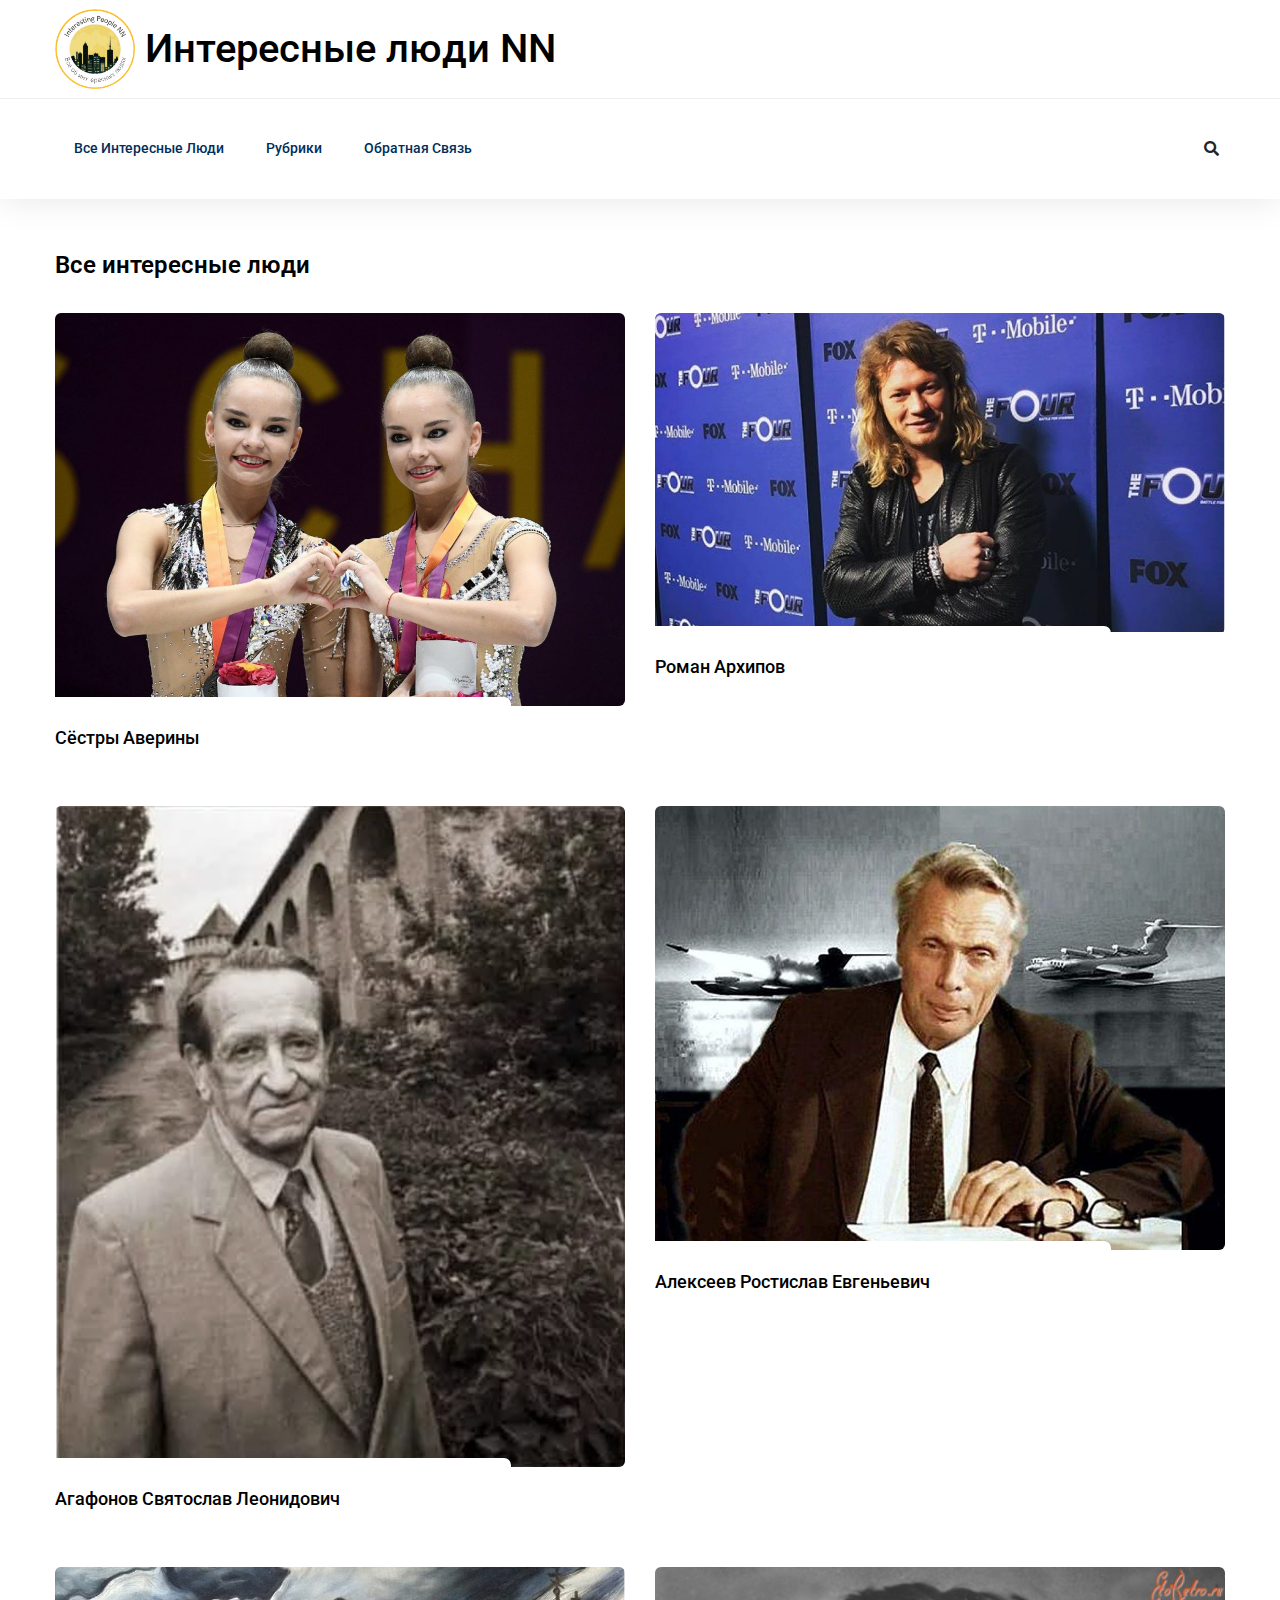
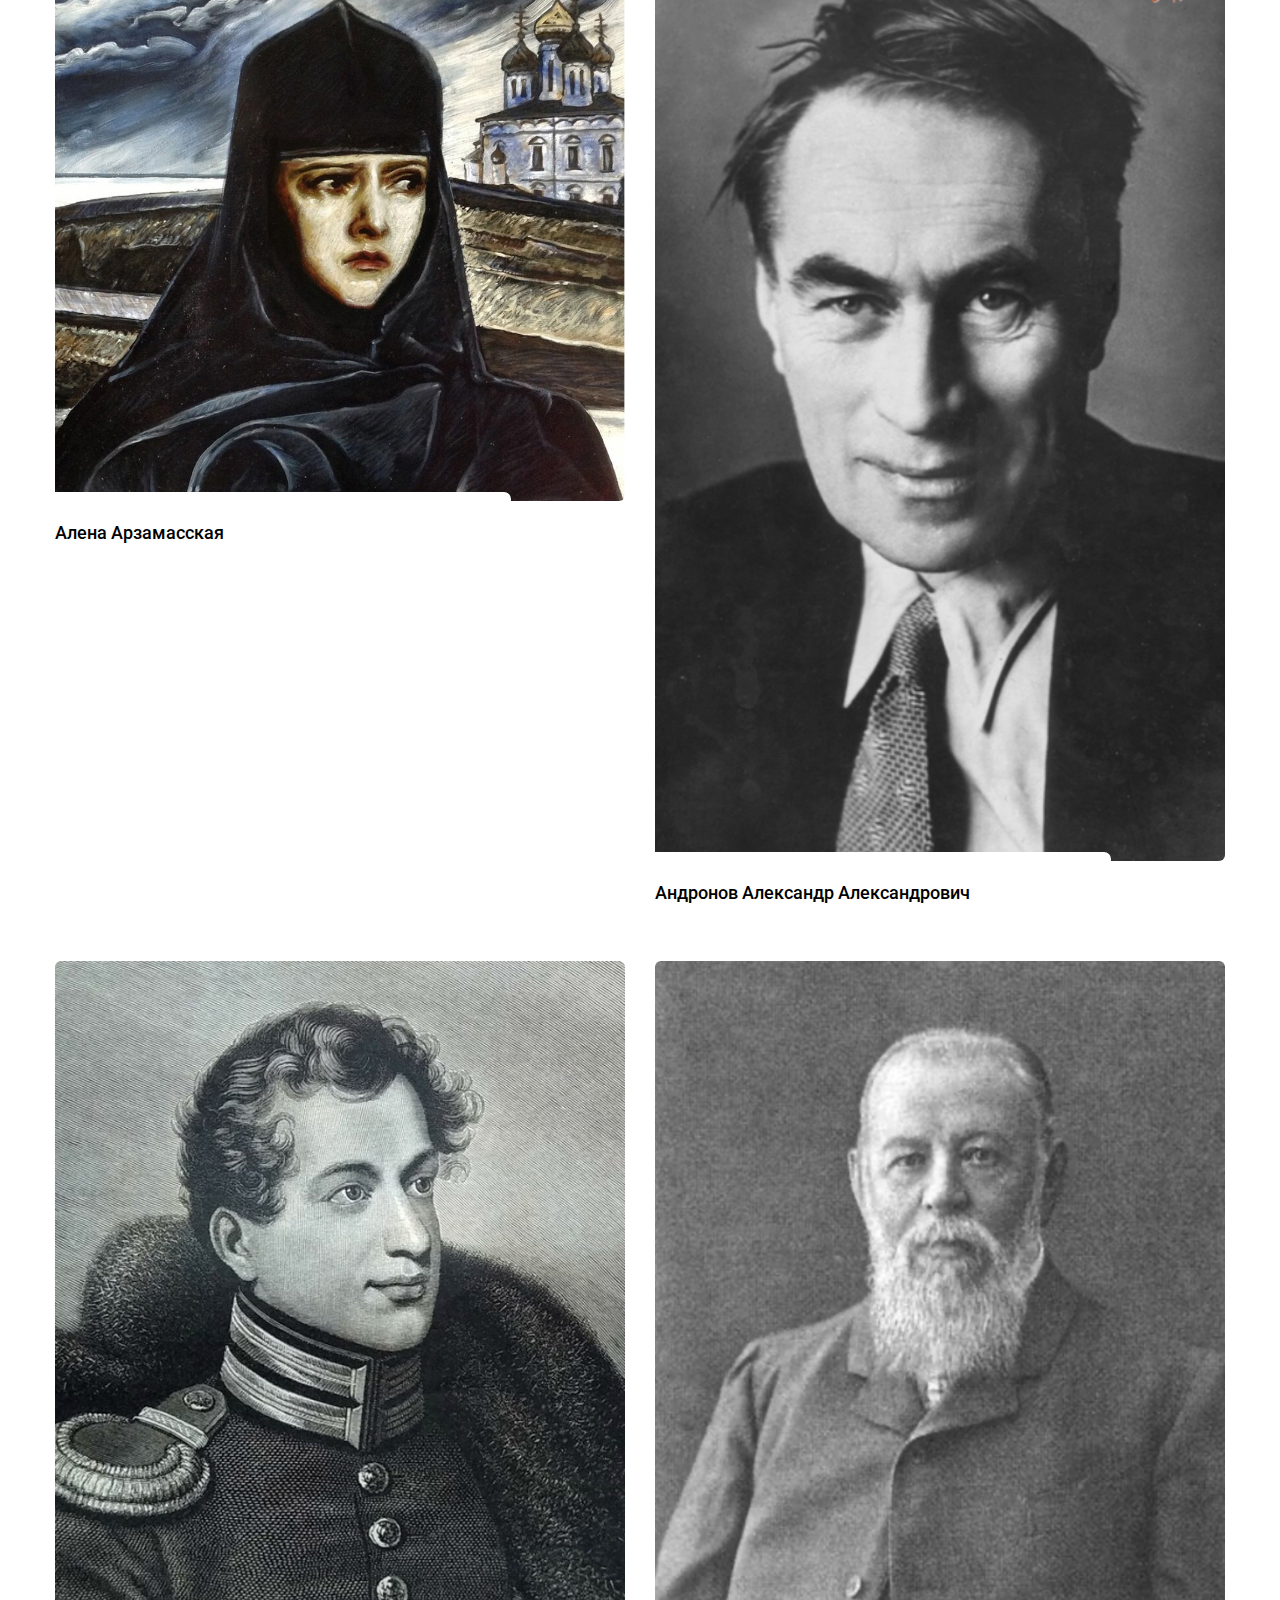
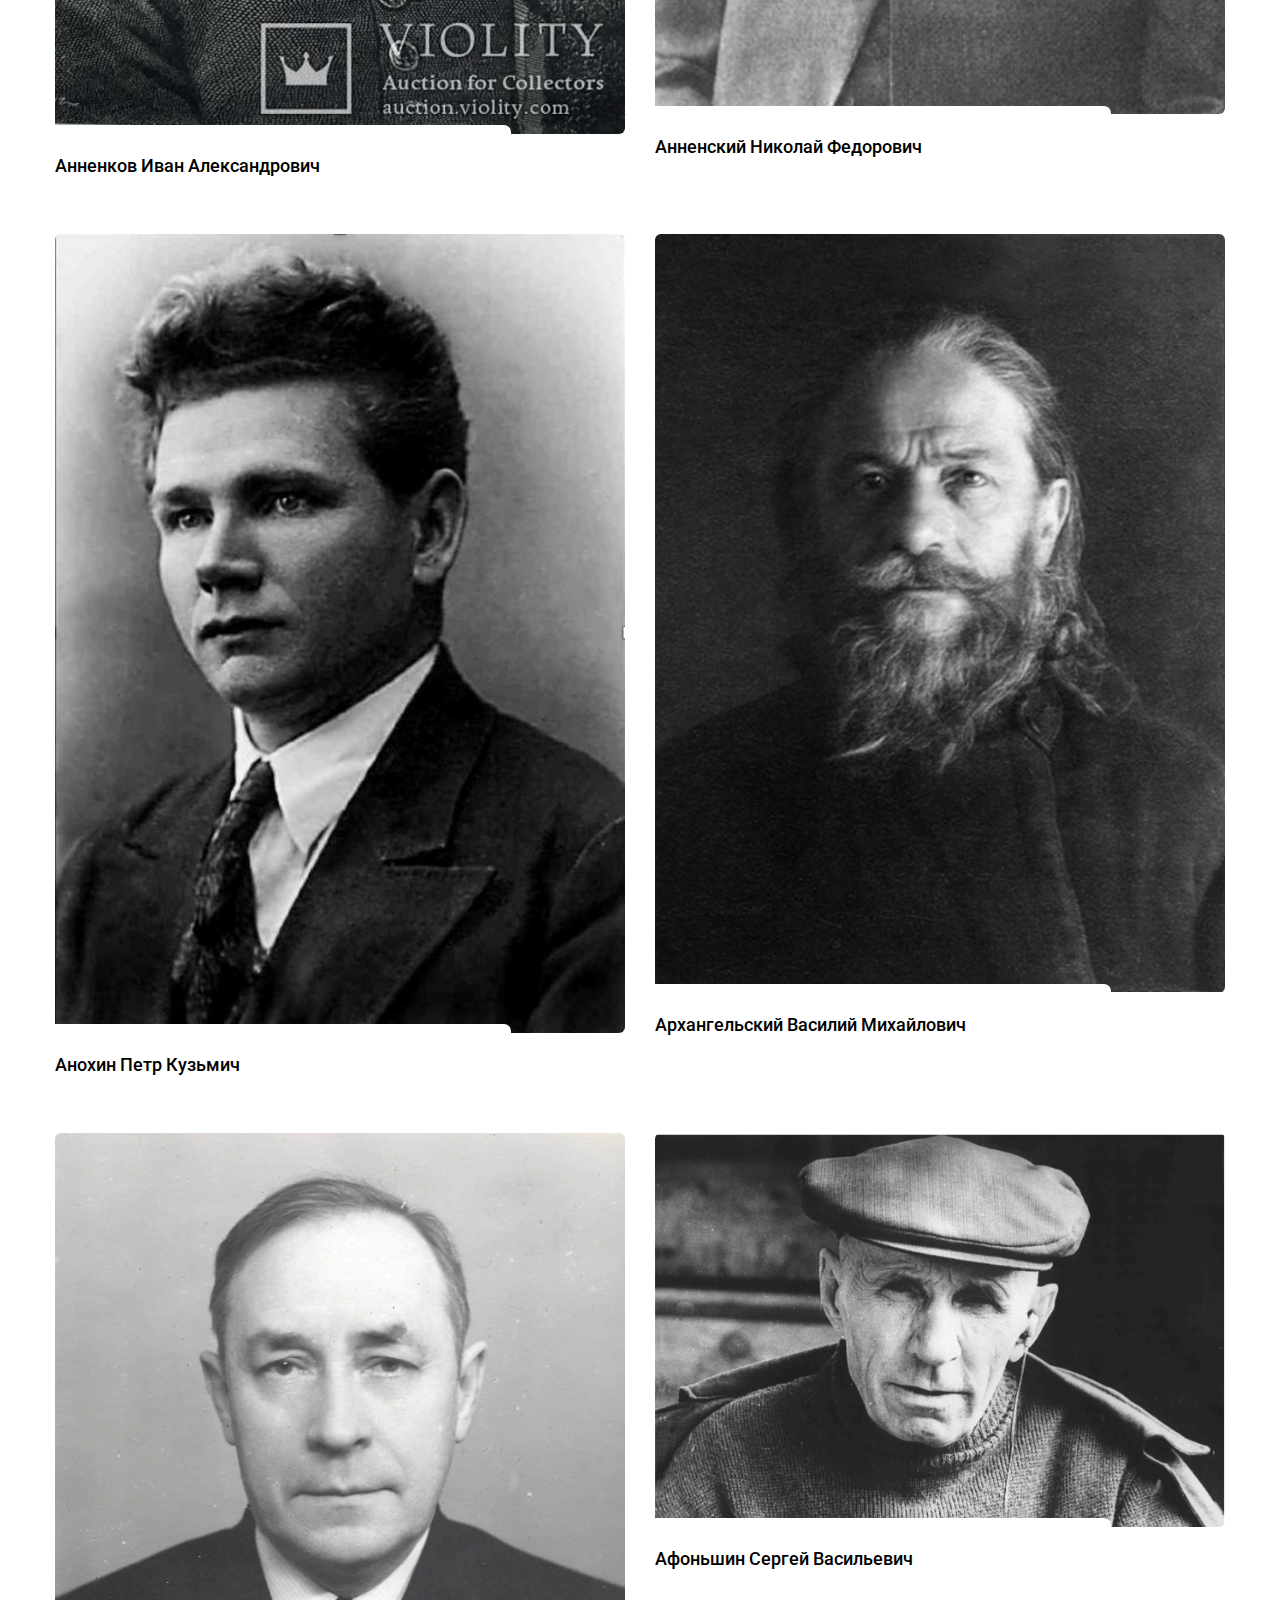
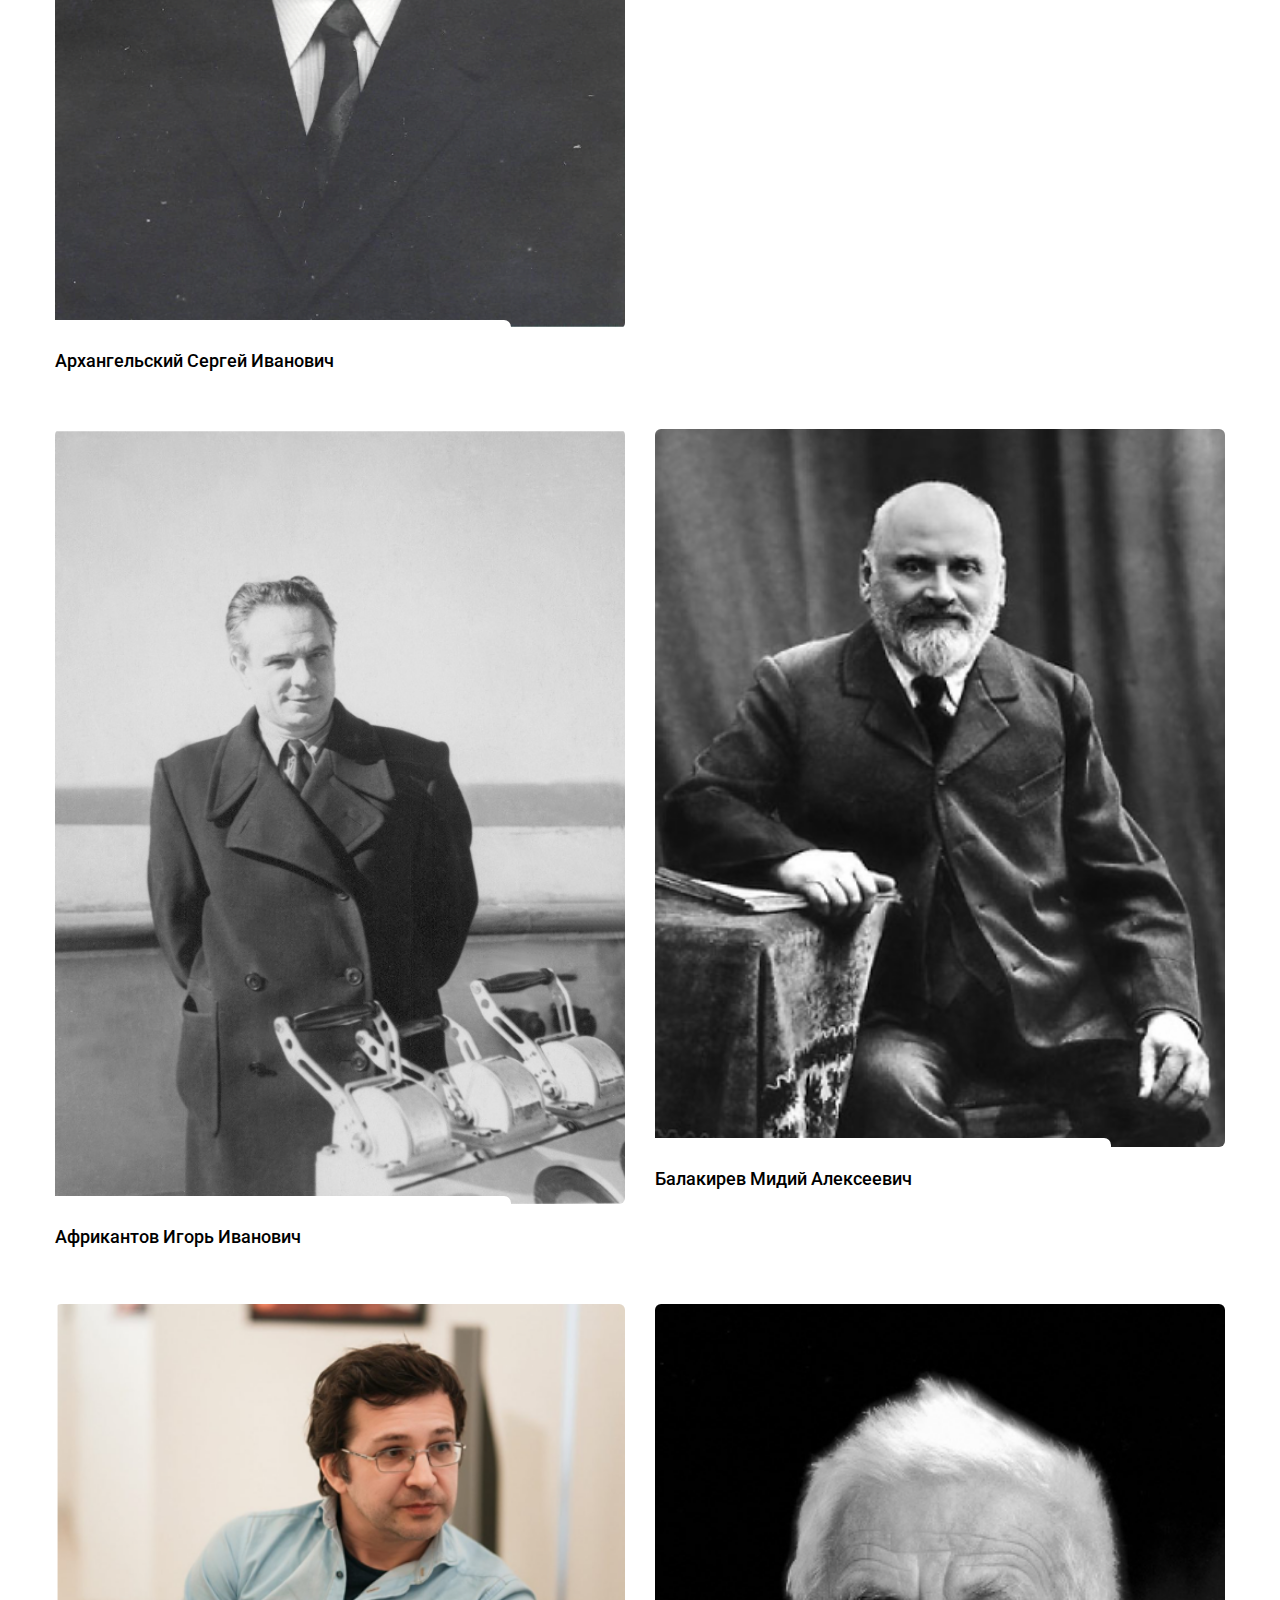
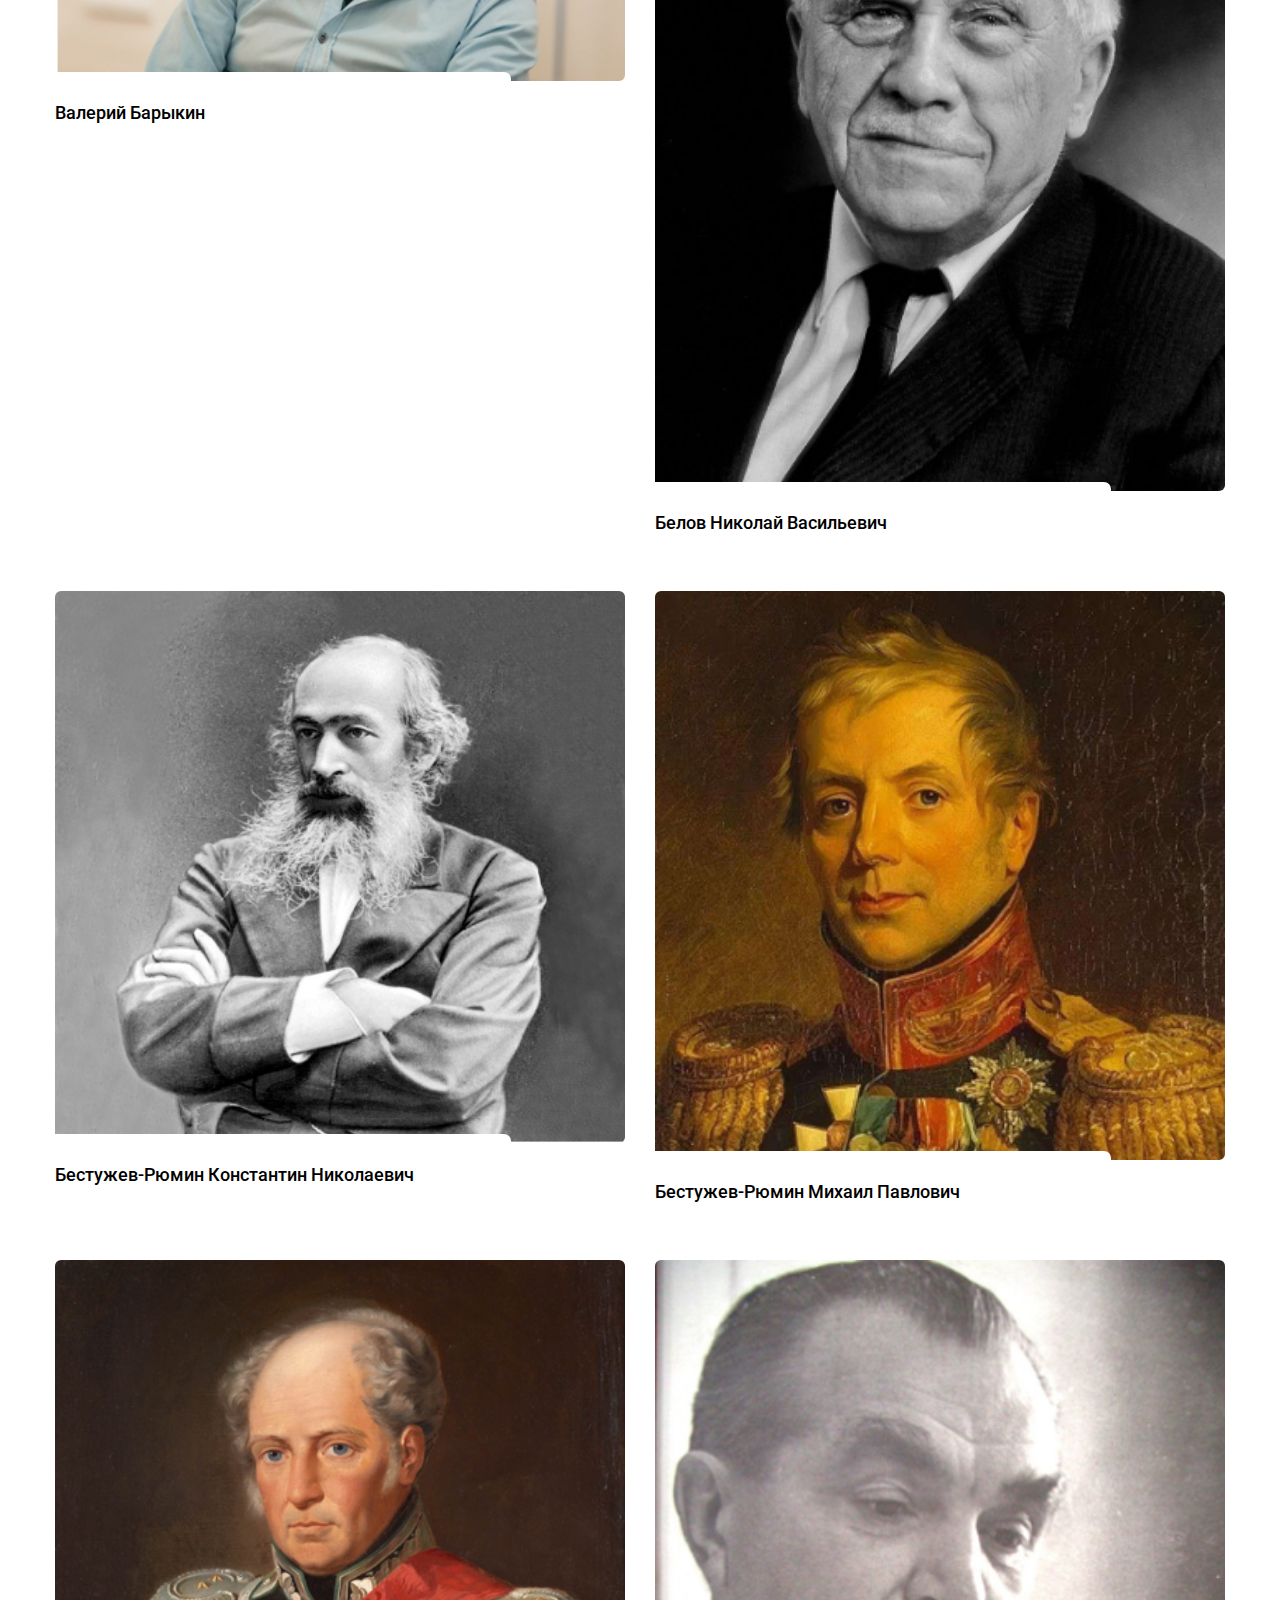
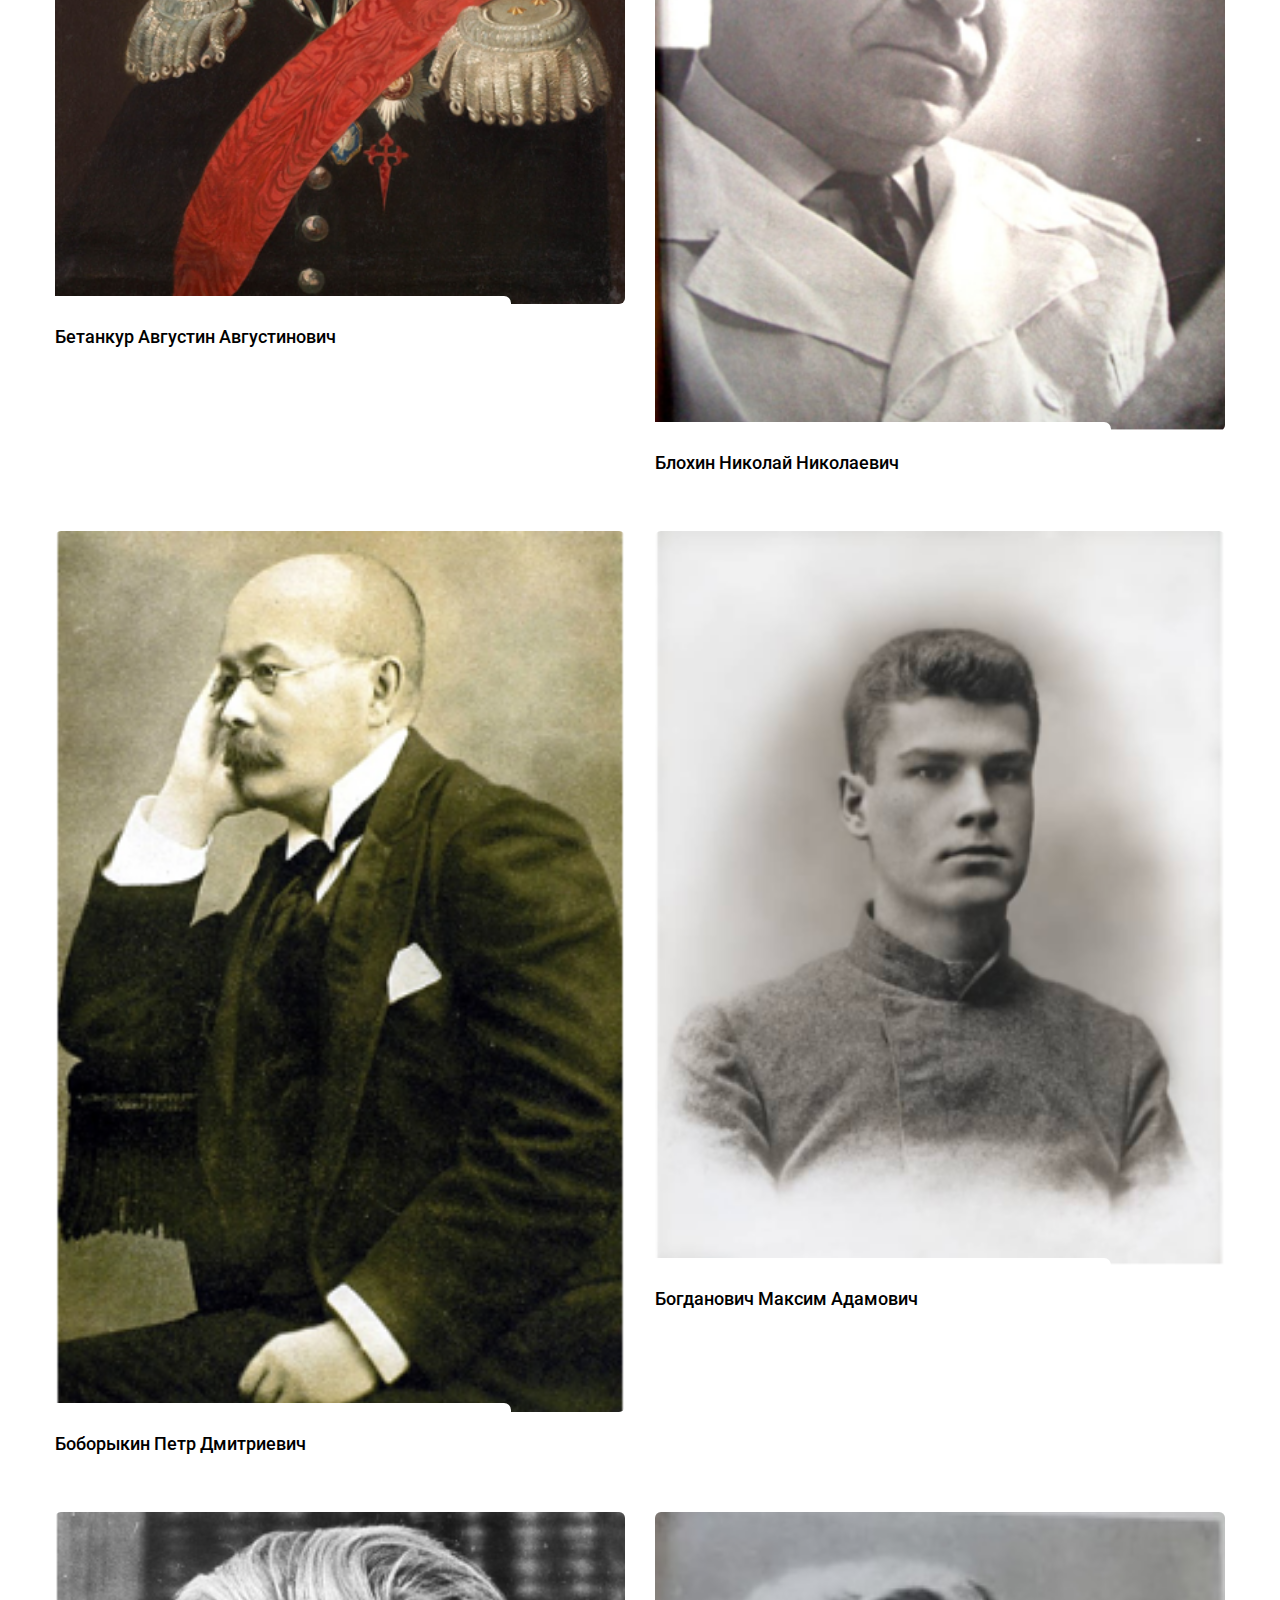
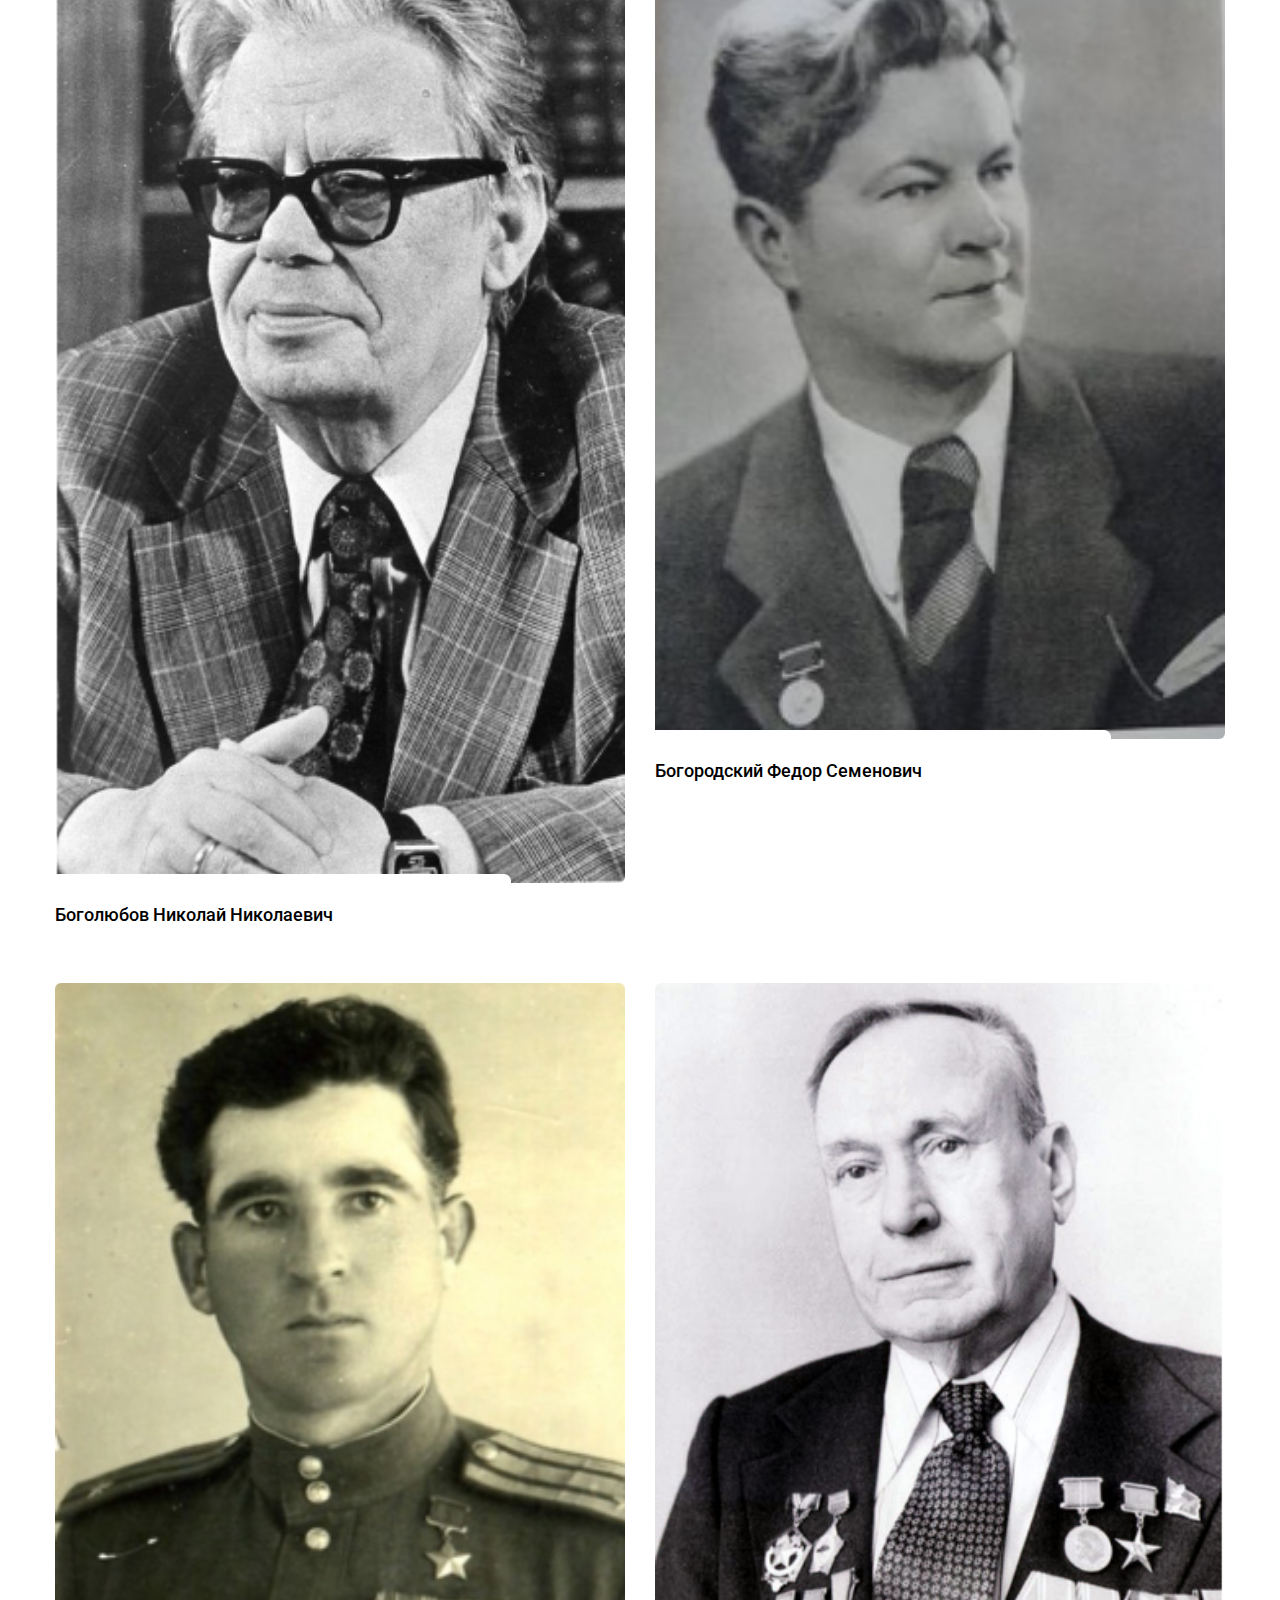
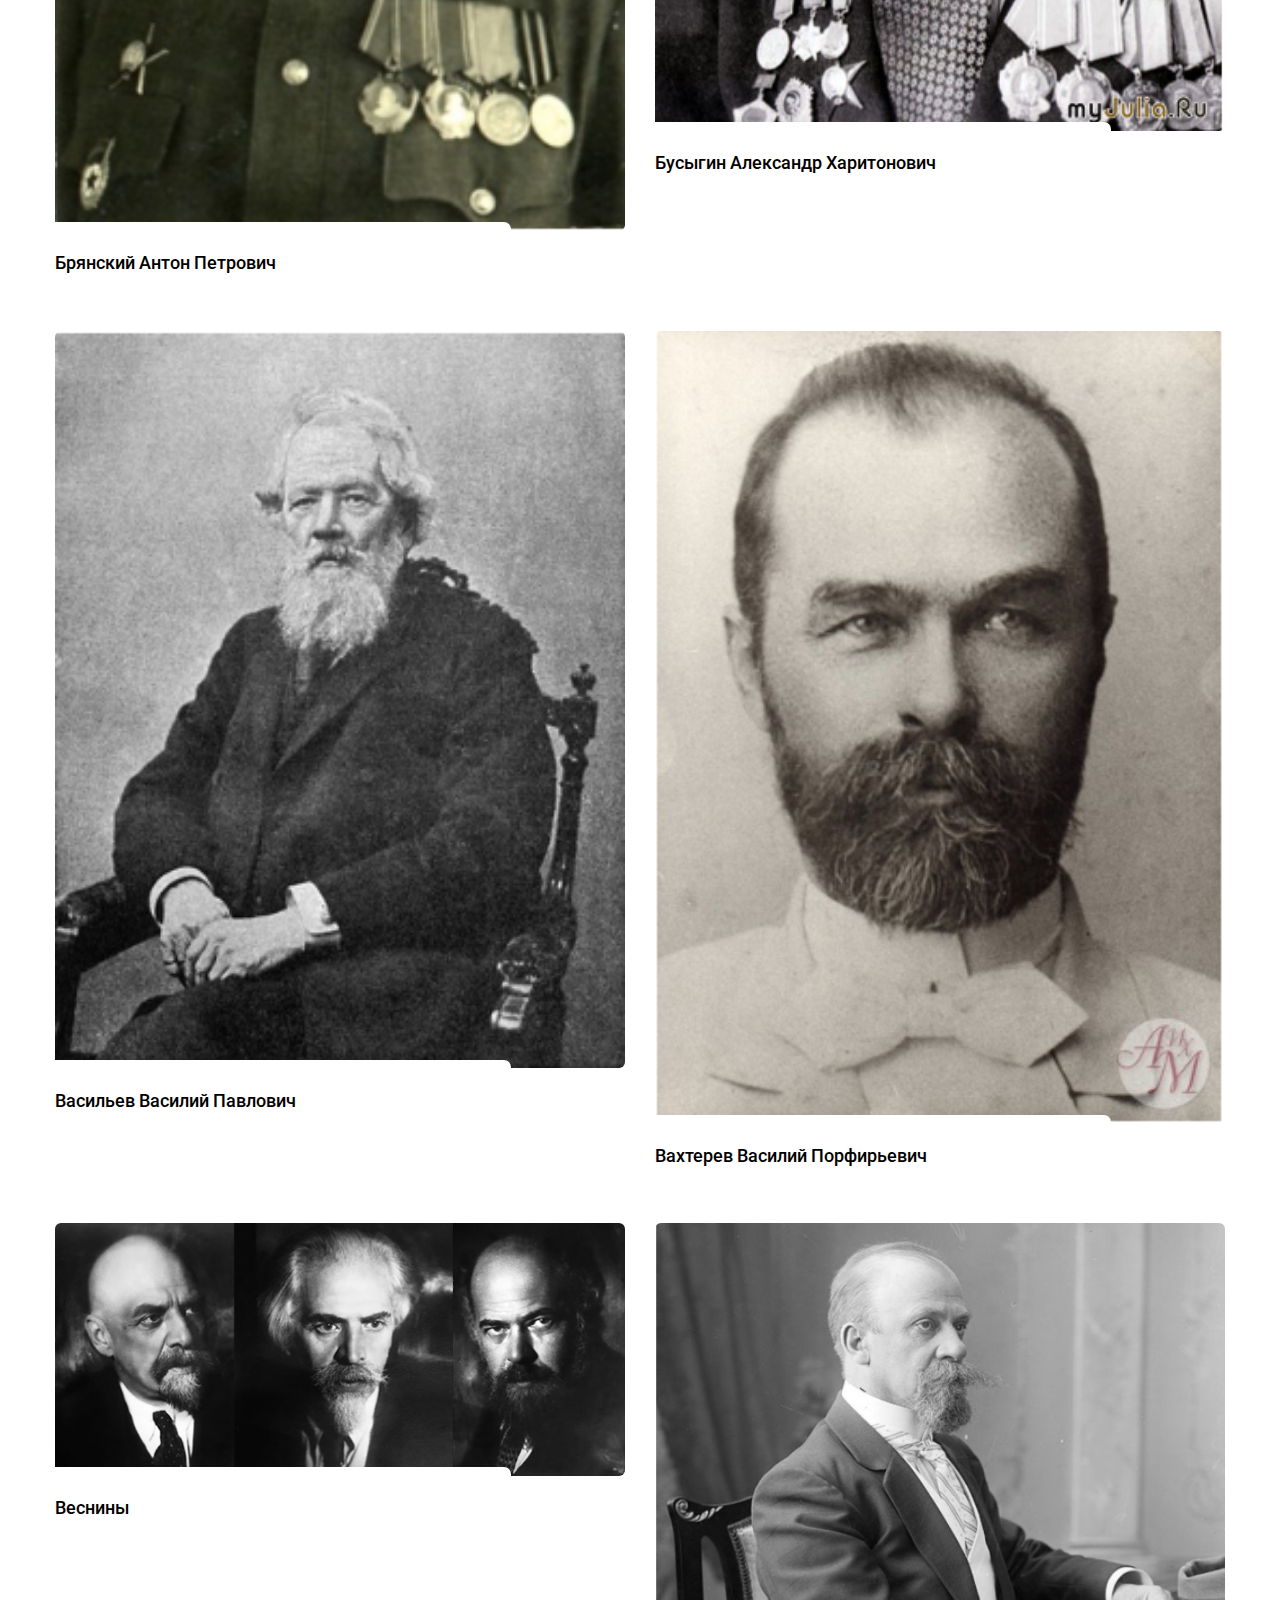
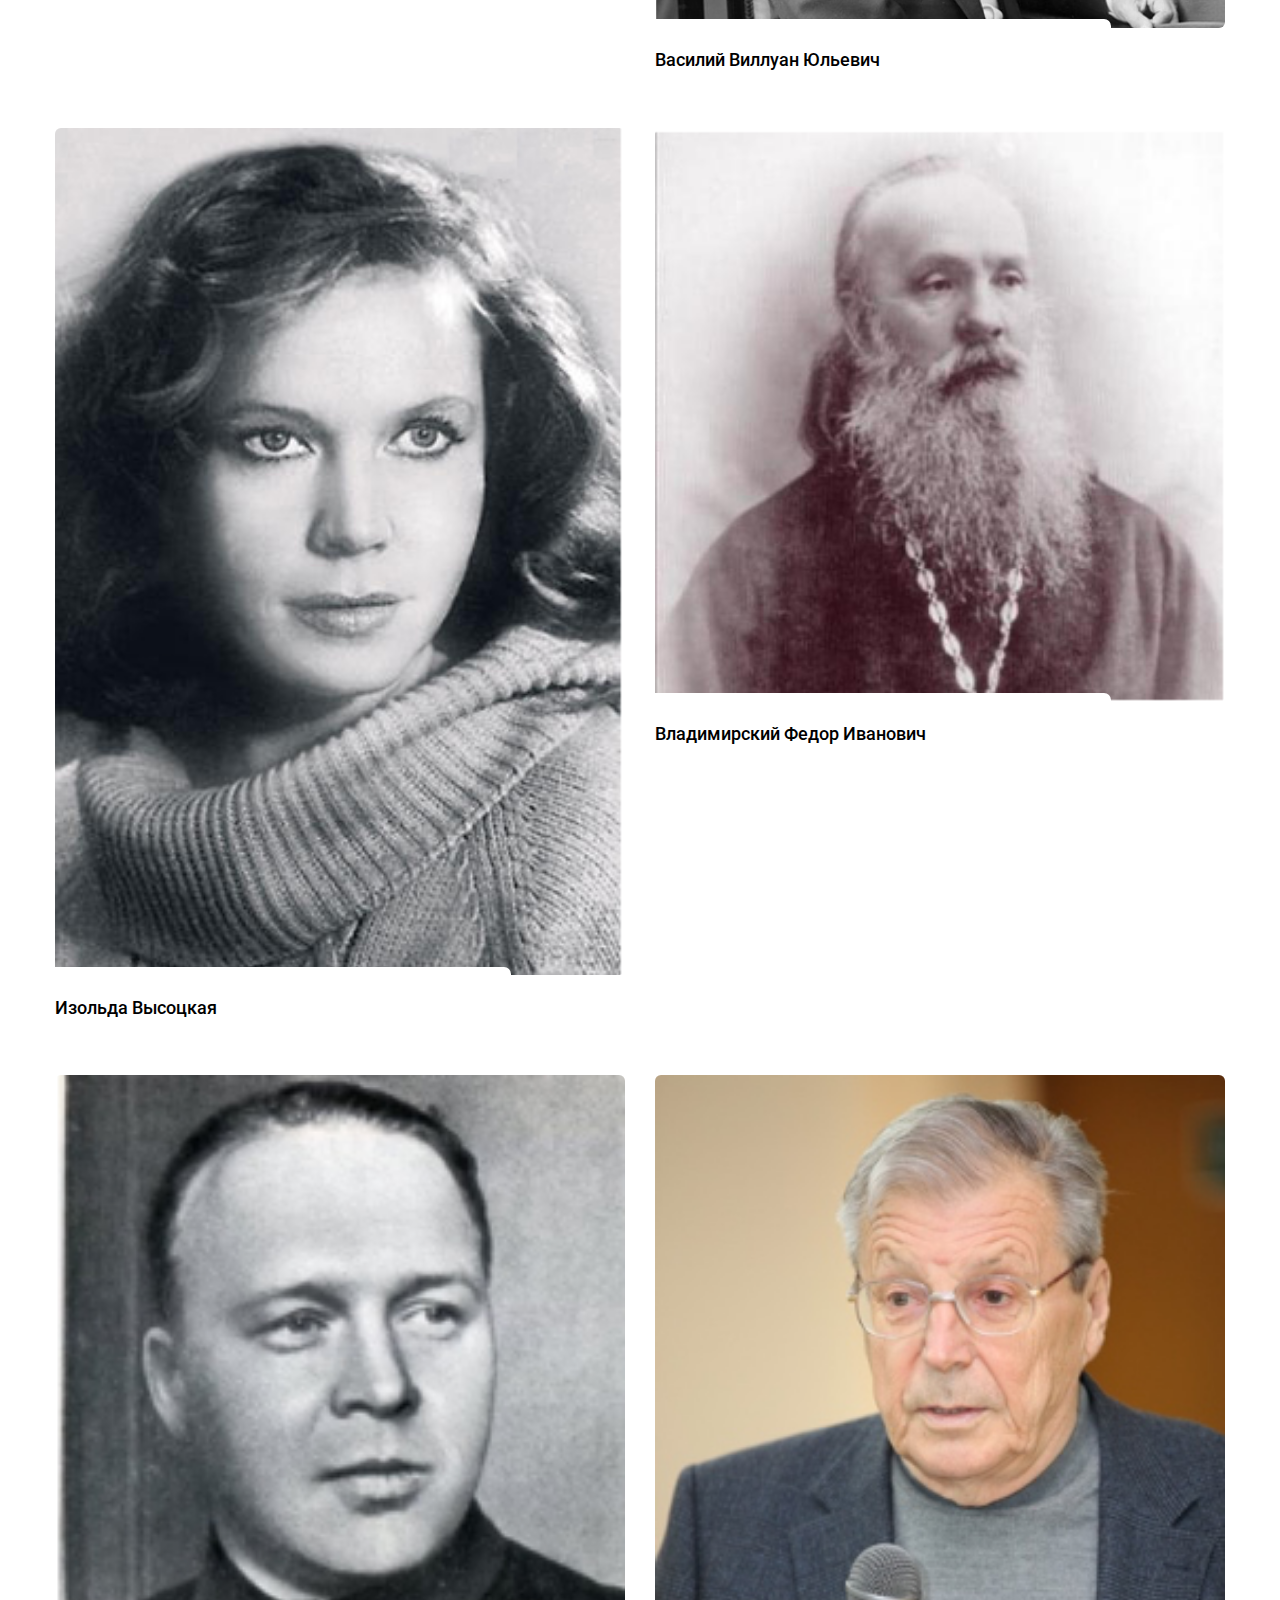
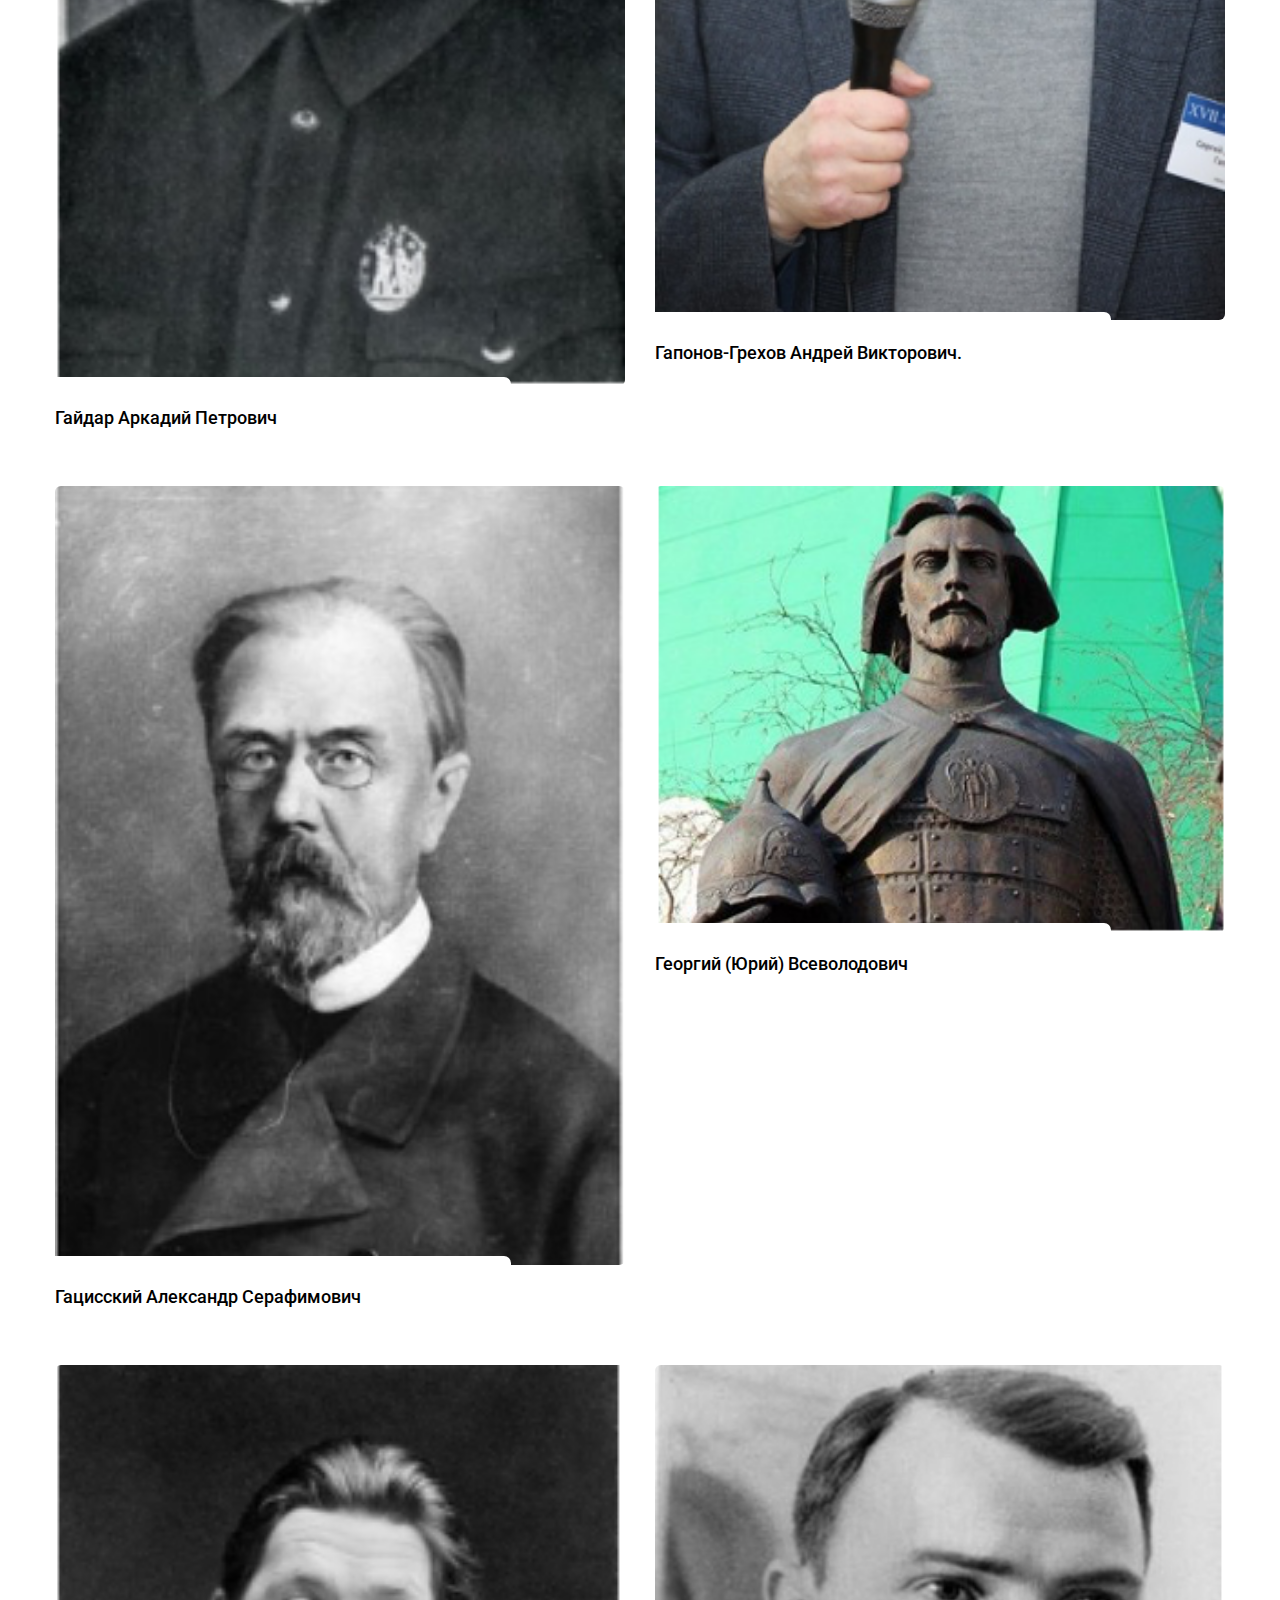
<file: index.html>
<!doctype html>
<html class="no-js" lang="zxx">
    <head>
        <meta charset="utf-8">
        <meta http-equiv="x-ua-compatible" content="ie=edge">
        <title>Интересные люди NN</title>
        <meta name="description" content="">
        <meta name="viewport" content="width=device-width, initial-scale=1">
        <link rel="manifest" href="site.webmanifest">
		<link rel="shortcut icon" type="image/x-icon" href="assets/img/favicon.ico">

		<!-- CSS here -->
            <link rel="stylesheet" href="assets/css/bootstrap.min.css">
            <link rel="stylesheet" href="assets/css/owl.carousel.min.css">
            <link rel="stylesheet" href="assets/css/ticker-style.css">
            <link rel="stylesheet" href="assets/css/flaticon.css">
            <link rel="stylesheet" href="assets/css/slicknav.css">
            <link rel="stylesheet" href="assets/css/animate.min.css">
            <link rel="stylesheet" href="assets/css/magnific-popup.css">
            <link rel="stylesheet" href="assets/css/fontawesome-all.min.css">
            <link rel="stylesheet" href="assets/css/themify-icons.css">
            <link rel="stylesheet" href="assets/css/slick.css">
            <link rel="stylesheet" href="assets/css/nice-select.css">
            <link rel="stylesheet" href="assets/css/style.css">
            <link rel="stylesheet" href="assets/css/my.css">
   </head>

   <body>

    <header>
        <!-- Header Start -->
       <div class="header-area">
            <div class="main-header ">
                <div class="header-mid d-none d-md-block">
                   <div class="container">
                        <div class="row d-flex align-items-center">
                            <!-- Logo -->
                            <div class="col-12">
                                <div class="logo">
                                    <!-- <a href="index.html"><img src="assets/img/logo/logo.png" alt=""></a> -->
                                    <a href="index.html" class="logo">
                                        <!-- <img src="assets/img/nizhniy_novgorod.png" alt=""> -->
                                        <img src="assets/img/logoNN.png" alt="">
                                        <h1>Интересные люди NN</h1>
                                    </a>
                                </div>
                            </div>
                            <!-- <div class="col-xl-9 col-lg-9 col-md-9">
                                <div class="header-banner f-right ">
                                    <img src="assets/img/hero/header_card.jpg" alt="">
                                </div>
                            </div> -->
                        </div>
                   </div>
                </div>
               <div class="header-bottom header-sticky">
                    <div class="container">
                        <div class="row align-items-center">
                            <div class="col-xl-10 col-lg-10 col-md-12 header-flex">
                                <!-- sticky -->
                                    <div class="sticky-logo">
                                        <!-- <a href="index.html"><img src="assets/img/logo/logo.png" alt=""></a> -->
                                        <a href="index.html" class="logo">
                                            <!-- <img src="assets/img/nizhniy_novgorod.png" alt=""> -->
                                            <img src="assets/img/logoNN.png" alt="">
                                            <h1>Интересные люди NN</h1>
                                        </a>
                                    </div>
                                <!-- Main-menu -->
                                <div class="main-menu d-none d-md-block">
                                    <nav>                  
                                        <ul id="navigation">    
                                            <li><a href="index.html">Все интересные люди</a></li>
                                            <li><a href="#">Рубрики</a>
                                                <ul class="submenu categories-list"></ul>
                                            </li>
                                            <li><a href="contact.html">Обратная связь</a></li>
                                        </ul>
                                    </nav>
                                </div>
                            </div>    
                            <div class="col-xl-2 col-lg-2 col-md-4">
                                <div class="header-right-btn f-right d-none d-lg-block">
                                    <i class="fas fa-search special-tag"></i>
                                    <div class="search-box">
                                        <form action="#">
                                            <input type="text" placeholder="Поиск" name="search">
                                        </form>
                                    </div>
                                </div>
                            </div>         
                            <!-- Mobile Menu -->
                            <div class="col-12">
                                <div class="mobile_menu d-block d-md-none"></div>
                            </div>
                        </div>
                    </div>
               </div>
            </div>
       </div>
        <!-- Header End -->
    </header>

    <main>
   <!-- Whats New Start -->
    <section class="whats-news-area pt-50 pb-20">
        <div class="container">
            <div class="row">
            <div class="col-lg-12">
                <div class="row d-flex justify-content-between">
                    <div class="col-lg-5 col-md-5">
                        <div class="section-tittle mb-30">
                            <h3 class="category-title"></h3>
                        </div>
                    </div>
                </div>
                <div class="row">
                    <div class="col-12">
                        <!-- Nav Card -->
                        <div class="tab-content" id="nav-tabContent">
                            <!-- card one -->
                            <div class="tab-pane fade show active" id="nav-home" role="tabpanel" aria-labelledby="nav-home-tab">           
                                <div class="whats-news-caption">
                                    <div class="row">

                                    </div>
                                </div>
                            </div>
                        </div>
                    </div>
                </div>
            </div>
            </div>
        </div>
    </section>
    <!-- Whats New End -->

    </main>
    
   <footer>
       <!-- Footer Start-->
		<div class="footer-area py-5">
            <div class="container">
                <div class="row d-flex justify-content-between">
                    <div class="col-12" style="color:#fff;">
                        <div class="d-flex justify-content-center align-items-center">
                            &copy;24 поток
                        </div>
                    </div>
                </div>
            </div>
        </div>
   </footer>
   
	<!-- JS here -->
	
		<!-- All JS Custom Plugins Link Here here -->
        <script src="./assets/js/vendor/modernizr-3.5.0.min.js"></script>
		<!-- Jquery, Popper, Bootstrap -->
		<script src="./assets/js/vendor/jquery-1.12.4.min.js"></script>
        <script src="./assets/js/popper.min.js"></script>
        <script src="./assets/js/bootstrap.min.js"></script>
	    <!-- Jquery Mobile Menu -->
        <script src="./assets/js/jquery.slicknav.min.js"></script>

		<!-- Jquery Slick , Owl-Carousel Plugins -->
        <script src="./assets/js/owl.carousel.min.js"></script>
        <script src="./assets/js/slick.min.js"></script>
        <!-- Date Picker -->
        <script src="./assets/js/gijgo.min.js"></script>
		<!-- One Page, Animated-HeadLin -->
        <script src="./assets/js/wow.min.js"></script>
		<script src="./assets/js/animated.headline.js"></script>
        <script src="./assets/js/jquery.magnific-popup.js"></script>

        <!-- Breaking New Pluging -->
        <script src="./assets/js/jquery.ticker.js"></script>
        <script src="./assets/js/site.js"></script>

		<!-- Scrollup, nice-select, sticky -->
        <script src="./assets/js/jquery.scrollUp.min.js"></script>
        <script src="./assets/js/jquery.nice-select.min.js"></script>
		<script src="./assets/js/jquery.sticky.js"></script>
        
        <!-- contact js -->
        <script src="./assets/js/contact.js"></script>
        <script src="./assets/js/jquery.form.js"></script>
        <script src="./assets/js/jquery.validate.min.js"></script>
        <script src="./assets/js/mail-script.js"></script>
        <script src="./assets/js/jquery.ajaxchimp.min.js"></script>
        
		<!-- Jquery Plugins, main Jquery -->	
        <script src="./assets/js/plugins.js"></script>
        <script src="./assets/js/main.js"></script>
     
    <script src="assets/data.js"></script>
    <script>
        let categoriesHtml = '';
        for (let id in categories) {
            if (id == 0) continue;
            categoriesHtml += `<li><a href="?id=${id}">${categories[id]}</a></li>`;
        }
        $('.categories-list').append(categoriesHtml);

        let href = window.location.href;
        let get = href.split('?')[1];
        let categoryId = parseGet(get)['id'];
        categoryId = categoryId ? categoryId : 0;
        if (categoryId) {
            let t = {};
            for (let id in data) {
                if (data[id]['category'] == categoryId)
                    t[id] = data[id];
            }
            data = t;
        }
        $('.category-title').text(categories[categoryId]);

        function changeContent(html) {
            html = html ? html : 'Здесь пока что пусто';
            $('.whats-news-caption .row').html('').append(html);
        }

        function getAll() {
            let html = '';
            for (id in data) {
                html += `
                    <div class="col-lg-6 col-md-6">
                        <div class="single-what-news mb-100">
                            <div class="what-img">
                                <img src="assets/img/peolpes/${id}.png" alt="">
                            </div>
                            <div class="what-cap">
                                <h4><a href="detail.html?id=${id}">${data[id]['name']}</a></h4>
                            </div>
                        </div>
                    </div>
                `;
            }
            changeContent(html);
        }
        getAll();

        $('[name="search"]').on('input', function() {
            let search = $(this).val().trim().toLowerCase().replaceAll('ё', 'е');
            console.log(search);
            let html = '';
            for (id in data) {
                let name = data[id]['name'].toLowerCase().replaceAll('ё', 'е');
                console.log(name, search);
                if (name.indexOf(search) === -1) continue;

                html += `
                    <div class="col-lg-6 col-md-6">
                        <div class="single-what-news mb-100">
                            <div class="what-img">
                                <img src="assets/img/peolpes/${id}.png" alt="">
                            </div>
                            <div class="what-cap">
                                <h4><a href="detail.html?id=${id}">${data[id]['name']}</a></h4>
                            </div>
                        </div>
                    </div>
                `;
            }
            if (search)
                changeContent(html);
            else 
                getAll();
        });

        function parseGet(get) {
            if (!get) return false;
            let res = {};
            let a = get.split('&');
            a.forEach(i => {
                let b = i.split('=');
                res[b[0]] = b[1];
            });

            return res;
        }
    </script>

    </body>
</html>
</file>
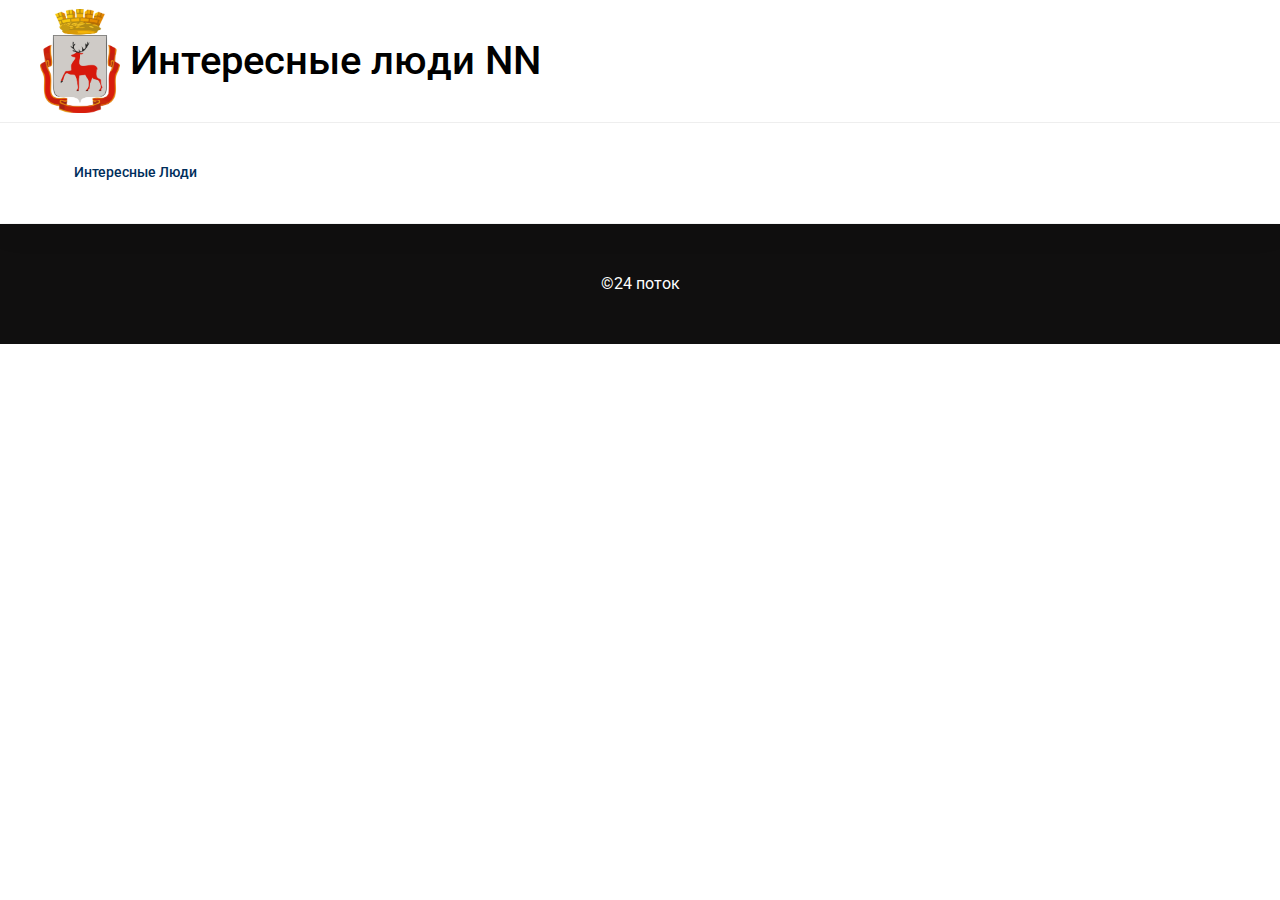
<file: about.html>
<!doctype html>
<html class="no-js" lang="zxx">
    <head>
        <meta charset="utf-8">
        <meta http-equiv="x-ua-compatible" content="ie=edge">
        <title></title>
        <meta name="description" content="">
        <meta name="viewport" content="width=device-width, initial-scale=1">
        <link rel="manifest" href="site.webmanifest">
		<link rel="shortcut icon" type="image/x-icon" href="assets/img/favicon.ico">
		<!-- CSS here -->
            <link rel="stylesheet" href="assets/css/bootstrap.min.css">
            <link rel="stylesheet" href="assets/css/owl.carousel.min.css">
            <link rel="stylesheet" href="assets/css/ticker-style.css">
            <link rel="stylesheet" href="assets/css/flaticon.css">
            <link rel="stylesheet" href="assets/css/slicknav.css">
            <link rel="stylesheet" href="assets/css/animate.min.css">
            <link rel="stylesheet" href="assets/css/magnific-popup.css">
            <link rel="stylesheet" href="assets/css/fontawesome-all.min.css">
            <link rel="stylesheet" href="assets/css/themify-icons.css">
            <link rel="stylesheet" href="assets/css/slick.css">
            <link rel="stylesheet" href="assets/css/nice-select.css">
            <link rel="stylesheet" href="assets/css/style.css">
            <link rel="stylesheet" href="assets/css/responsive.css">
            <link rel="stylesheet" href="assets/css/my.css">
   </head>

   <body>

    <header>
        <!-- Header Start -->
       <div class="header-area">
            <div class="main-header ">
                <div class="header-mid d-none d-md-block">
                   <div class="container">
                        <div class="row d-flex align-items-center">
                            <div class="logo">
                                <!-- <a href="index.html"><img src="assets/img/logo/logo.png" alt=""></a> -->
                                <a href="index.html" class="logo">
                                    <img src="assets/img/nizhniy_novgorod.png" alt="">
                                    <h1>Интересные люди NN</h1>
                                </a>
                            </div>
                        </div>
                   </div>
                </div>
               <div class="header-bottom header-sticky">
                    <div class="container">
                        <div class="row align-items-center">
                            <div class="col-xl-10 col-lg-10 col-md-12 header-flex">
                                <!-- sticky -->
                                    <div class="sticky-logo">
                                        <!-- <a href="index.html"><img src="assets/img/logo/logo.png" alt=""></a> -->
                                        <a href="index.html" class="logo">
                                            <img src="assets/img/nizhniy_novgorod.png" alt="">
                                            <h1>Интересные люди НН</h1>
                                        </a>
                                    </div>
                                <!-- Main-menu -->
                                <div class="main-menu d-none d-md-block">
                                    <nav>                  
                                        <ul id="navigation">    
                                            <li><a href="index.html">Интересные люди</a></li>
                                            <!-- <li><a href="categori.html">Category</a></li>
                                            <li><a href="about.html">About</a></li>
                                            <li><a href="latest_news.html">Latest News</a></li>
                                            <li><a href="contact.html">Contact</a></li>
                                            <li><a href="#">Pages</a>
                                                <ul class="submenu">
                                                    <li><a href="elements.html">Element</a></li>
                                                    <li><a href="blog.html">Blog</a></li>
                                                    <li><a href="single-blog.html">Blog Details</a></li>
                                                    <li><a href="details.html">Categori Details</a></li>
                                                </ul>
                                            </li> -->
                                        </ul>
                                    </nav>
                                </div>
                            </div>             
                            <!-- Mobile Menu -->
                            <div class="col-12">
                                <div class="mobile_menu d-block d-md-none"></div>
                            </div>
                        </div>
                    </div>
               </div>
            </div>
       </div>
        <!-- Header End -->
    </header>
    
    <main>
        <!-- About US Start -->
        <div class="about-area">
            <div class="container">
                    <!-- Hot Aimated News Tittle-->
                    
                   <div class="row">
                        <div class="col-lg-12 main-content">
                        </div>
                   </div>
            </div>
        </div>
        <!-- About US End -->
    </main>
    <footer>
        <!-- Footer Start-->
         <div class="footer-area py-5">
             <div class="container">
                 <div class="row d-flex justify-content-between">
                     <div class="col-12" style="color:#fff;">
                         <div class="d-flex justify-content-center align-items-center">
                             &copy;24 поток
                         </div>
                     </div>
                 </div>
             </div>
         </div>
    </footer>
   
	<!-- JS here -->
	
		<!-- All JS Custom Plugins Link Here here -->
        <script src="./assets/js/vendor/modernizr-3.5.0.min.js"></script>
		<!-- Jquery, Popper, Bootstrap -->
		<script src="./assets/js/vendor/jquery-1.12.4.min.js"></script>
        <script src="./assets/js/popper.min.js"></script>
        <script src="./assets/js/bootstrap.min.js"></script>
	    <!-- Jquery Mobile Menu -->
        <script src="./assets/js/jquery.slicknav.min.js"></script>

		<!-- Jquery Slick , Owl-Carousel Plugins -->
        <script src="./assets/js/owl.carousel.min.js"></script>
        <script src="./assets/js/slick.min.js"></script>
        <!-- Date Picker -->
        <script src="./assets/js/gijgo.min.js"></script>
		<!-- One Page, Animated-HeadLin -->
        <script src="./assets/js/wow.min.js"></script>
		<script src="./assets/js/animated.headline.js"></script>
        <script src="./assets/js/jquery.magnific-popup.js"></script>

        <!-- Breaking New Pluging -->
        <script src="./assets/js/jquery.ticker.js"></script>
        <script src="./assets/js/site.js"></script>

		<!-- Scrollup, nice-select, sticky -->
        <script src="./assets/js/jquery.scrollUp.min.js"></script>
        <script src="./assets/js/jquery.nice-select.min.js"></script>
		<script src="./assets/js/jquery.sticky.js"></script>
        
        <!-- contact js -->
        <script src="./assets/js/contact.js"></script>
        <script src="./assets/js/jquery.form.js"></script>
        <script src="./assets/js/jquery.validate.min.js"></script>
        <script src="./assets/js/mail-script.js"></script>
        <script src="./assets/js/jquery.ajaxchimp.min.js"></script>
        
		<!-- Jquery Plugins, main Jquery -->	
        <script src="./assets/js/plugins.js"></script>
        <script src="./assets/js/main.js"></script>

        <script src="assets/data.js"></script>
        <script>
            let html = '';
            data = JSON.parse(data);
            let href = window.location.href;
            let get = href.split('?')[1];
            let id = parseGet(get)['id'];
            console.log(id);

            html += `
                <div class="about-right mb-90">
                    <div class="about-img">
                        <img src="assets/img/peolpes/${id}.png" alt="" style="max-height:400px;width:auto;max-width:100%;">
                    </div>
                    <div class="section-tittle mb-30 pt-30">
                        <h3>${data[id]['name']}</h3>
                    </div>
                    <div class="about-prea">
                        <p class="about-pera1 mb-25">
                            ${data[id]['desc']}
                        </p>
                    </div>
                </div>
            `;
            $('.about-area .main-content').append(html);
            $('title').text(data[id]['name']);

            function parseGet(get) {
                let res = {};
                let a = get.split('&');
                a.forEach(i => {
                    let b = i.split('=');
                    res[b[0]] = b[1];
                });

                return res;
            }
        </script>
    </body>
</html>
</file>
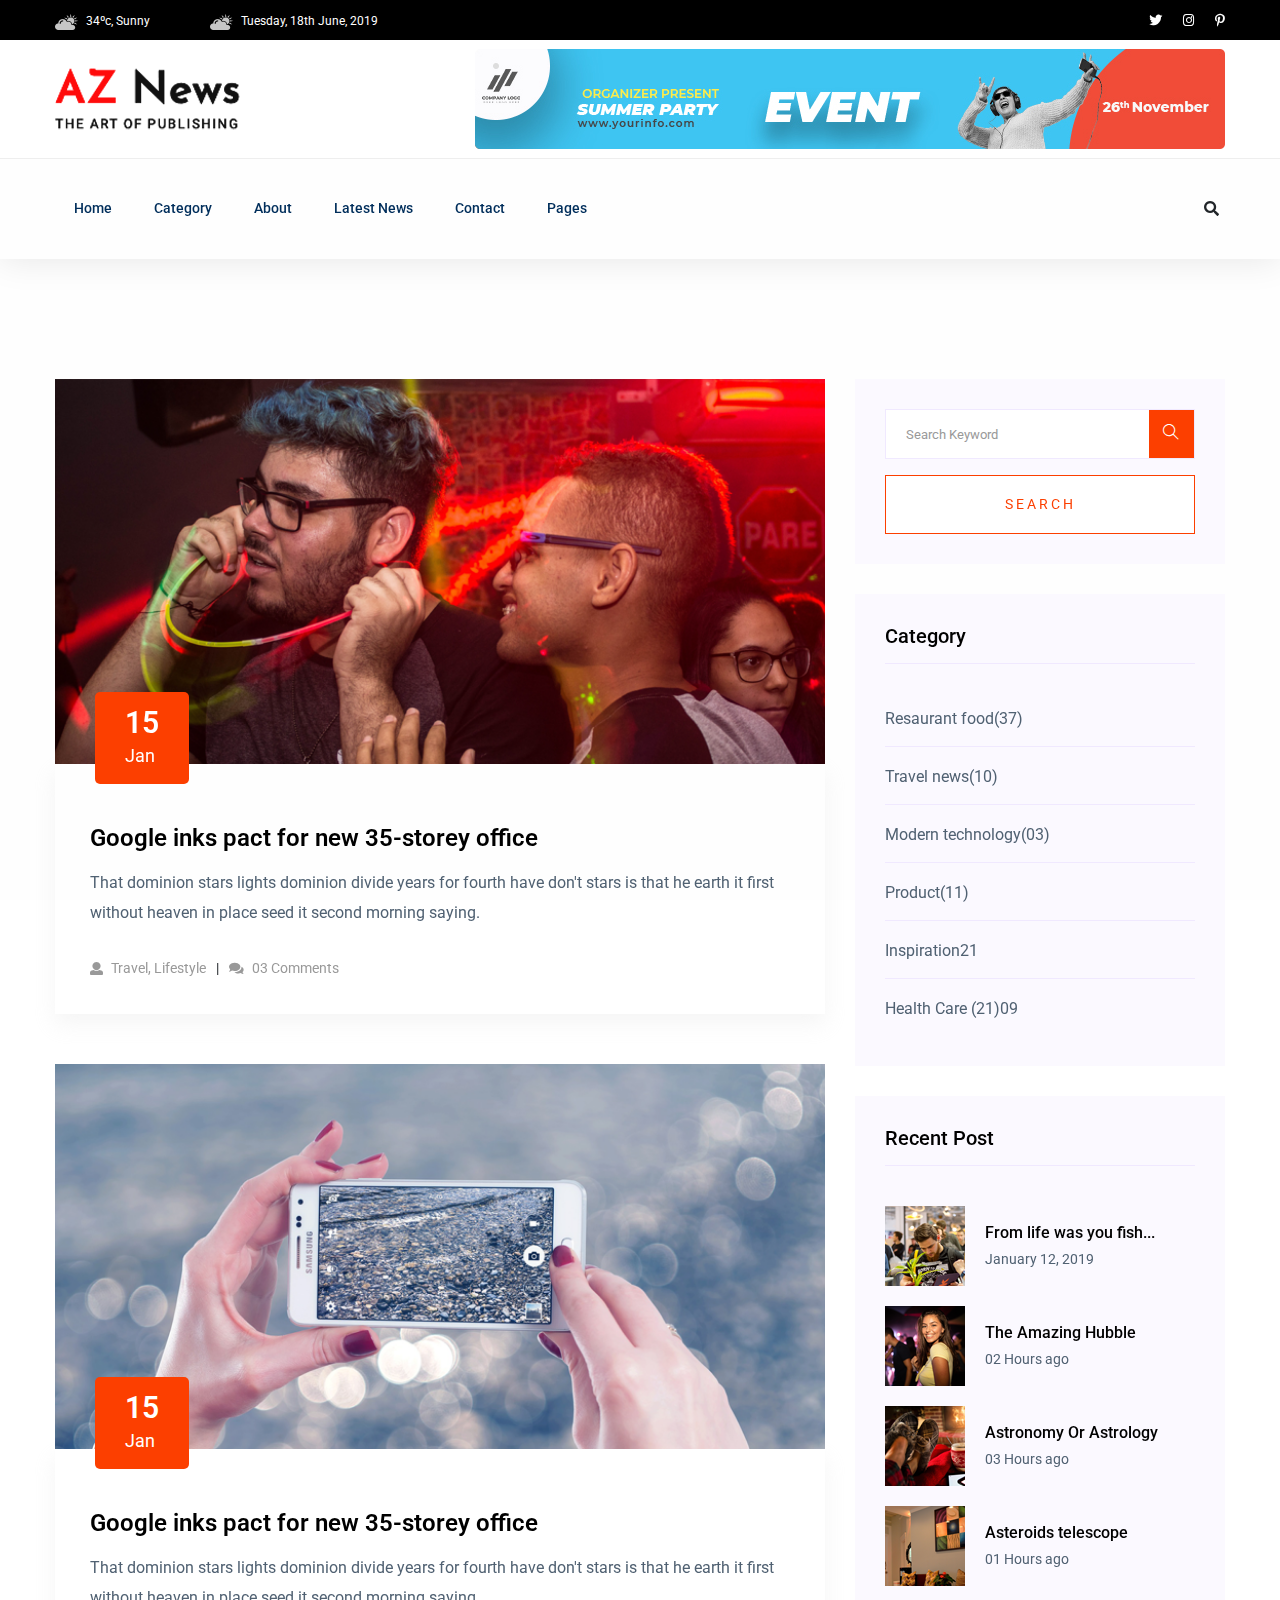
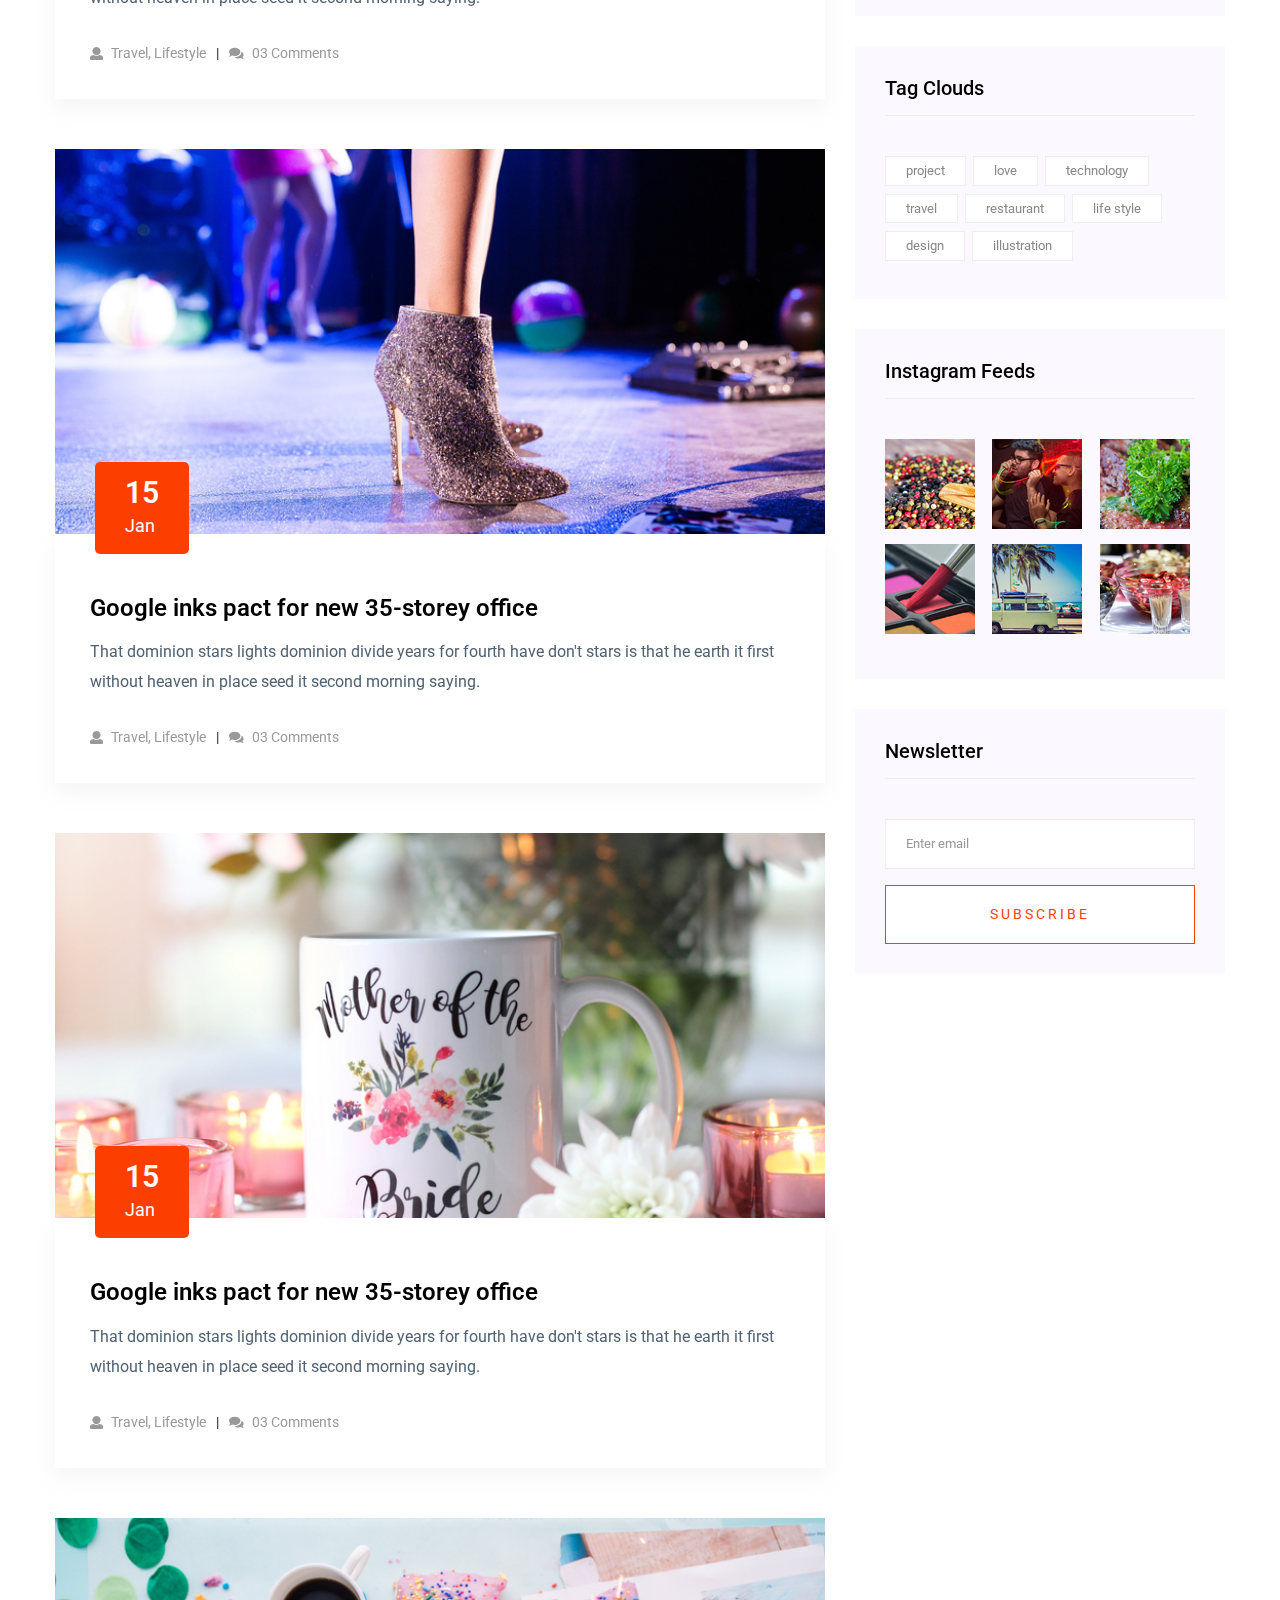
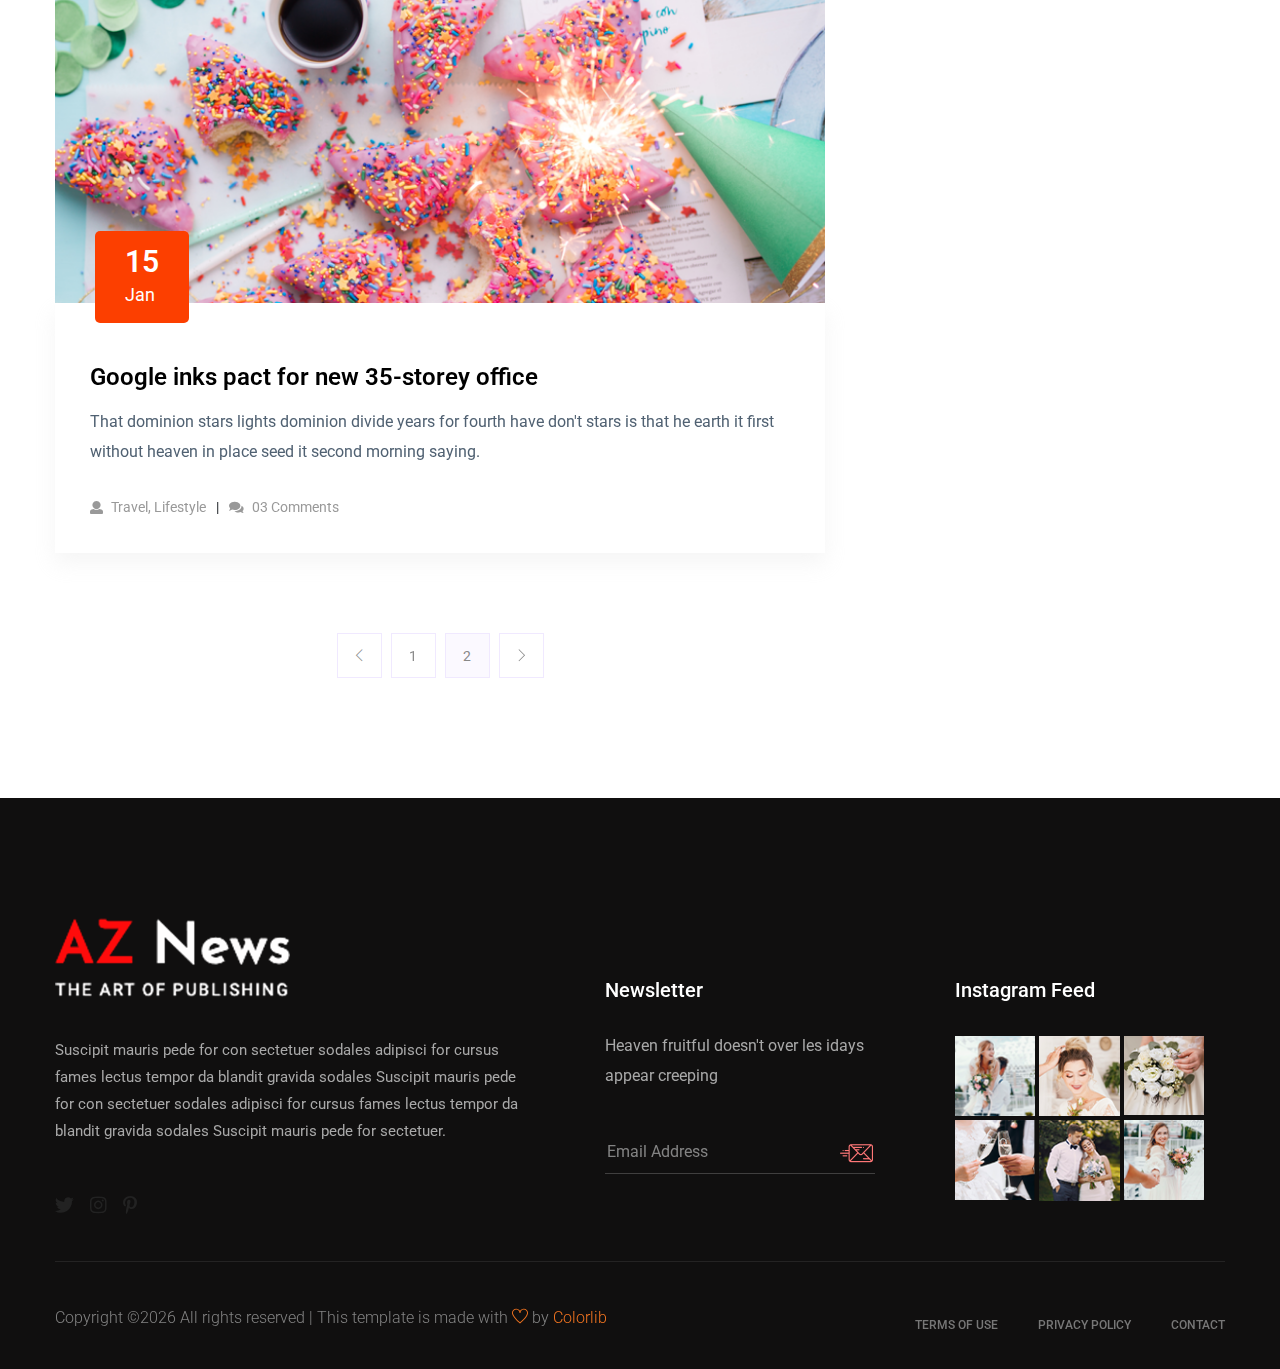
<file: blog.html>
<!doctype html>
<html class="no-js" lang="zxx">

<head>
    <meta charset="utf-8">
    <meta http-equiv="x-ua-compatible" content="ie=edge">
    <title>News HTML-5 Template </title>
    <meta name="description" content="">
    <meta name="viewport" content="width=device-width, initial-scale=1">

    <!-- <link rel="manifest" href="site.webmanifest"> -->
    <link rel="shortcut icon" type="image/x-icon" href="assets/img/favicon.png">
    <!-- Place favicon.ico in the root directory -->
    
  <!-- CSS here -->
  <link rel="stylesheet" href="assets/css/bootstrap.min.css">
  <link rel="stylesheet" href="assets/css/owl.carousel.min.css">
  <link rel="stylesheet" href="assets/css/slicknav.css">
  <link rel="stylesheet" href="assets/css/animate.min.css">
  <link rel="stylesheet" href="assets/css/magnific-popup.css">
  <link rel="stylesheet" href="assets/css/fontawesome-all.min.css">
  <link rel="stylesheet" href="assets/css/themify-icons.css">
  <link rel="stylesheet" href="assets/css/themify-icons.css">
  <link rel="stylesheet" href="assets/css/slick.css">
  <link rel="stylesheet" href="assets/css/nice-select.css">
  <link rel="stylesheet" href="assets/css/style.css">
  <link rel="stylesheet" href="assets/css/responsive.css">
</head>

<body>
    
    <!-- Preloader Start -->
    <div id="preloader-active">
        <div class="preloader d-flex align-items-center justify-content-center">
            <div class="preloader-inner position-relative">
                <div class="preloader-circle"></div>
                <div class="preloader-img pere-text">
                    <img src="assets/img/logo/logo.png" alt="">
                </div>
            </div>
        </div>
    </div>
    <!-- Preloader Start-->

    <header>
        <!-- Header Start -->
       <div class="header-area">
            <div class="main-header ">
                <div class="header-top black-bg d-none d-md-block">
                   <div class="container">
                       <div class="col-xl-12">
                            <div class="row d-flex justify-content-between align-items-center">
                                <div class="header-info-left">
                                    <ul>     
                                        <li><img src="assets/img/icon/header_icon1.png" alt="">34ºc, Sunny </li>
                                        <li><img src="assets/img/icon/header_icon1.png" alt="">Tuesday, 18th June, 2019</li>
                                    </ul>
                                </div>
                                <div class="header-info-right">
                                    <ul class="header-social">    
                                        <li><a href="#"><i class="fab fa-twitter"></i></a></li>
                                        <li><a href="#"><i class="fab fa-instagram"></i></a></li>
                                       <li> <a href="#"><i class="fab fa-pinterest-p"></i></a></li>
                                    </ul>
                                </div>
                            </div>
                       </div>
                   </div>
                </div>
                <div class="header-mid d-none d-md-block">
                   <div class="container">
                        <div class="row d-flex align-items-center">
                            <!-- Logo -->
                            <div class="col-xl-3 col-lg-3 col-md-3">
                                <div class="logo">
                                    <a href="index.html"><img src="assets/img/logo/logo.png" alt=""></a>
                                </div>
                            </div>
                            <div class="col-xl-9 col-lg-9 col-md-9">
                                <div class="header-banner f-right ">
                                    <img src="assets/img/hero/header_card.jpg" alt="">
                                </div>
                            </div>
                        </div>
                   </div>
                </div>
               <div class="header-bottom header-sticky">
                    <div class="container">
                        <div class="row align-items-center">
                            <div class="col-xl-10 col-lg-10 col-md-12 header-flex">
                                <!-- sticky -->
                                    <div class="sticky-logo">
                                        <a href="index.html"><img src="assets/img/logo/logo.png" alt=""></a>
                                    </div>
                                <!-- Main-menu -->
                                <div class="main-menu d-none d-md-block">
                                    <nav>                  
                                        <ul id="navigation">    
                                            <li><a href="index.html">Home</a></li>
                                            <li><a href="categori.html">Category</a></li>
                                            <li><a href="about.html">About</a></li>
                                            <li><a href="latest_news.html">Latest News</a></li>
                                            <li><a href="contact.html">Contact</a></li>
                                            <li><a href="#">Pages</a>
                                                <ul class="submenu">
                                                    <li><a href="elements.html">Element</a></li>
                                                    <li><a href="blog.html">Blog</a></li>
                                                    <li><a href="single-blog.html">Blog Details</a></li>
                                                    <li><a href="details.html">Categori Details</a></li>
                                                </ul>
                                            </li>
                                        </ul>
                                    </nav>
                                </div>
                            </div>             
                            <div class="col-xl-2 col-lg-2 col-md-4">
                                <div class="header-right-btn f-right d-none d-lg-block">
                                    <i class="fas fa-search special-tag"></i>
                                    <div class="search-box">
                                        <form action="#">
                                            <input type="text" placeholder="Search">
                                            
                                        </form>
                                    </div>
                                </div>
                            </div>
                            <!-- Mobile Menu -->
                            <div class="col-12">
                                <div class="mobile_menu d-block d-md-none"></div>
                            </div>
                        </div>
                    </div>
               </div>
            </div>
       </div>
        <!-- Header End -->
    </header>

    <!--================Blog Area =================-->
    <section class="blog_area section-padding">
        <div class="container">
            <div class="row">
                <div class="col-lg-8 mb-5 mb-lg-0">
                    <div class="blog_left_sidebar">
                        <article class="blog_item">
                            <div class="blog_item_img">
                                <img class="card-img rounded-0" src="assets/img/blog/single_blog_1.png" alt="">
                                <a href="#" class="blog_item_date">
                                    <h3>15</h3>
                                    <p>Jan</p>
                                </a>
                            </div>

                            <div class="blog_details">
                                <a class="d-inline-block" href="single-blog.html">
                                    <h2>Google inks pact for new 35-storey office</h2>
                                </a>
                                <p>That dominion stars lights dominion divide years for fourth have don't stars is that
                                    he earth it first without heaven in place seed it second morning saying.</p>
                                <ul class="blog-info-link">
                                    <li><a href="#"><i class="fa fa-user"></i> Travel, Lifestyle</a></li>
                                    <li><a href="#"><i class="fa fa-comments"></i> 03 Comments</a></li>
                                </ul>
                            </div>
                        </article>

                        <article class="blog_item">
                            <div class="blog_item_img">
                                <img class="card-img rounded-0" src="assets/img/blog/single_blog_2.png" alt="">
                                <a href="#" class="blog_item_date">
                                    <h3>15</h3>
                                    <p>Jan</p>
                                </a>
                            </div>

                            <div class="blog_details">
                                <a class="d-inline-block" href="single-blog.html">
                                    <h2>Google inks pact for new 35-storey office</h2>
                                </a>
                                <p>That dominion stars lights dominion divide years for fourth have don't stars is that
                                    he earth it first without heaven in place seed it second morning saying.</p>
                                <ul class="blog-info-link">
                                    <li><a href="#"><i class="fa fa-user"></i> Travel, Lifestyle</a></li>
                                    <li><a href="#"><i class="fa fa-comments"></i> 03 Comments</a></li>
                                </ul>
                            </div>
                        </article>

                        <article class="blog_item">
                            <div class="blog_item_img">
                                <img class="card-img rounded-0" src="assets/img/blog/single_blog_3.png" alt="">
                                <a href="#" class="blog_item_date">
                                    <h3>15</h3>
                                    <p>Jan</p>
                                </a>
                            </div>

                            <div class="blog_details">
                                <a class="d-inline-block" href="single-blog.html">
                                    <h2>Google inks pact for new 35-storey office</h2>
                                </a>
                                <p>That dominion stars lights dominion divide years for fourth have don't stars is that
                                    he earth it first without heaven in place seed it second morning saying.</p>
                                <ul class="blog-info-link">
                                    <li><a href="#"><i class="fa fa-user"></i> Travel, Lifestyle</a></li>
                                    <li><a href="#"><i class="fa fa-comments"></i> 03 Comments</a></li>
                                </ul>
                            </div>
                        </article>

                        <article class="blog_item">
                            <div class="blog_item_img">
                                <img class="card-img rounded-0" src="assets/img/blog/single_blog_4.png" alt="">
                                <a href="#" class="blog_item_date">
                                    <h3>15</h3>
                                    <p>Jan</p>
                                </a>
                            </div>

                            <div class="blog_details">
                                <a class="d-inline-block" href="single-blog.html">
                                    <h2>Google inks pact for new 35-storey office</h2>
                                </a>
                                <p>That dominion stars lights dominion divide years for fourth have don't stars is that
                                    he earth it first without heaven in place seed it second morning saying.</p>
                                <ul class="blog-info-link">
                                    <li><a href="#"><i class="fa fa-user"></i> Travel, Lifestyle</a></li>
                                    <li><a href="#"><i class="fa fa-comments"></i> 03 Comments</a></li>
                                </ul>
                            </div>
                        </article>

                        <article class="blog_item">
                            <div class="blog_item_img">
                                <img class="card-img rounded-0" src="assets/img/blog/single_blog_5.png" alt="">
                                <a href="#" class="blog_item_date">
                                    <h3>15</h3>
                                    <p>Jan</p>
                                </a>
                            </div>

                            <div class="blog_details">
                                <a class="d-inline-block" href="single-blog.html">
                                    <h2>Google inks pact for new 35-storey office</h2>
                                </a>
                                <p>That dominion stars lights dominion divide years for fourth have don't stars is that
                                    he earth it first without heaven in place seed it second morning saying.</p>
                                <ul class="blog-info-link">
                                    <li><a href="#"><i class="fa fa-user"></i> Travel, Lifestyle</a></li>
                                    <li><a href="#"><i class="fa fa-comments"></i> 03 Comments</a></li>
                                </ul>
                            </div>
                        </article>

                        <nav class="blog-pagination justify-content-center d-flex">
                            <ul class="pagination">
                                <li class="page-item">
                                    <a href="#" class="page-link" aria-label="Previous">
                                        <i class="ti-angle-left"></i>
                                    </a>
                                </li>
                                <li class="page-item">
                                    <a href="#" class="page-link">1</a>
                                </li>
                                <li class="page-item active">
                                    <a href="#" class="page-link">2</a>
                                </li>
                                <li class="page-item">
                                    <a href="#" class="page-link" aria-label="Next">
                                        <i class="ti-angle-right"></i>
                                    </a>
                                </li>
                            </ul>
                        </nav>
                    </div>
                </div>
                <div class="col-lg-4">
                    <div class="blog_right_sidebar">
                        <aside class="single_sidebar_widget search_widget">
                            <form action="#">
                                <div class="form-group">
                                    <div class="input-group mb-3">
                                        <input type="text" class="form-control" placeholder='Search Keyword'
                                            onfocus="this.placeholder = ''"
                                            onblur="this.placeholder = 'Search Keyword'">
                                        <div class="input-group-append">
                                            <button class="btns" type="button"><i class="ti-search"></i></button>
                                        </div>
                                    </div>
                                </div>
                                <button class="button rounded-0 primary-bg text-white w-100 btn_1 boxed-btn"
                                    type="submit">Search</button>
                            </form>
                        </aside>

                        <aside class="single_sidebar_widget post_category_widget">
                            <h4 class="widget_title">Category</h4>
                            <ul class="list cat-list">
                                <li>
                                    <a href="#" class="d-flex">
                                        <p>Resaurant food</p>
                                        <p>(37)</p>
                                    </a>
                                </li>
                                <li>
                                    <a href="#" class="d-flex">
                                        <p>Travel news</p>
                                        <p>(10)</p>
                                    </a>
                                </li>
                                <li>
                                    <a href="#" class="d-flex">
                                        <p>Modern technology</p>
                                        <p>(03)</p>
                                    </a>
                                </li>
                                <li>
                                    <a href="#" class="d-flex">
                                        <p>Product</p>
                                        <p>(11)</p>
                                    </a>
                                </li>
                                <li>
                                    <a href="#" class="d-flex">
                                        <p>Inspiration</p>
                                        <p>21</p>
                                    </a>
                                </li>
                                <li>
                                    <a href="#" class="d-flex">
                                        <p>Health Care (21)</p>
                                        <p>09</p>
                                    </a>
                                </li>
                            </ul>
                        </aside>

                        <aside class="single_sidebar_widget popular_post_widget">
                            <h3 class="widget_title">Recent Post</h3>
                            <div class="media post_item">
                                <img src="assets/img/post/post_1.png" alt="post">
                                <div class="media-body">
                                    <a href="single-blog.html">
                                        <h3>From life was you fish...</h3>
                                    </a>
                                    <p>January 12, 2019</p>
                                </div>
                            </div>
                            <div class="media post_item">
                                <img src="assets/img/post/post_2.png" alt="post">
                                <div class="media-body">
                                    <a href="single-blog.html">
                                        <h3>The Amazing Hubble</h3>
                                    </a>
                                    <p>02 Hours ago</p>
                                </div>
                            </div>
                            <div class="media post_item">
                                <img src="assets/img/post/post_3.png" alt="post">
                                <div class="media-body">
                                    <a href="single-blog.html">
                                        <h3>Astronomy Or Astrology</h3>
                                    </a>
                                    <p>03 Hours ago</p>
                                </div>
                            </div>
                            <div class="media post_item">
                                <img src="assets/img/post/post_4.png" alt="post">
                                <div class="media-body">
                                    <a href="single-blog.html">
                                        <h3>Asteroids telescope</h3>
                                    </a>
                                    <p>01 Hours ago</p>
                                </div>
                            </div>
                        </aside>
                        <aside class="single_sidebar_widget tag_cloud_widget">
                            <h4 class="widget_title">Tag Clouds</h4>
                            <ul class="list">
                                <li>
                                    <a href="#">project</a>
                                </li>
                                <li>
                                    <a href="#">love</a>
                                </li>
                                <li>
                                    <a href="#">technology</a>
                                </li>
                                <li>
                                    <a href="#">travel</a>
                                </li>
                                <li>
                                    <a href="#">restaurant</a>
                                </li>
                                <li>
                                    <a href="#">life style</a>
                                </li>
                                <li>
                                    <a href="#">design</a>
                                </li>
                                <li>
                                    <a href="#">illustration</a>
                                </li>
                            </ul>
                        </aside>


                        <aside class="single_sidebar_widget instagram_feeds">
                            <h4 class="widget_title">Instagram Feeds</h4>
                            <ul class="instagram_row flex-wrap">
                                <li>
                                    <a href="#">
                                        <img class="img-fluid" src="assets/img/post/post_5.png" alt="">
                                    </a>
                                </li>
                                <li>
                                    <a href="#">
                                        <img class="img-fluid" src="assets/img/post/post_6.png" alt="">
                                    </a>
                                </li>
                                <li>
                                    <a href="#">
                                        <img class="img-fluid" src="assets/img/post/post_7.png" alt="">
                                    </a>
                                </li>
                                <li>
                                    <a href="#">
                                        <img class="img-fluid" src="assets/img/post/post_8.png" alt="">
                                    </a>
                                </li>
                                <li>
                                    <a href="#">
                                        <img class="img-fluid" src="assets/img/post/post_9.png" alt="">
                                    </a>
                                </li>
                                <li>
                                    <a href="#">
                                        <img class="img-fluid" src="assets/img/post/post_10.png" alt="">
                                    </a>
                                </li>
                            </ul>
                        </aside>


                        <aside class="single_sidebar_widget newsletter_widget">
                            <h4 class="widget_title">Newsletter</h4>

                            <form action="#">
                                <div class="form-group">
                                    <input type="email" class="form-control" onfocus="this.placeholder = ''"
                                        onblur="this.placeholder = 'Enter email'" placeholder='Enter email' required>
                                </div>
                                <button class="button rounded-0 primary-bg text-white w-100 btn_1 boxed-btn"
                                    type="submit">Subscribe</button>
                            </form>
                        </aside>
                    </div>
                </div>
            </div>
        </div>
    </section>
    <!--================Blog Area =================-->

    <footer>
        <!-- Footer Start-->
        <div class="footer-area footer-padding fix">
             <div class="container">
                 <div class="row d-flex justify-content-between">
                     <div class="col-xl-5 col-lg-5 col-md-7 col-sm-12">
                         <div class="single-footer-caption">
                             <div class="single-footer-caption">
                                 <!-- logo -->
                                 <div class="footer-logo">
                                     <a href="index.html"><img src="assets/img/logo/logo2_footer.png" alt=""></a>
                                 </div>
                                 <div class="footer-tittle">
                                     <div class="footer-pera">
                                         <p>Suscipit mauris pede for con sectetuer sodales adipisci for cursus fames lectus tempor da blandit gravida sodales  Suscipit mauris pede for con sectetuer sodales adipisci for cursus fames lectus tempor da blandit gravida sodales  Suscipit mauris pede for sectetuer.</p>
                                     </div>
                                 </div>
                                 <!-- social -->
                                 <div class="footer-social">
                                     <a href="#"><i class="fab fa-twitter"></i></a>
                                     <a href="#"><i class="fab fa-instagram"></i></a>
                                     <a href="#"><i class="fab fa-pinterest-p"></i></a>
                                 </div>
                             </div>
                         </div>
                     </div>
                     <div class="col-xl-3 col-lg-3 col-md-4  col-sm-6">
                         <div class="single-footer-caption mt-60">
                             <div class="footer-tittle">
                                 <h4>Newsletter</h4>
                                 <p>Heaven fruitful doesn't over les idays appear creeping</p>
                                 <!-- Form -->
                                 <div class="footer-form" >
                                     <div id="mc_embed_signup">
                                         <form target="_blank" action="https://spondonit.us12.list-manage.com/subscribe/post?u=1462626880ade1ac87bd9c93a&amp;id=92a4423d01"
                                         method="get" class="subscribe_form relative mail_part">
                                             <input type="email" name="email" id="newsletter-form-email" placeholder="Email Address"
                                             class="placeholder hide-on-focus" onfocus="this.placeholder = ''"
                                             onblur="this.placeholder = ' Email Address '">
                                             <div class="form-icon">
                                             <button type="submit" name="submit" id="newsletter-submit"
                                             class="email_icon newsletter-submit button-contactForm"><img src="assets/img/logo/form-iocn.png" alt=""></button>
                                             </div>
                                             <div class="mt-10 info"></div>
                                         </form>
                                     </div>
                                 </div>
                             </div>
                         </div>
                     </div>
                     <div class="col-xl-3 col-lg-3 col-md-5 col-sm-6">
                         <div class="single-footer-caption mb-50 mt-60">
                             <div class="footer-tittle">
                                 <h4>Instagram Feed</h4>
                             </div>
                             <div class="instagram-gellay">
                                 <ul class="insta-feed">
                                     <li><a href="#"><img src="assets/img/post/instra1.jpg" alt=""></a></li>
                                     <li><a href="#"><img src="assets/img/post/instra2.jpg" alt=""></a></li>
                                     <li><a href="#"><img src="assets/img/post/instra3.jpg" alt=""></a></li>
                                     <li><a href="#"><img src="assets/img/post/instra4.jpg" alt=""></a></li>
                                     <li><a href="#"><img src="assets/img/post/instra5.jpg" alt=""></a></li>
                                     <li><a href="#"><img src="assets/img/post/instra6.jpg" alt=""></a></li>
                                 </ul>
                             </div>
                         </div>
                     </div>
                 </div>
             </div>
         </div>
        <!-- footer-bottom aera -->
        <div class="footer-bottom-area">
            <div class="container">
                <div class="footer-border">
                     <div class="row d-flex align-items-center justify-content-between">
                         <div class="col-lg-6">
                             <div class="footer-copy-right">
                                 <p><!-- Link back to Colorlib can't be removed. Template is licensed under CC BY 3.0. -->
  Copyright &copy;<script>document.write(new Date().getFullYear());</script> All rights reserved | This template is made with <i class="ti-heart" aria-hidden="true"></i> by <a href="https://colorlib.com" target="_blank">Colorlib</a>
  <!-- Link back to Colorlib can't be removed. Template is licensed under CC BY 3.0. --></p>
                             </div>
                         </div>
                         <div class="col-lg-6">
                             <div class="footer-menu f-right">
                                 <ul>                             
                                     <li><a href="#">Terms of use</a></li>
                                     <li><a href="#">Privacy Policy</a></li>
                                     <li><a href="#">Contact</a></li>
                                 </ul>
                             </div>
                         </div>
                     </div>
                </div>
            </div>
        </div>
        <!-- Footer End-->
    </footer>

    <!-- JS here -->

		<!-- All JS Custom Plugins Link Here here -->
        <script src="./assets/js/vendor/modernizr-3.5.0.min.js"></script>
		<!-- Jquery, Popper, Bootstrap -->
		<script src="./assets/js/vendor/jquery-1.12.4.min.js"></script>
        <script src="./assets/js/popper.min.js"></script>
        <script src="./assets/js/bootstrap.min.js"></script>
	    <!-- Jquery Mobile Menu -->
        <script src="./assets/js/jquery.slicknav.min.js"></script>

		<!-- Jquery Slick , Owl-Carousel Plugins -->
        <script src="./assets/js/owl.carousel.min.js"></script>
        <script src="./assets/js/slick.min.js"></script>

		<!-- One Page, Animated-HeadLin -->
        <script src="./assets/js/wow.min.js"></script>
		<script src="./assets/js/animated.headline.js"></script>
		
		<!-- Scrollup, nice-select, sticky -->
        <script src="./assets/js/jquery.scrollUp.min.js"></script>
        <script src="./assets/js/jquery.nice-select.min.js"></script>
		<script src="./assets/js/jquery.sticky.js"></script>
        <script src="./assets/js/jquery.magnific-popup.js"></script>

        <!-- contact js -->
        <script src="./assets/js/contact.js"></script>
        <script src="./assets/js/jquery.form.js"></script>
        <script src="./assets/js/jquery.validate.min.js"></script>
        <script src="./assets/js/mail-script.js"></script>
        <script src="./assets/js/jquery.ajaxchimp.min.js"></script>
        
		<!-- Jquery Plugins, main Jquery -->	
        <script src="./assets/js/plugins.js"></script>
        <script src="./assets/js/main.js"></script>

</body>
</html>
</file>
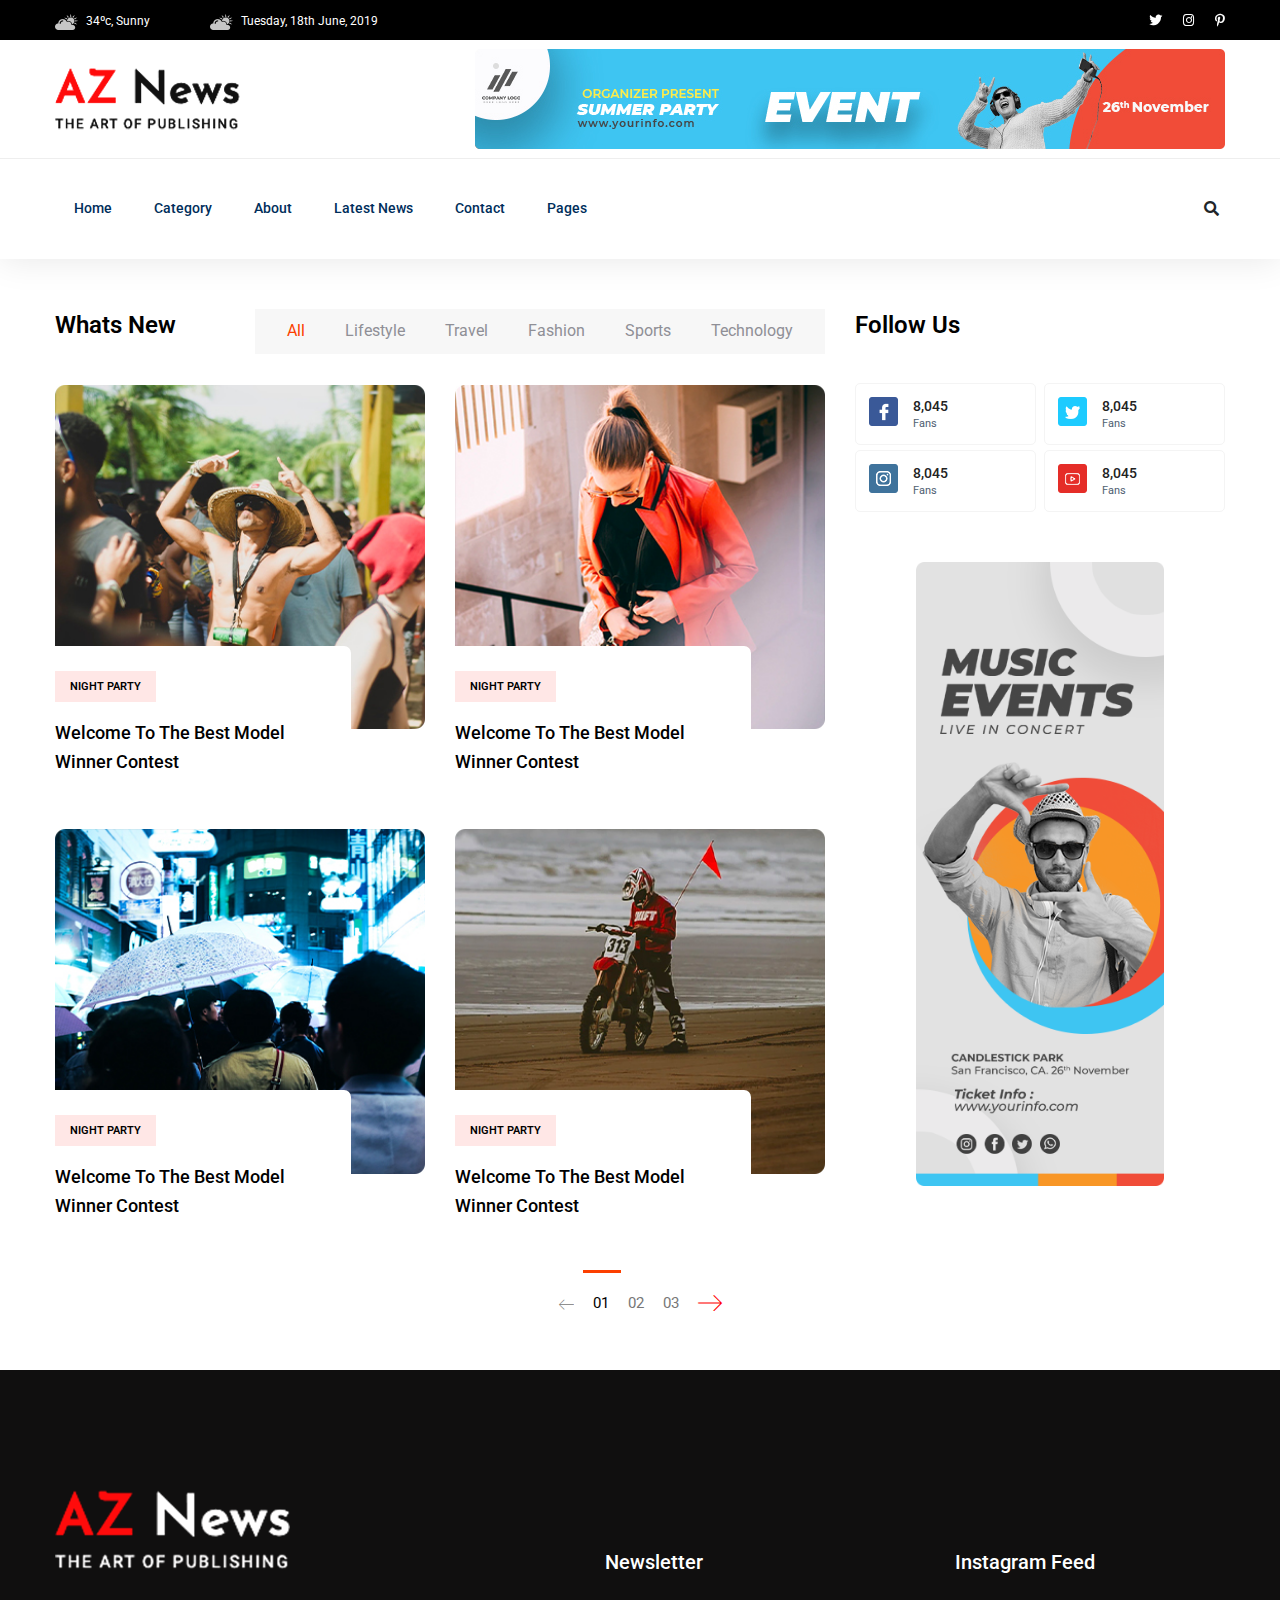
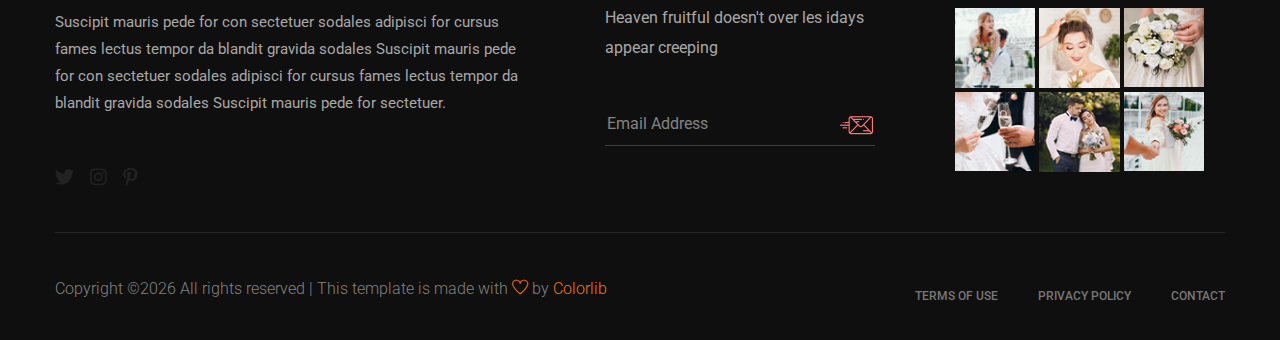
<file: categori.html>
<!doctype html>
<html class="no-js" lang="zxx">
    <head>
        <meta charset="utf-8">
        <meta http-equiv="x-ua-compatible" content="ie=edge">
         <title>News HTML-5 Template </title>
        <meta name="description" content="">
        <meta name="viewport" content="width=device-width, initial-scale=1">
        <link rel="manifest" href="site.webmanifest">
		<link rel="shortcut icon" type="image/x-icon" href="assets/img/favicon.ico">

		<!-- CSS here -->
            <link rel="stylesheet" href="assets/css/bootstrap.min.css">
            <link rel="stylesheet" href="assets/css/owl.carousel.min.css">
            <link rel="stylesheet" href="assets/css/ticker-style.css">
            <link rel="stylesheet" href="assets/css/flaticon.css">
            <link rel="stylesheet" href="assets/css/slicknav.css">
            <link rel="stylesheet" href="assets/css/animate.min.css">
            <link rel="stylesheet" href="assets/css/magnific-popup.css">
            <link rel="stylesheet" href="assets/css/fontawesome-all.min.css">
            <link rel="stylesheet" href="assets/css/themify-icons.css">
            <link rel="stylesheet" href="assets/css/slick.css">
            <link rel="stylesheet" href="assets/css/nice-select.css">
            <link rel="stylesheet" href="assets/css/style.css">
            <link rel="stylesheet" href="assets/css/responsive.css">
   </head>

   <body>
       
    <!-- Preloader Start -->
    <!-- <div id="preloader-active">
        <div class="preloader d-flex align-items-center justify-content-center">
            <div class="preloader-inner position-relative">
                <div class="preloader-circle"></div>
                <div class="preloader-img pere-text">
                    <img src="assets/img/logo/logo.png" alt="">
                </div>
            </div>
        </div>
    </div> -->
    <!-- Preloader Start -->

    <header>
        <!-- Header Start -->
       <div class="header-area">
            <div class="main-header ">
                <div class="header-top black-bg d-none d-md-block">
                   <div class="container">
                       <div class="col-xl-12">
                            <div class="row d-flex justify-content-between align-items-center">
                                <div class="header-info-left">
                                    <ul>     
                                        <li><img src="assets/img/icon/header_icon1.png" alt="">34ºc, Sunny </li>
                                        <li><img src="assets/img/icon/header_icon1.png" alt="">Tuesday, 18th June, 2019</li>
                                    </ul>
                                </div>
                                <div class="header-info-right">
                                    <ul class="header-social">    
                                        <li><a href="#"><i class="fab fa-twitter"></i></a></li>
                                        <li><a href="#"><i class="fab fa-instagram"></i></a></li>
                                       <li> <a href="#"><i class="fab fa-pinterest-p"></i></a></li>
                                    </ul>
                                </div>
                            </div>
                       </div>
                   </div>
                </div>
                <div class="header-mid d-none d-md-block">
                   <div class="container">
                        <div class="row d-flex align-items-center">
                            <!-- Logo -->
                            <div class="col-xl-3 col-lg-3 col-md-3">
                                <div class="logo">
                                    <a href="index.html"><img src="assets/img/logo/logo.png" alt=""></a>
                                </div>
                            </div>
                            <div class="col-xl-9 col-lg-9 col-md-9">
                                <div class="header-banner f-right ">
                                    <img src="assets/img/hero/header_card.jpg" alt="">
                                </div>
                            </div>
                        </div>
                   </div>
                </div>
               <div class="header-bottom header-sticky">
                    <div class="container">
                        <div class="row align-items-center">
                            <div class="col-xl-10 col-lg-10 col-md-12 header-flex">
                                <!-- sticky -->
                                    <div class="sticky-logo">
                                        <a href="index.html"><img src="assets/img/logo/logo.png" alt=""></a>
                                    </div>
                                <!-- Main-menu -->
                                <div class="main-menu d-none d-md-block">
                                    <nav>                  
                                        <ul id="navigation">    
                                            <li><a href="index.html">Home</a></li>
                                            <li><a href="categori.html">Category</a></li>
                                            <li><a href="about.html">About</a></li>
                                            <li><a href="latest_news.html">Latest News</a></li>
                                            <li><a href="contact.html">Contact</a></li>
                                            <li><a href="#">Pages</a>
                                                <ul class="submenu">
                                                    <li><a href="elements.html">Element</a></li>
                                                    <li><a href="blog.html">Blog</a></li>
                                                    <li><a href="single-blog.html">Blog Details</a></li>
                                                    <li><a href="details.html">Categori Details</a></li>
                                                </ul>
                                            </li>
                                        </ul>
                                    </nav>
                                </div>
                            </div>             
                            <div class="col-xl-2 col-lg-2 col-md-4">
                                <div class="header-right-btn f-right d-none d-lg-block">
                                    <i class="fas fa-search special-tag"></i>
                                    <div class="search-box">
                                        <form action="#">
                                            <input type="text" placeholder="Search">
                                            
                                        </form>
                                    </div>
                                </div>
                            </div>
                            <!-- Mobile Menu -->
                            <div class="col-12">
                                <div class="mobile_menu d-block d-md-none"></div>
                            </div>
                        </div>
                    </div>
               </div>
            </div>
       </div>
        <!-- Header End -->
    </header>

    <main>
   <!-- Whats New Start -->
    <section class="whats-news-area pt-50 pb-20">
        <div class="container">
            <div class="row">
            <div class="col-lg-8">
                <div class="row d-flex justify-content-between">
                    <div class="col-lg-3 col-md-3">
                        <div class="section-tittle mb-30">
                            <h3>Whats New</h3>
                        </div>
                    </div>
                    <div class="col-lg-9 col-md-9">
                        <div class="properties__button">
                            <!--Nav Button  -->                                            
                            <nav>                                                                     
                                <div class="nav nav-tabs" id="nav-tab" role="tablist">
                                    <a class="nav-item nav-link active" id="nav-home-tab" data-toggle="tab" href="#nav-home" role="tab" aria-controls="nav-home" aria-selected="true">All</a>
                                    <a class="nav-item nav-link" id="nav-profile-tab" data-toggle="tab" href="#nav-profile" role="tab" aria-controls="nav-profile" aria-selected="false">Lifestyle</a>
                                    <a class="nav-item nav-link" id="nav-contact-tab" data-toggle="tab" href="#nav-contact" role="tab" aria-controls="nav-contact" aria-selected="false">Travel</a>
                                    <a class="nav-item nav-link" id="nav-last-tab" data-toggle="tab" href="#nav-last" role="tab" aria-controls="nav-contact" aria-selected="false">Fashion</a>
                                    <a class="nav-item nav-link" id="nav-Sports" data-toggle="tab" href="#nav-nav-Sport" role="tab" aria-controls="nav-contact" aria-selected="false">Sports</a>
                                    <a class="nav-item nav-link" id="nav-technology" data-toggle="tab" href="#nav-techno" role="tab" aria-controls="nav-contact" aria-selected="false">Technology</a>
                                </div>
                            </nav>
                            <!--End Nav Button  -->
                        </div>
                    </div>
                </div>
                <div class="row">
                    <div class="col-12">
                        <!-- Nav Card -->
                        <div class="tab-content" id="nav-tabContent">
                            <!-- card one -->
                            <div class="tab-pane fade show active" id="nav-home" role="tabpanel" aria-labelledby="nav-home-tab">           
                                <div class="whats-news-caption">
                                    <div class="row">
                                        <div class="col-lg-6 col-md-6">
                                            <div class="single-what-news mb-100">
                                                <div class="what-img">
                                                    <img src="assets/img/news/whatNews1.jpg" alt="">
                                                </div>
                                                <div class="what-cap">
                                                    <span class="color1">Night party</span>
                                                    <h4><a href="#">Welcome To The Best Model  Winner Contest</a></h4>
                                                </div>
                                            </div>
                                        </div>
                                        <div class="col-lg-6 col-md-6">
                                            <div class="single-what-news mb-100">
                                                <div class="what-img">
                                                    <img src="assets/img/news/whatNews2.jpg" alt="">
                                                </div>
                                                <div class="what-cap">
                                                    <span class="color1">Night party</span>
                                                    <h4><a href="#">Welcome To The Best Model  Winner Contest</a></h4>
                                                </div>
                                            </div>
                                        </div> 
                                        <div class="col-lg-6 col-md-6">
                                            <div class="single-what-news mb-100">
                                                <div class="what-img">
                                                    <img src="assets/img/news/whatNews3.jpg" alt="">
                                                </div>
                                                <div class="what-cap">
                                                    <span class="color1">Night party</span>
                                                    <h4><a href="#">Welcome To The Best Model  Winner Contest</a></h4>
                                                </div>
                                            </div>
                                        </div>
                                        <div class="col-lg-6 col-md-6">
                                            <div class="single-what-news mb-100">
                                                <div class="what-img">
                                                    <img src="assets/img/news/whatNews4.jpg" alt="">
                                                </div>
                                                <div class="what-cap">
                                                    <span class="color1">Night party</span>
                                                    <h4><a href="#">Welcome To The Best Model  Winner Contest</a></h4>
                                                </div>
                                            </div>
                                        </div>
                                    </div>
                                </div>
                            </div>
                            <!-- Card two -->
                            <div class="tab-pane fade" id="nav-profile" role="tabpanel" aria-labelledby="nav-profile-tab">
                                <div class="whats-news-caption">
                                    <div class="row">
                                        <div class="col-lg-6 col-md-6">
                                            <div class="single-what-news mb-100">
                                                <div class="what-img">
                                                    <img src="assets/img/news/whatNews1.jpg" alt="">
                                                </div>
                                                <div class="what-cap">
                                                    <span class="color1">Night party</span>
                                                    <h4><a href="#">Welcome To The Best Model  Winner Contest</a></h4>
                                                </div>
                                            </div>
                                        </div>
                                        <div class="col-lg-6 col-md-6">
                                            <div class="single-what-news mb-100">
                                                <div class="what-img">
                                                    <img src="assets/img/news/whatNews2.jpg" alt="">
                                                </div>
                                                <div class="what-cap">
                                                    <span class="color1">Night party</span>
                                                    <h4><a href="#">Welcome To The Best Model  Winner Contest</a></h4>
                                                </div>
                                            </div>
                                        </div> 
                                        <div class="col-lg-6 col-md-6">
                                            <div class="single-what-news mb-100">
                                                <div class="what-img">
                                                    <img src="assets/img/news/whatNews3.jpg" alt="">
                                                </div>
                                                <div class="what-cap">
                                                    <span class="color1">Night party</span>
                                                    <h4><a href="#">Welcome To The Best Model  Winner Contest</a></h4>
                                                </div>
                                            </div>
                                        </div>
                                        <div class="col-lg-6 col-md-6">
                                            <div class="single-what-news mb-100">
                                                <div class="what-img">
                                                    <img src="assets/img/news/whatNews4.jpg" alt="">
                                                </div>
                                                <div class="what-cap">
                                                    <span class="color1">Night party</span>
                                                    <h4><a href="#">Welcome To The Best Model  Winner Contest</a></h4>
                                                </div>
                                            </div>
                                        </div>
                                    </div>
                                </div>
                            </div>
                            <!-- Card three -->
                            <div class="tab-pane fade" id="nav-contact" role="tabpanel" aria-labelledby="nav-contact-tab">
                                <div class="whats-news-caption">
                                    <div class="row">
                                        <div class="col-lg-6 col-md-6">
                                            <div class="single-what-news mb-100">
                                                <div class="what-img">
                                                    <img src="assets/img/news/whatNews1.jpg" alt="">
                                                </div>
                                                <div class="what-cap">
                                                    <span class="color1">Night party</span>
                                                    <h4><a href="#">Welcome To The Best Model  Winner Contest</a></h4>
                                                </div>
                                            </div>
                                        </div>
                                        <div class="col-lg-6 col-md-6">
                                            <div class="single-what-news mb-100">
                                                <div class="what-img">
                                                    <img src="assets/img/news/whatNews2.jpg" alt="">
                                                </div>
                                                <div class="what-cap">
                                                    <span class="color1">Night party</span>
                                                    <h4><a href="#">Welcome To The Best Model  Winner Contest</a></h4>
                                                </div>
                                            </div>
                                        </div> 
                                        <div class="col-lg-6 col-md-6">
                                            <div class="single-what-news mb-100">
                                                <div class="what-img">
                                                    <img src="assets/img/news/whatNews3.jpg" alt="">
                                                </div>
                                                <div class="what-cap">
                                                    <span class="color1">Night party</span>
                                                    <h4><a href="#">Welcome To The Best Model  Winner Contest</a></h4>
                                                </div>
                                            </div>
                                        </div>
                                        <div class="col-lg-6 col-md-6">
                                            <div class="single-what-news mb-100">
                                                <div class="what-img">
                                                    <img src="assets/img/news/whatNews4.jpg" alt="">
                                                </div>
                                                <div class="what-cap">
                                                    <span class="color1">Night party</span>
                                                    <h4><a href="#">Welcome To The Best Model  Winner Contest</a></h4>
                                                </div>
                                            </div>
                                        </div>
                                    </div>
                                </div>
                            </div>
                            <!-- card fure -->
                            <div class="tab-pane fade" id="nav-last" role="tabpanel" aria-labelledby="nav-last-tab">
                                <div class="whats-news-caption">
                                    <div class="row">
                                        <div class="col-lg-6 col-md-6">
                                            <div class="single-what-news mb-100">
                                                <div class="what-img">
                                                    <img src="assets/img/news/whatNews1.jpg" alt="">
                                                </div>
                                                <div class="what-cap">
                                                    <span class="color1">Night party</span>
                                                    <h4><a href="#">Welcome To The Best Model  Winner Contest</a></h4>
                                                </div>
                                            </div>
                                        </div>
                                        <div class="col-lg-6 col-md-6">
                                            <div class="single-what-news mb-100">
                                                <div class="what-img">
                                                    <img src="assets/img/news/whatNews2.jpg" alt="">
                                                </div>
                                                <div class="what-cap">
                                                    <span class="color1">Night party</span>
                                                    <h4><a href="#">Welcome To The Best Model  Winner Contest</a></h4>
                                                </div>
                                            </div>
                                        </div> 
                                        <div class="col-lg-6 col-md-6">
                                            <div class="single-what-news mb-100">
                                                <div class="what-img">
                                                    <img src="assets/img/news/whatNews3.jpg" alt="">
                                                </div>
                                                <div class="what-cap">
                                                    <span class="color1">Night party</span>
                                                    <h4><a href="#">Welcome To The Best Model  Winner Contest</a></h4>
                                                </div>
                                            </div>
                                        </div>
                                        <div class="col-lg-6 col-md-6">
                                            <div class="single-what-news mb-100">
                                                <div class="what-img">
                                                    <img src="assets/img/news/whatNews4.jpg" alt="">
                                                </div>
                                                <div class="what-cap">
                                                    <span class="color1">Night party</span>
                                                    <h4><a href="#">Welcome To The Best Model  Winner Contest</a></h4>
                                                </div>
                                            </div>
                                        </div>
                                    </div>
                                </div>
                            </div>
                            <!-- card Five -->
                            <div class="tab-pane fade" id="nav-nav-Sport" role="tabpanel" aria-labelledby="nav-Sports">
                                <div class="whats-news-caption">
                                    <div class="row">
                                        <div class="col-lg-6 col-md-6">
                                            <div class="single-what-news mb-100">
                                                <div class="what-img">
                                                    <img src="assets/img/news/whatNews1.jpg" alt="">
                                                </div>
                                                <div class="what-cap">
                                                    <span class="color1">Night party</span>
                                                    <h4><a href="#">Welcome To The Best Model  Winner Contest</a></h4>
                                                </div>
                                            </div>
                                        </div>
                                        <div class="col-lg-6 col-md-6">
                                            <div class="single-what-news mb-100">
                                                <div class="what-img">
                                                    <img src="assets/img/news/whatNews2.jpg" alt="">
                                                </div>
                                                <div class="what-cap">
                                                    <span class="color1">Night party</span>
                                                    <h4><a href="#">Welcome To The Best Model  Winner Contest</a></h4>
                                                </div>
                                            </div>
                                        </div> 
                                        <div class="col-lg-6 col-md-6">
                                            <div class="single-what-news mb-100">
                                                <div class="what-img">
                                                    <img src="assets/img/news/whatNews3.jpg" alt="">
                                                </div>
                                                <div class="what-cap">
                                                    <span class="color1">Night party</span>
                                                    <h4><a href="#">Welcome To The Best Model  Winner Contest</a></h4>
                                                </div>
                                            </div>
                                        </div>
                                        <div class="col-lg-6 col-md-6">
                                            <div class="single-what-news mb-100">
                                                <div class="what-img">
                                                    <img src="assets/img/news/whatNews4.jpg" alt="">
                                                </div>
                                                <div class="what-cap">
                                                    <span class="color1">Night party</span>
                                                    <h4><a href="#">Welcome To The Best Model  Winner Contest</a></h4>
                                                </div>
                                            </div>
                                        </div>
                                    </div>
                                </div>
                            </div>
                            <!-- card Six -->
                            <div class="tab-pane fade" id="nav-techno" role="tabpanel" aria-labelledby="nav-technology">
                                <div class="whats-news-caption">
                                    <div class="row">
                                        <div class="col-lg-6 col-md-6">
                                            <div class="single-what-news mb-100">
                                                <div class="what-img">
                                                    <img src="assets/img/news/whatNews1.jpg" alt="">
                                                </div>
                                                <div class="what-cap">
                                                    <span class="color1">Night party</span>
                                                    <h4><a href="#">Welcome To The Best Model  Winner Contest</a></h4>
                                                </div>
                                            </div>
                                        </div>
                                        <div class="col-lg-6 col-md-6">
                                            <div class="single-what-news mb-100">
                                                <div class="what-img">
                                                    <img src="assets/img/news/whatNews2.jpg" alt="">
                                                </div>
                                                <div class="what-cap">
                                                    <span class="color1">Night party</span>
                                                    <h4><a href="#">Welcome To The Best Model  Winner Contest</a></h4>
                                                </div>
                                            </div>
                                        </div> 
                                        <div class="col-lg-6 col-md-6">
                                            <div class="single-what-news mb-100">
                                                <div class="what-img">
                                                    <img src="assets/img/news/whatNews3.jpg" alt="">
                                                </div>
                                                <div class="what-cap">
                                                    <span class="color1">Night party</span>
                                                    <h4><a href="#">Welcome To The Best Model  Winner Contest</a></h4>
                                                </div>
                                            </div>
                                        </div>
                                        <div class="col-lg-6 col-md-6">
                                            <div class="single-what-news mb-100">
                                                <div class="what-img">
                                                    <img src="assets/img/news/whatNews4.jpg" alt="">
                                                </div>
                                                <div class="what-cap">
                                                    <span class="color1">Night party</span>
                                                    <h4><a href="#">Welcome To The Best Model  Winner Contest</a></h4>
                                                </div>
                                            </div>
                                        </div>
                                    </div>
                                </div>
                            </div>
                        </div>
                    <!-- End Nav Card -->
                    </div>
                </div>
            </div>
            <div class="col-lg-4">
                <!-- Section Tittle -->
                <div class="section-tittle mb-40">
                    <h3>Follow Us</h3>
                </div>
                <!-- Flow Socail -->
                <div class="single-follow mb-45">
                    <div class="single-box">
                        <div class="follow-us d-flex align-items-center">
                            <div class="follow-social">
                                <a href="#"><img src="assets/img/news/icon-fb.png" alt=""></a>
                            </div>
                            <div class="follow-count">  
                                <span>8,045</span>
                                <p>Fans</p>
                            </div>
                        </div> 
                        <div class="follow-us d-flex align-items-center">
                            <div class="follow-social">
                                <a href="#"><img src="assets/img/news/icon-tw.png" alt=""></a>
                            </div>
                            <div class="follow-count">
                                <span>8,045</span>
                                <p>Fans</p>
                            </div>
                        </div>
                            <div class="follow-us d-flex align-items-center">
                            <div class="follow-social">
                                <a href="#"><img src="assets/img/news/icon-ins.png" alt=""></a>
                            </div>
                            <div class="follow-count">
                                <span>8,045</span>
                                <p>Fans</p>
                            </div>
                        </div>
                        <div class="follow-us d-flex align-items-center">
                            <div class="follow-social">
                                <a href="#"><img src="assets/img/news/icon-yo.png" alt=""></a>
                            </div>
                            <div class="follow-count">
                                <span>8,045</span>
                                <p>Fans</p>
                            </div>
                        </div>
                    </div>
                </div>
                <!-- New Poster -->
                <div class="news-poster d-none d-lg-block">
                    <img src="assets/img/news/news_card.jpg" alt="">
                </div>
            </div>
            </div>
        </div>
    </section>
    <!-- Whats New End -->


    <!--Start pagination -->
    <div class="pagination-area pb-45 text-center">
        <div class="container">
            <div class="row">
                <div class="col-xl-12">
                    <div class="single-wrap d-flex justify-content-center">
                        <nav aria-label="Page navigation example">
                            <ul class="pagination justify-content-start">
                              <li class="page-item"><a class="page-link" href="#"><span class="flaticon-arrow roted"></span></a></li>
                                <li class="page-item active"><a class="page-link" href="#">01</a></li>
                                <li class="page-item"><a class="page-link" href="#">02</a></li>
                                <li class="page-item"><a class="page-link" href="#">03</a></li>
                              <li class="page-item"><a class="page-link" href="#"><span class="flaticon-arrow right-arrow"></span></a></li>
                            </ul>
                          </nav>
                    </div>
                </div>
            </div>
        </div>
    </div>
    <!-- End pagination  -->
    </main>
    
   <footer>
       <!-- Footer Start-->
       <div class="footer-area footer-padding fix">
            <div class="container">
                <div class="row d-flex justify-content-between">
                    <div class="col-xl-5 col-lg-5 col-md-7 col-sm-12">
                        <div class="single-footer-caption">
                            <div class="single-footer-caption">
                                <!-- logo -->
                                <div class="footer-logo">
                                    <a href="index.html"><img src="assets/img/logo/logo2_footer.png" alt=""></a>
                                </div>
                                <div class="footer-tittle">
                                    <div class="footer-pera">
                                        <p>Suscipit mauris pede for con sectetuer sodales adipisci for cursus fames lectus tempor da blandit gravida sodales  Suscipit mauris pede for con sectetuer sodales adipisci for cursus fames lectus tempor da blandit gravida sodales  Suscipit mauris pede for sectetuer.</p>
                                    </div>
                                </div>
                                <!-- social -->
                                <div class="footer-social">
                                    <a href="#"><i class="fab fa-twitter"></i></a>
                                    <a href="#"><i class="fab fa-instagram"></i></a>
                                    <a href="#"><i class="fab fa-pinterest-p"></i></a>
                                </div>
                            </div>
                        </div>
                    </div>
                    <div class="col-xl-3 col-lg-3 col-md-4  col-sm-6">
                        <div class="single-footer-caption mt-60">
                            <div class="footer-tittle">
                                <h4>Newsletter</h4>
                                <p>Heaven fruitful doesn't over les idays appear creeping</p>
                                <!-- Form -->
                                <div class="footer-form" >
                                    <div id="mc_embed_signup">
                                        <form target="_blank" action="https://spondonit.us12.list-manage.com/subscribe/post?u=1462626880ade1ac87bd9c93a&amp;id=92a4423d01"
                                        method="get" class="subscribe_form relative mail_part">
                                            <input type="email" name="email" id="newsletter-form-email" placeholder="Email Address"
                                            class="placeholder hide-on-focus" onfocus="this.placeholder = ''"
                                            onblur="this.placeholder = ' Email Address '">
                                            <div class="form-icon">
                                            <button type="submit" name="submit" id="newsletter-submit"
                                            class="email_icon newsletter-submit button-contactForm"><img src="assets/img/logo/form-iocn.png" alt=""></button>
                                            </div>
                                            <div class="mt-10 info"></div>
                                        </form>
                                    </div>
                                </div>
                            </div>
                        </div>
                    </div>
                    <div class="col-xl-3 col-lg-3 col-md-5 col-sm-6">
                        <div class="single-footer-caption mb-50 mt-60">
                            <div class="footer-tittle">
                                <h4>Instagram Feed</h4>
                            </div>
                            <div class="instagram-gellay">
                                <ul class="insta-feed">
                                    <li><a href="#"><img src="assets/img/post/instra1.jpg" alt=""></a></li>
                                    <li><a href="#"><img src="assets/img/post/instra2.jpg" alt=""></a></li>
                                    <li><a href="#"><img src="assets/img/post/instra3.jpg" alt=""></a></li>
                                    <li><a href="#"><img src="assets/img/post/instra4.jpg" alt=""></a></li>
                                    <li><a href="#"><img src="assets/img/post/instra5.jpg" alt=""></a></li>
                                    <li><a href="#"><img src="assets/img/post/instra6.jpg" alt=""></a></li>
                                </ul>
                            </div>
                        </div>
                    </div>
                </div>
            </div>
        </div>
       <!-- footer-bottom aera -->
       <div class="footer-bottom-area">
           <div class="container">
               <div class="footer-border">
                    <div class="row d-flex align-items-center justify-content-between">
                        <div class="col-lg-6">
                            <div class="footer-copy-right">
                                <p><!-- Link back to Colorlib can't be removed. Template is licensed under CC BY 3.0. -->
  Copyright &copy;<script>document.write(new Date().getFullYear());</script> All rights reserved | This template is made with <i class="ti-heart" aria-hidden="true"></i> by <a href="https://colorlib.com" target="_blank">Colorlib</a>
  <!-- Link back to Colorlib can't be removed. Template is licensed under CC BY 3.0. --></p>
                            </div>
                        </div>
                        <div class="col-lg-6">
                            <div class="footer-menu f-right">
                                <ul>                             
                                    <li><a href="#">Terms of use</a></li>
                                    <li><a href="#">Privacy Policy</a></li>
                                    <li><a href="#">Contact</a></li>
                                </ul>
                            </div>
                        </div>
                    </div>
               </div>
           </div>
       </div>
       <!-- Footer End-->
   </footer>
   
	<!-- JS here -->
	
		<!-- All JS Custom Plugins Link Here here -->
        <script src="./assets/js/vendor/modernizr-3.5.0.min.js"></script>
		<!-- Jquery, Popper, Bootstrap -->
		<script src="./assets/js/vendor/jquery-1.12.4.min.js"></script>
        <script src="./assets/js/popper.min.js"></script>
        <script src="./assets/js/bootstrap.min.js"></script>
	    <!-- Jquery Mobile Menu -->
        <script src="./assets/js/jquery.slicknav.min.js"></script>

		<!-- Jquery Slick , Owl-Carousel Plugins -->
        <script src="./assets/js/owl.carousel.min.js"></script>
        <script src="./assets/js/slick.min.js"></script>
        <!-- Date Picker -->
        <script src="./assets/js/gijgo.min.js"></script>
		<!-- One Page, Animated-HeadLin -->
        <script src="./assets/js/wow.min.js"></script>
		<script src="./assets/js/animated.headline.js"></script>
        <script src="./assets/js/jquery.magnific-popup.js"></script>

        <!-- Breaking New Pluging -->
        <script src="./assets/js/jquery.ticker.js"></script>
        <script src="./assets/js/site.js"></script>

		<!-- Scrollup, nice-select, sticky -->
        <script src="./assets/js/jquery.scrollUp.min.js"></script>
        <script src="./assets/js/jquery.nice-select.min.js"></script>
		<script src="./assets/js/jquery.sticky.js"></script>
        
        <!-- contact js -->
        <script src="./assets/js/contact.js"></script>
        <script src="./assets/js/jquery.form.js"></script>
        <script src="./assets/js/jquery.validate.min.js"></script>
        <script src="./assets/js/mail-script.js"></script>
        <script src="./assets/js/jquery.ajaxchimp.min.js"></script>
        
		<!-- Jquery Plugins, main Jquery -->	
        <script src="./assets/js/plugins.js"></script>
        <script src="./assets/js/main.js"></script>
        
    </body>
</html>
</file>
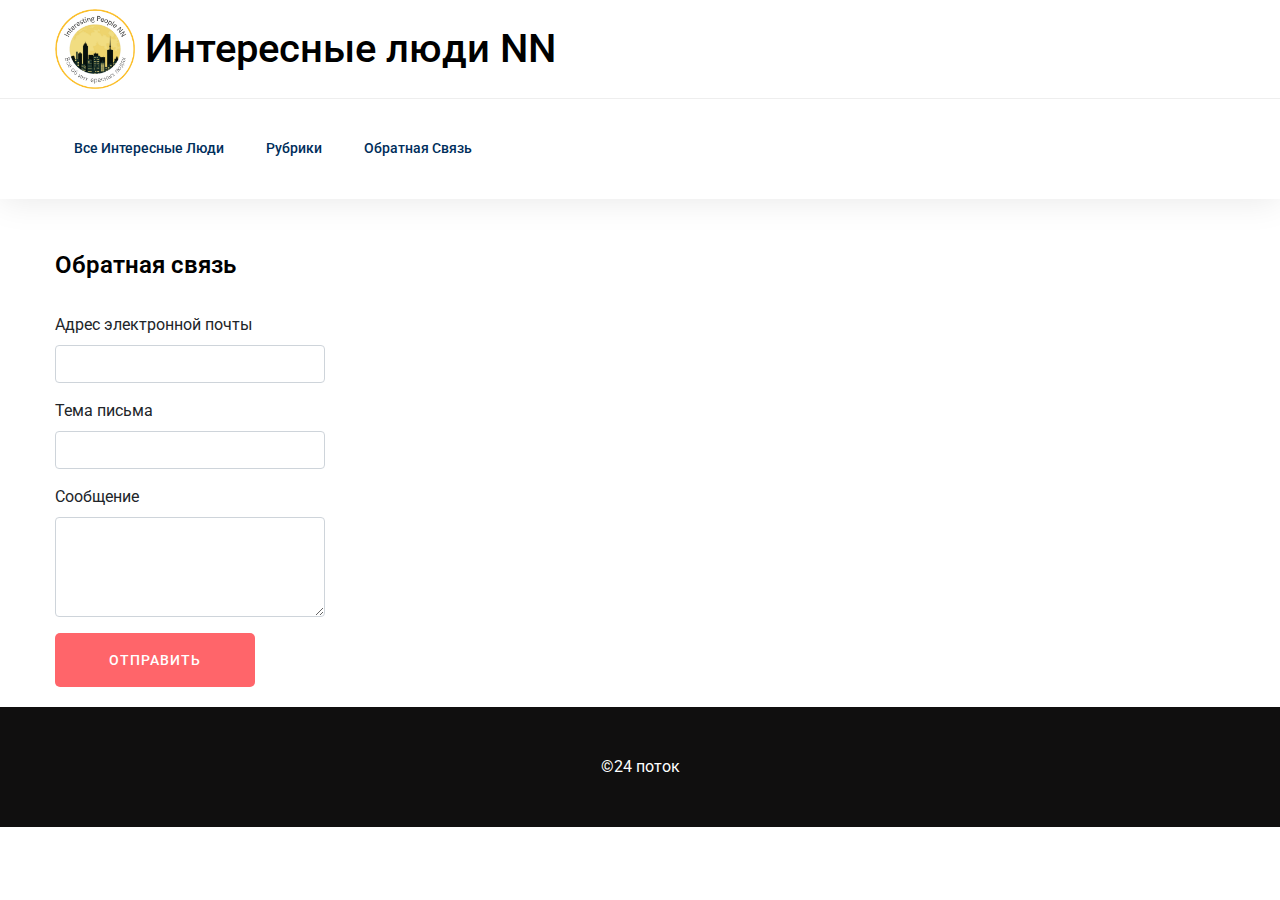
<file: contact.html>
<!doctype html>
<html class="no-js" lang="zxx">
    <head>
        <meta charset="utf-8">
        <meta http-equiv="x-ua-compatible" content="ie=edge">
        <title>Интересные люди NN</title>
        <meta name="description" content="">
        <meta name="viewport" content="width=device-width, initial-scale=1">
        <link rel="manifest" href="site.webmanifest">
		<link rel="shortcut icon" type="image/x-icon" href="assets/img/favicon.ico">

		<!-- CSS here -->
            <link rel="stylesheet" href="assets/css/bootstrap.min.css">
            <link rel="stylesheet" href="assets/css/owl.carousel.min.css">
            <link rel="stylesheet" href="assets/css/ticker-style.css">
            <link rel="stylesheet" href="assets/css/flaticon.css">
            <link rel="stylesheet" href="assets/css/slicknav.css">
            <link rel="stylesheet" href="assets/css/animate.min.css">
            <link rel="stylesheet" href="assets/css/magnific-popup.css">
            <link rel="stylesheet" href="assets/css/fontawesome-all.min.css">
            <link rel="stylesheet" href="assets/css/themify-icons.css">
            <link rel="stylesheet" href="assets/css/slick.css">
            <link rel="stylesheet" href="assets/css/nice-select.css">
            <link rel="stylesheet" href="assets/css/style.css">
            <link rel="stylesheet" href="assets/css/my.css">
   </head>

   <body>

    <header>
        <!-- Header Start -->
       <div class="header-area">
            <div class="main-header ">
                <div class="header-mid d-none d-md-block">
                   <div class="container">
                        <div class="row d-flex align-items-center">
                            <!-- Logo -->
                            <div class="col-12">
                                <div class="logo">
                                    <!-- <a href="index.html"><img src="assets/img/logo/logo.png" alt=""></a> -->
                                    <a href="index.html" class="logo">
                                        <!-- <img src="assets/img/nizhniy_novgorod.png" alt=""> -->
                                        <img src="assets/img/logoNN.png" alt="">
                                        <h1>Интересные люди NN</h1>
                                    </a>
                                </div>
                            </div>
                            <!-- <div class="col-xl-9 col-lg-9 col-md-9">
                                <div class="header-banner f-right ">
                                    <img src="assets/img/hero/header_card.jpg" alt="">
                                </div>
                            </div> -->
                        </div>
                   </div>
                </div>
               <div class="header-bottom header-sticky">
                    <div class="container">
                        <div class="row align-items-center">
                            <div class="col-xl-10 col-lg-10 col-md-12 header-flex">
                                <!-- sticky -->
                                    <div class="sticky-logo">
                                        <!-- <a href="index.html"><img src="assets/img/logo/logo.png" alt=""></a> -->
                                        <a href="index.html" class="logo">
                                            <!-- <img src="assets/img/nizhniy_novgorod.png" alt=""> -->
                                            <img src="assets/img/logoNN.png" alt="">
                                            <h1>Интересные люди NN</h1>
                                        </a>
                                    </div>
                                <!-- Main-menu -->
                                <div class="main-menu d-none d-md-block">
                                    <nav>                  
                                        <ul id="navigation">    
                                            <li><a href="index.html">Все интересные люди</a></li>
                                            <li><a href="#">Рубрики</a>
                                                <ul class="submenu categories-list"></ul>
                                            </li>
                                            <li><a href="#">Обратная связь</a></li>
                                        </ul>
                                    </nav>
                                </div>
                            </div>           
                            <!-- Mobile Menu -->
                            <div class="col-12">
                                <div class="mobile_menu d-block d-md-none"></div>
                            </div>
                        </div>
                    </div>
               </div>
            </div>
       </div>
        <!-- Header End -->
    </header>

    <main>
   <!-- Whats New Start -->
    <section class="whats-news-area pt-50 pb-20">
        <div class="container">
            <div class="row">
            <div class="col-lg-12">
                <div class="row d-flex justify-content-between">
                    <div class="col-lg-5 col-md-5">
                        <div class="section-tittle mb-30">
                            <h3>Обратная связь</h3>
                        </div>
                    </div>
                </div>
                <div class="row">
                    <div class="col-12">
                        <!-- Nav Card -->
                        <div class="tab-content" id="nav-tabContent">
                            <!-- card one -->
                            <div class="tab-pane fade show active" id="nav-home" role="tabpanel" aria-labelledby="nav-home-tab">           
                                <div class="whats-news-caption">
                                    <div class="row">
                                        <div class="col-lg-3 col-md-6 col-12">
                                          <form>
                                            <div class="mb-3">
                                              <label for="email" class="form-label">Адрес электронной почты</label>
                                              <input type="email" class="form-control" id="email" name="email" required>
                                            </div>
                                            <div class="mb-3">
                                              <label for="subject" class="form-label">Тема письма</label>
                                              <input type="text" class="form-control" id="subject" name="subject" required>
                                            </div>
                                            <div class="mb-3">
                                              <label for="message" class="form-label">Сообщение</label>
                                              <textarea class="form-control" id="message" style="height:100px" name="message" required></textarea>
                                            </div>
                                            <button type="button" class="btn send-form">Отправить</button>
                                          </form>
                                        </div>
                                    </div>
                                </div>
                            </div>
                        </div>
                    </div>
                </div>
            </div>
            </div>
        </div>
    </section>
    <!-- Whats New End -->

    </main>
    
   <footer>
       <!-- Footer Start-->
		<div class="footer-area py-5">
            <div class="container">
                <div class="row d-flex justify-content-between">
                    <div class="col-12" style="color:#fff;">
                        <div class="d-flex justify-content-center align-items-center">
                            &copy;24 поток
                        </div>
                    </div>
                </div>
            </div>
        </div>
   </footer>
   
	<!-- JS here -->
	
		<!-- All JS Custom Plugins Link Here here -->
        <script src="./assets/js/vendor/modernizr-3.5.0.min.js"></script>
		<!-- Jquery, Popper, Bootstrap -->
		<script src="./assets/js/vendor/jquery-1.12.4.min.js"></script>
        <script src="./assets/js/popper.min.js"></script>
        <script src="./assets/js/bootstrap.min.js"></script>
	    <!-- Jquery Mobile Menu -->
        <script src="./assets/js/jquery.slicknav.min.js"></script>

		<!-- Jquery Slick , Owl-Carousel Plugins -->
        <script src="./assets/js/owl.carousel.min.js"></script>
        <script src="./assets/js/slick.min.js"></script>
        <!-- Date Picker -->
        <script src="./assets/js/gijgo.min.js"></script>
		<!-- One Page, Animated-HeadLin -->
        <script src="./assets/js/wow.min.js"></script>
		<script src="./assets/js/animated.headline.js"></script>
        <script src="./assets/js/jquery.magnific-popup.js"></script>

        <!-- Breaking New Pluging -->
        <script src="./assets/js/jquery.ticker.js"></script>
        <script src="./assets/js/site.js"></script>

		<!-- Scrollup, nice-select, sticky -->
        <script src="./assets/js/jquery.scrollUp.min.js"></script>
        <script src="./assets/js/jquery.nice-select.min.js"></script>
		<script src="./assets/js/jquery.sticky.js"></script>
        
        <!-- contact js -->
        <script src="./assets/js/contact.js"></script>
        <script src="./assets/js/jquery.form.js"></script>
        <script src="./assets/js/jquery.validate.min.js"></script>
        <script src="./assets/js/mail-script.js"></script>
        <script src="./assets/js/jquery.ajaxchimp.min.js"></script>
        
		<!-- Jquery Plugins, main Jquery -->	
        <script src="./assets/js/plugins.js"></script>
        <script src="./assets/js/main.js"></script>
     
    <script src="assets/data.js"></script>
    <script>
        let categoriesHtml = '';
        for (let id in categories) {
            if (id == 0) continue;
            categoriesHtml += `<li><a href="index.html?id=${id}">${categories[id]}</a></li>`;
        }
        $('.categories-list').append(categoriesHtml);


        $('.send-form').on('click', function() {
          let $form = $(this).closest('form');
          let data = {};
          let isError = false;
          $form.find('input, textarea').each((i, el) => {
            $(el).removeClass('is-valid is-invalid');

            let name = $(el).attr('name');
            let val = $(el).val();
            if (!val && $(el).attr('required')) {
              $(el).addClass('is-invalid');
              isError = true;
            } else {
              $(el).addClass('is-valid');
            }
            data[name] = val;
          });

          console.log(data);
          if (isError) return;
          $.ajax({
            type: 'POST',
            url: '//sdaam.ru/works/nn/mail.php',
            data: data,
            error: xhr => {
              console.log('Error ' + xhr.status);
            },
            success: data => {
              $form.after(`
                <div class="alert alert-success mt-4">Ваше письмо отправлено!</div>
              `);
            }
          });
        });


        function parseGet(get) {
            if (!get) return false;
            let res = {};
            let a = get.split('&');
            a.forEach(i => {
                let b = i.split('=');
                res[b[0]] = b[1];
            });

            return res;
        }
    </script>

    </body>
</html>
</file>
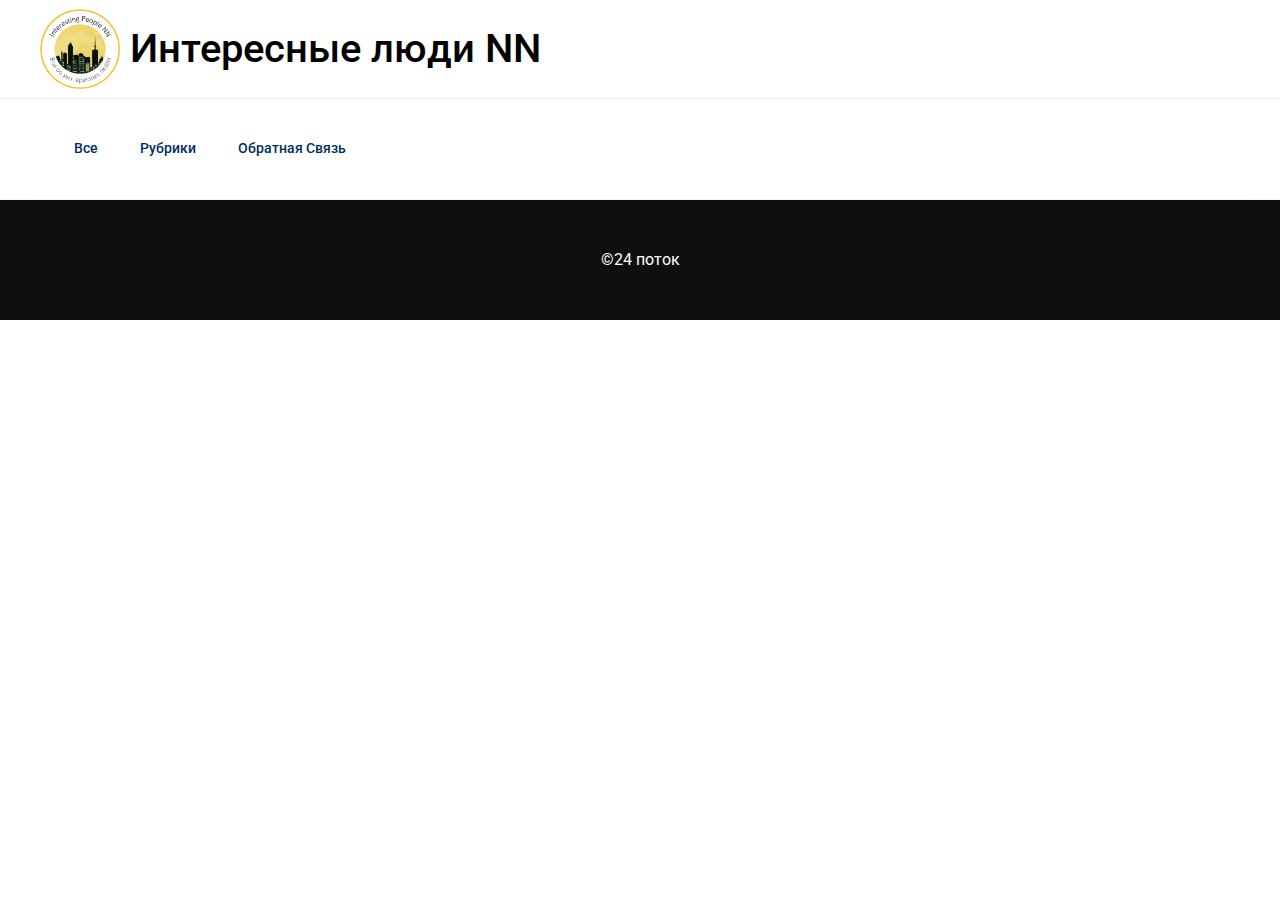
<file: detail.html>
<!doctype html>
<html class="no-js" lang="zxx">
    <head>
        <meta charset="utf-8">
        <meta http-equiv="x-ua-compatible" content="ie=edge">
        <title></title>
        <meta name="description" content="">
        <meta name="viewport" content="width=device-width, initial-scale=1">
        <link rel="manifest" href="site.webmanifest">
		<link rel="shortcut icon" type="image/x-icon" href="assets/img/favicon.ico">
		<!-- CSS here -->
            <link rel="stylesheet" href="assets/css/bootstrap.min.css">
            <link rel="stylesheet" href="assets/css/owl.carousel.min.css">
            <link rel="stylesheet" href="assets/css/ticker-style.css">
            <link rel="stylesheet" href="assets/css/flaticon.css">
            <link rel="stylesheet" href="assets/css/slicknav.css">
            <link rel="stylesheet" href="assets/css/animate.min.css">
            <link rel="stylesheet" href="assets/css/magnific-popup.css">
            <link rel="stylesheet" href="assets/css/fontawesome-all.min.css">
            <link rel="stylesheet" href="assets/css/themify-icons.css">
            <link rel="stylesheet" href="assets/css/slick.css">
            <link rel="stylesheet" href="assets/css/nice-select.css">
            <link rel="stylesheet" href="assets/css/style.css">
            <link rel="stylesheet" href="assets/css/responsive.css">
            <link rel="stylesheet" href="assets/css/my.css">
   </head>

   <body>

    <header>
        <!-- Header Start -->
       <div class="header-area">
            <div class="main-header ">
                <div class="header-mid d-none d-md-block">
                   <div class="container">
                        <div class="row d-flex align-items-center">
                            <div class="logo">
                                <!-- <a href="index.html"><img src="assets/img/logo/logo.png" alt=""></a> -->
                                <a href="index.html" class="logo">
                                    <!-- <img src="assets/img/nizhniy_novgorod.png" alt=""> -->
                                    <img src="assets/img/logoNN.png" alt="">
                                    <h1>Интересные люди NN</h1>
                                </a>
                            </div>
                        </div>
                   </div>
                </div>
               <div class="header-bottom header-sticky">
                    <div class="container">
                        <div class="row align-items-center">
                            <div class="col-xl-10 col-lg-10 col-md-12 header-flex">
                                <!-- sticky -->
                                    <div class="sticky-logo">
                                        <!-- <a href="index.html"><img src="assets/img/logo/logo.png" alt=""></a> -->
                                        <a href="index.html" class="logo">
                                            <!-- <img src="assets/img/nizhniy_novgorod.png" alt=""> -->
                                            <img src="assets/img/logoNN.png" alt="">
                                            <h1>Интересные люди NN</h1>
                                        </a>
                                    </div>
                                <!-- Main-menu -->
                                <div class="main-menu d-none d-md-block">
                                    <nav>                  
                                        <ul id="navigation">    
                                            <li><a href="index.html">Все</a></li>
                                            <li><a href="#">Рубрики</a>
                                                <ul class="submenu categories-list"></ul>
                                            </li>
                                            <li><a href="contact.html">Обратная связь</a></li>
                                        </ul>
                                    </nav>
                                </div>
                            </div>             
                            <!-- Mobile Menu -->
                            <div class="col-12">
                                <div class="mobile_menu d-block d-md-none"></div>
                            </div>
                        </div>
                    </div>
               </div>
            </div>
       </div>
        <!-- Header End -->
    </header>
    
    <main>
        <!-- About US Start -->
        <div class="about-area">
            <div class="container">
                    <!-- Hot Aimated News Tittle-->
                    
                   <div class="row">
                        <div class="col-lg-12 main-content">
                        </div>
                   </div>
            </div>
        </div>
        <!-- About US End -->
    </main>
    <footer>
        <!-- Footer Start-->
         <div class="footer-area py-5">
             <div class="container">
                 <div class="row d-flex justify-content-between">
                     <div class="col-12" style="color:#fff;">
                         <div class="d-flex justify-content-center align-items-center">
                             &copy;24 поток
                         </div>
                     </div>
                 </div>
             </div>
         </div>
    </footer>
   
	<!-- JS here -->
	
		<!-- All JS Custom Plugins Link Here here -->
        <script src="./assets/js/vendor/modernizr-3.5.0.min.js"></script>
		<!-- Jquery, Popper, Bootstrap -->
		<script src="./assets/js/vendor/jquery-1.12.4.min.js"></script>
        <script src="./assets/js/popper.min.js"></script>
        <script src="./assets/js/bootstrap.min.js"></script>
	    <!-- Jquery Mobile Menu -->
        <script src="./assets/js/jquery.slicknav.min.js"></script>

		<!-- Jquery Slick , Owl-Carousel Plugins -->
        <script src="./assets/js/owl.carousel.min.js"></script>
        <script src="./assets/js/slick.min.js"></script>
        <!-- Date Picker -->
        <script src="./assets/js/gijgo.min.js"></script>
		<!-- One Page, Animated-HeadLin -->
        <script src="./assets/js/wow.min.js"></script>
		<script src="./assets/js/animated.headline.js"></script>
        <script src="./assets/js/jquery.magnific-popup.js"></script>

        <!-- Breaking New Pluging -->
        <script src="./assets/js/jquery.ticker.js"></script>
        <script src="./assets/js/site.js"></script>

		<!-- Scrollup, nice-select, sticky -->
        <script src="./assets/js/jquery.scrollUp.min.js"></script>
        <script src="./assets/js/jquery.nice-select.min.js"></script>
		<script src="./assets/js/jquery.sticky.js"></script>
        
        <!-- contact js -->
        <script src="./assets/js/contact.js"></script>
        <script src="./assets/js/jquery.form.js"></script>
        <script src="./assets/js/jquery.validate.min.js"></script>
        <script src="./assets/js/mail-script.js"></script>
        <script src="./assets/js/jquery.ajaxchimp.min.js"></script>
        
		<!-- Jquery Plugins, main Jquery -->	
        <script src="./assets/js/plugins.js"></script>
        <script src="./assets/js/main.js"></script>

        <script src="assets/data.js"></script>
        <script>
            let categoriesHtml = '';
            for (let id in categories) {
                if (id == 0) continue;
                categoriesHtml += `<li><a href="index.html?id=${id}">${categories[id]}</a></li>`;
            }
            $('.categories-list').append(categoriesHtml);

            let html = '';
            let href = window.location.href;
            let get = href.split('?')[1];
            let id = parseGet(get)['id'];
            console.log(id);

            html += `
                <div class="about-right mb-90">
                    <div class="about-img">
                        <img src="assets/img/peolpes/${id}.png" alt="" style="max-height:400px;width:auto;max-width:100%;">
                    </div>
                    <div class="section-tittle mb-30 pt-30">
                        <h3>${data[id]['name']}</h3>
                    </div>
                    <div class="about-prea">
                        <p class="about-pera1 mb-25">
                            ${data[id]['desc']}
                        </p>
                    </div>
                </div>
            `;
            $('.about-area .main-content').append(html);
            $('title').text(data[id]['name']);

            function parseGet(get) {
                let res = {};
                let a = get.split('&');
                a.forEach(i => {
                    let b = i.split('=');
                    res[b[0]] = b[1];
                });

                return res;
            }
        </script>
    </body>
</html>
</file>
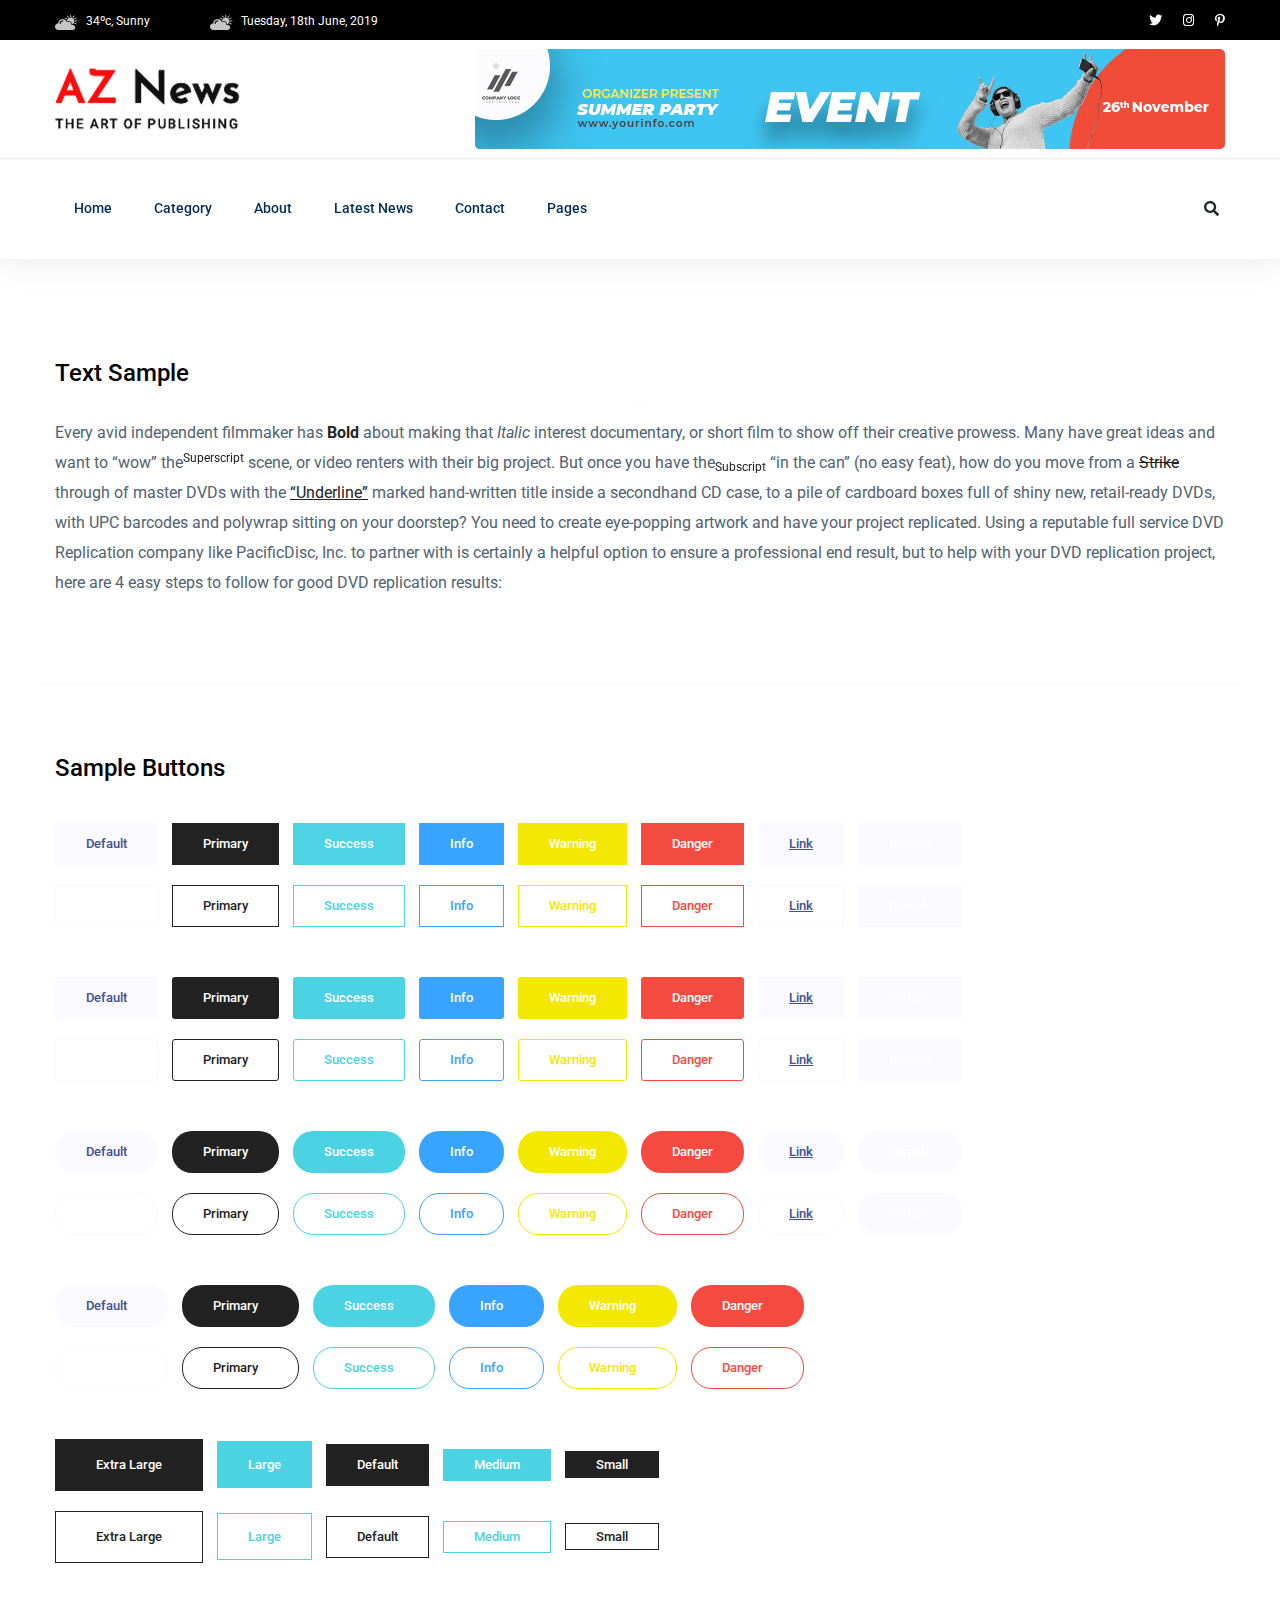
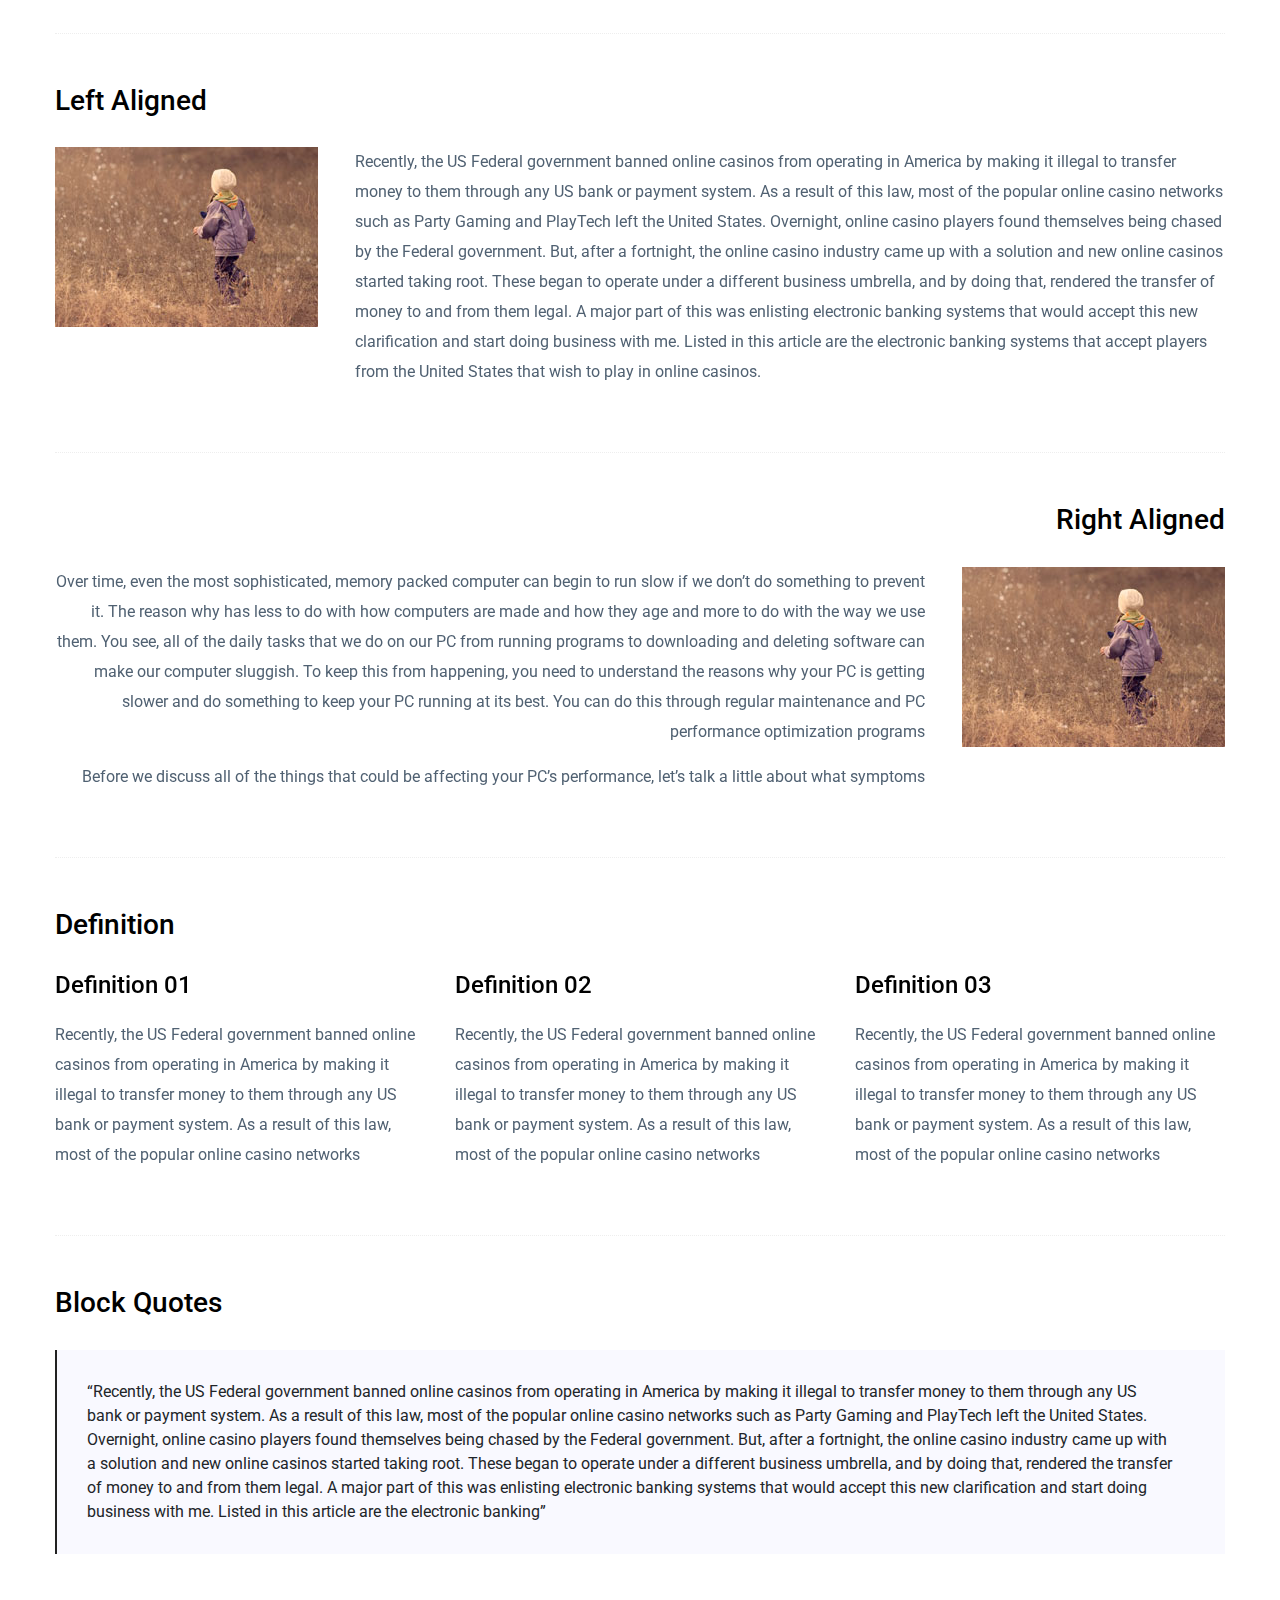
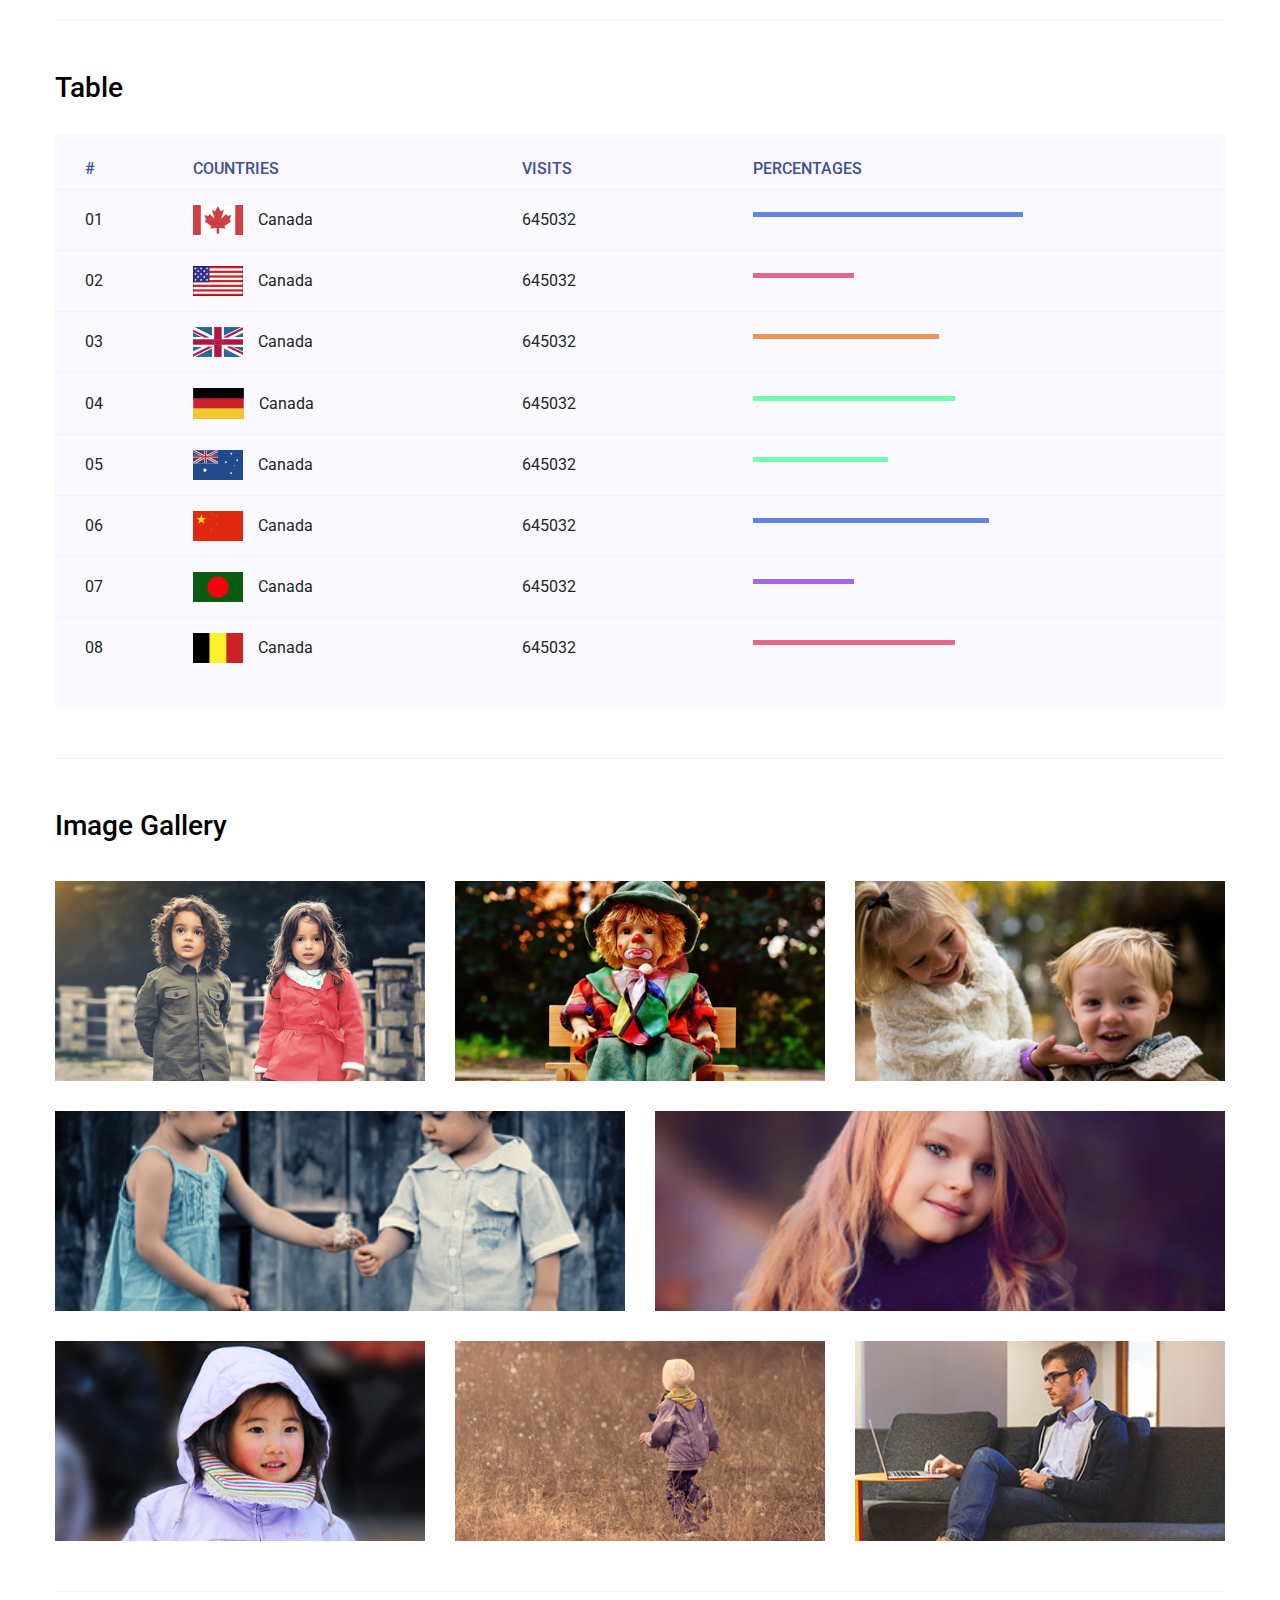
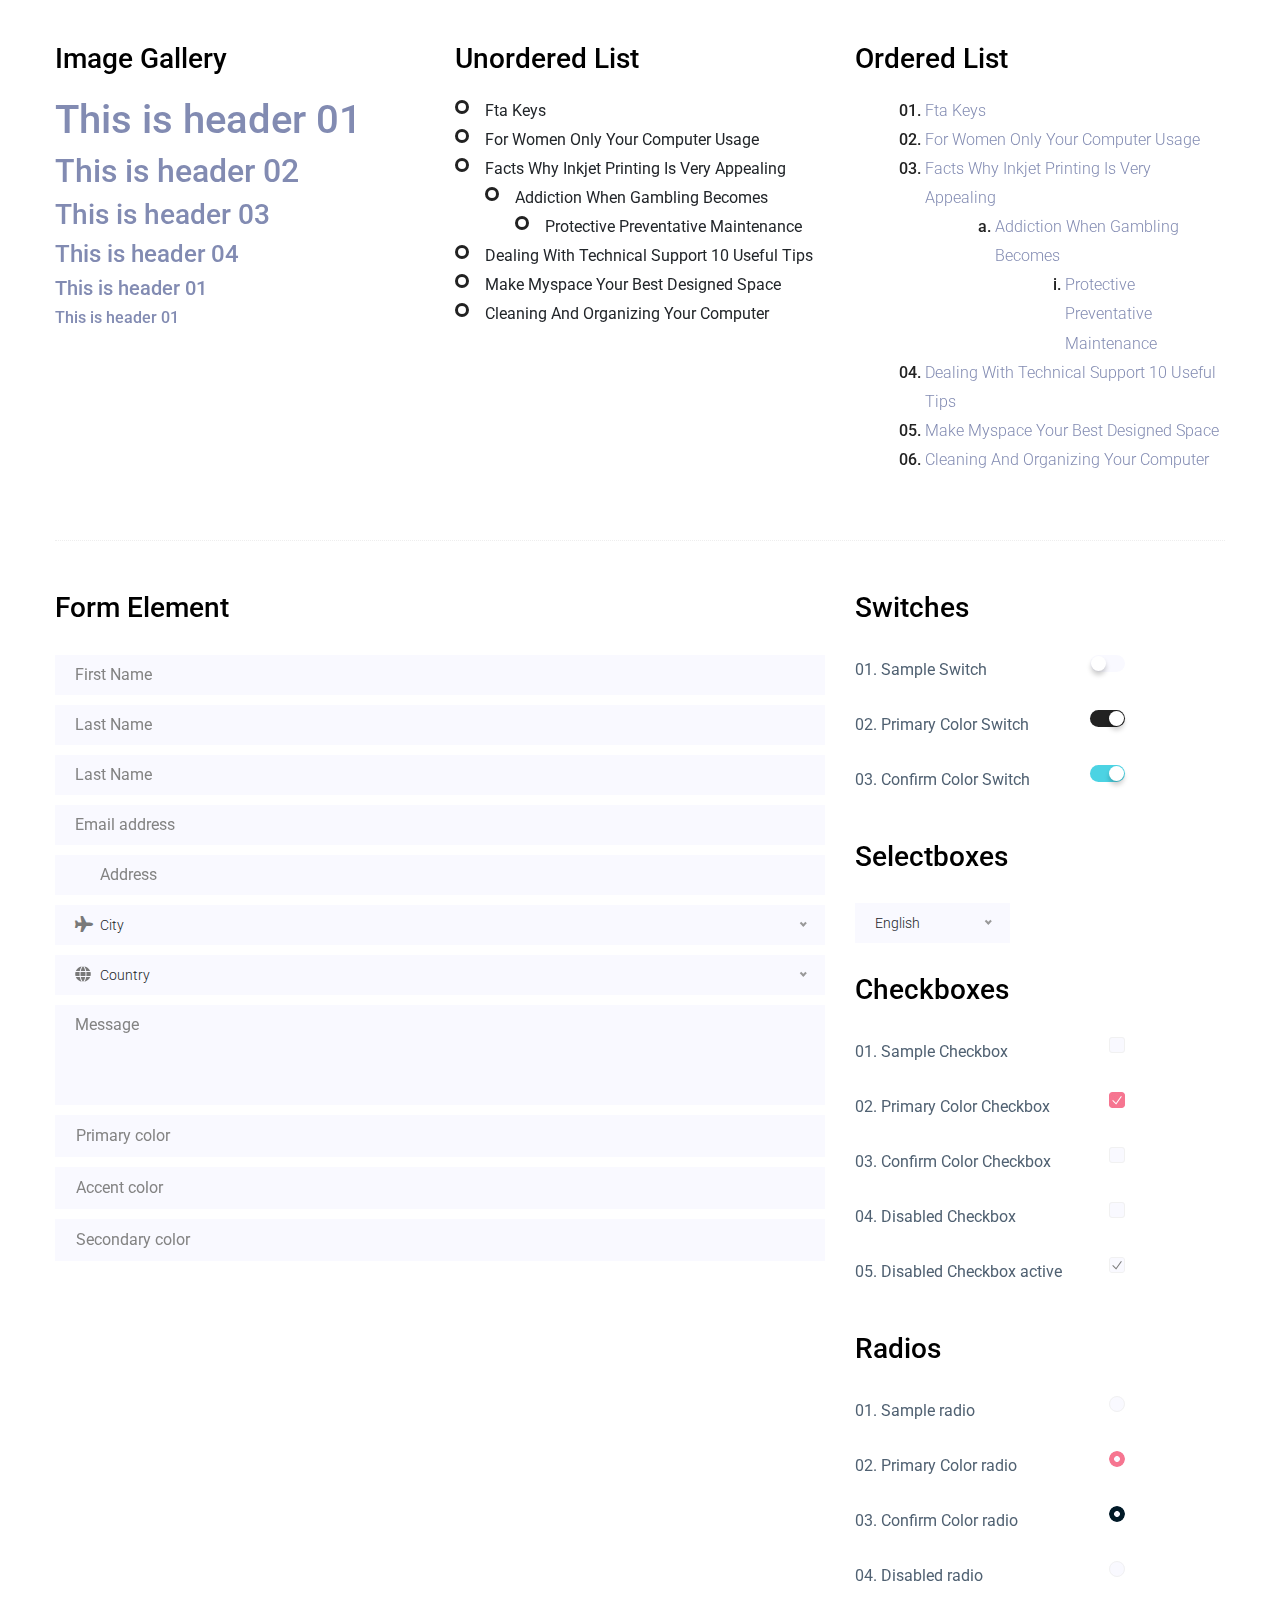
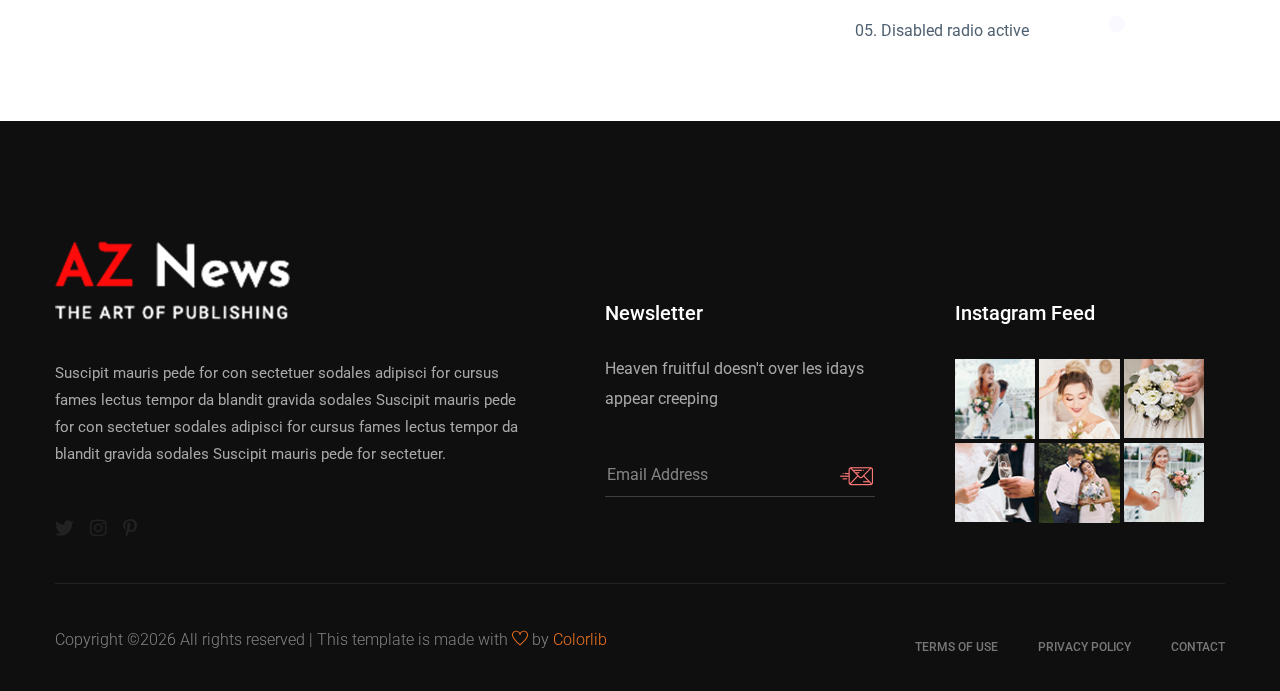
<file: elements.html>
<!doctype html>
<html class="no-js" lang="zxx">

<head>
	<meta charset="utf-8">
	<meta http-equiv="x-ua-compatible" content="ie=edge">
	<title>News HTML-5 Template </title>
	<meta name="description" content="">
	<meta name="viewport" content="width=device-width, initial-scale=1">

	<!-- <link rel="manifest" href="site.webmanifest"> -->
	<link rel="shortcut icon" type="image/x-icon" href="assets/img/favicon.png">
	<!-- Place favicon.ico in the root directory -->

	
 <!-- CSS here -->
   <link rel="stylesheet" href="assets/css/bootstrap.min.css">
   <link rel="stylesheet" href="assets/css/owl.carousel.min.css">
   <link rel="stylesheet" href="assets/css/slicknav.css">
   <link rel="stylesheet" href="assets/css/animate.min.css">
   <link rel="stylesheet" href="assets/css/magnific-popup.css">
   <link rel="stylesheet" href="assets/css/fontawesome-all.min.css">
   <link rel="stylesheet" href="assets/css/themify-icons.css">
   <link rel="stylesheet" href="assets/css/slick.css">
   <link rel="stylesheet" href="assets/css/nice-select.css">
   <link rel="stylesheet" href="assets/css/style.css">
   <link rel="stylesheet" href="assets/css/responsive.css">
</head>

<body>
	
    <!-- Preloader Start -->
    <div id="preloader-active">
        <div class="preloader d-flex align-items-center justify-content-center">
            <div class="preloader-inner position-relative">
                <div class="preloader-circle"></div>
                <div class="preloader-img pere-text">
                    <img src="assets/img/logo/logo.png" alt="">
                </div>
            </div>
        </div>
    </div>
    <!-- Preloader Start -->
	
    <header>
        <!-- Header Start -->
       <div class="header-area">
            <div class="main-header ">
                <div class="header-top black-bg d-none d-md-block">
                   <div class="container">
                       <div class="col-xl-12">
                            <div class="row d-flex justify-content-between align-items-center">
                                <div class="header-info-left">
                                    <ul>     
                                        <li><img src="assets/img/icon/header_icon1.png" alt="">34ºc, Sunny </li>
                                        <li><img src="assets/img/icon/header_icon1.png" alt="">Tuesday, 18th June, 2019</li>
                                    </ul>
                                </div>
                                <div class="header-info-right">
                                    <ul class="header-social">    
                                        <li><a href="#"><i class="fab fa-twitter"></i></a></li>
                                        <li><a href="#"><i class="fab fa-instagram"></i></a></li>
                                       <li> <a href="#"><i class="fab fa-pinterest-p"></i></a></li>
                                    </ul>
                                </div>
                            </div>
                       </div>
                   </div>
                </div>
                <div class="header-mid d-none d-md-block">
                   <div class="container">
                        <div class="row d-flex align-items-center">
                            <!-- Logo -->
                            <div class="col-xl-3 col-lg-3 col-md-3">
                                <div class="logo">
                                    <a href="index.html"><img src="assets/img/logo/logo.png" alt=""></a>
                                </div>
                            </div>
                            <div class="col-xl-9 col-lg-9 col-md-9">
                                <div class="header-banner f-right ">
                                    <img src="assets/img/hero/header_card.jpg" alt="">
                                </div>
                            </div>
                        </div>
                   </div>
                </div>
               <div class="header-bottom header-sticky">
                    <div class="container">
                        <div class="row align-items-center">
                            <div class="col-xl-10 col-lg-10 col-md-12 header-flex">
                                <!-- sticky -->
                                    <div class="sticky-logo">
                                        <a href="index.html"><img src="assets/img/logo/logo.png" alt=""></a>
                                    </div>
                                <!-- Main-menu -->
                                <div class="main-menu d-none d-md-block">
                                    <nav>                  
                                        <ul id="navigation">    
                                            <li><a href="index.html">Home</a></li>
                                            <li><a href="categori.html">Category</a></li>
                                            <li><a href="about.html">About</a></li>
                                            <li><a href="latest_news.html">Latest News</a></li>
                                            <li><a href="contact.html">Contact</a></li>
                                            <li><a href="#">Pages</a>
                                                <ul class="submenu">
                                                    <li><a href="elements.html">Element</a></li>
                                                    <li><a href="blog.html">Blog</a></li>
													<li><a href="single-blog.html">Blog Details</a></li>
													<li><a href="details.html">Categori Details</a></li>
                                                </ul>
                                            </li>
                                        </ul>
                                    </nav>
                                </div>
                            </div>             
                            <div class="col-xl-2 col-lg-2 col-md-4">
                                <div class="header-right-btn f-right d-none d-lg-block">
                                    <i class="fas fa-search special-tag"></i>
                                    <div class="search-box">
                                        <form action="#">
                                            <input type="text" placeholder="Search">
                                            
                                        </form>
                                    </div>
                                </div>
                            </div>
                            <!-- Mobile Menu -->
                            <div class="col-12">
                                <div class="mobile_menu d-block d-md-none"></div>
                            </div>
                        </div>
                    </div>
               </div>
            </div>
       </div>
        <!-- Header End -->
    </header>

	<!-- Start Sample Area -->
	<section class="sample-text-area">
		<div class="container box_1170">
			<h3 class="text-heading">Text Sample</h3>
			<p class="sample-text">
				Every avid independent filmmaker has <b>Bold</b> about making that <i>Italic</i> interest documentary,
				or short
				film to show off their creative prowess. Many have great ideas and want to “wow”
				the<sup>Superscript</sup> scene,
				or video renters with their big project. But once you have the<sub>Subscript</sub> “in the can” (no easy
				feat), how
				do you move from a <del>Strike</del> through of master DVDs with the <u>“Underline”</u> marked
				hand-written title
				inside a secondhand CD case, to a pile of cardboard boxes full of shiny new, retail-ready DVDs, with UPC
				barcodes
				and polywrap sitting on your doorstep? You need to create eye-popping artwork and have your project
				replicated.
				Using a reputable full service DVD Replication company like PacificDisc, Inc. to partner with is
				certainly a
				helpful option to ensure a professional end result, but to help with your DVD replication project, here
				are 4 easy
				steps to follow for good DVD replication results:

			</p>
		</div>
	</section>
	<!-- End Sample Area -->

	<!-- Start Button -->
	<section class="button-area">
		<div class="container box_1170 border-top-generic">
			<h3 class="text-heading">Sample Buttons</h3>
			<div class="button-group-area">
				<a href="#" class="genric-btn default">Default</a>
				<a href="#" class="genric-btn primary">Primary</a>
				<a href="#" class="genric-btn success">Success</a>
				<a href="#" class="genric-btn info">Info</a>
				<a href="#" class="genric-btn warning">Warning</a>
				<a href="#" class="genric-btn danger">Danger</a>
				<a href="#" class="genric-btn link">Link</a>
				<a href="#" class="genric-btn disable">Disable</a>
			</div>
			<div class="button-group-area mt-10">
				<a href="#" class="genric-btn default-border">Default</a>
				<a href="#" class="genric-btn primary-border">Primary</a>
				<a href="#" class="genric-btn success-border">Success</a>
				<a href="#" class="genric-btn info-border">Info</a>
				<a href="#" class="genric-btn warning-border">Warning</a>
				<a href="#" class="genric-btn danger-border">Danger</a>
				<a href="#" class="genric-btn link-border">Link</a>
				<a href="#" class="genric-btn disable">Disable</a>
			</div>
			<div class="button-group-area mt-40">
				<a href="#" class="genric-btn default radius">Default</a>
				<a href="#" class="genric-btn primary radius">Primary</a>
				<a href="#" class="genric-btn success radius">Success</a>
				<a href="#" class="genric-btn info radius">Info</a>
				<a href="#" class="genric-btn warning radius">Warning</a>
				<a href="#" class="genric-btn danger radius">Danger</a>
				<a href="#" class="genric-btn link radius">Link</a>
				<a href="#" class="genric-btn disable radius">Disable</a>
			</div>
			<div class="button-group-area mt-10">
				<a href="#" class="genric-btn default-border radius">Default</a>
				<a href="#" class="genric-btn primary-border radius">Primary</a>
				<a href="#" class="genric-btn success-border radius">Success</a>
				<a href="#" class="genric-btn info-border radius">Info</a>
				<a href="#" class="genric-btn warning-border radius">Warning</a>
				<a href="#" class="genric-btn danger-border radius">Danger</a>
				<a href="#" class="genric-btn link-border radius">Link</a>
				<a href="#" class="genric-btn disable radius">Disable</a>
			</div>
			<div class="button-group-area mt-40">
				<a href="#" class="genric-btn default circle">Default</a>
				<a href="#" class="genric-btn primary circle">Primary</a>
				<a href="#" class="genric-btn success circle">Success</a>
				<a href="#" class="genric-btn info circle">Info</a>
				<a href="#" class="genric-btn warning circle">Warning</a>
				<a href="#" class="genric-btn danger circle">Danger</a>
				<a href="#" class="genric-btn link circle">Link</a>
				<a href="#" class="genric-btn disable circle">Disable</a>
			</div>
			<div class="button-group-area mt-10">
				<a href="#" class="genric-btn default-border circle">Default</a>
				<a href="#" class="genric-btn primary-border circle">Primary</a>
				<a href="#" class="genric-btn success-border circle">Success</a>
				<a href="#" class="genric-btn info-border circle">Info</a>
				<a href="#" class="genric-btn warning-border circle">Warning</a>
				<a href="#" class="genric-btn danger-border circle">Danger</a>
				<a href="#" class="genric-btn link-border circle">Link</a>
				<a href="#" class="genric-btn disable circle">Disable</a>
			</div>
			<div class="button-group-area mt-40">
				<a href="#" class="genric-btn default circle arrow">Default<span class="lnr lnr-arrow-right"></span></a>
				<a href="#" class="genric-btn primary circle arrow">Primary<span class="lnr lnr-arrow-right"></span></a>
				<a href="#" class="genric-btn success circle arrow">Success<span class="lnr lnr-arrow-right"></span></a>
				<a href="#" class="genric-btn info circle arrow">Info<span class="lnr lnr-arrow-right"></span></a>
				<a href="#" class="genric-btn warning circle arrow">Warning<span class="lnr lnr-arrow-right"></span></a>
				<a href="#" class="genric-btn danger circle arrow">Danger<span class="lnr lnr-arrow-right"></span></a>
			</div>
			<div class="button-group-area mt-10">
				<a href="#" class="genric-btn default-border circle arrow">Default<span
						class="lnr lnr-arrow-right"></span></a>
				<a href="#" class="genric-btn primary-border circle arrow">Primary<span
						class="lnr lnr-arrow-right"></span></a>
				<a href="#" class="genric-btn success-border circle arrow">Success<span
						class="lnr lnr-arrow-right"></span></a>
				<a href="#" class="genric-btn info-border circle arrow">Info<span
						class="lnr lnr-arrow-right"></span></a>
				<a href="#" class="genric-btn warning-border circle arrow">Warning<span
						class="lnr lnr-arrow-right"></span></a>
				<a href="#" class="genric-btn danger-border circle arrow">Danger<span
						class="lnr lnr-arrow-right"></span></a>
			</div>
			<div class="button-group-area mt-40">
				<a href="#" class="genric-btn primary e-large">Extra Large</a>
				<a href="#" class="genric-btn success large">Large</a>
				<a href="#" class="genric-btn primary">Default</a>
				<a href="#" class="genric-btn success medium">Medium</a>
				<a href="#" class="genric-btn primary small">Small</a>
			</div>
			<div class="button-group-area mt-10">
				<a href="#" class="genric-btn primary-border e-large">Extra Large</a>
				<a href="#" class="genric-btn success-border large">Large</a>
				<a href="#" class="genric-btn primary-border">Default</a>
				<a href="#" class="genric-btn success-border medium">Medium</a>
				<a href="#" class="genric-btn primary-border small">Small</a>
			</div>
		</div>
	</section>
	<!-- End Button -->

	<!-- Start Align Area -->
	<div class="whole-wrap">
		<div class="container box_1170">
			<div class="section-top-border">
				<h3 class="mb-30">Left Aligned</h3>
				<div class="row">
					<div class="col-md-3">
						<img src="assets/img/elements/d.jpg" alt="" class="img-fluid">
					</div>
					<div class="col-md-9 mt-sm-20">
						<p>Recently, the US Federal government banned online casinos from operating in America by making
							it illegal to
							transfer money to them through any US bank or payment system. As a result of this law, most
							of the popular
							online casino networks such as Party Gaming and PlayTech left the United States. Overnight,
							online casino
							players found themselves being chased by the Federal government. But, after a fortnight, the
							online casino
							industry came up with a solution and new online casinos started taking root. These began to
							operate under a
							different business umbrella, and by doing that, rendered the transfer of money to and from
							them legal. A major
							part of this was enlisting electronic banking systems that would accept this new
							clarification and start doing
							business with me. Listed in this article are the electronic banking systems that accept
							players from the United
							States that wish to play in online casinos.</p>
					</div>
				</div>
			</div>
			<div class="section-top-border text-right">
				<h3 class="mb-30">Right Aligned</h3>
				<div class="row">
					<div class="col-md-9">
						<p class="text-right">Over time, even the most sophisticated, memory packed computer can begin
							to run slow if we
							don’t do something to prevent it. The reason why has less to do with how computers are made
							and how they age and
							more to do with the way we use them. You see, all of the daily tasks that we do on our PC
							from running programs
							to downloading and deleting software can make our computer sluggish. To keep this from
							happening, you need to
							understand the reasons why your PC is getting slower and do something to keep your PC
							running at its best. You
							can do this through regular maintenance and PC performance optimization programs</p>
						<p class="text-right">Before we discuss all of the things that could be affecting your PC’s
							performance, let’s
							talk a little about what symptoms</p>
					</div>
					<div class="col-md-3">
						<img src="assets/img/elements/d.jpg" alt="" class="img-fluid">
					</div>
				</div>
			</div>
			<div class="section-top-border">
				<h3 class="mb-30">Definition</h3>
				<div class="row">
					<div class="col-md-4">
						<div class="single-defination">
							<h4 class="mb-20">Definition 01</h4>
							<p>Recently, the US Federal government banned online casinos from operating in America by
								making it illegal to
								transfer money to them through any US bank or payment system. As a result of this law,
								most of the popular
								online casino networks</p>
						</div>
					</div>
					<div class="col-md-4">
						<div class="single-defination">
							<h4 class="mb-20">Definition 02</h4>
							<p>Recently, the US Federal government banned online casinos from operating in America by
								making it illegal to
								transfer money to them through any US bank or payment system. As a result of this law,
								most of the popular
								online casino networks</p>
						</div>
					</div>
					<div class="col-md-4">
						<div class="single-defination">
							<h4 class="mb-20">Definition 03</h4>
							<p>Recently, the US Federal government banned online casinos from operating in America by
								making it illegal to
								transfer money to them through any US bank or payment system. As a result of this law,
								most of the popular
								online casino networks</p>
						</div>
					</div>
				</div>
			</div>
			<div class="section-top-border">
				<h3 class="mb-30">Block Quotes</h3>
				<div class="row">
					<div class="col-lg-12">
						<blockquote class="generic-blockquote">
							“Recently, the US Federal government banned online casinos from operating in America by
							making it illegal to
							transfer money to them through any US bank or payment system. As a result of this law, most
							of the popular
							online casino networks such as Party Gaming and PlayTech left the United States. Overnight,
							online casino
							players found themselves being chased by the Federal government. But, after a fortnight, the
							online casino
							industry came up with a solution and new online casinos started taking root. These began to
							operate under a
							different business umbrella, and by doing that, rendered the transfer of money to and from
							them legal. A major
							part of this was enlisting electronic banking systems that would accept this new
							clarification and start doing
							business with me. Listed in this article are the electronic banking”
						</blockquote>
					</div>
				</div>
			</div>
			<div class="section-top-border">
				<h3 class="mb-30">Table</h3>
				<div class="progress-table-wrap">
					<div class="progress-table">
						<div class="table-head">
							<div class="serial">#</div>
							<div class="country">Countries</div>
							<div class="visit">Visits</div>
							<div class="percentage">Percentages</div>
						</div>
						<div class="table-row">
							<div class="serial">01</div>
							<div class="country"> <img src="assets/img/elements/f1.jpg" alt="flag">Canada</div>
							<div class="visit">645032</div>
							<div class="percentage">
								<div class="progress">
									<div class="progress-bar color-1" role="progressbar" style="width: 80%"
										aria-valuenow="80" aria-valuemin="0" aria-valuemax="100"></div>
								</div>
							</div>
						</div>
						<div class="table-row">
							<div class="serial">02</div>
							<div class="country"> <img src="assets/img/elements/f2.jpg" alt="flag">Canada</div>
							<div class="visit">645032</div>
							<div class="percentage">
								<div class="progress">
									<div class="progress-bar color-2" role="progressbar" style="width: 30%"
										aria-valuenow="30" aria-valuemin="0" aria-valuemax="100"></div>
								</div>
							</div>
						</div>
						<div class="table-row">
							<div class="serial">03</div>
							<div class="country"> <img src="assets/img/elements/f3.jpg" alt="flag">Canada</div>
							<div class="visit">645032</div>
							<div class="percentage">
								<div class="progress">
									<div class="progress-bar color-3" role="progressbar" style="width: 55%"
										aria-valuenow="55" aria-valuemin="0" aria-valuemax="100"></div>
								</div>
							</div>
						</div>
						<div class="table-row">
							<div class="serial">04</div>
							<div class="country"> <img src="assets/img/elements/f4.jpg" alt="flag">Canada</div>
							<div class="visit">645032</div>
							<div class="percentage">
								<div class="progress">
									<div class="progress-bar color-4" role="progressbar" style="width: 60%"
										aria-valuenow="60" aria-valuemin="0" aria-valuemax="100"></div>
								</div>
							</div>
						</div>
						<div class="table-row">
							<div class="serial">05</div>
							<div class="country"> <img src="assets/img/elements/f5.jpg" alt="flag">Canada</div>
							<div class="visit">645032</div>
							<div class="percentage">
								<div class="progress">
									<div class="progress-bar color-5" role="progressbar" style="width: 40%"
										aria-valuenow="40" aria-valuemin="0" aria-valuemax="100"></div>
								</div>
							</div>
						</div>
						<div class="table-row">
							<div class="serial">06</div>
							<div class="country"> <img src="assets/img/elements/f6.jpg" alt="flag">Canada</div>
							<div class="visit">645032</div>
							<div class="percentage">
								<div class="progress">
									<div class="progress-bar color-6" role="progressbar" style="width: 70%"
										aria-valuenow="70" aria-valuemin="0" aria-valuemax="100"></div>
								</div>
							</div>
						</div>
						<div class="table-row">
							<div class="serial">07</div>
							<div class="country"> <img src="assets/img/elements/f7.jpg" alt="flag">Canada</div>
							<div class="visit">645032</div>
							<div class="percentage">
								<div class="progress">
									<div class="progress-bar color-7" role="progressbar" style="width: 30%"
										aria-valuenow="30" aria-valuemin="0" aria-valuemax="100"></div>
								</div>
							</div>
						</div>
						<div class="table-row">
							<div class="serial">08</div>
							<div class="country"> <img src="assets/img/elements/f8.jpg" alt="flag">Canada</div>
							<div class="visit">645032</div>
							<div class="percentage">
								<div class="progress">
									<div class="progress-bar color-8" role="progressbar" style="width: 60%"
										aria-valuenow="60" aria-valuemin="0" aria-valuemax="100"></div>
								</div>
							</div>
						</div>
					</div>
				</div>
			</div>
			<div class="section-top-border">
				<h3>Image Gallery</h3>
				<div class="row gallery-item">
					<div class="col-md-4">
						<a href="assets/img/elements/g1.jpg" class="img-pop-up">
							<div class="single-gallery-image" style="background: url(assets/img/elements/g1.jpg);"></div>
						</a>
					</div>
					<div class="col-md-4">
						<a href="assets/img/elements/g2.jpg" class="img-pop-up">
							<div class="single-gallery-image" style="background: url(assets/img/elements/g2.jpg);"></div>
						</a>
					</div>
					<div class="col-md-4">
						<a href="assets/img/elements/g3.jpg" class="img-pop-up">
							<div class="single-gallery-image" style="background: url(assets/img/elements/g3.jpg);"></div>
						</a>
					</div>
					<div class="col-md-6">
						<a href="assets/img/elements/g4.jpg" class="img-pop-up">
							<div class="single-gallery-image" style="background: url(assets/img/elements/g4.jpg);"></div>
						</a>
					</div>
					<div class="col-md-6">
						<a href="assets/img/elements/g5.jpg" class="img-pop-up">
							<div class="single-gallery-image" style="background: url(assets/img/elements/g5.jpg);"></div>
						</a>
					</div>
					<div class="col-md-4">
						<a href="assets/img/elements/g6.jpg" class="img-pop-up">
							<div class="single-gallery-image" style="background: url(assets/img/elements/g6.jpg);"></div>
						</a>
					</div>
					<div class="col-md-4">
						<a href="assets/img/elements/g7.jpg" class="img-pop-up">
							<div class="single-gallery-image" style="background: url(assets/img/elements/g7.jpg);"></div>
						</a>
					</div>
					<div class="col-md-4">
						<a href="assets/img/elements/g8.jpg" class="img-pop-up">
							<div class="single-gallery-image" style="background: url(assets/img/elements/g8.jpg);"></div>
						</a>
					</div>
				</div>
			</div>
			<div class="section-top-border">
				<div class="row">
					<div class="col-md-4">
						<h3 class="mb-20">Image Gallery</h3>
						<div class="typography">
							<h1>This is header 01</h1>
							<h2>This is header 02</h2>
							<h3>This is header 03</h3>
							<h4>This is header 04</h4>
							<h5>This is header 01</h5>
							<h6>This is header 01</h6>
						</div>
					</div>
					<div class="col-md-4 mt-sm-30">
						<h3 class="mb-20">Unordered List</h3>
						<div class="">
							<ul class="unordered-list">
								<li>Fta Keys</li>
								<li>For Women Only Your Computer Usage</li>
								<li>Facts Why Inkjet Printing Is Very Appealing
									<ul>
										<li>Addiction When Gambling Becomes
											<ul>
												<li>Protective Preventative Maintenance</li>
											</ul>
										</li>
									</ul>
								</li>
								<li>Dealing With Technical Support 10 Useful Tips</li>
								<li>Make Myspace Your Best Designed Space</li>
								<li>Cleaning And Organizing Your Computer</li>
							</ul>
						</div>
					</div>
					<div class="col-md-4 mt-sm-30">
						<h3 class="mb-20">Ordered List</h3>
						<div class="">
							<ol class="ordered-list">
								<li><span>Fta Keys</span></li>
								<li><span>For Women Only Your Computer Usage</span></li>
								<li><span>Facts Why Inkjet Printing Is Very Appealing</span>
									<ol class="ordered-list-alpha">
										<li><span>Addiction When Gambling Becomes</span>
											<ol class="ordered-list-roman">
												<li><span>Protective Preventative Maintenance</span></li>
											</ol>
										</li>
									</ol>
								</li>
								<li><span>Dealing With Technical Support 10 Useful Tips</span></li>
								<li><span>Make Myspace Your Best Designed Space</span></li>
								<li><span>Cleaning And Organizing Your Computer</span></li>
							</ol>
						</div>
					</div>
				</div>
			</div>
			<div class="section-top-border">
				<div class="row">
					<div class="col-lg-8 col-md-8">
						<h3 class="mb-30">Form Element</h3>
						<form action="#">
							<div class="mt-10">
								<input type="text" name="first_name" placeholder="First Name"
									onfocus="this.placeholder = ''" onblur="this.placeholder = 'First Name'" required
									class="single-input">
							</div>
							<div class="mt-10">
								<input type="text" name="last_name" placeholder="Last Name"
									onfocus="this.placeholder = ''" onblur="this.placeholder = 'Last Name'" required
									class="single-input">
							</div>
							<div class="mt-10">
								<input type="text" name="last_name" placeholder="Last Name"
									onfocus="this.placeholder = ''" onblur="this.placeholder = 'Last Name'" required
									class="single-input">
							</div>
							<div class="mt-10">
								<input type="email" name="EMAIL" placeholder="Email address"
									onfocus="this.placeholder = ''" onblur="this.placeholder = 'Email address'" required
									class="single-input">
							</div>
							<div class="input-group-icon mt-10">
								<div class="icon"><i class="fa fa-thumb-tack" aria-hidden="true"></i></div>
								<input type="text" name="address" placeholder="Address" onfocus="this.placeholder = ''"
									onblur="this.placeholder = 'Address'" required class="single-input">
							</div>
							<div class="input-group-icon mt-10">
								<div class="icon"><i class="fa fa-plane" aria-hidden="true"></i></div>
								<div class="form-select" id="default-select"">
											<select>
												<option value=" 1">City</option>
									<option value="1">Dhaka</option>
									<option value="1">Dilli</option>
									<option value="1">Newyork</option>
									<option value="1">Islamabad</option>
									</select>
								</div>
							</div>
							<div class="input-group-icon mt-10">
								<div class="icon"><i class="fa fa-globe" aria-hidden="true"></i></div>
								<div class="form-select" id="default-select"">
											<select>
												<option value=" 1">Country</option>
									<option value="1">Bangladesh</option>
									<option value="1">India</option>
									<option value="1">England</option>
									<option value="1">Srilanka</option>
									</select>
								</div>
							</div>

							<div class="mt-10">
								<textarea class="single-textarea" placeholder="Message" onfocus="this.placeholder = ''"
									onblur="this.placeholder = 'Message'" required></textarea>
							</div>
							<!-- For Gradient Border Use -->
							<!-- <div class="mt-10">
										<div class="primary-input">
											<input id="primary-input" type="text" name="first_name" placeholder="Primary color" onfocus="this.placeholder = ''" onblur="this.placeholder = 'Primary color'">
											<label for="primary-input"></label>
										</div>
									</div> -->
							<div class="mt-10">
								<input type="text" name="first_name" placeholder="Primary color"
									onfocus="this.placeholder = ''" onblur="this.placeholder = 'Primary color'" required
									class="single-input-primary">
							</div>
							<div class="mt-10">
								<input type="text" name="first_name" placeholder="Accent color"
									onfocus="this.placeholder = ''" onblur="this.placeholder = 'Accent color'" required
									class="single-input-accent">
							</div>
							<div class="mt-10">
								<input type="text" name="first_name" placeholder="Secondary color"
									onfocus="this.placeholder = ''" onblur="this.placeholder = 'Secondary color'"
									required class="single-input-secondary">
							</div>
						</form>
					</div>
					<div class="col-lg-3 col-md-4 mt-sm-30">
						<div class="single-element-widget">
							<h3 class="mb-30">Switches</h3>
							<div class="switch-wrap d-flex justify-content-between">
								<p>01. Sample Switch</p>
								<div class="primary-switch">
									<input type="checkbox" id="default-switch">
									<label for="default-switch"></label>
								</div>
							</div>
							<div class="switch-wrap d-flex justify-content-between">
								<p>02. Primary Color Switch</p>
								<div class="primary-switch">
									<input type="checkbox" id="primary-switch" checked>
									<label for="primary-switch"></label>
								</div>
							</div>
							<div class="switch-wrap d-flex justify-content-between">
								<p>03. Confirm Color Switch</p>
								<div class="confirm-switch">
									<input type="checkbox" id="confirm-switch" checked>
									<label for="confirm-switch"></label>
								</div>
							</div>
						</div>
						<div class="single-element-widget mt-30">
							<h3 class="mb-30">Selectboxes</h3>
							<div class="default-select" id="default-select"">
										<select>
											<option value=" 1">English</option>
								<option value="1">Spanish</option>
								<option value="1">Arabic</option>
								<option value="1">Portuguise</option>
								<option value="1">Bengali</option>
								</select>
							</div>
						</div>
						<div class="single-element-widget mt-30">
							<h3 class="mb-30">Checkboxes</h3>
							<div class="switch-wrap d-flex justify-content-between">
								<p>01. Sample Checkbox</p>
								<div class="primary-checkbox">
									<input type="checkbox" id="default-checkbox">
									<label for="default-checkbox"></label>
								</div>
							</div>
							<div class="switch-wrap d-flex justify-content-between">
								<p>02. Primary Color Checkbox</p>
								<div class="primary-checkbox">
									<input type="checkbox" id="primary-checkbox" checked>
									<label for="primary-checkbox"></label>
								</div>
							</div>
							<div class="switch-wrap d-flex justify-content-between">
								<p>03. Confirm Color Checkbox</p>
								<div class="confirm-checkbox">
									<input type="checkbox" id="confirm-checkbox">
									<label for="confirm-checkbox"></label>
								</div>
							</div>
							<div class="switch-wrap d-flex justify-content-between">
								<p>04. Disabled Checkbox</p>
								<div class="disabled-checkbox">
									<input type="checkbox" id="disabled-checkbox" disabled>
									<label for="disabled-checkbox"></label>
								</div>
							</div>
							<div class="switch-wrap d-flex justify-content-between">
								<p>05. Disabled Checkbox active</p>
								<div class="disabled-checkbox">
									<input type="checkbox" id="disabled-checkbox-active" checked disabled>
									<label for="disabled-checkbox-active"></label>
								</div>
							</div>
						</div>
						<div class="single-element-widget mt-30">
							<h3 class="mb-30">Radios</h3>
							<div class="switch-wrap d-flex justify-content-between">
								<p>01. Sample radio</p>
								<div class="primary-radio">
									<input type="checkbox" id="default-radio">
									<label for="default-radio"></label>
								</div>
							</div>
							<div class="switch-wrap d-flex justify-content-between">
								<p>02. Primary Color radio</p>
								<div class="primary-radio">
									<input type="checkbox" id="primary-radio" checked>
									<label for="primary-radio"></label>
								</div>
							</div>
							<div class="switch-wrap d-flex justify-content-between">
								<p>03. Confirm Color radio</p>
								<div class="confirm-radio">
									<input type="checkbox" id="confirm-radio" checked>
									<label for="confirm-radio"></label>
								</div>
							</div>
							<div class="switch-wrap d-flex justify-content-between">
								<p>04. Disabled radio</p>
								<div class="disabled-radio">
									<input type="checkbox" id="disabled-radio" disabled>
									<label for="disabled-radio"></label>
								</div>
							</div>
							<div class="switch-wrap d-flex justify-content-between">
								<p>05. Disabled radio active</p>
								<div class="disabled-radio">
									<input type="checkbox" id="disabled-radio-active" checked disabled>
									<label for="disabled-radio-active"></label>
								</div>
							</div>
						</div>
					</div>
				</div>
			</div>
		</div>
	</div>
	<!-- End Align Area -->

	<footer>
		<!-- Footer Start-->
		<div class="footer-area footer-padding fix">
			 <div class="container">
				 <div class="row d-flex justify-content-between">
					 <div class="col-xl-5 col-lg-5 col-md-7 col-sm-12">
						 <div class="single-footer-caption">
							 <div class="single-footer-caption">
								 <!-- logo -->
								 <div class="footer-logo">
									 <a href="index.html"><img src="assets/img/logo/logo2_footer.png" alt=""></a>
								 </div>
								 <div class="footer-tittle">
									 <div class="footer-pera">
										 <p>Suscipit mauris pede for con sectetuer sodales adipisci for cursus fames lectus tempor da blandit gravida sodales  Suscipit mauris pede for con sectetuer sodales adipisci for cursus fames lectus tempor da blandit gravida sodales  Suscipit mauris pede for sectetuer.</p>
									 </div>
								 </div>
								 <!-- social -->
								 <div class="footer-social">
									 <a href="#"><i class="fab fa-twitter"></i></a>
									 <a href="#"><i class="fab fa-instagram"></i></a>
									 <a href="#"><i class="fab fa-pinterest-p"></i></a>
								 </div>
							 </div>
						 </div>
					 </div>
					 <div class="col-xl-3 col-lg-3 col-md-4  col-sm-6">
						 <div class="single-footer-caption mt-60">
							 <div class="footer-tittle">
								 <h4>Newsletter</h4>
								 <p>Heaven fruitful doesn't over les idays appear creeping</p>
								 <!-- Form -->
								 <div class="footer-form" >
									 <div id="mc_embed_signup">
										 <form target="_blank" action="https://spondonit.us12.list-manage.com/subscribe/post?u=1462626880ade1ac87bd9c93a&amp;id=92a4423d01"
										 method="get" class="subscribe_form relative mail_part">
											 <input type="email" name="email" id="newsletter-form-email" placeholder="Email Address"
											 class="placeholder hide-on-focus" onfocus="this.placeholder = ''"
											 onblur="this.placeholder = ' Email Address '">
											 <div class="form-icon">
											 <button type="submit" name="submit" id="newsletter-submit"
											 class="email_icon newsletter-submit button-contactForm"><img src="assets/img/logo/form-iocn.png" alt=""></button>
											 </div>
											 <div class="mt-10 info"></div>
										 </form>
									 </div>
								 </div>
							 </div>
						 </div>
					 </div>
					 <div class="col-xl-3 col-lg-3 col-md-5 col-sm-6">
						 <div class="single-footer-caption mb-50 mt-60">
							 <div class="footer-tittle">
								 <h4>Instagram Feed</h4>
							 </div>
							 <div class="instagram-gellay">
								 <ul class="insta-feed">
									 <li><a href="#"><img src="assets/img/post/instra1.jpg" alt=""></a></li>
									 <li><a href="#"><img src="assets/img/post/instra2.jpg" alt=""></a></li>
									 <li><a href="#"><img src="assets/img/post/instra3.jpg" alt=""></a></li>
									 <li><a href="#"><img src="assets/img/post/instra4.jpg" alt=""></a></li>
									 <li><a href="#"><img src="assets/img/post/instra5.jpg" alt=""></a></li>
									 <li><a href="#"><img src="assets/img/post/instra6.jpg" alt=""></a></li>
								 </ul>
							 </div>
						 </div>
					 </div>
				 </div>
			 </div>
		 </div>
		<!-- footer-bottom aera -->
		<div class="footer-bottom-area">
			<div class="container">
				<div class="footer-border">
					 <div class="row d-flex align-items-center justify-content-between">
						 <div class="col-lg-6">
							 <div class="footer-copy-right">
								 <p><!-- Link back to Colorlib can't be removed. Template is licensed under CC BY 3.0. -->
  Copyright &copy;<script>document.write(new Date().getFullYear());</script> All rights reserved | This template is made with <i class="ti-heart" aria-hidden="true"></i> by <a href="https://colorlib.com" target="_blank">Colorlib</a>
  <!-- Link back to Colorlib can't be removed. Template is licensed under CC BY 3.0. --></p>
							 </div>
						 </div>
						 <div class="col-lg-6">
							 <div class="footer-menu f-right">
								 <ul>                             
									 <li><a href="#">Terms of use</a></li>
									 <li><a href="#">Privacy Policy</a></li>
									 <li><a href="#">Contact</a></li>
								 </ul>
							 </div>
						 </div>
					 </div>
				</div>
			</div>
		</div>
		<!-- Footer End-->
	</footer>

<!-- JS here -->
	
		<!-- All JS Custom Plugins Link Here here -->
        <script src="./assets/js/vendor/modernizr-3.5.0.min.js"></script>
		
		<!-- Jquery, Popper, Bootstrap -->
		<script src="./assets/js/vendor/jquery-1.12.4.min.js"></script>
        <script src="./assets/js/popper.min.js"></script>
        <script src="./assets/js/bootstrap.min.js"></script>
	    <!-- Jquery Mobile Menu -->
        <script src="./assets/js/jquery.slicknav.min.js"></script>

		<!-- Jquery Slick , Owl-Carousel Plugins -->
        <script src="./assets/js/owl.carousel.min.js"></script>
		<script src="./assets/js/slick.min.js"></script>
		
		<!-- One Page, Animated-HeadLin -->
        <script src="./assets/js/wow.min.js"></script>
		<script src="./assets/js/animated.headline.js"></script>
		<script src="./assets/js/jquery.magnific-popup.js"></script>
		
		<!-- Scrollup, nice-select, sticky -->
        <script src="./assets/js/jquery.scrollUp.min.js"></script>
        <script src="./assets/js/jquery.nice-select.min.js"></script>
		<script src="./assets/js/jquery.sticky.js"></script>
        
        <!-- contact js -->
        <script src="./assets/js/contact.js"></script>
        <script src="./assets/js/jquery.form.js"></script>
        <script src="./assets/js/jquery.validate.min.js"></script>
        <script src="./assets/js/mail-script.js"></script>
        <script src="./assets/js/jquery.ajaxchimp.min.js"></script>
        
		<!-- Jquery Plugins, main Jquery -->	
        <script src="./assets/js/plugins.js"></script>
        <script src="./assets/js/main.js"></script>
        
</body>
</html>
</file>
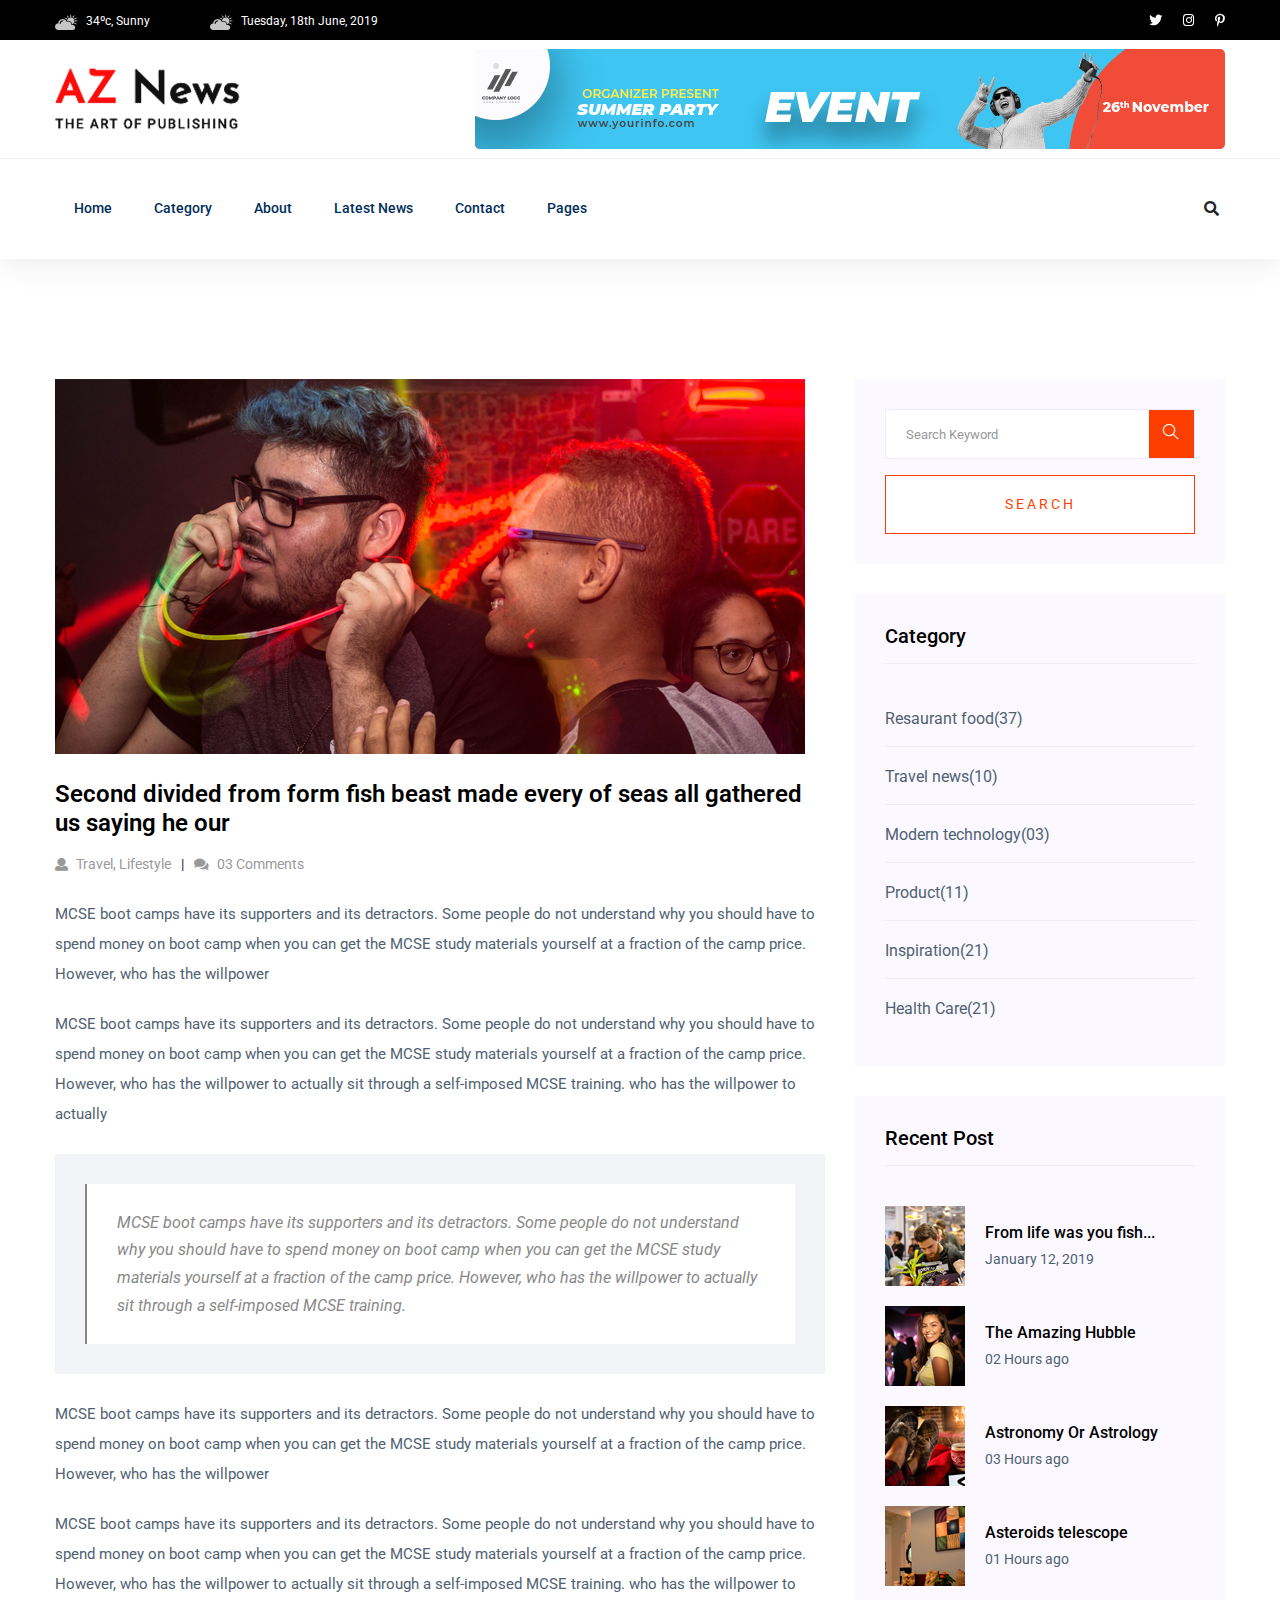
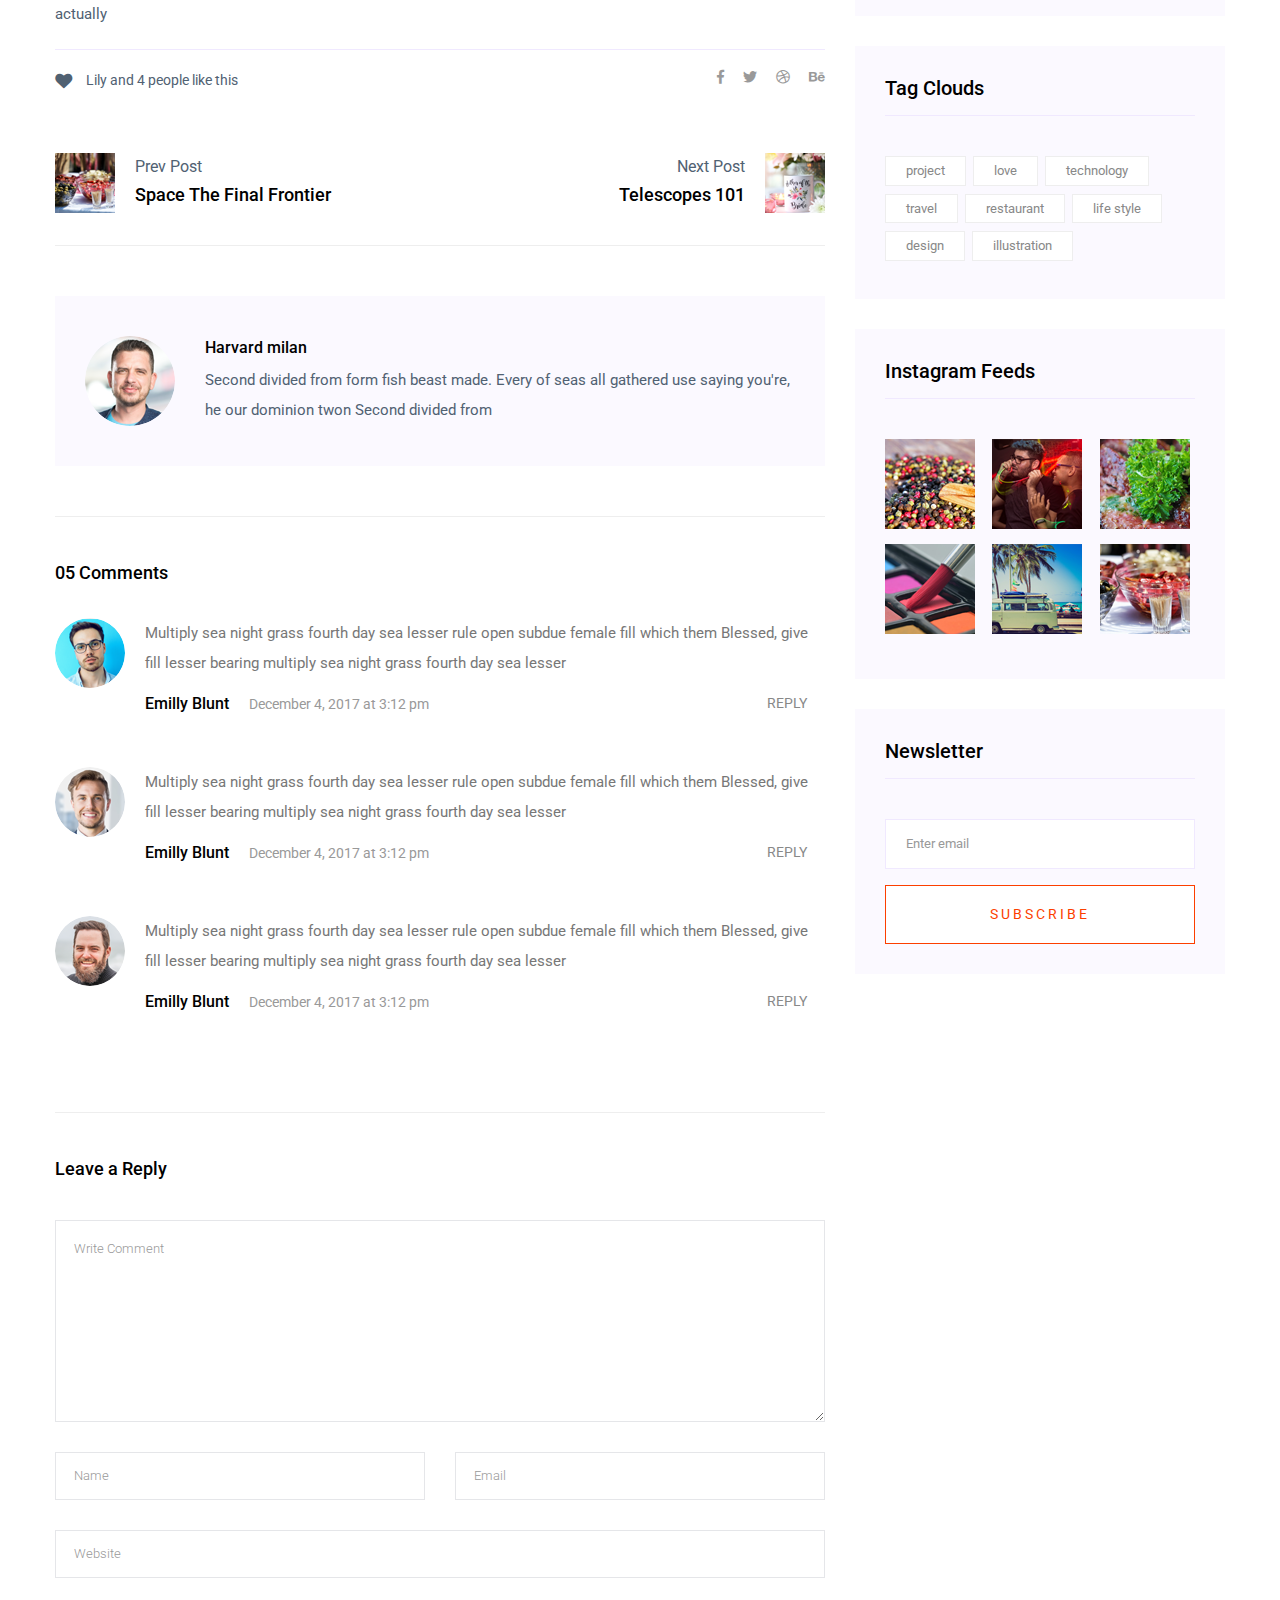
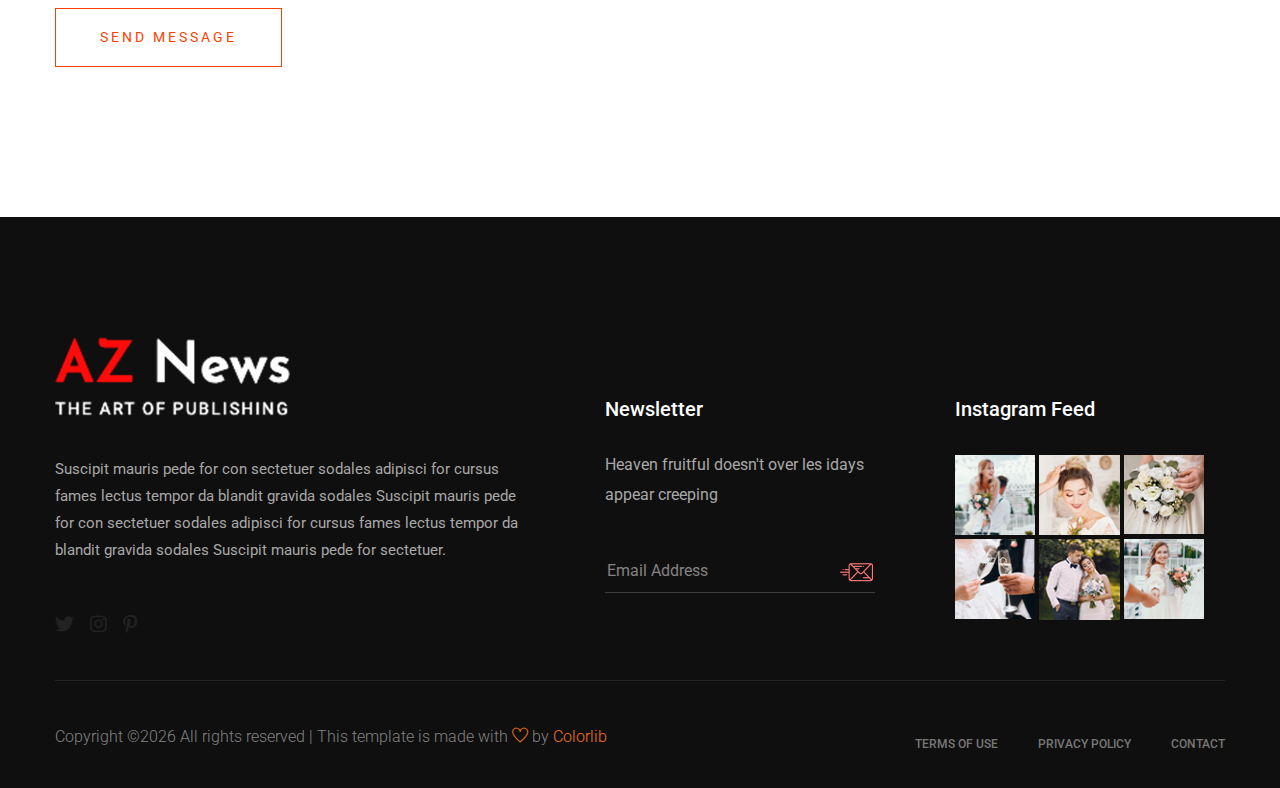
<file: single-blog.html>
<!doctype html>
<html class="no-js" lang="zxx">

<head>
   <meta charset="utf-8">
   <meta http-equiv="x-ua-compatible" content="ie=edge">
   <title>News HTML-5 Template </title>
   <meta name="description" content="">
   <meta name="viewport" content="width=device-width, initial-scale=1">

   <!-- <link rel="manifest" href="site.webmanifest"> -->
   <link rel="shortcut icon" type="image/x-icon" href="assets/img/favicon.png">
   <!-- Place favicon.ico in the root directory -->
  
  <!-- CSS here -->
  <link rel="stylesheet" href="assets/css/bootstrap.min.css">
  <link rel="stylesheet" href="assets/css/owl.carousel.min.css">
  <link rel="stylesheet" href="assets/css/slicknav.css">
  <link rel="stylesheet" href="assets/css/animate.min.css">
  <link rel="stylesheet" href="assets/css/magnific-popup.css">
  <link rel="stylesheet" href="assets/css/fontawesome-all.min.css">
  <link rel="stylesheet" href="assets/css/themify-icons.css">
  <link rel="stylesheet" href="assets/css/slick.css">
  <link rel="stylesheet" href="assets/css/nice-select.css">
  <link rel="stylesheet" href="assets/css/style.css">
  <link rel="stylesheet" href="assets/css/responsive.css">
</head>

<body>
   <header>
      <!-- Header Start -->
     <div class="header-area">
          <div class="main-header ">
              <div class="header-top black-bg d-none d-md-block">
                 <div class="container">
                     <div class="col-xl-12">
                          <div class="row d-flex justify-content-between align-items-center">
                              <div class="header-info-left">
                                  <ul>     
                                      <li><img src="assets/img/icon/header_icon1.png" alt="">34ºc, Sunny </li>
                                      <li><img src="assets/img/icon/header_icon1.png" alt="">Tuesday, 18th June, 2019</li>
                                  </ul>
                              </div>
                              <div class="header-info-right">
                                  <ul class="header-social">    
                                      <li><a href="#"><i class="fab fa-twitter"></i></a></li>
                                      <li><a href="#"><i class="fab fa-instagram"></i></a></li>
                                     <li> <a href="#"><i class="fab fa-pinterest-p"></i></a></li>
                                  </ul>
                              </div>
                          </div>
                     </div>
                 </div>
              </div>
              <div class="header-mid d-none d-md-block">
                 <div class="container">
                      <div class="row d-flex align-items-center">
                          <!-- Logo -->
                          <div class="col-xl-3 col-lg-3 col-md-3">
                              <div class="logo">
                                  <a href="index.html"><img src="assets/img/logo/logo.png" alt=""></a>
                              </div>
                          </div>
                          <div class="col-xl-9 col-lg-9 col-md-9">
                              <div class="header-banner f-right ">
                                  <img src="assets/img/hero/header_card.jpg" alt="">
                              </div>
                          </div>
                      </div>
                 </div>
              </div>
             <div class="header-bottom header-sticky">
                  <div class="container">
                      <div class="row align-items-center">
                          <div class="col-xl-10 col-lg-10 col-md-12 header-flex">
                              <!-- sticky -->
                                  <div class="sticky-logo">
                                      <a href="index.html"><img src="assets/img/logo/logo.png" alt=""></a>
                                  </div>
                              <!-- Main-menu -->
                              <div class="main-menu d-none d-md-block">
                                  <nav>                  
                                      <ul id="navigation">    
                                          <li><a href="index.html">Home</a></li>
                                          <li><a href="categori.html">Category</a></li>
                                          <li><a href="about.html">About</a></li>
                                          <li><a href="latest_news.html">Latest News</a></li>
                                          <li><a href="contact.html">Contact</a></li>
                                          <li><a href="#">Pages</a>
                                              <ul class="submenu">
                                                  <li><a href="elements.html">Element</a></li>
                                                  <li><a href="blog.html">Blog</a></li>
                                                  <li><a href="single-blog.html">Blog Details</a></li>
                                                  <li><a href="details.html">Categori Details</a></li>
                                              </ul>
                                          </li>
                                      </ul>
                                  </nav>
                              </div>
                          </div>             
                          <div class="col-xl-2 col-lg-2 col-md-4">
                              <div class="header-right-btn f-right d-none d-lg-block">
                                  <i class="fas fa-search special-tag"></i>
                                  <div class="search-box">
                                      <form action="#">
                                          <input type="text" placeholder="Search">
                                          
                                      </form>
                                  </div>
                              </div>
                          </div>
                          <!-- Mobile Menu -->
                          <div class="col-12">
                              <div class="mobile_menu d-block d-md-none"></div>
                          </div>
                      </div>
                  </div>
             </div>
          </div>
     </div>
      <!-- Header End -->
  </header>
     
   <!--================Blog Area =================-->
   <section class="blog_area single-post-area section-padding">
      <div class="container">
         <div class="row">
            <div class="col-lg-8 posts-list">
               <div class="single-post">
                  <div class="feature-img">
                     <img class="img-fluid" src="assets/img/blog/single_blog_1.png" alt="">
                  </div>
                  <div class="blog_details">
                     <h2>Second divided from form fish beast made every of seas
                        all gathered us saying he our
                     </h2>
                     <ul class="blog-info-link mt-3 mb-4">
                        <li><a href="#"><i class="fa fa-user"></i> Travel, Lifestyle</a></li>
                        <li><a href="#"><i class="fa fa-comments"></i> 03 Comments</a></li>
                     </ul>
                     <p class="excert">
                        MCSE boot camps have its supporters and its detractors. Some people do not understand why you
                        should have to spend money on boot camp when you can get the MCSE study materials yourself at a
                        fraction of the camp price. However, who has the willpower
                     </p>
                     <p>
                        MCSE boot camps have its supporters and its detractors. Some people do not understand why you
                        should have to spend money on boot camp when you can get the MCSE study materials yourself at a
                        fraction of the camp price. However, who has the willpower to actually sit through a
                        self-imposed MCSE training. who has the willpower to actually
                     </p>
                     <div class="quote-wrapper">
                        <div class="quotes">
                           MCSE boot camps have its supporters and its detractors. Some people do not understand why you
                           should have to spend money on boot camp when you can get the MCSE study materials yourself at
                           a fraction of the camp price. However, who has the willpower to actually sit through a
                           self-imposed MCSE training.
                        </div>
                     </div>
                     <p>
                        MCSE boot camps have its supporters and its detractors. Some people do not understand why you
                        should have to spend money on boot camp when you can get the MCSE study materials yourself at a
                        fraction of the camp price. However, who has the willpower
                     </p>
                     <p>
                        MCSE boot camps have its supporters and its detractors. Some people do not understand why you
                        should have to spend money on boot camp when you can get the MCSE study materials yourself at a
                        fraction of the camp price. However, who has the willpower to actually sit through a
                        self-imposed MCSE training. who has the willpower to actually
                     </p>
                  </div>
               </div>
               <div class="navigation-top">
                  <div class="d-sm-flex justify-content-between text-center">
                     <p class="like-info"><span class="align-middle"><i class="fa fa-heart"></i></span> Lily and 4
                        people like this</p>
                     <div class="col-sm-4 text-center my-2 my-sm-0">
                        <!-- <p class="comment-count"><span class="align-middle"><i class="fa fa-comment"></i></span> 06 Comments</p> -->
                     </div>
                     <ul class="social-icons">
                        <li><a href="#"><i class="fab fa-facebook-f"></i></a></li>
                        <li><a href="#"><i class="fab fa-twitter"></i></a></li>
                        <li><a href="#"><i class="fab fa-dribbble"></i></a></li>
                        <li><a href="#"><i class="fab fa-behance"></i></a></li>
                     </ul>
                  </div>
                  <div class="navigation-area">
                     <div class="row">
                        <div
                           class="col-lg-6 col-md-6 col-12 nav-left flex-row d-flex justify-content-start align-items-center">
                           <div class="thumb">
                              <a href="#">
                                 <img class="img-fluid" src="assets/img/post/preview.png" alt="">
                              </a>
                           </div>
                           <div class="arrow">
                              <a href="#">
                                 <span class="lnr text-white ti-arrow-left"></span>
                              </a>
                           </div>
                           <div class="detials">
                              <p>Prev Post</p>
                              <a href="#">
                                 <h4>Space The Final Frontier</h4>
                              </a>
                           </div>
                        </div>
                        <div
                           class="col-lg-6 col-md-6 col-12 nav-right flex-row d-flex justify-content-end align-items-center">
                           <div class="detials">
                              <p>Next Post</p>
                              <a href="#">
                                 <h4>Telescopes 101</h4>
                              </a>
                           </div>
                           <div class="arrow">
                              <a href="#">
                                 <span class="lnr text-white ti-arrow-right"></span>
                              </a>
                           </div>
                           <div class="thumb">
                              <a href="#">
                                 <img class="img-fluid" src="assets/img/post/next.png" alt="">
                              </a>
                           </div>
                        </div>
                     </div>
                  </div>
               </div>
               <div class="blog-author">
                  <div class="media align-items-center">
                     <img src="assets/img/blog/author.png" alt="">
                     <div class="media-body">
                        <a href="#">
                           <h4>Harvard milan</h4>
                        </a>
                        <p>Second divided from form fish beast made. Every of seas all gathered use saying you're, he
                           our dominion twon Second divided from</p>
                     </div>
                  </div>
               </div>
               <div class="comments-area">
                  <h4>05 Comments</h4>
                  <div class="comment-list">
                     <div class="single-comment justify-content-between d-flex">
                        <div class="user justify-content-between d-flex">
                           <div class="thumb">
                              <img src="assets/img/comment/comment_1.png" alt="">
                           </div>
                           <div class="desc">
                              <p class="comment">
                                 Multiply sea night grass fourth day sea lesser rule open subdue female fill which them
                                 Blessed, give fill lesser bearing multiply sea night grass fourth day sea lesser
                              </p>
                              <div class="d-flex justify-content-between">
                                 <div class="d-flex align-items-center">
                                    <h5>
                                       <a href="#">Emilly Blunt</a>
                                    </h5>
                                    <p class="date">December 4, 2017 at 3:12 pm </p>
                                 </div>
                                 <div class="reply-btn">
                                    <a href="#" class="btn-reply text-uppercase">reply</a>
                                 </div>
                              </div>
                           </div>
                        </div>
                     </div>
                  </div>
                  <div class="comment-list">
                     <div class="single-comment justify-content-between d-flex">
                        <div class="user justify-content-between d-flex">
                           <div class="thumb">
                              <img src="assets/img/comment/comment_2.png" alt="">
                           </div>
                           <div class="desc">
                              <p class="comment">
                                 Multiply sea night grass fourth day sea lesser rule open subdue female fill which them
                                 Blessed, give fill lesser bearing multiply sea night grass fourth day sea lesser
                              </p>
                              <div class="d-flex justify-content-between">
                                 <div class="d-flex align-items-center">
                                    <h5>
                                       <a href="#">Emilly Blunt</a>
                                    </h5>
                                    <p class="date">December 4, 2017 at 3:12 pm </p>
                                 </div>
                                 <div class="reply-btn">
                                    <a href="#" class="btn-reply text-uppercase">reply</a>
                                 </div>
                              </div>
                           </div>
                        </div>
                     </div>
                  </div>
                  <div class="comment-list">
                     <div class="single-comment justify-content-between d-flex">
                        <div class="user justify-content-between d-flex">
                           <div class="thumb">
                              <img src="assets/img/comment/comment_3.png" alt="">
                           </div>
                           <div class="desc">
                              <p class="comment">
                                 Multiply sea night grass fourth day sea lesser rule open subdue female fill which them
                                 Blessed, give fill lesser bearing multiply sea night grass fourth day sea lesser
                              </p>
                              <div class="d-flex justify-content-between">
                                 <div class="d-flex align-items-center">
                                    <h5>
                                       <a href="#">Emilly Blunt</a>
                                    </h5>
                                    <p class="date">December 4, 2017 at 3:12 pm </p>
                                 </div>
                                 <div class="reply-btn">
                                    <a href="#" class="btn-reply text-uppercase">reply</a>
                                 </div>
                              </div>
                           </div>
                        </div>
                     </div>
                  </div>
               </div>
               <div class="comment-form">
                  <h4>Leave a Reply</h4>
                  <form class="form-contact comment_form" action="#" id="commentForm">
                     <div class="row">
                        <div class="col-12">
                           <div class="form-group">
                              <textarea class="form-control w-100" name="comment" id="comment" cols="30" rows="9"
                                 placeholder="Write Comment"></textarea>
                           </div>
                        </div>
                        <div class="col-sm-6">
                           <div class="form-group">
                              <input class="form-control" name="name" id="name" type="text" placeholder="Name">
                           </div>
                        </div>
                        <div class="col-sm-6">
                           <div class="form-group">
                              <input class="form-control" name="email" id="email" type="email" placeholder="Email">
                           </div>
                        </div>
                        <div class="col-12">
                           <div class="form-group">
                              <input class="form-control" name="website" id="website" type="text" placeholder="Website">
                           </div>
                        </div>
                     </div>
                     <div class="form-group">
                        <button type="submit" class="button button-contactForm btn_1 boxed-btn">Send Message</button>
                     </div>
                  </form>
               </div>
            </div>
            <div class="col-lg-4">
               <div class="blog_right_sidebar">
                  <aside class="single_sidebar_widget search_widget">
                     <form action="#">
                        <div class="form-group">
                           <div class="input-group mb-3">
                              <input type="text" class="form-control" placeholder='Search Keyword'
                                 onfocus="this.placeholder = ''" onblur="this.placeholder = 'Search Keyword'">
                              <div class="input-group-append">
                                 <button class="btns" type="button"><i class="ti-search"></i></button>
                              </div>
                           </div>
                        </div>
                        <button class="button rounded-0 primary-bg text-white w-100 btn_1 boxed-btn"
                           type="submit">Search</button>
                     </form>
                  </aside>
                  <aside class="single_sidebar_widget post_category_widget">
                     <h4 class="widget_title">Category</h4>
                     <ul class="list cat-list">
                        <li>
                           <a href="#" class="d-flex">
                              <p>Resaurant food</p>
                              <p>(37)</p>
                           </a>
                        </li>
                        <li>
                           <a href="#" class="d-flex">
                              <p>Travel news</p>
                              <p>(10)</p>
                           </a>
                        </li>
                        <li>
                           <a href="#" class="d-flex">
                              <p>Modern technology</p>
                              <p>(03)</p>
                           </a>
                        </li>
                        <li>
                           <a href="#" class="d-flex">
                              <p>Product</p>
                              <p>(11)</p>
                           </a>
                        </li>
                        <li>
                           <a href="#" class="d-flex">
                              <p>Inspiration</p>
                              <p>(21)</p>
                           </a>
                        </li>
                        <li>
                           <a href="#" class="d-flex">
                              <p>Health Care</p>
                              <p>(21)</p>
                           </a>
                        </li>
                     </ul>
                  </aside>
                  <aside class="single_sidebar_widget popular_post_widget">
                     <h3 class="widget_title">Recent Post</h3>
                     <div class="media post_item">
                        <img src="assets/img/post/post_1.png" alt="post">
                        <div class="media-body">
                           <a href="single-blog.html">
                              <h3>From life was you fish...</h3>
                           </a>
                           <p>January 12, 2019</p>
                        </div>
                     </div>
                     <div class="media post_item">
                        <img src="assets/img/post/post_2.png" alt="post">
                        <div class="media-body">
                           <a href="single-blog.html">
                              <h3>The Amazing Hubble</h3>
                           </a>
                           <p>02 Hours ago</p>
                        </div>
                     </div>
                     <div class="media post_item">
                        <img src="assets/img/post/post_3.png" alt="post">
                        <div class="media-body">
                           <a href="single-blog.html">
                              <h3>Astronomy Or Astrology</h3>
                           </a>
                           <p>03 Hours ago</p>
                        </div>
                     </div>
                     <div class="media post_item">
                        <img src="assets/img/post/post_4.png" alt="post">
                        <div class="media-body">
                           <a href="single-blog.html">
                              <h3>Asteroids telescope</h3>
                           </a>
                           <p>01 Hours ago</p>
                        </div>
                     </div>
                  </aside>
                  <aside class="single_sidebar_widget tag_cloud_widget">
                     <h4 class="widget_title">Tag Clouds</h4>
                     <ul class="list">
                        <li>
                           <a href="#">project</a>
                        </li>
                        <li>
                           <a href="#">love</a>
                        </li>
                        <li>
                           <a href="#">technology</a>
                        </li>
                        <li>
                           <a href="#">travel</a>
                        </li>
                        <li>
                           <a href="#">restaurant</a>
                        </li>
                        <li>
                           <a href="#">life style</a>
                        </li>
                        <li>
                           <a href="#">design</a>
                        </li>
                        <li>
                           <a href="#">illustration</a>
                        </li>
                     </ul>
                  </aside>
                  <aside class="single_sidebar_widget instagram_feeds">
                     <h4 class="widget_title">Instagram Feeds</h4>
                     <ul class="instagram_row flex-wrap">
                        <li>
                           <a href="#">
                              <img class="img-fluid" src="assets/img/post/post_5.png" alt="">
                           </a>
                        </li>
                        <li>
                           <a href="#">
                              <img class="img-fluid" src="assets/img/post/post_6.png" alt="">
                           </a>
                        </li>
                        <li>
                           <a href="#">
                              <img class="img-fluid" src="assets/img/post/post_7.png" alt="">
                           </a>
                        </li>
                        <li>
                           <a href="#">
                              <img class="img-fluid" src="assets/img/post/post_8.png" alt="">
                           </a>
                        </li>
                        <li>
                           <a href="#">
                              <img class="img-fluid" src="assets/img/post/post_9.png" alt="">
                           </a>
                        </li>
                        <li>
                           <a href="#">
                              <img class="img-fluid" src="assets/img/post/post_10.png" alt="">
                           </a>
                        </li>
                     </ul>
                  </aside>
                  <aside class="single_sidebar_widget newsletter_widget">
                     <h4 class="widget_title">Newsletter</h4>
                     <form action="#">
                        <div class="form-group">
                           <input type="email" class="form-control" onfocus="this.placeholder = ''"
                              onblur="this.placeholder = 'Enter email'" placeholder='Enter email' required>
                        </div>
                        <button class="button rounded-0 primary-bg text-white w-100 btn_1 boxed-btn"
                           type="submit">Subscribe</button>
                     </form>
                  </aside>
               </div>
            </div>
         </div>
      </div>
   </section>
   <!--================ Blog Area end =================-->

   <footer>
      <!-- Footer Start-->
      <div class="footer-area footer-padding fix">
           <div class="container">
               <div class="row d-flex justify-content-between">
                   <div class="col-xl-5 col-lg-5 col-md-7 col-sm-12">
                       <div class="single-footer-caption">
                           <div class="single-footer-caption">
                               <!-- logo -->
                               <div class="footer-logo">
                                   <a href="index.html"><img src="assets/img/logo/logo2_footer.png" alt=""></a>
                               </div>
                               <div class="footer-tittle">
                                   <div class="footer-pera">
                                       <p>Suscipit mauris pede for con sectetuer sodales adipisci for cursus fames lectus tempor da blandit gravida sodales  Suscipit mauris pede for con sectetuer sodales adipisci for cursus fames lectus tempor da blandit gravida sodales  Suscipit mauris pede for sectetuer.</p>
                                   </div>
                               </div>
                               <!-- social -->
                               <div class="footer-social">
                                   <a href="#"><i class="fab fa-twitter"></i></a>
                                   <a href="#"><i class="fab fa-instagram"></i></a>
                                   <a href="#"><i class="fab fa-pinterest-p"></i></a>
                               </div>
                           </div>
                       </div>
                   </div>
                   <div class="col-xl-3 col-lg-3 col-md-4  col-sm-6">
                       <div class="single-footer-caption mt-60">
                           <div class="footer-tittle">
                               <h4>Newsletter</h4>
                               <p>Heaven fruitful doesn't over les idays appear creeping</p>
                               <!-- Form -->
                               <div class="footer-form" >
                                   <div id="mc_embed_signup">
                                       <form target="_blank" action="https://spondonit.us12.list-manage.com/subscribe/post?u=1462626880ade1ac87bd9c93a&amp;id=92a4423d01"
                                       method="get" class="subscribe_form relative mail_part">
                                           <input type="email" name="email" id="newsletter-form-email" placeholder="Email Address"
                                           class="placeholder hide-on-focus" onfocus="this.placeholder = ''"
                                           onblur="this.placeholder = ' Email Address '">
                                           <div class="form-icon">
                                           <button type="submit" name="submit" id="newsletter-submit"
                                           class="email_icon newsletter-submit button-contactForm"><img src="assets/img/logo/form-iocn.png" alt=""></button>
                                           </div>
                                           <div class="mt-10 info"></div>
                                       </form>
                                   </div>
                               </div>
                           </div>
                       </div>
                   </div>
                   <div class="col-xl-3 col-lg-3 col-md-5 col-sm-6">
                       <div class="single-footer-caption mb-50 mt-60">
                           <div class="footer-tittle">
                               <h4>Instagram Feed</h4>
                           </div>
                           <div class="instagram-gellay">
                               <ul class="insta-feed">
                                   <li><a href="#"><img src="assets/img/post/instra1.jpg" alt=""></a></li>
                                   <li><a href="#"><img src="assets/img/post/instra2.jpg" alt=""></a></li>
                                   <li><a href="#"><img src="assets/img/post/instra3.jpg" alt=""></a></li>
                                   <li><a href="#"><img src="assets/img/post/instra4.jpg" alt=""></a></li>
                                   <li><a href="#"><img src="assets/img/post/instra5.jpg" alt=""></a></li>
                                   <li><a href="#"><img src="assets/img/post/instra6.jpg" alt=""></a></li>
                               </ul>
                           </div>
                       </div>
                   </div>
               </div>
           </div>
       </div>
      <!-- footer-bottom aera -->
      <div class="footer-bottom-area">
          <div class="container">
              <div class="footer-border">
                   <div class="row d-flex align-items-center justify-content-between">
                       <div class="col-lg-6">
                           <div class="footer-copy-right">
                               <p><!-- Link back to Colorlib can't be removed. Template is licensed under CC BY 3.0. -->
  Copyright &copy;<script>document.write(new Date().getFullYear());</script> All rights reserved | This template is made with <i class="ti-heart" aria-hidden="true"></i> by <a href="https://colorlib.com" target="_blank">Colorlib</a>
  <!-- Link back to Colorlib can't be removed. Template is licensed under CC BY 3.0. --></p>
                           </div>
                       </div>
                       <div class="col-lg-6">
                           <div class="footer-menu f-right">
                               <ul>                             
                                   <li><a href="#">Terms of use</a></li>
                                   <li><a href="#">Privacy Policy</a></li>
                                   <li><a href="#">Contact</a></li>
                               </ul>
                           </div>
                       </div>
                   </div>
              </div>
          </div>
      </div>
      <!-- Footer End-->
  </footer>
   
<!-- JS here -->
	
		<!-- All JS Custom Plugins Link Here here -->
      <script src="./assets/js/vendor/modernizr-3.5.0.min.js"></script>
		<script src="./assets/js/bootstrap.min.js"></script>
      <script src="./assets/js/popper.min.js"></script>
      <script src="./assets/js/bootstrap.min.js"></script>
	   <!-- Jquery Mobile Menu -->
      <script src="./assets/js/jquery.slicknav.min.js"></script>

		<!-- Jquery Slick , Owl-Carousel Plugins -->
      <script src="./assets/js/owl.carousel.min.js"></script>
      <script src="./assets/js/slick.min.js"></script>
      <!-- Date Picker -->
      <script src="./assets/js/gijgo.min.js"></script>
		<!-- One Page, Animated-HeadLin -->
      <script src="./assets/js/wow.min.js"></script>
		<script src="./assets/js/animated.headline.js"></script>
      <script src="./assets/js/jquery.magnific-popup.js"></script>

		<!-- Scrollup, nice-select, sticky -->
      <script src="./assets/js/jquery.scrollUp.min.js"></script>
      <script src="./assets/js/jquery.nice-select.min.js"></script>
		<script src="./assets/js/jquery.sticky.js"></script>
        
        <!-- contact js -->
        <script src="./assets/js/contact.js"></script>
        <script src="./assets/js/jquery.form.js"></script>
        <script src="./assets/js/jquery.validate.min.js"></script>
        <script src="./assets/js/mail-script.js"></script>
        <script src="./assets/js/jquery.ajaxchimp.min.js"></script>
        
		<!-- Jquery Plugins, main Jquery -->	
        <script src="./assets/js/plugins.js"></script>
        <script src="./assets/js/main.js"></script>
        
</body>

</html>
</file>
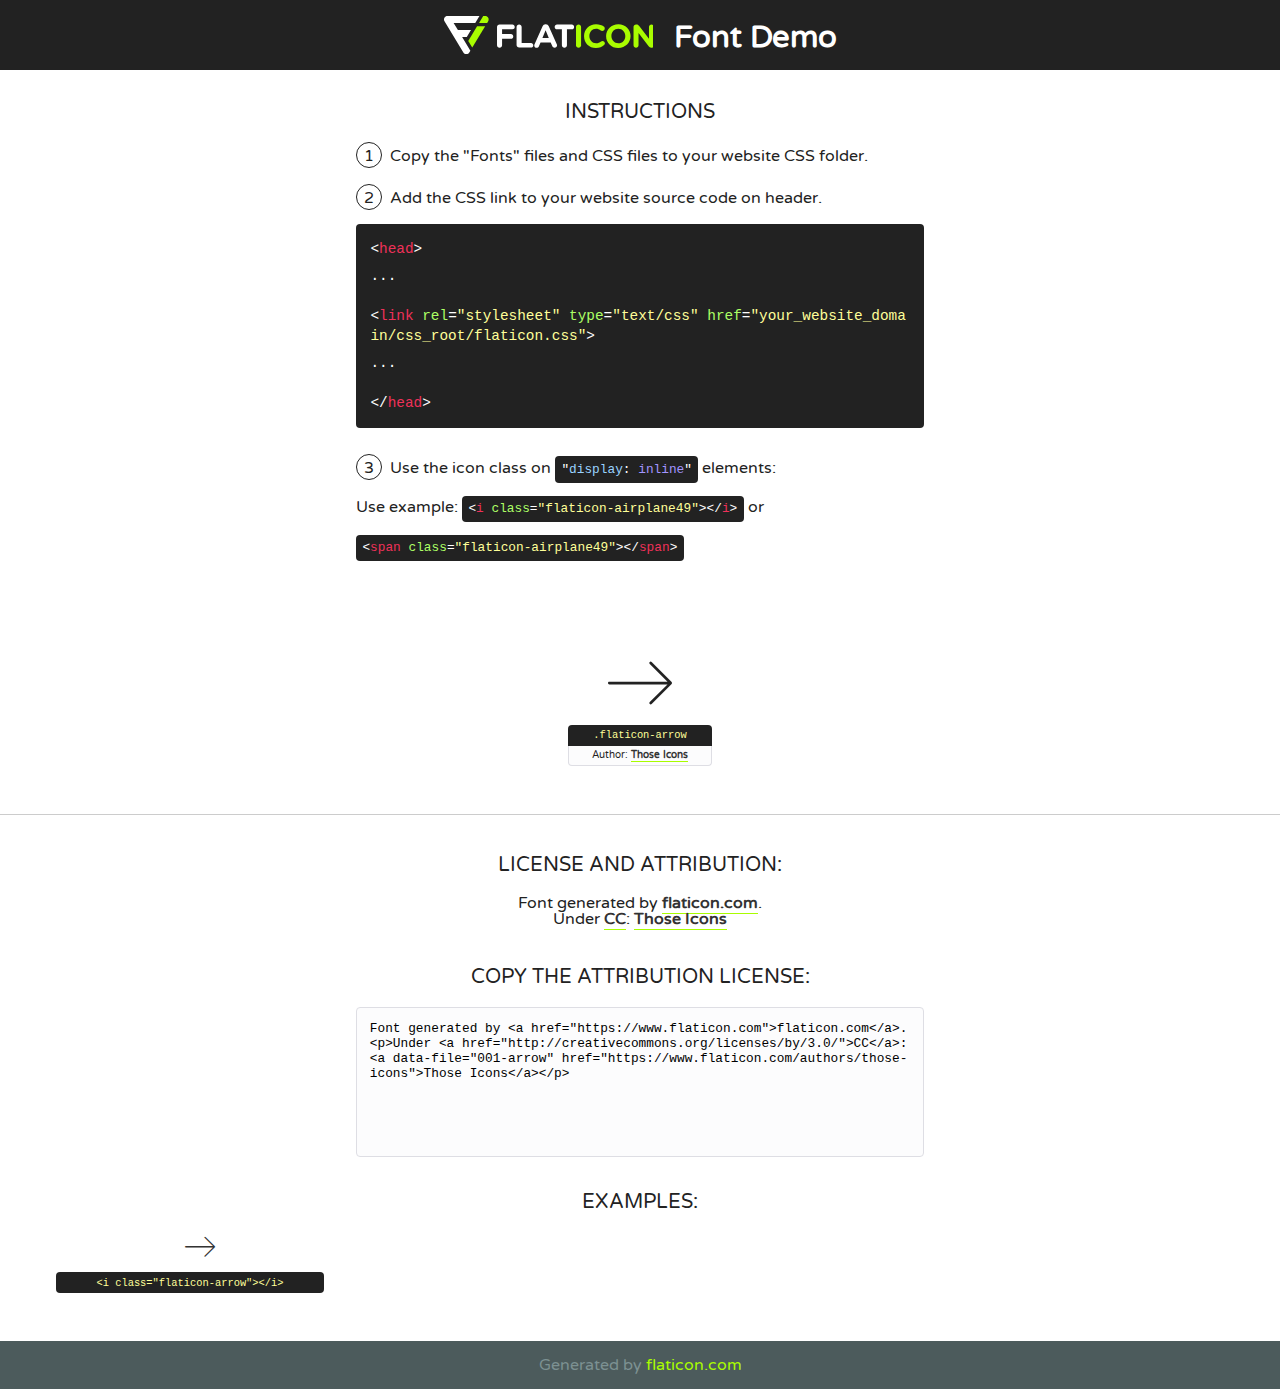
<file: assets/fonts/flaticon.html>
<!DOCTYPE html>
<!--
  Flaticon icon font: Flaticon
  Creation date: 10/02/2020 05:05
-->
<html>
<!DOCTYPE html>
<html>

<head>
    <title>Flaticon WebFont</title>
    <link href="http://fonts.googleapis.com/css?family=Varela+Round" rel="stylesheet" type="text/css" />
    <link rel="stylesheet" type="text/css" href="flaticon.css">
    <meta charset="UTF-8">
    <style>
    html, body, div, span, applet, object, iframe,
    h1, h2, h3, h4, h5, h6, p, blockquote, pre,
    a, abbr, acronym, address, big, cite, code,
    del, dfn, em, img, ins, kbd, q, s, samp,
    small, strike, strong, sub, sup, tt, var,
    b, u, i, center,
    dl, dt, dd, ol, ul, li,
    fieldset, form, label, legend,
    table, caption, tbody, tfoot, thead, tr, th, td,
    article, aside, canvas, details, embed, 
    figure, figcaption, footer, header, hgroup, 
    menu, nav, output, ruby, section, summary,
    time, mark, audio, video {
        margin: 0;
        padding: 0;
        border: 0;
        font-size: 100%;
        font: inherit;
        vertical-align: baseline;
    }
    /* HTML5 display-role reset for older browsers */
    article, aside, details, figcaption, figure, 
    footer, header, hgroup, menu, nav, section {
        display: block;
    }
    body {
        line-height: 1;
    }
    ol, ul {
        list-style: none;
    }
    blockquote, q {
        quotes: none;
    }
    blockquote:before, blockquote:after,
    q:before, q:after {
        content: '';
        content: none;
    }
    table {
        border-collapse: collapse;
        border-spacing: 0;
    }
    body {
        font-family: 'Varela Round', Helvetica, Arial, sans-serif;
        font-size: 16px;
        color: #222;
    }
    a {
        color: #333;
        border-bottom: 1px solid #a9fd00;
        font-weight: bold;
        text-decoration: none;
    }
    * {
        -moz-box-sizing: border-box;
        -webkit-box-sizing: border-box;
        box-sizing: border-box;
        margin: 0;
        padding: 0;
    }
    [class^="flaticon-"]:before, [class*=" flaticon-"]:before, [class^="flaticon-"]:after, [class*=" flaticon-"]:after {
        font-family: Flaticon;
        font-size: 30px;
        font-style: normal;
        margin-left: 20px;
        color: #333;
    }
    .wrapper {
        max-width: 600px;
        margin: auto;
        padding: 0 1em;
    }
    .title {
        font-size: 1.25em;
        text-align: center;
        margin-bottom: 1em;
        text-transform: uppercase;
    }
    header {
        text-align: center;
        background-color: #222;
        color: #fff;
        padding: 1em;
    }
    header .logo {
        width: 210px;
        height: 38px;
        display: inline-block;
        vertical-align: middle;
        margin-right: 1em;
        border: none;
    }
    header strong {
        font-size: 1.95em;
        font-weight: bold;
        vertical-align: middle;
        margin-top: 5px;
        display: inline-block;
    }
    .demo {
        margin: 2em auto;
        line-height: 1.25em;
    }
    .demo ul li {
        margin-bottom: 1em;
    }
    .demo ul li .num {
        color: #222;
        border-radius: 20px;
        display: inline-block;
        width: 26px;
        padding: 3px;
        height: 26px;
        text-align: center;
        margin-right: 0.5em;
        border: 1px solid #222;
    }
    .demo ul li code {
        background-color: #222;
        border-radius: 4px;
        padding: 0.25em 0.5em;
        display: inline-block;
        color: #fff;
        font-family: Consolas,Monaco,Lucida Console,Liberation Mono,DejaVu Sans Mono,Bitstream Vera Sans Mono,Courier New, monospace;
        font-weight: lighter;
        margin-top: 1em;
        font-size: 0.8em;
        word-break: break-all;
    }
    .demo ul li code.big {
        padding: 1em;
        font-size: 0.9em;
    }
    .demo ul li code .red {
        color: #EF3159;
    }
    .demo ul li code .green {
        color: #ACFF65;
    }
    .demo ul li code .yellow {
        color: #FFFF99;
    }
    .demo ul li code .blue {
        color: #99D3FF;
    }
    .demo ul li code .purple {
        color: #A295FF;
    }
    .demo ul li code .dots {
        margin-top: 0.5em;
        display: block;
    }
    #glyphs {
        border-bottom: 1px solid #ccc;
        padding: 2em 0;
        text-align: center;
    }
    .glyph {
        display: inline-block;
        width: 9em;
        margin: 1em;
        text-align: center;
        vertical-align: top;
        background: #FFF;
    }
    .glyph .glyph-icon {
        padding: 10px;
        display: block;
        font-family:"Flaticon";
        font-size: 64px;
        line-height: 1;
    }
    .glyph .glyph-icon:before {
        font-size: 64px;
        color: #222;
        margin-left: 0;
    }
    .class-name {
        font-size: 0.65em;
        background-color: #222;
        color: #fff;
        border-radius: 4px 4px 0 0;
        padding: 0.5em;
        color: #FFFF99;
        font-family: Consolas,Monaco,Lucida Console,Liberation Mono,DejaVu Sans Mono,Bitstream Vera Sans Mono,Courier New, monospace;
    }
    .author-name {
        font-size: 0.6em;
        background-color: #fcfcfd;
        border: 1px solid #DEDEE4;
        border-top: 0;
        border-radius: 0 0 4px 4px;
        padding: 0.5em;
    }
    .class-name:last-child {
        font-size: 10px;
        color:#888;
    }
    .class-name:last-child a {
        font-size: 10px;
        color:#555;
    }
    .class-name:last-child a:hover {
        color:#a9fd00;
    }
    .glyph > input {
        display: block;
        width: 100px;
        margin: 5px auto;
        text-align: center;
        font-size: 12px;
        cursor: text;
    }
    .glyph > input.icon-input {
        font-family:"Flaticon";
        font-size: 16px;
        margin-bottom: 10px;
    }
    .attribution .title {
        margin-top: 2em;
    }
    .attribution textarea {
        background-color: #fcfcfd;
        padding: 1em;
        border: none;
        box-shadow: none;
        border: 1px solid #DEDEE4;
        border-radius: 4px;
        resize: none;
        width: 100%;
        height: 150px;
        font-size: 0.8em;
        font-family: Consolas,Monaco,Lucida Console,Liberation Mono,DejaVu Sans Mono,Bitstream Vera Sans Mono,Courier New, monospace;
        -webkit-appearance: none;
    }
    .iconsuse {
        margin: 2em auto;
        text-align: center;
        max-width: 1200px;
    }
    .iconsuse:after {
        content: '';
        display: table;
        clear: both;
    }
    .iconsuse .image {
        float: left;
        width: 25%;
        padding: 0 1em;
    }
    .iconsuse .image p {
        margin-bottom: 1em;
    }
    .iconsuse .image span {
        display: block;
        font-size: 0.65em;
        background-color: #222;
        color: #fff;
        border-radius: 4px;
        padding: 0.5em;
        color: #FFFF99;
        margin-top: 1em;
        font-family: Consolas,Monaco,Lucida Console,Liberation Mono,DejaVu Sans Mono,Bitstream Vera Sans Mono,Courier New, monospace;
    }
    #footer {
        text-align: center;
        background-color: #4C5B5C;
        color: #7c9192;
        padding: 1em;
    }
    #footer a {
        border: none;
        color: #a9fd00;
        font-weight: normal;
    }
    @media (max-width: 960px) {
        .iconsuse .image {
            width: 50%;
        }
    }
    @media (max-width: 560px) {
        .iconsuse .image {
            width: 100%;
        }
    }
    </style>
</head>

<body class="characters-off">

    <header>
        <a href="https://www.flaticon.com" target="_blank" class="logo">
            <svg version="1.1" xmlns="http://www.w3.org/2000/svg" xmlns:xlink="http://www.w3.org/1999/xlink" xmlns:a="http://ns.adobe.com/AdobeSVGViewerExtensions/3.0/" viewBox="0 0 560.875 102.036" enable-background="new 0 0 560.875 102.036" xml:space="preserve">
                <defs>
                </defs>
                <g>
                    <g class="letters">
                        <path fill="#ffffff" d="M141.596,29.675c0-3.777,2.985-6.767,6.764-6.767h34.438c3.426,0,6.15,2.728,6.15,6.15
                        c0,3.43-2.724,6.149-6.15,6.149h-27.674v13.091h23.719c3.429,0,6.151,2.724,6.151,6.15c0,3.43-2.723,6.149-6.151,6.149h-23.719
                        v17.574c0,3.773-2.986,6.761-6.764,6.761c-3.779,0-6.764-2.989-6.764-6.761V29.675z"></path>
                        <path fill="#ffffff" d="M193.844,29.149c0-3.781,2.985-6.767,6.764-6.767c3.776,0,6.763,2.985,6.763,6.767v42.957h25.039
                        c3.426,0,6.149,2.726,6.149,6.153c0,3.425-2.723,6.15-6.149,6.15h-31.802c-3.779,0-6.764-2.986-6.764-6.768V29.149z"></path>
                        <path fill="#ffffff" d="M241.891,75.71l21.438-48.407c1.492-3.341,4.215-5.357,7.906-5.357h0.792
                        c3.686,0,6.323,2.017,7.815,5.357l21.439,48.407c0.436,0.967,0.701,1.845,0.701,2.723c0,3.602-2.809,6.501-6.414,6.501
                        c-3.161,0-5.269-1.845-6.499-4.655l-4.132-9.661h-27.059l-4.301,10.102c-1.144,2.631-3.426,4.214-6.237,4.214
                        c-3.517,0-6.24-2.81-6.24-6.325C241.1,77.64,241.451,76.677,241.891,75.71z M279.932,58.666l-8.521-20.297l-8.526,20.297H279.932
                        z"></path>
                        <path fill="#ffffff" d="M314.864,35.387H301.86c-3.429,0-6.239-2.813-6.239-6.238c0-3.429,2.811-6.24,6.239-6.24h39.533
                        c3.426,0,6.237,2.811,6.237,6.24c0,3.425-2.811,6.238-6.237,6.238h-13.001v42.785c0,3.773-2.99,6.761-6.764,6.761
                        c-3.779,0-6.764-2.989-6.764-6.761V35.387z"></path>
                        <path fill="#A9FD00" d="M352.615,29.149c0-3.781,2.985-6.767,6.767-6.767c3.774,0,6.761,2.985,6.761,6.767v49.024
                        c0,3.773-2.987,6.761-6.761,6.761c-3.781,0-6.767-2.989-6.767-6.761V29.149z"></path>
                        <path fill="#A9FD00" d="M374.132,53.836v-0.179c0-17.481,13.178-31.801,32.065-31.801c9.22,0,15.459,2.458,20.557,6.238
                        c1.402,1.054,2.637,2.985,2.637,5.357c0,3.692-2.985,6.59-6.681,6.59c-1.845,0-3.071-0.702-4.044-1.319
                        c-3.776-2.813-7.729-4.393-12.562-4.393c-10.364,0-17.831,8.611-17.831,19.154v0.173c0,10.542,7.291,19.329,17.831,19.329
                        c5.715,0,9.492-1.756,13.359-4.834c1.049-0.874,2.458-1.491,4.039-1.491c3.429,0,6.325,2.813,6.325,6.236
                        c0,2.106-1.056,3.78-2.282,4.834c-5.539,4.834-12.036,7.733-21.878,7.733C387.572,85.464,374.132,71.493,374.132,53.836z"></path>
                        <path fill="#A9FD00" d="M433.009,53.836v-0.179c0-17.481,13.79-31.801,32.766-31.801c18.981,0,32.592,14.143,32.592,31.628v0.173
                        c0,17.483-13.785,31.807-32.769,31.807C446.625,85.464,433.009,71.32,433.009,53.836z M484.224,53.836v-0.179
                        c0-10.539-7.725-19.326-18.626-19.326c-10.893,0-18.449,8.611-18.449,19.154v0.173c0,10.542,7.73,19.329,18.626,19.329
                        C476.676,72.986,484.224,64.378,484.224,53.836z"></path>
                        <path fill="#A9FD00" d="M506.233,29.321c0-3.774,2.99-6.763,6.767-6.763h1.401c3.252,0,5.183,1.583,7.029,3.953l26.093,34.265
                        V29.059c0-3.692,2.99-6.677,6.681-6.677c3.683,0,6.671,2.985,6.671,6.677v48.934c0,3.78-2.987,6.765-6.764,6.765h-0.436
                        c-3.257,0-5.188-1.581-7.034-3.953l-27.056-35.492v32.944c0,3.687-2.985,6.676-6.678,6.676c-3.683,0-6.673-2.989-6.673-6.676
                        V29.321z"></path>
                    </g>
                    <g class="insignia">
                        <path fill="#ffffff" d="M48.372,56.137h12.517l11.156-18.537H37.186L25.688,18.539h57.825L94.668,0H9.271
                        C5.925,0,2.842,1.801,1.198,4.716c-1.644,2.907-1.593,6.482,0.134,9.343l50.38,83.501c1.678,2.781,4.689,4.476,7.938,4.476
                        c3.246,0,6.257-1.695,7.935-4.476l2.898-4.804L48.372,56.137z"></path>
                        <g class="i">
                            <path fill="#A9FD00" d="M93.575,18.539h0.031v0.004l21.652,0.004l2.705-4.488c1.727-2.861,1.778-6.436,0.133-9.343
                            C116.454,1.801,113.371,0,110.026,0h-5.294L93.575,18.539z"></path>
                            <polygon fill="#A9FD00" points="88.291,27.356 64.725,66.486 75.519,84.404 109.942,27.356"></polygon>
                        </g>
                    </g>
                </g>
            </svg>
        </a>
        <strong>Font Demo</strong>
    </header>


    <section class="demo wrapper">

        <p class="title">Instructions</p>

        <ul>
            <li>
                <span class="num">1</span>Copy the "Fonts" files and CSS files to your website CSS folder.
            </li>
            <li>
                <span class="num">2</span>Add the CSS link to your website source code on header.
                <code class="big">
                    &lt;<span class="red">head</span>&gt;
                    <br/><span class="dots">...</span>
                    <br/>&lt;<span class="red">link</span> <span class="green">rel</span>=<span class="yellow">"stylesheet"</span> <span class="green">type</span>=<span class="yellow">"text/css"</span> <span class="green">href</span>=<span class="yellow">"your_website_domain/css_root/flaticon.css"</span>&gt;
                    <br/><span class="dots">...</span>
                    <br/>&lt;/<span class="red">head</span>&gt;
                </code>
            </li>

            <li>
                <p>
                    <span class="num">3</span>Use the icon class on <code>"<span class="blue">display</span>:<span class="purple"> inline</span>"</code> elements:
                    <br />
                    Use example: <code>&lt;<span class="red">i</span> <span class="green">class</span>=<span class="yellow">&quot;flaticon-airplane49&quot;</span>&gt;&lt;/<span class="red">i</span>&gt;</code> or <code>&lt;<span class="red">span</span> <span class="green">class</span>=<span class="yellow">&quot;flaticon-airplane49&quot;</span>&gt;&lt;/<span class="red">span</span>&gt;</code>
            </li>
        </ul>

    </section>




   <section id="glyphs">          
    
      
        <div class="glyph"><div class="glyph-icon flaticon-arrow"></div>
            <div class="class-name">.flaticon-arrow</div>
            <div class="author-name">Author: <a data-file="001-arrow" href="https://www.flaticon.com/authors/those-icons">Those Icons</a> </div> 
        </div>        
        

    </section>



    <section class="attribution wrapper"   style="text-align:center;">

      <div class="title">License and attribution:</div><div class="attrDiv">Font generated by <a href="https://www.flaticon.com">flaticon.com</a>. <div><p>Under <a href="http://creativecommons.org/licenses/by/3.0/">CC</a>: <a data-file="001-arrow" href="https://www.flaticon.com/authors/those-icons">Those Icons</a></p>  </div>
      </div>
      <div class="title">Copy the Attribution License:</div>

    <textarea onclick="this.focus();this.select();">Font generated by &lt;a href=&quot;https://www.flaticon.com&quot;&gt;flaticon.com&lt;/a&gt;. <p>Under <a href="http://creativecommons.org/licenses/by/3.0/">CC</a>: <a data-file="001-arrow" href="https://www.flaticon.com/authors/those-icons">Those Icons</a></p>  
     </textarea>

    </section>

    <section class="iconsuse">

          <div class="title">Examples:</div>            
             
            <div class="image">
                <p>
                    <i class="glyph-icon flaticon-arrow"></i> 
                    <span>&lt;i class=&quot;flaticon-arrow&quot;&gt;&lt;/i&gt;</span>
                </p>
            </div>
                       
        </div>
                            
    </section>

<div id="footer">
    <div>Generated by <a href="https://www.flaticon.com">flaticon.com</a>
    </div>
</div>



</body>
</html>
</file>
<file: assets/css/ticker-style.css>
/* Ticker Styling */
.ticker-wrapper.has-js {
    margin: 0;
    padding: 0;
    width: 780px;
    height: 32px;
    display: block;
    -webkit-border-radius: 15px;
    -moz-border-radius: 15px;
    border-radius: 15px;
    background-color:inherit;
    font-size: inherit;
}
.ticker {
    width: 710px;
    height: 23px;
    display: block;
    position: relative;
    overflow: hidden;
    background-color: #fff;
    @media #{$xs}{
        width: 200px;
    }
}
.ticker-title {
padding-top: 9px;
color: #990000;
font-weight: bold;
background-color: #fff;
text-transform: capitalize;
}
.ticker-content {
    margin: 0px;
    /* padding-top: 9px; */
    position: absolute;
    color: #506172;
    font-weight: normal;
    background-color: #fff;
    overflow: hidden;
    white-space: nowrap;
    font-family: "Roboto",sans-serif;
    font-size: 16px;
}
.ticker-content:focus {
 none;
}
.ticker-content a {
text-decoration: none;
color: #1F527B;
}
.ticker-content a:hover {
text-decoration: underline;
color: #0D3059;
}
.ticker-swipe {
padding-top: 9px;
position: absolute;
top: 0px;
background-color: #fff;
display: block;
width: 800px;
height: 23px;
}
.ticker-swipe span {
margin-left: 1px;
background-color: #fff;
border-bottom: 1px solid #1F527B;
height: 12px;
width: 7px;
display: block;
}
.ticker-controls {
padding: 8px 0px 0px 0px;
list-style-type: none;
float: left;
}
.ticker-controls li {
padding: 0px;
margin-left: 5px;
float: left;
cursor: pointer;
height: 16px;
width: 16px;
display: block;
}

.ticker-controls li.jnt-play-pause {
background-image: url('../images/controls.png');
background-position: 32px 16px;
}
.ticker-controls li.jnt-play-pause.over {
background-position: 32px 32px;
}
.ticker-controls li.jnt-play-pause.down {
background-position: 32px 0px;
}
.ticker-controls li.jnt-play-pause.paused {
background-image: url('../images/controls.png');
background-position: 48px 16px;
}
.ticker-controls li.jnt-play-pause.paused.over {
background-position: 48px 32px;
}
.ticker-controls li.jnt-play-pause.paused.down {
background-position: 48px 0px;
}
.ticker-controls li.jnt-prev {
background-image: url('../images/controls.png');
background-position: 0px 16px;
}
.ticker-controls li.jnt-prev.over {
background-position: 0px 32px;
}
.ticker-controls li.jnt-prev.down {
background-position: 0px 0px;
}
.ticker-controls li.jnt-next {
background-image: url('../images/controls.png');
background-position: 16px 16px;
}
.ticker-controls li.jnt-next.over {
background-position: 16px 32px;
}
.ticker-controls li.jnt-next.down {
background-position: 16px 0px;
}
.js-hidden {
display: none;
}
.no-js-news {
padding: 10px 0px 0px 45px;
color: #fff;
}
.left .ticker-swipe {
/*left: 80px;*/
}
.left .ticker-controls, .left .ticker-content, .left .ticker-title, .left .ticker {
float: left;
}
.left .ticker-controls {
padding-left: 6px;
}
.right .ticker-swipe {
/*right: 80px;*/
}
.right .ticker-controls, .right .ticker-content, .right .ticker-title, .right .ticker {
float: right;
}
.right .ticker-controls {
padding-right: 6px;
}
</file>
<file: assets/css/flaticon.css>
/*
  	Flaticon icon font: Flaticon
  	Creation date: 10/02/2020 05:05
  	*/

@font-face {
  font-family: "Flaticon";
  src: url("../fonts/Flaticon.eot");
  src: url("../fonts/Flaticon.eot?#iefix") format("embedded-opentype"),
       url("../fonts/Flaticon.woff2") format("woff2"),
       url("../fonts/Flaticon.woff") format("woff"),
       url("../fonts/Flaticon.ttf") format("truetype"),
       url("../fonts/Flaticon.svg#Flaticon") format("svg");
  font-weight: normal;
  font-style: normal;
}

@media screen and (-webkit-min-device-pixel-ratio:0) {
  @font-face {
    font-family: "Flaticon";
    src: url("../fonts/Flaticon.svg#Flaticon") format("svg");
  }
}

[class^="flaticon-"]:before, [class*=" flaticon-"]:before,
[class^="flaticon-"]:after, [class*=" flaticon-"]:after {   
  font-family: Flaticon;
}

.flaticon-arrow:before { content: "\f100"; }
</file>
<file: assets/css/themify-icons.css>
@font-face {
	font-family: 'themify';
	src:url('../fonts/themify.eot?-fvbane');


	src:url('../fonts/themify.eot?#iefix-fvbane') format('embedded-opentype'),
		url('../fonts/themify.woff?-fvbane') format('woff'),
		url('../fonts/themify.ttf?-fvbane') format('truetype'),
		url('../fonts/themify.svg?-fvbane#themify') format('svg');
	font-weight: normal;
	font-style: normal;
}

[class^="ti-"], [class*=" ti-"] {
	font-family: 'themify';
	speak: none;
	font-style: normal;
	font-weight: normal;
	font-variant: normal;
	text-transform: none;
	line-height: 1;

	/* Better Font Rendering =========== */
	-webkit-font-smoothing: antialiased;
	-moz-osx-font-smoothing: grayscale;
}

.ti-wand:before {
	content: "\e600";
}
.ti-volume:before {
	content: "\e601";
}
.ti-user:before {
	content: "\e602";
}
.ti-unlock:before {
	content: "\e603";
}
.ti-unlink:before {
	content: "\e604";
}
.ti-trash:before {
	content: "\e605";
}
.ti-thought:before {
	content: "\e606";
}
.ti-target:before {
	content: "\e607";
}
.ti-tag:before {
	content: "\e608";
}
.ti-tablet:before {
	content: "\e609";
}
.ti-star:before {
	content: "\e60a";
}
.ti-spray:before {
	content: "\e60b";
}
.ti-signal:before {
	content: "\e60c";
}
.ti-shopping-cart:before {
	content: "\e60d";
}
.ti-shopping-cart-full:before {
	content: "\e60e";
}
.ti-settings:before {
	content: "\e60f";
}
.ti-search:before {
	content: "\e610";
}
.ti-zoom-in:before {
	content: "\e611";
}
.ti-zoom-out:before {
	content: "\e612";
}
.ti-cut:before {
	content: "\e613";
}
.ti-ruler:before {
	content: "\e614";
}
.ti-ruler-pencil:before {
	content: "\e615";
}
.ti-ruler-alt:before {
	content: "\e616";
}
.ti-bookmark:before {
	content: "\e617";
}
.ti-bookmark-alt:before {
	content: "\e618";
}
.ti-reload:before {
	content: "\e619";
}
.ti-plus:before {
	content: "\e61a";
}
.ti-pin:before {
	content: "\e61b";
}
.ti-pencil:before {
	content: "\e61c";
}
.ti-pencil-alt:before {
	content: "\e61d";
}
.ti-paint-roller:before {
	content: "\e61e";
}
.ti-paint-bucket:before {
	content: "\e61f";
}
.ti-na:before {
	content: "\e620";
}
.ti-mobile:before {
	content: "\e621";
}
.ti-minus:before {
	content: "\e622";
}
.ti-medall:before {
	content: "\e623";
}
.ti-medall-alt:before {
	content: "\e624";
}
.ti-marker:before {
	content: "\e625";
}
.ti-marker-alt:before {
	content: "\e626";
}
.ti-arrow-up:before {
	content: "\e627";
}
.ti-arrow-right:before {
	content: "\e628";
}
.ti-arrow-left:before {
	content: "\e629";
}
.ti-arrow-down:before {
	content: "\e62a";
}
.ti-lock:before {
	content: "\e62b";
}
.ti-location-arrow:before {
	content: "\e62c";
}
.ti-link:before {
	content: "\e62d";
}
.ti-layout:before {
	content: "\e62e";
}
.ti-layers:before {
	content: "\e62f";
}
.ti-layers-alt:before {
	content: "\e630";
}
.ti-key:before {
	content: "\e631";
}
.ti-import:before {
	content: "\e632";
}
.ti-image:before {
	content: "\e633";
}
.ti-heart:before {
	content: "\e634";
}
.ti-heart-broken:before {
	content: "\e635";
}
.ti-hand-stop:before {
	content: "\e636";
}
.ti-hand-open:before {
	content: "\e637";
}
.ti-hand-drag:before {
	content: "\e638";
}
.ti-folder:before {
	content: "\e639";
}
.ti-flag:before {
	content: "\e63a";
}
.ti-flag-alt:before {
	content: "\e63b";
}
.ti-flag-alt-2:before {
	content: "\e63c";
}
.ti-eye:before {
	content: "\e63d";
}
.ti-export:before {
	content: "\e63e";
}
.ti-exchange-vertical:before {
	content: "\e63f";
}
.ti-desktop:before {
	content: "\e640";
}
.ti-cup:before {
	content: "\e641";
}
.ti-crown:before {
	content: "\e642";
}
.ti-comments:before {
	content: "\e643";
}
.ti-comment:before {
	content: "\e644";
}
.ti-comment-alt:before {
	content: "\e645";
}
.ti-close:before {
	content: "\e646";
}
.ti-clip:before {
	content: "\e647";
}
.ti-angle-up:before {
	content: "\e648";
}
.ti-angle-right:before {
	content: "\e649";
}
.ti-angle-left:before {
	content: "\e64a";
}
.ti-angle-down:before {
	content: "\e64b";
}
.ti-check:before {
	content: "\e64c";
}
.ti-check-box:before {
	content: "\e64d";
}
.ti-camera:before {
	content: "\e64e";
}
.ti-announcement:before {
	content: "\e64f";
}
.ti-brush:before {
	content: "\e650";
}
.ti-briefcase:before {
	content: "\e651";
}
.ti-bolt:before {
	content: "\e652";
}
.ti-bolt-alt:before {
	content: "\e653";
}
.ti-blackboard:before {
	content: "\e654";
}
.ti-bag:before {
	content: "\e655";
}
.ti-move:before {
	content: "\e656";
}
.ti-arrows-vertical:before {
	content: "\e657";
}
.ti-arrows-horizontal:before {
	content: "\e658";
}
.ti-fullscreen:before {
	content: "\e659";
}
.ti-arrow-top-right:before {
	content: "\e65a";
}
.ti-arrow-top-left:before {
	content: "\e65b";
}
.ti-arrow-circle-up:before {
	content: "\e65c";
}
.ti-arrow-circle-right:before {
	content: "\e65d";
}
.ti-arrow-circle-left:before {
	content: "\e65e";
}
.ti-arrow-circle-down:before {
	content: "\e65f";
}
.ti-angle-double-up:before {
	content: "\e660";
}
.ti-angle-double-right:before {
	content: "\e661";
}
.ti-angle-double-left:before {
	content: "\e662";
}
.ti-angle-double-down:before {
	content: "\e663";
}
.ti-zip:before {
	content: "\e664";
}
.ti-world:before {
	content: "\e665";
}
.ti-wheelchair:before {
	content: "\e666";
}
.ti-view-list:before {
	content: "\e667";
}
.ti-view-list-alt:before {
	content: "\e668";
}
.ti-view-grid:before {
	content: "\e669";
}
.ti-uppercase:before {
	content: "\e66a";
}
.ti-upload:before {
	content: "\e66b";
}
.ti-underline:before {
	content: "\e66c";
}
.ti-truck:before {
	content: "\e66d";
}
.ti-timer:before {
	content: "\e66e";
}
.ti-ticket:before {
	content: "\e66f";
}
.ti-thumb-up:before {
	content: "\e670";
}
.ti-thumb-down:before {
	content: "\e671";
}
.ti-text:before {
	content: "\e672";
}
.ti-stats-up:before {
	content: "\e673";
}
.ti-stats-down:before {
	content: "\e674";
}
.ti-split-v:before {
	content: "\e675";
}
.ti-split-h:before {
	content: "\e676";
}
.ti-smallcap:before {
	content: "\e677";
}
.ti-shine:before {
	content: "\e678";
}
.ti-shift-right:before {
	content: "\e679";
}
.ti-shift-left:before {
	content: "\e67a";
}
.ti-shield:before {
	content: "\e67b";
}
.ti-notepad:before {
	content: "\e67c";
}
.ti-server:before {
	content: "\e67d";
}
.ti-quote-right:before {
	content: "\e67e";
}
.ti-quote-left:before {
	content: "\e67f";
}
.ti-pulse:before {
	content: "\e680";
}
.ti-printer:before {
	content: "\e681";
}
.ti-power-off:before {
	content: "\e682";
}
.ti-plug:before {
	content: "\e683";
}
.ti-pie-chart:before {
	content: "\e684";
}
.ti-paragraph:before {
	content: "\e685";
}
.ti-panel:before {
	content: "\e686";
}
.ti-package:before {
	content: "\e687";
}
.ti-music:before {
	content: "\e688";
}
.ti-music-alt:before {
	content: "\e689";
}
.ti-mouse:before {
	content: "\e68a";
}
.ti-mouse-alt:before {
	content: "\e68b";
}
.ti-money:before {
	content: "\e68c";
}
.ti-microphone:before {
	content: "\e68d";
}
.ti-menu:before {
	content: "\e68e";
}
.ti-menu-alt:before {
	content: "\e68f";
}
.ti-map:before {
	content: "\e690";
}
.ti-map-alt:before {
	content: "\e691";
}
.ti-loop:before {
	content: "\e692";
}
.ti-location-pin:before {
	content: "\e693";
}
.ti-list:before {
	content: "\e694";
}
.ti-light-bulb:before {
	content: "\e695";
}
.ti-Italic:before {
	content: "\e696";
}
.ti-info:before {
	content: "\e697";
}
.ti-infinite:before {
	content: "\e698";
}
.ti-id-badge:before {
	content: "\e699";
}
.ti-hummer:before {
	content: "\e69a";
}
.ti-home:before {
	content: "\e69b";
}
.ti-help:before {
	content: "\e69c";
}
.ti-headphone:before {
	content: "\e69d";
}
.ti-harddrives:before {
	content: "\e69e";
}
.ti-harddrive:before {
	content: "\e69f";
}
.ti-gift:before {
	content: "\e6a0";
}
.ti-game:before {
	content: "\e6a1";
}
.ti-filter:before {
	content: "\e6a2";
}
.ti-files:before {
	content: "\e6a3";
}
.ti-file:before {
	content: "\e6a4";
}
.ti-eraser:before {
	content: "\e6a5";
}
.ti-envelope:before {
	content: "\e6a6";
}
.ti-download:before {
	content: "\e6a7";
}
.ti-direction:before {
	content: "\e6a8";
}
.ti-direction-alt:before {
	content: "\e6a9";
}
.ti-dashboard:before {
	content: "\e6aa";
}
.ti-control-stop:before {
	content: "\e6ab";
}
.ti-control-shuffle:before {
	content: "\e6ac";
}
.ti-control-play:before {
	content: "\e6ad";
}
.ti-control-pause:before {
	content: "\e6ae";
}
.ti-control-forward:before {
	content: "\e6af";
}
.ti-control-backward:before {
	content: "\e6b0";
}
.ti-cloud:before {
	content: "\e6b1";
}
.ti-cloud-up:before {
	content: "\e6b2";
}
.ti-cloud-down:before {
	content: "\e6b3";
}
.ti-clipboard:before {
	content: "\e6b4";
}
.ti-car:before {
	content: "\e6b5";
}
.ti-calendar:before {
	content: "\e6b6";
}
.ti-book:before {
	content: "\e6b7";
}
.ti-bell:before {
	content: "\e6b8";
}
.ti-basketball:before {
	content: "\e6b9";
}
.ti-bar-chart:before {
	content: "\e6ba";
}
.ti-bar-chart-alt:before {
	content: "\e6bb";
}
.ti-back-right:before {
	content: "\e6bc";
}
.ti-back-left:before {
	content: "\e6bd";
}
.ti-arrows-corner:before {
	content: "\e6be";
}
.ti-archive:before {
	content: "\e6bf";
}
.ti-anchor:before {
	content: "\e6c0";
}
.ti-align-right:before {
	content: "\e6c1";
}
.ti-align-left:before {
	content: "\e6c2";
}
.ti-align-justify:before {
	content: "\e6c3";
}
.ti-align-center:before {
	content: "\e6c4";
}
.ti-alert:before {
	content: "\e6c5";
}
.ti-alarm-clock:before {
	content: "\e6c6";
}
.ti-agenda:before {
	content: "\e6c7";
}
.ti-write:before {
	content: "\e6c8";
}
.ti-window:before {
	content: "\e6c9";
}
.ti-widgetized:before {
	content: "\e6ca";
}
.ti-widget:before {
	content: "\e6cb";
}
.ti-widget-alt:before {
	content: "\e6cc";
}
.ti-wallet:before {
	content: "\e6cd";
}
.ti-video-clapper:before {
	content: "\e6ce";
}
.ti-video-camera:before {
	content: "\e6cf";
}
.ti-vector:before {
	content: "\e6d0";
}
.ti-themify-logo:before {
	content: "\e6d1";
}
.ti-themify-favicon:before {
	content: "\e6d2";
}
.ti-themify-favicon-alt:before {
	content: "\e6d3";
}
.ti-support:before {
	content: "\e6d4";
}
.ti-stamp:before {
	content: "\e6d5";
}
.ti-split-v-alt:before {
	content: "\e6d6";
}
.ti-slice:before {
	content: "\e6d7";
}
.ti-shortcode:before {
	content: "\e6d8";
}
.ti-shift-right-alt:before {
	content: "\e6d9";
}
.ti-shift-left-alt:before {
	content: "\e6da";
}
.ti-ruler-alt-2:before {
	content: "\e6db";
}
.ti-receipt:before {
	content: "\e6dc";
}
.ti-pin2:before {
	content: "\e6dd";
}
.ti-pin-alt:before {
	content: "\e6de";
}
.ti-pencil-alt2:before {
	content: "\e6df";
}
.ti-palette:before {
	content: "\e6e0";
}
.ti-more:before {
	content: "\e6e1";
}
.ti-more-alt:before {
	content: "\e6e2";
}
.ti-microphone-alt:before {
	content: "\e6e3";
}
.ti-magnet:before {
	content: "\e6e4";
}
.ti-line-double:before {
	content: "\e6e5";
}
.ti-line-dotted:before {
	content: "\e6e6";
}
.ti-line-dashed:before {
	content: "\e6e7";
}
.ti-layout-width-full:before {
	content: "\e6e8";
}
.ti-layout-width-default:before {
	content: "\e6e9";
}
.ti-layout-width-default-alt:before {
	content: "\e6ea";
}
.ti-layout-tab:before {
	content: "\e6eb";
}
.ti-layout-tab-window:before {
	content: "\e6ec";
}
.ti-layout-tab-v:before {
	content: "\e6ed";
}
.ti-layout-tab-min:before {
	content: "\e6ee";
}
.ti-layout-slider:before {
	content: "\e6ef";
}
.ti-layout-slider-alt:before {
	content: "\e6f0";
}
.ti-layout-sidebar-right:before {
	content: "\e6f1";
}
.ti-layout-sidebar-none:before {
	content: "\e6f2";
}
.ti-layout-sidebar-left:before {
	content: "\e6f3";
}
.ti-layout-placeholder:before {
	content: "\e6f4";
}
.ti-layout-menu:before {
	content: "\e6f5";
}
.ti-layout-menu-v:before {
	content: "\e6f6";
}
.ti-layout-menu-separated:before {
	content: "\e6f7";
}
.ti-layout-menu-full:before {
	content: "\e6f8";
}
.ti-layout-media-right-alt:before {
	content: "\e6f9";
}
.ti-layout-media-right:before {
	content: "\e6fa";
}
.ti-layout-media-overlay:before {
	content: "\e6fb";
}
.ti-layout-media-overlay-alt:before {
	content: "\e6fc";
}
.ti-layout-media-overlay-alt-2:before {
	content: "\e6fd";
}
.ti-layout-media-left-alt:before {
	content: "\e6fe";
}
.ti-layout-media-left:before {
	content: "\e6ff";
}
.ti-layout-media-center-alt:before {
	content: "\e700";
}
.ti-layout-media-center:before {
	content: "\e701";
}
.ti-layout-list-thumb:before {
	content: "\e702";
}
.ti-layout-list-thumb-alt:before {
	content: "\e703";
}
.ti-layout-list-post:before {
	content: "\e704";
}
.ti-layout-list-large-image:before {
	content: "\e705";
}
.ti-layout-line-solid:before {
	content: "\e706";
}
.ti-layout-grid4:before {
	content: "\e707";
}
.ti-layout-grid3:before {
	content: "\e708";
}
.ti-layout-grid2:before {
	content: "\e709";
}
.ti-layout-grid2-thumb:before {
	content: "\e70a";
}
.ti-layout-cta-right:before {
	content: "\e70b";
}
.ti-layout-cta-left:before {
	content: "\e70c";
}
.ti-layout-cta-center:before {
	content: "\e70d";
}
.ti-layout-cta-btn-right:before {
	content: "\e70e";
}
.ti-layout-cta-btn-left:before {
	content: "\e70f";
}
.ti-layout-column4:before {
	content: "\e710";
}
.ti-layout-column3:before {
	content: "\e711";
}
.ti-layout-column2:before {
	content: "\e712";
}
.ti-layout-accordion-separated:before {
	content: "\e713";
}
.ti-layout-accordion-merged:before {
	content: "\e714";
}
.ti-layout-accordion-list:before {
	content: "\e715";
}
.ti-ink-pen:before {
	content: "\e716";
}
.ti-info-alt:before {
	content: "\e717";
}
.ti-help-alt:before {
	content: "\e718";
}
.ti-headphone-alt:before {
	content: "\e719";
}
.ti-hand-point-up:before {
	content: "\e71a";
}
.ti-hand-point-right:before {
	content: "\e71b";
}
.ti-hand-point-left:before {
	content: "\e71c";
}
.ti-hand-point-down:before {
	content: "\e71d";
}
.ti-gallery:before {
	content: "\e71e";
}
.ti-face-smile:before {
	content: "\e71f";
}
.ti-face-sad:before {
	content: "\e720";
}
.ti-credit-card:before {
	content: "\e721";
}
.ti-control-skip-forward:before {
	content: "\e722";
}
.ti-control-skip-backward:before {
	content: "\e723";
}
.ti-control-record:before {
	content: "\e724";
}
.ti-control-eject:before {
	content: "\e725";
}
.ti-comments-smiley:before {
	content: "\e726";
}
.ti-brush-alt:before {
	content: "\e727";
}
.ti-youtube:before {
	content: "\e728";
}
.ti-vimeo:before {
	content: "\e729";
}
.ti-twitter:before {
	content: "\e72a";
}
.ti-time:before {
	content: "\e72b";
}
.ti-tumblr:before {
	content: "\e72c";
}
.ti-skype:before {
	content: "\e72d";
}
.ti-share:before {
	content: "\e72e";
}
.ti-share-alt:before {
	content: "\e72f";
}
.ti-rocket:before {
	content: "\e730";
}
.ti-pinterest:before {
	content: "\e731";
}
.ti-new-window:before {
	content: "\e732";
}
.ti-microsoft:before {
	content: "\e733";
}
.ti-list-ol:before {
	content: "\e734";
}
.ti-linkedin:before {
	content: "\e735";
}
.ti-layout-sidebar-2:before {
	content: "\e736";
}
.ti-layout-grid4-alt:before {
	content: "\e737";
}
.ti-layout-grid3-alt:before {
	content: "\e738";
}
.ti-layout-grid2-alt:before {
	content: "\e739";
}
.ti-layout-column4-alt:before {
	content: "\e73a";
}
.ti-layout-column3-alt:before {
	content: "\e73b";
}
.ti-layout-column2-alt:before {
	content: "\e73c";
}
.ti-instagram:before {
	content: "\e73d";
}
.ti-google:before {
	content: "\e73e";
}
.ti-github:before {
	content: "\e73f";
}
.ti-flickr:before {
	content: "\e740";
}
.ti-facebook:before {
	content: "\e741";
}
.ti-dropbox:before {
	content: "\e742";
}
.ti-dribbble:before {
	content: "\e743";
}
.ti-apple:before {
	content: "\e744";
}
.ti-android:before {
	content: "\e745";
}
.ti-save:before {
	content: "\e746";
}
.ti-save-alt:before {
	content: "\e747";
}
.ti-yahoo:before {
	content: "\e748";
}
.ti-wordpress:before {
	content: "\e749";
}
.ti-vimeo-alt:before {
	content: "\e74a";
}
.ti-twitter-alt:before {
	content: "\e74b";
}
.ti-tumblr-alt:before {
	content: "\e74c";
}
.ti-trello:before {
	content: "\e74d";
}
.ti-stack-overflow:before {
	content: "\e74e";
}
.ti-soundcloud:before {
	content: "\e74f";
}
.ti-sharethis:before {
	content: "\e750";
}
.ti-sharethis-alt:before {
	content: "\e751";
}
.ti-reddit:before {
	content: "\e752";
}
.ti-pinterest-alt:before {
	content: "\e753";
}
.ti-microsoft-alt:before {
	content: "\e754";
}
.ti-linux:before {
	content: "\e755";
}
.ti-jsfiddle:before {
	content: "\e756";
}
.ti-joomla:before {
	content: "\e757";
}
.ti-html5:before {
	content: "\e758";
}
.ti-flickr-alt:before {
	content: "\e759";
}
.ti-email:before {
	content: "\e75a";
}
.ti-drupal:before {
	content: "\e75b";
}
.ti-dropbox-alt:before {
	content: "\e75c";
}
.ti-css3:before {
	content: "\e75d";
}
.ti-rss:before {
	content: "\e75e";
}
.ti-rss-alt:before {
	content: "\e75f";
}
</file>
<file: assets/css/nice-select.css>
.nice-select {
  -webkit-tap-highlight-color: transparent;
  background-color: #fff;
  border-radius: 5px;
  border: solid 1px #e8e8e8;
  box-sizing: border-box;
  clear: both;
  cursor: pointer;
  display: block;
  float: left;
  font-family: inherit;
  font-size: 14px;
  font-weight: normal;
  height: 42px;
  line-height: 40px;
  outline: none;
  padding-left: 18px;
  padding-right: 30px;
  position: relative;
  text-align: left !important;
  -webkit-transition: all 0.2s ease-in-out;
  transition: all 0.2s ease-in-out;
  -webkit-user-select: none;
     -moz-user-select: none;
      -ms-user-select: none;
          user-select: none;
  white-space: nowrap;
  width: auto; }
  .nice-select:hover {
    border-color: #dbdbdb; }
  .nice-select:active, .nice-select.open, .nice-select:focus {
    border-color: #999; }
  .nice-select:after {
    border-bottom: 2px solid #999;
    border-right: 2px solid #999;
    content: '';
    display: block;
    height: 5px;
    margin-top: -4px;
    pointer-events: none;
    position: absolute;
    right: 12px;
    top: 50%;
    -webkit-transform-origin: 66% 66%;
        -ms-transform-origin: 66% 66%;
            transform-origin: 66% 66%;
    -webkit-transform: rotate(45deg);
        -ms-transform: rotate(45deg);
            transform: rotate(45deg);
    -webkit-transition: all 0.15s ease-in-out;
    transition: all 0.15s ease-in-out;
    width: 5px; }
  .nice-select.open:after {
    -webkit-transform: rotate(-135deg);
        -ms-transform: rotate(-135deg);
            transform: rotate(-135deg); }
  .nice-select.open .list {
    opacity: 1;
    pointer-events: auto;
    -webkit-transform: scale(1) translateY(0);
        -ms-transform: scale(1) translateY(0);
            transform: scale(1) translateY(0); }
  .nice-select.disabled {
    border-color: #ededed;
    color: #999;
    pointer-events: none; }
    .nice-select.disabled:after {
      border-color: #cccccc; }
  .nice-select.wide {
    width: 100%; }
    .nice-select.wide .list {
      left: 0 !important;
      right: 0 !important; }
  .nice-select.right {
    float: right; }
    .nice-select.right .list {
      left: auto;
      right: 0; }
  .nice-select.small {
    font-size: 12px;
    height: 36px;
    line-height: 34px; }
    .nice-select.small:after {
      height: 4px;
      width: 4px; }
    .nice-select.small .option {
      line-height: 34px;
      min-height: 34px; }
  .nice-select .list {
    background-color: #fff;
    border-radius: 5px;
    box-shadow: 0 0 0 1px rgba(68, 68, 68, 0.11);
    box-sizing: border-box;
    margin-top: 4px;
    opacity: 0;
    overflow: hidden;
    padding: 0;
    pointer-events: none;
    position: absolute;
    top: 100%;
    left: 0;
    -webkit-transform-origin: 50% 0;
        -ms-transform-origin: 50% 0;
            transform-origin: 50% 0;
    -webkit-transform: scale(0.75) translateY(-21px);
        -ms-transform: scale(0.75) translateY(-21px);
            transform: scale(0.75) translateY(-21px);
    -webkit-transition: all 0.2s cubic-bezier(0.5, 0, 0, 1.25), opacity 0.15s ease-out;
    transition: all 0.2s cubic-bezier(0.5, 0, 0, 1.25), opacity 0.15s ease-out;
    z-index: 9; }
    .nice-select .list:hover .option:not(:hover) {
      background-color: transparent !important; }
  .nice-select .option {
    cursor: pointer;
    font-weight: 400;
    line-height: 40px;
    list-style: none;
    min-height: 40px;
    outline: none;
    padding-left: 18px;
    padding-right: 29px;
    text-align: left;
    -webkit-transition: all 0.2s;
    transition: all 0.2s; }
    .nice-select .option:hover, .nice-select .option.focus, .nice-select .option.selected.focus {
      background-color: #f6f6f6; }
    .nice-select .option.selected {
      font-weight: bold; }
    .nice-select .option.disabled {
      background-color: transparent;
      color: #999;
      cursor: default; }

.no-csspointerevents .nice-select .list {
  display: none; }

.no-csspointerevents .nice-select.open .list {
  display: block; }
</file>
<file: assets/css/style.css>
@import url("https://fonts.googleapis.com/css?family=Inconsolata:700");@import url("https://fonts.googleapis.com/css?family=Roboto:100,300,400,500,700,900&display=swap");.color1{background:#ffe7e6}.color2{background:#f4ffd5}.color3{background:#e1fcff}.color4{background:#fff9c6}.top-bg{background:#0000}.white-bg{background:#ffffff}.gray-bg{background:#f5f5f5}.gray-bg{background:#f7f7fd}.white-bg{background:#fff}.black-bg{background:#000}.theme-bg{background:#fc3f00}.brand-bg{background:#f1f4fa}.testimonial-bg{background:#f9fafc}.white-color{color:#fff}.black-color{color:#000}.theme-color{color:#fc3f00}.boxed-btn{background:#fff;color:#fc3f00 !important;display:inline-block;padding:18px 44px;font-family:"Roboto",sans-serif;font-size:14px;font-weight:400;border:0;border:1px solid #fc3f00;letter-spacing:3px;text-align:center;color:#fc3f00;text-transform:uppercase;cursor:pointer}.boxed-btn:hover{background:#fc3f00;color:#fff !important;border:1px solid #fc3f00}.boxed-btn:focus{outline:none}.boxed-btn.large-width{width:220px}[data-overlay]{position:relative;background-size:cover;background-repeat:no-repeat;background-position:center center}[data-overlay]::before{position:absolute;left:0;top:0;right:0;bottom:0;content:""}[data-opacity="1"]::before{opacity:0.1}[data-opacity="2"]::before{opacity:0.2}[data-opacity="3"]::before{opacity:0.3}[data-opacity="4"]::before{opacity:0.4}[data-opacity="5"]::before{opacity:0.5}[data-opacity="6"]::before{opacity:0.6}[data-opacity="7"]::before{opacity:0.7}[data-opacity="8"]::before{opacity:0.8}[data-opacity="9"]::before{opacity:0.9}::placeholder{color:#838383}body{font-family:"Roboto",sans-serif;font-weight:normal;font-style:normal}h1,h2,h3,h4,h5,h6{font-family:"Roboto",sans-serif;color:#000;margin-top:0px;font-style:normal;font-weight:500;text-transform:normal}p{font-family:"Roboto",sans-serif;color:#506172;font-size:16px;line-height:30px;margin-bottom:15px;font-weight:normal}.bg-img-1{background-image:url(../img/slider/slider-img-1.jpg)}.bg-img-2{background-image:url(../img/background-img/bg-img-2.jpg)}.cta-bg-1{background-image:url(../img/background-img/bg-img-3.jpg)}.img{max-width:100%;-webkit-transition:all .3s ease-out 0s;-moz-transition:all .3s ease-out 0s;-ms-transition:all .3s ease-out 0s;-o-transition:all .3s ease-out 0s;transition:all .3s ease-out 0s}.f-left{float:left}.f-right{float:right}.fix{overflow:hidden}.clear{clear:both}a,.button{-webkit-transition:all .3s ease-out 0s;-moz-transition:all .3s ease-out 0s;-ms-transition:all .3s ease-out 0s;-o-transition:all .3s ease-out 0s;transition:all .3s ease-out 0s}a:focus,.button:focus{text-decoration:none;outline:none}a{color:#635c5c}a:hover{color:#fff}a:focus,a:hover,.portfolio-cat a:hover,.footer -menu li a:hover{text-decoration:none}a,button{color:#fff;outline:medium none}button:focus,input:focus,input:focus,textarea,textarea:focus{outline:0}.uppercase{text-transform:uppercase}input:focus::-moz-placeholder{opacity:0;-webkit-transition:.4s;-o-transition:.4s;transition:.4s}.capitalize{text-transform:capitalize}h1 a,h2 a,h3 a,h4 a,h5 a,h6 a{color:inherit}ul{margin:0px;padding:0px}li{list-style:none}hr{border-bottom:1px solid #eceff8;border-top:0 none;margin:30px 0;padding:0}.theme-overlay{position:relative}.theme-overlay::before{background:#1696e7 none repeat scroll 0 0;content:"";height:100%;left:0;opacity:0.6;position:absolute;top:0;width:100%}.overlay{position:relative;z-index:0}.overlay::before{position:absolute;content:"";top:0;left:0;width:100%;height:100%;z-index:-1}.overlay2{position:relative;z-index:0}.overlay2::before{position:absolute;content:"";background-color:#2E2200;top:0;left:0;width:100%;height:100%;z-index:-1;opacity:0.5}.section-padding{padding-top:120px;padding-bottom:120px}.separator{border-top:1px solid #f2f2f2}.mb-90{margin-bottom:90px}@media (max-width: 767px){.mb-90{margin-bottom:30px}}@media (min-width: 768px) and (max-width: 991px){.mb-90{margin-bottom:45px}}.owl-carousel .owl-nav div{background:rgba(255,255,255,0.8) none repeat scroll 0 0;height:40px;left:20px;line-height:40px;font-size:22px;color:#646464;opacity:1;visibility:visible;position:absolute;text-align:center;top:50%;transform:translateY(-50%);transition:all 0.3s ease 0s;width:40px}.owl-carousel .owl-nav div.owl-next{left:auto;right:-30px}.owl-carousel .owl-nav div.owl-next i{position:relative;right:0;top:1px}.owl-carousel .owl-nav div.owl-prev i{position:relative;right:1px;top:0px}.owl-carousel:hover .owl-nav div{opacity:1;visibility:visible}.owl-carousel:hover .owl-nav div:hover{color:#fff;background:#ff3500}.btn{background:#ff656a;-moz-user-select:none;text-transform:uppercase;color:#fff;cursor:pointer;display:inline-block;font-size:14px;font-weight:500;letter-spacing:1px;line-height:0;margin-bottom:0;padding:27px 44px;border-radius:5px;min-width:200px;margin:10px;cursor:pointer;transition:color 0.4s linear;position:relative;z-index:1;border:0;overflow:hidden;margin:0}.btn::before{content:"";position:absolute;left:0;top:0;width:100%;height:100%;background:#e6373d;z-index:1;border-radius:5px;transition:transform 0.5s;transition-timing-function:ease;transform-origin:0 0;transition-timing-function:cubic-bezier(0.5, 1.6, 0.4, 0.7);transform:scaleX(0)}.btn:hover::before{transform:scaleX(1);color:#fff !important;z-index:-1}.header-btn{text-transform:uppercase}.btn.focus,.btn:focus{outline:0;box-shadow:none}.hero-btn{padding:30px 56px}.border-btn{background:none;-moz-user-select:none;border:2px solid #fc3f00;padding:18px 38px;margin:10px;text-transform:capitalize;color:#fc3f00;cursor:pointer;display:inline-block;font-size:14px;font-weight:500;letter-spacing:1px;margin-bottom:0;border-radius:5px;position:relative;transition:color 0.4s linear;position:relative;overflow:hidden;margin:0}.border-btn::before{border:2px solid transparent;content:"";position:absolute;left:0;top:0;width:100%;height:100%;background:#fc3f00;z-index:-1;transition:transform 0.5s;transition-timing-function:ease;transform-origin:0 0;transition-timing-function:cubic-bezier(0.5, 1.6, 0.4, 0.7);transform:scaleY(0)}.border-btn:hover::before{transform:scaleY(1);order:2px solid transparent}.border-btn.border-btn2{padding:17px 52px}.send-btn{background:#fc3f00;color:#fff;font-size:14px;width:100%;height:55px;border:none;border-radius:5px;cursor:pointer;transition:color 0.4s linear;position:relative;overflow:hidden;z-index:1}.send-btn::before{border:2px solid transparent;content:"";position:absolute;left:0;top:0;width:100%;height:100%;background:#e6373d;color:#fc3f00;z-index:-1;transition:transform 0.5s;transition-timing-function:ease;transform-origin:0 0;transition-timing-function:cubic-bezier(0.5, 1.6, 0.4, 0.7);transform:scaleX(0)}.send-btn:hover::before{transform:scaleY(1);order:2px solid transparent;color:red}.breadcrumb>.active{color:#888}#scrollUp{background:#fc3f00;height:50px;width:50px;right:31px;bottom:18px;color:#fff;font-size:20px;text-align:center;border-radius:50%;line-height:48px;border:2px solid transparent}@media (max-width: 767px){#scrollUp{right:16px}}#scrollUp:hover{color:#fff}.sticky-bar{left:0;margin:auto;position:fixed;top:0;width:100%;-webkit-box-shadow:0 10px 15px rgba(25,25,25,0.1);box-shadow:0 10px 15px rgba(25,25,25,0.1);z-index:9999;-webkit-animation:300ms ease-in-out 0s normal none 1 running fadeInDown;animation:300ms ease-in-out 0s normal none 1 running fadeInDown;-webkit-box-shadow:0 10px 15px rgba(25,25,25,0.1);background:#fff}.header-flex.sticky-flex{display:flex}.mt-5{margin-top:5px}.mt-10{margin-top:10px}.mt-15{margin-top:15px}.mt-20{margin-top:20px}.mt-25{margin-top:25px}.mt-30{margin-top:30px}.mt-35{margin-top:35px}.mt-40{margin-top:40px}.mt-45{margin-top:45px}.mt-50{margin-top:50px}.mt-55{margin-top:55px}.mt-60{margin-top:60px}.mt-65{margin-top:65px}.mt-70{margin-top:70px}.mt-75{margin-top:75px}.mt-80{margin-top:80px}.mt-85{margin-top:85px}.mt-90{margin-top:90px}.mt-95{margin-top:95px}.mt-100{margin-top:100px}.mt-105{margin-top:105px}.mt-110{margin-top:110px}.mt-115{margin-top:115px}.mt-120{margin-top:120px}.mt-125{margin-top:125px}.mt-130{margin-top:130px}.mt-135{margin-top:135px}.mt-140{margin-top:140px}.mt-145{margin-top:145px}.mt-150{margin-top:150px}.mt-155{margin-top:155px}.mt-160{margin-top:160px}.mt-165{margin-top:165px}.mt-170{margin-top:170px}.mt-175{margin-top:175px}.mt-180{margin-top:180px}.mt-185{margin-top:185px}.mt-190{margin-top:190px}.mt-195{margin-top:195px}.mt-200{margin-top:200px}.mb-5{margin-bottom:5px}.mb-10{margin-bottom:10px}.mb-15{margin-bottom:15px}.mb-20{margin-bottom:20px}.mb-25{margin-bottom:25px}.mb-30{margin-bottom:30px}.mb-35{margin-bottom:35px}.mb-40{margin-bottom:40px}.mb-45{margin-bottom:45px}.mb-50{margin-bottom:50px}.mb-55{margin-bottom:55px}.mb-60{margin-bottom:60px}.mb-65{margin-bottom:65px}.mb-70{margin-bottom:70px}.mb-75{margin-bottom:75px}.mb-80{margin-bottom:80px}.mb-85{margin-bottom:85px}.mb-90{margin-bottom:90px}.mb-95{margin-bottom:95px}.mb-100{margin-bottom:100px}.mb-105{margin-bottom:105px}.mb-110{margin-bottom:110px}.mb-115{margin-bottom:115px}.mb-120{margin-bottom:120px}.mb-125{margin-bottom:125px}.mb-130{margin-bottom:130px}.mb-135{margin-bottom:135px}.mb-140{margin-bottom:140px}.mb-145{margin-bottom:145px}.mb-150{margin-bottom:150px}.mb-155{margin-bottom:155px}.mb-160{margin-bottom:160px}.mb-165{margin-bottom:165px}.mb-170{margin-bottom:170px}.mb-175{margin-bottom:175px}.mb-180{margin-bottom:180px}.mb-185{margin-bottom:185px}.mb-190{margin-bottom:190px}.mb-195{margin-bottom:195px}.mb-200{margin-bottom:200px}.ml-5{margin-left:5px}.ml-10{margin-left:10px}.ml-15{margin-left:15px}.ml-20{margin-left:20px}.ml-25{margin-left:25px}.ml-30{margin-left:30px}.ml-35{margin-left:35px}.ml-40{margin-left:40px}.ml-45{margin-left:45px}.ml-50{margin-left:50px}.ml-55{margin-left:55px}.ml-60{margin-left:60px}.ml-65{margin-left:65px}.ml-70{margin-left:70px}.ml-75{margin-left:75px}.ml-80{margin-left:80px}.ml-85{margin-left:85px}.ml-90{margin-left:90px}.ml-95{margin-left:95px}.ml-100{margin-left:100px}.ml-105{margin-left:105px}.ml-110{margin-left:110px}.ml-115{margin-left:115px}.ml-120{margin-left:120px}.ml-125{margin-left:125px}.ml-130{margin-left:130px}.ml-135{margin-left:135px}.ml-140{margin-left:140px}.ml-145{margin-left:145px}.ml-150{margin-left:150px}.ml-155{margin-left:155px}.ml-160{margin-left:160px}.ml-165{margin-left:165px}.ml-170{margin-left:170px}.ml-175{margin-left:175px}.ml-180{margin-left:180px}.ml-185{margin-left:185px}.ml-190{margin-left:190px}.ml-195{margin-left:195px}.ml-200{margin-left:200px}.mr-5{margin-right:5px}.mr-10{margin-right:10px}.mr-15{margin-right:15px}.mr-20{margin-right:20px}.mr-25{margin-right:25px}.mr-30{margin-right:30px}.mr-35{margin-right:35px}.mr-40{margin-right:40px}.mr-45{margin-right:45px}.mr-50{margin-right:50px}.mr-55{margin-right:55px}.mr-60{margin-right:60px}.mr-65{margin-right:65px}.mr-70{margin-right:70px}.mr-75{margin-right:75px}.mr-80{margin-right:80px}.mr-85{margin-right:85px}.mr-90{margin-right:90px}.mr-95{margin-right:95px}.mr-100{margin-right:100px}.mr-105{margin-right:105px}.mr-110{margin-right:110px}.mr-115{margin-right:115px}.mr-120{margin-right:120px}.mr-125{margin-right:125px}.mr-130{margin-right:130px}.mr-135{margin-right:135px}.mr-140{margin-right:140px}.mr-145{margin-right:145px}.mr-150{margin-right:150px}.mr-155{margin-right:155px}.mr-160{margin-right:160px}.mr-165{margin-right:165px}.mr-170{margin-right:170px}.mr-175{margin-right:175px}.mr-180{margin-right:180px}.mr-185{margin-right:185px}.mr-190{margin-right:190px}.mr-195{margin-right:195px}.mr-200{margin-right:200px}.pt-5{padding-top:5px}.pt-10{padding-top:10px}.pt-15{padding-top:15px}.pt-20{padding-top:20px}.pt-25{padding-top:25px}.pt-30{padding-top:30px}.pt-35{padding-top:35px}.pt-40{padding-top:40px}.pt-45{padding-top:45px}.pt-50{padding-top:50px}.pt-55{padding-top:55px}.pt-60{padding-top:60px}.pt-65{padding-top:65px}.pt-70{padding-top:70px}.pt-75{padding-top:75px}.pt-80{padding-top:80px}.pt-85{padding-top:85px}.pt-90{padding-top:90px}.pt-95{padding-top:95px}.pt-100{padding-top:100px}.pt-105{padding-top:105px}.pt-110{padding-top:110px}.pt-115{padding-top:115px}.pt-120{padding-top:120px}.pt-125{padding-top:125px}.pt-130{padding-top:130px}.pt-135{padding-top:135px}.pt-140{padding-top:140px}.pt-145{padding-top:145px}.pt-150{padding-top:150px}.pt-155{padding-top:155px}.pt-160{padding-top:160px}.pt-165{padding-top:165px}.pt-170{padding-top:170px}.pt-175{padding-top:175px}.pt-180{padding-top:180px}.pt-185{padding-top:185px}.pt-190{padding-top:190px}.pt-195{padding-top:195px}.pt-200{padding-top:200px}.pt-260{padding-top:260px}.pb-5{padding-bottom:5px}.pb-10{padding-bottom:10px}.pb-15{padding-bottom:15px}.pb-20{padding-bottom:20px}.pb-25{padding-bottom:25px}.pb-30{padding-bottom:30px}.pb-35{padding-bottom:35px}.pb-40{padding-bottom:40px}.pb-45{padding-bottom:45px}.pb-50{padding-bottom:50px}.pb-55{padding-bottom:55px}.pb-60{padding-bottom:60px}.pb-65{padding-bottom:65px}.pb-70{padding-bottom:70px}.pb-75{padding-bottom:75px}.pb-80{padding-bottom:80px}.pb-85{padding-bottom:85px}.pb-90{padding-bottom:90px}.pb-95{padding-bottom:95px}.pb-100{padding-bottom:100px}.pb-105{padding-bottom:105px}.pb-110{padding-bottom:110px}.pb-115{padding-bottom:115px}.pb-120{padding-bottom:120px}.pb-125{padding-bottom:125px}.pb-130{padding-bottom:130px}.pb-135{padding-bottom:135px}.pb-140{padding-bottom:140px}.pb-145{padding-bottom:145px}.pb-150{padding-bottom:150px}.pb-155{padding-bottom:155px}.pb-160{padding-bottom:160px}.pb-165{padding-bottom:165px}.pb-170{padding-bottom:170px}.pb-175{padding-bottom:175px}.pb-180{padding-bottom:180px}.pb-185{padding-bottom:185px}.pb-190{padding-bottom:190px}.pb-195{padding-bottom:195px}.pb-200{padding-bottom:200px}.pl-5{padding-left:5px}.pl-10{padding-left:10px}.pl-15{padding-left:15px}.pl-20{padding-left:20px}.pl-25{padding-left:25px}.pl-30{padding-left:30px}.pl-35{padding-left:35px}.pl-40{padding-left:40px}.pl-45{padding-left:45px}.pl-50{padding-left:50px}.pl-55{padding-left:55px}.pl-60{padding-left:60px}.pl-65{padding-left:65px}.pl-70{padding-left:70px}.pl-75{padding-left:75px}.pl-80{padding-left:80px}.pl-85{padding-left:85px}.pl-90{padding-left:90px}.pl-95{padding-left:95px}.pl-100{padding-left:100px}.pl-105{padding-left:105px}.pl-110{padding-left:110px}.pl-115{padding-left:115px}.pl-120{padding-left:120px}.pl-125{padding-left:125px}.pl-130{padding-left:130px}.pl-135{padding-left:135px}.pl-140{padding-left:140px}.pl-145{padding-left:145px}.pl-150{padding-left:150px}.pl-155{padding-left:155px}.pl-160{padding-left:160px}.pl-165{padding-left:165px}.pl-170{padding-left:170px}.pl-175{padding-left:175px}.pl-180{padding-left:180px}.pl-185{padding-left:185px}.pl-190{padding-left:190px}.pl-195{padding-left:195px}.pl-200{padding-left:200px}.pr-5{padding-right:5px}.pr-10{padding-right:10px}.pr-15{padding-right:15px}.pr-20{padding-right:20px}.pr-25{padding-right:25px}.pr-30{padding-right:30px}.pr-35{padding-right:35px}.pr-40{padding-right:40px}.pr-45{padding-right:45px}.pr-50{padding-right:50px}.pr-55{padding-right:55px}.pr-60{padding-right:60px}.pr-65{padding-right:65px}.pr-70{padding-right:70px}.pr-75{padding-right:75px}.pr-80{padding-right:80px}.pr-85{padding-right:85px}.pr-90{padding-right:90px}.pr-95{padding-right:95px}.pr-100{padding-right:100px}.pr-105{padding-right:105px}.pr-110{padding-right:110px}.pr-115{padding-right:115px}.pr-120{padding-right:120px}.pr-125{padding-right:125px}.pr-130{padding-right:130px}.pr-135{padding-right:135px}.pr-140{padding-right:140px}.pr-145{padding-right:145px}.pr-150{padding-right:150px}.pr-155{padding-right:155px}.pr-160{padding-right:160px}.pr-165{padding-right:165px}.pr-170{padding-right:170px}.pr-175{padding-right:175px}.pr-180{padding-right:180px}.pr-185{padding-right:185px}.pr-190{padding-right:190px}.pr-195{padding-right:195px}.pr-200{padding-right:200px}.bounce-animate{animation-name:float-bob;animation-duration:2s;animation-iteration-count:infinite;-moz-animation-name:float-bob;-moz-animation-duration:2s;-moz-animation-iteration-count:infinite;-moz-animation-timing-function:linear;-ms-animation-name:float-bob;-ms-animation-duration:2s;-ms-animation-iteration-count:infinite;-ms-animation-timing-function:linear;-o-animation-name:float-bob;-o-animation-duration:2s;-o-animation-iteration-count:infinite;-o-animation-timing-function:linear}@-webkit-keyframes float-bob{0%{-webkit-transform:translateY(-20px);transform:translateY(-20px)}50%{-webkit-transform:translateY(-10px);transform:translateY(-10px)}100%{-webkit-transform:translateY(-20px);transform:translateY(-20px)}}.heartbeat{animation:heartbeat 1s infinite alternate}@-webkit-keyframes heartbeat{to{-webkit-transform:scale(1.03);transform:scale(1.03)}}.rotateme{-webkit-animation-name:rotateme;animation-name:rotateme;-webkit-animation-duration:30s;animation-duration:30s;-webkit-animation-iteration-count:infinite;animation-iteration-count:infinite;-webkit-animation-timing-function:linear;animation-timing-function:linear}@keyframes rotateme{from{-webkit-transform:rotate(0deg);transform:rotate(0deg)}to{-webkit-transform:rotate(360deg);transform:rotate(360deg)}}@-webkit-keyframes rotateme{from{-webkit-transform:rotate(0deg)}to{-webkit-transform:rotate(360deg)}}.preloader{background-color:#f7f7f7;width:100%;height:100%;position:fixed;top:0;left:0;right:0;bottom:0;z-index:999999;-webkit-transition:.6s;-o-transition:.6s;transition:.6s;margin:0 auto}.preloader .preloader-circle{width:100px;height:100px;position:relative;border-style:solid;border-width:3px;border-top-color:#fc3f00;border-bottom-color:transparent;border-left-color:transparent;border-right-color:transparent;z-index:10;border-radius:50%;-webkit-box-shadow:0 1px 5px 0 rgba(35,181,185,0.15);box-shadow:0 1px 5px 0 rgba(35,181,185,0.15);background-color:#ffffff;-webkit-animation:zoom 2000ms infinite ease;animation:zoom 2000ms infinite ease;-webkit-transition:.6s;-o-transition:.6s;transition:.6s}.preloader .preloader-circle2{border-top-color:#0078ff}.preloader .preloader-img{position:absolute;top:50%;z-index:200;left:0;right:0;margin:0 auto;text-align:center;display:inline-block;-webkit-transform:translateY(-50%);-ms-transform:translateY(-50%);transform:translateY(-50%);padding-top:6px;-webkit-transition:.6s;-o-transition:.6s;transition:.6s}.preloader .preloader-img img{max-width:55px}.preloader .pere-text strong{font-weight:800;color:#dca73a;text-transform:uppercase}@-webkit-keyframes zoom{0%{-webkit-transform:rotate(0deg);transform:rotate(0deg);-webkit-transition:.6s;-o-transition:.6s;transition:.6s}100%{-webkit-transform:rotate(360deg);transform:rotate(360deg);-webkit-transition:.6s;-o-transition:.6s;transition:.6s}}@keyframes zoom{0%{-webkit-transform:rotate(0deg);transform:rotate(0deg);-webkit-transition:.6s;-o-transition:.6s;transition:.6s}100%{-webkit-transform:rotate(360deg);transform:rotate(360deg);-webkit-transition:.6s;-o-transition:.6s;transition:.6s}}.section-padding2{padding-top:200px;padding-bottom:200px}@media only screen and (min-width: 1200px) and (max-width: 1600px){.section-padding2{padding-top:200px;padding-bottom:200px}}@media only screen and (min-width: 992px) and (max-width: 1199px){.section-padding2{padding-top:200px;padding-bottom:200px}}@media only screen and (min-width: 768px) and (max-width: 991px){.section-padding2{padding-top:100px;padding-bottom:100px}}@media only screen and (min-width: 576px) and (max-width: 767px){.section-padding2{padding-top:50px;padding-bottom:50px}}@media (max-width: 767px){.section-padding2{padding-top:50px;padding-bottom:50px}}.weekly2-pading{padding-top:110px;padding-bottom:100px}@media only screen and (min-width: 1200px) and (max-width: 1600px){.weekly2-pading{padding-top:110px;padding-bottom:100px}}@media only screen and (min-width: 992px) and (max-width: 1199px){.weekly2-pading{padding-top:110px;padding-bottom:100px}}@media only screen and (min-width: 768px) and (max-width: 991px){.weekly2-pading{padding-top:50px;padding-bottom:50px}}@media only screen and (min-width: 576px) and (max-width: 767px){.weekly2-pading{padding-top:50px;padding-bottom:50px}}@media (max-width: 767px){.weekly2-pading{padding-top:50px;padding-bottom:50px}}.section-padding3{padding-top:200px;padding-bottom:200px}@media only screen and (min-width: 1200px) and (max-width: 1600px){.section-padding3{padding-top:200px;padding-bottom:200px}}@media only screen and (min-width: 992px) and (max-width: 1199px){.section-padding3{padding-top:150px;padding-bottom:150px}}@media only screen and (min-width: 768px) and (max-width: 991px){.section-padding3{padding-top:50px;padding-bottom:100px}}@media only screen and (min-width: 576px) and (max-width: 767px){.section-padding3{padding-top:60px;padding-bottom:60px}}@media (max-width: 767px){.section-padding3{padding-top:40px;padding-bottom:70px}}.section-paddingt{padding-top:185px;padding-bottom:170px}@media only screen and (min-width: 1200px) and (max-width: 1600px){.section-paddingt{padding-top:185px;padding-bottom:170px}}@media only screen and (min-width: 992px) and (max-width: 1199px){.section-paddingt{padding-top:150px;padding-bottom:120px}}@media only screen and (min-width: 768px) and (max-width: 991px){.section-paddingt{padding-top:100px;padding-bottom:70px}}@media only screen and (min-width: 576px) and (max-width: 767px){.section-paddingt{padding-top:60px;padding-bottom:28px}}@media (max-width: 767px){.section-paddingt{padding-top:60px;padding-bottom:28px}}.video-padding{padding-top:100px;padding-bottom:45px}@media only screen and (min-width: 1200px) and (max-width: 1600px){.video-padding{padding-top:100px;padding-bottom:45px}}@media only screen and (min-width: 992px) and (max-width: 1199px){.video-padding{padding-top:100px;padding-bottom:45px}}@media only screen and (min-width: 768px) and (max-width: 991px){.video-padding{padding-top:100px;padding-bottom:45px}}@media only screen and (min-width: 576px) and (max-width: 767px){.video-padding{padding-top:100px;padding-bottom:45px}}@media (max-width: 767px){.video-padding{padding-top:100px;padding-bottom:45px}}.section-paddingt2{padding-bottom:170px}@media only screen and (min-width: 1200px) and (max-width: 1600px){.section-paddingt2{padding-bottom:170px}}@media only screen and (min-width: 992px) and (max-width: 1199px){.section-paddingt2{padding-bottom:120px}}@media only screen and (min-width: 768px) and (max-width: 991px){.section-paddingt2{padding-bottom:70px}}@media only screen and (min-width: 576px) and (max-width: 767px){.section-paddingt2{padding-bottom:28px}}@media (max-width: 767px){.section-paddingt2{padding-bottom:28px}}.section-padd-top30{padding-top:170px;padding-bottom:200px}@media only screen and (min-width: 1200px) and (max-width: 1600px){.section-padd-top30{padding-top:170px;padding-bottom:200px}}@media only screen and (min-width: 992px) and (max-width: 1199px){.section-padd-top30{padding-top:170px;padding-bottom:200px}}@media only screen and (min-width: 768px) and (max-width: 991px){.section-padd-top30{padding-top:100px;padding-bottom:160px}}@media only screen and (min-width: 576px) and (max-width: 767px){.section-padd-top30{padding-top:50px;padding-bottom:90px}}@media (max-width: 767px){.section-padd-top30{padding-top:35px;padding-bottom:90px}}.testimonial-padding{padding-top:157px;padding-bottom:157px}@media only screen and (min-width: 1200px) and (max-width: 1600px){.testimonial-padding{padding-top:157px;padding-bottom:157px}}@media only screen and (min-width: 992px) and (max-width: 1199px){.testimonial-padding{padding-top:120px;padding-bottom:120px}}@media only screen and (min-width: 768px) and (max-width: 991px){.testimonial-padding{padding-top:100px;padding-bottom:100px}}@media only screen and (min-width: 576px) and (max-width: 767px){.testimonial-padding{padding-top:80px;padding-bottom:60px}}@media (max-width: 767px){.testimonial-padding{padding-top:80px;padding-bottom:60px}}.footer-padding{padding-top:140px;padding-bottom:50px}@media only screen and (min-width: 1200px) and (max-width: 1600px){.footer-padding{padding-top:120px;padding-bottom:10px}}@media only screen and (min-width: 992px) and (max-width: 1199px){.footer-padding{padding-top:100px;padding-bottom:10px}}@media only screen and (min-width: 768px) and (max-width: 991px){.footer-padding{padding-top:100px;padding-bottom:10px}}@media only screen and (min-width: 576px) and (max-width: 767px){.footer-padding{padding-top:100px;padding-bottom:10px}}@media (max-width: 767px){.footer-padding{padding-top:80px;padding-bottom:10px}}.color1{background:#ffe7e6}.color2{background:#f4ffd5}.color3{background:#e1fcff}.color4{background:#fff9c6}.top-bg{background:#0000}.white-bg{background:#ffffff}.gray-bg{background:#f5f5f5}.gray-bg{background:#f7f7fd}.white-bg{background:#fff}.black-bg{background:#000}.theme-bg{background:#fc3f00}.brand-bg{background:#f1f4fa}.testimonial-bg{background:#f9fafc}.white-color{color:#fff}.black-color{color:#000}.theme-color{color:#fc3f00}@media only screen and (min-width: 768px) and (max-width: 991px){.header-area{box-shadow:0 10px 15px rgba(25,25,25,0.1)}}@media only screen and (min-width: 576px) and (max-width: 767px){.header-area{box-shadow:0 10px 15px rgba(25,25,25,0.1)}}@media (max-width: 767px){.header-area{box-shadow:0 10px 15px rgba(25,25,25,0.1)}}.header-area .header-top{padding:8px 0px}.header-area .header-top .header-info-left ul li{color:#fff;display:inline-block;margin-right:56px;font-family:"Roboto",sans-serif;font-size:12px}.header-area .header-top .header-info-left ul li:last-child{margin-right:0px}.header-area .header-top .header-info-left ul li img{margin-right:8px}.header-area .header-top .header-info-right .header-social li{display:inline-block}.header-area .header-top .header-info-right .header-social li a{color:#fff;font-size:13px;padding-left:17px}.header-area .header-top .header-info-right .header-social li a:hover{color:#fc3f00}.header-area .header-mid{padding:9px 0px;background:#fff;position:relative}@media only screen and (min-width: 992px) and (max-width: 1199px){.header-area .header-mid .logo img{width:100%}}@media only screen and (min-width: 768px) and (max-width: 991px){.header-area .header-mid .logo img{width:100%}}.header-area .header-mid .header-banner img{width:100%}.header-area .header-bottom{border-top:1px solid #eee;box-shadow:0px 0px 36px 0px rgba(0,0,0,0.1)}@media only screen and (min-width: 576px) and (max-width: 767px){.header-area .header-bottom{border-top:0}}@media (max-width: 767px){.header-area .header-bottom{border-top:0}}.header-area .header-right-btn{position:relative;cursor:pointer}.header-area .header-right-btn i{font-size:15px;padding:6px}.header-area .search-box{position:absolute;right:0;opacity:0;visibility:hidden;transition:.3s}.header-area .search-box input{position:relative;border:1px solid #ddd;padding-left:10px;color:#000;width:189px;padding-right:34px;box-shadow:0px 0px 36px 0pxrgba 142,142,142,0.1;-webkit-transition:all .4s ease-out 0s;-moz-transition:all .4s ease-out 0s;-ms-transition:all .4s ease-out 0s;-o-transition:all .4s ease-out 0s;transition:all .4s ease-out 0s;right:24px;top:-26px}.header-area .search-box form button{position:absolute;right:0px;background:none;border:none;color:#646363;cursor:pointer;top:2px}.header-area .header-right-btn:hover .search-box{visibility:visible;opacity:1;transition:.3s}.header-area .header-right-btn:hover .search-box input{right:37px}.main-header{position:relative;z-index:3}@media only screen and (min-width: 1200px) and (max-width: 1600px){.main-header .main-menu{margin-right:30px}}.main-header .main-menu ul li{display:inline-block;position:relative;z-index:1}.main-header .main-menu ul li a{color:#002e5b;font-weight:500;padding:39px 19px;display:block;font-size:14px;-webkit-transition:all .3s ease-out 0s;-moz-transition:all .3s ease-out 0s;-ms-transition:all .3s ease-out 0s;-o-transition:all .3s ease-out 0s;transition:all .3s ease-out 0s;text-transform:capitalize}@media only screen and (min-width: 992px) and (max-width: 1199px){.main-header .main-menu ul li a{padding:39px 15px}}@media only screen and (min-width: 768px) and (max-width: 991px){.main-header .main-menu ul li a{padding:20px 15px}}.main-header .main-menu ul li:hover>a{color:#fc3f00}.main-header .main-menu ul ul.submenu{position:absolute;width:170px;background:#fff;left:0;top:120%;visibility:hidden;opacity:0;box-shadow:0 0 10px 3px rgba(0,0,0,0.05);padding:17px 0;border-top:5px solid #fc3f00;-webkit-transition:all .3s ease-out 0s;-moz-transition:all .3s ease-out 0s;-ms-transition:all .3s ease-out 0s;-o-transition:all .3s ease-out 0s;transition:all .3s ease-out 0s}.main-header .main-menu ul ul.submenu>li{margin-left:7px;display:block}.main-header .main-menu ul ul.submenu>li>a{padding:6px 10px !important;font-size:14px;color:#0b1c39;text-transform:capitalize}.main-header .main-menu ul ul.submenu>li>a:hover{color:#fc3f00;background:none}.header-area .header-top .header-info-right .header-social a i{-webkit-transition:all .4s ease-out 0s;-moz-transition:all .4s ease-out 0s;-ms-transition:all .4s ease-out 0s;-o-transition:all .4s ease-out 0s;transition:all .4s ease-out 0s;transform:rotateY(0deg);-webkit-transform:rotateY(0deg);-moz-transform:rotateY(0deg);-ms-transform:rotateY(0deg);-o-transform:rotateY(0deg)}.header-area .header-top .header-info-right .header-social a:hover i{transform:rotateY(180deg);-webkit-transform:rotateY(180deg);-moz-transform:rotateY(180deg);-ms-transform:rotateY(180deg);-o-transform:rotateY(180deg)}.main-header ul>li:hover>ul.submenu{visibility:visible;opacity:1;top:100%}.header-sticky ul li a{padding:10px 19px}.header-sticky.sticky-bar.sticky .main-menu ul>li>a{padding:33px 15px}@media only screen and (min-width: 768px) and (max-width: 991px){.header-sticky.sticky-bar.sticky .main-menu ul>li>a{padding:33px 13px}}.header-sticky.sticky-bar.sticky .header-flex{justify-content:space-between}@media only screen and (min-width: 768px) and (max-width: 991px){.header-sticky.sticky-bar.sticky .main-menu .submenu{right:0;left:inherit}}.slicknav_menu .slicknav_icon-bar{background-color:#fc3f00 !important}.slicknav_nav{margin-top:0px}.header-sticky.sticky-bar.sticky .header-btn .get-btn{padding:20px 20px}.header-area .slicknav_btn{top:-51px;right:17px}.slicknav_menu .slicknav_nav a:hover{background:transparent;color:#fc3f00}.slicknav_menu{background:transparent;margin-top:-6px !important}.mobile_menu{position:absolute;right:0px;width:100%;z-index:99}.header-sticky.sticky-bar.sticky .header-right-btn{display:none !important}.header-sticky.sticky-bar.sticky .sticky-logo{display:block !important}.sticky-logo{display:none !important}@media only screen and (min-width: 576px) and (max-width: 767px){.sticky-logo{display:block !important}}@media (max-width: 767px){.sticky-logo{display:block !important}}.sticky-logo.info-open{padding:12px}.trending-area .trending-main{border-bottom:1px solid #eeeeee}.trending-area .trending-main .trending-top .trend-top-img{overflow:hidden;position:relative}.trending-area .trending-main .trending-top .trend-top-img::before{position:absolute;width:100%;height:100%;bottom:0;content:""}.trending-area .trending-main .trending-top .trend-top-img img{width:100%;border-radius:7px}.trending-area .trending-main .trending-top .trend-top-img .trend-top-cap{position:absolute;bottom:25px;left:31px}@media (max-width: 767px){.trending-area .trending-main .trending-top .trend-top-img .trend-top-cap{bottom:-2px;left:5px}}.trending-area .trending-main .trending-top .trend-top-img .trend-top-cap span{background:#fff9c6;color:#000;padding:9px 20px;border-radius:5px;text-transform:uppercase;font-weight:500;font-size:11px;line-height:1;margin-bottom:19px;display:inline-block}.trending-area .trending-main .trending-top .trend-top-img .trend-top-cap h2{font-size:30px}@media (max-width: 767px){.trending-area .trending-main .trending-top .trend-top-img .trend-top-cap h2{font-size:15px}}.trending-area .trending-main .trending-top .trend-top-img .trend-top-cap h2 a{color:#fff;font-weight:700;line-height:1.3}.trending-area .trending-main .trending-bottom .single-bottom .trend-bottom-img{overflow:hidden}.trending-area .trending-main .trending-bottom .single-bottom .trend-bottom-img img{width:100%;border-radius:5px;transform:scale(1);transition:all 0.5s ease-out 0s}.trending-area .trending-main .trending-bottom .single-bottom .trend-bottom-cap span{color:#000;text-transform:uppercase;font-size:11px;font-weight:400;padding:10px 15px;line-height:1;margin-bottom:15px;display:inline-block}.trending-area .trending-main .trending-bottom .single-bottom .trend-bottom-cap h4{font-size:18px}@media only screen and (min-width: 992px) and (max-width: 1199px){.trending-area .trending-main .trending-bottom .single-bottom .trend-bottom-cap h4{font-size:16px}}.trending-area .trending-main .trending-bottom .single-bottom .trend-bottom-cap h4 a{font-weight:500;line-height:1.4}.trending-area .trending-main .trending-bottom .single-bottom .trend-bottom-cap h4 a:hover{color:#fc3f00}.trending-area .trending-main .trand-right-single{margin-bottom:20px;padding-bottom:20px;border-bottom:1px solid #eee}.trending-area .trending-main .trand-right-single:last-child{border-bottom:0}.trending-area .trending-main .trand-right-single .trand-right-img img{border-radius:6px}.trending-area .trending-main .trand-right-single .trand-right-cap{padding-left:18px}.trending-area .trending-main .trand-right-single .trand-right-cap span{color:#000;text-transform:uppercase;font-size:11px;font-weight:400;padding:10px 15px;line-height:1;margin-bottom:15px;display:inline-block}.trending-area .trending-main .trand-right-single .trand-right-cap h4{font-size:18px}@media only screen and (min-width: 992px) and (max-width: 1199px){.trending-area .trending-main .trand-right-single .trand-right-cap h4{font-size:15px}}.trending-area .trending-main .trand-right-single .trand-right-cap h4 a{font-weight:500;line-height:1.4}.trending-area .trending-main .trand-right-single .trand-right-cap h4 a:hover{color:#fc3f00}.single-bottom:hover .trend-bottom-img img{transform:scale(1.1)}.trending-tittle{padding-top:31px;padding-bottom:33px;display:flex}@media only screen and (min-width: 576px) and (max-width: 767px){.trending-tittle{padding-top:25px;padding-bottom:1px;display:block}}@media (max-width: 767px){.trending-tittle{padding-top:25px;padding-bottom:1px;display:block}}.trending-tittle .trending-animated{padding-top:4px}.trending-tittle strong{color:#fff;text-transform:uppercase;font-size:14px;font-weight:500;background:#ff0b0b;padding:11px 0px;line-height:1;margin-bottom:15px;border-radius:5px;display:inline-block;min-width:146px;text-align:center}.trending-tittle p{margin:0;display:inline-block}@media (max-width: 767px){.trending-tittle p{display:none;left:0 !important}}@media only screen and (min-width: 576px) and (max-width: 767px){.trending-tittle p{left:0 !important}}@media (max-width: 767px){.trending-tittle .ticker{width:230px}}.weekly-news-area .weekly-wrapper{border-bottom:1px solid #ddd;padding-bottom:60px}.weekly-news-area .weekly-wrapper .weekly-single{position:relative;margin-left:15px;margin-right:15px}.weekly-news-area .weekly-wrapper .weekly-single .weekly-img img{width:100%;border-radius:6px}.weekly-news-area .weekly-wrapper .weekly-single .weekly-caption{position:absolute;bottom:0px;left:0;background:#fff;padding:20px;margin-left:20px;margin-right:20px;margin:0 28px;border-radius:10px;-webkit-transition:all .4s ease-out 0s;-moz-transition:all .4s ease-out 0s;-ms-transition:all .4s ease-out 0s;-o-transition:all .4s ease-out 0s;transition:all .4s ease-out 0s;opacity:0;visibility:hidden}.weekly-news-area .weekly-wrapper .weekly-single .weekly-caption span{color:#000;text-transform:uppercase;font-size:11px;font-weight:500;padding:10px 15px;line-height:1;margin-bottom:15px;display:inline-block}.weekly-news-area .weekly-wrapper .weekly-single .weekly-caption h4 a{font-size:18px;font-weight:700;line-height:1.4}.weekly-news-area .weekly-wrapper .weekly-single .weekly-caption h4 a:hover{color:#fc3f00}@media only screen and (min-width: 576px) and (max-width: 767px){.weekly-news-area .weekly-wrapper .weekly-single .weekly-caption h4 a{font-size:9px;line-height:1}}.weekly-news-area .weekly-wrapper .weekly-single:hover .weekly-caption{bottom:20px;opacity:1;visibility:visible}.weekly-news-area .weekly-wrapper .weekly-single.active .weekly-caption{opacity:1;visibility:visible;bottom:20px}.section-tittle h3{color:#000;font-size:24px;font-weight:600;line-height:1.4}.dot-style .slick-dots{text-align:center;right:-2px;top:-40px;position:absolute}.dot-style .slick-dots li{display:inline-block}.dot-style .slick-dots button{text-indent:-100000px;height:8px;width:8px;border:0;padding:0;margin-right:10px;cursor:pointer;border-radius:50%;background:#d6d6d6}.dot-style .slider-active.dot-style .slick-dots button{text-indent:-100000px;height:10px;width:10px;border:0;padding:0;margin-right:10px;cursor:pointer;border-radius:50%;margin-bottom:84px}.dot-style .slick-list{margin-left:-15px;margin-right:-15px}.dot-style .slick-active button{background:#fc4902;height:9px;width:38px;border-radius:10px}.whats-news-area .whats-news-caption .single-what-news,.about-area .whats-news-caption .single-what-news,.contact-section .whats-news-caption .single-what-news{position:relative}.whats-news-area .whats-news-caption .single-what-news .what-img img,.about-area .whats-news-caption .single-what-news .what-img img,.contact-section .whats-news-caption .single-what-news .what-img img{border-radius:6px;width:100%}.whats-news-area .whats-news-caption .single-what-news .what-cap,.about-area .whats-news-caption .single-what-news .what-cap,.contact-section .whats-news-caption .single-what-news .what-cap{padding:25px 20px 10px 0;background:#fff;position:absolute;bottom:-63px;left:0;width:80%;border-radius:0  7px 0 0;-webkit-transition:all .4s ease-out 0s;-moz-transition:all .4s ease-out 0s;-ms-transition:all .4s ease-out 0s;-o-transition:all .4s ease-out 0s;transition:all .4s ease-out 0s}.whats-news-area .whats-news-caption .single-what-news .what-cap span,.about-area .whats-news-caption .single-what-news .what-cap span,.contact-section .whats-news-caption .single-what-news .what-cap span{color:#000;text-transform:uppercase;font-size:11px;font-weight:600;padding:10px 15px;line-height:1;margin-bottom:15px;display:inline-block}.whats-news-area .whats-news-caption .single-what-news .what-cap h4 a,.about-area .whats-news-caption .single-what-news .what-cap h4 a,.contact-section .whats-news-caption .single-what-news .what-cap h4 a{font-size:18px;font-weight:500;line-height:1.4}.whats-news-area .whats-news-caption .single-what-news .what-cap h4 a:hover,.about-area .whats-news-caption .single-what-news .what-cap h4 a:hover,.contact-section .whats-news-caption .single-what-news .what-cap h4 a:hover{color:#fc3f00}.whats-news-area .whats-news-caption .single-what-news:hover .what-cap,.about-area .whats-news-caption .single-what-news:hover .what-cap,.contact-section .whats-news-caption .single-what-news:hover .what-cap{bottom:-70px}.whats-news-area .single-follow .single-box,.about-area .single-follow .single-box,.contact-section .single-follow .single-box{display:flex;flex-wrap:wrap;justify-content:space-between}.whats-news-area .single-follow .follow-us,.about-area .single-follow .follow-us,.contact-section .single-follow .follow-us{border:1px solid #f4f4f4;padding-top:10px;padding-bottom:15px;padding-left:13px;padding-right:13px;border-radius:5px;margin-bottom:5px;width:49%}.whats-news-area .single-follow .follow-us .follow-count,.about-area .single-follow .follow-us .follow-count,.contact-section .single-follow .follow-us .follow-count{padding-left:15px}.whats-news-area .single-follow .follow-us .follow-count span,.about-area .single-follow .follow-us .follow-count span,.contact-section .single-follow .follow-us .follow-count span{color:#232323;font-size:14px;font-weight:500}.whats-news-area .single-follow .follow-us .follow-count p,.about-area .single-follow .follow-us .follow-count p,.contact-section .single-follow .follow-us .follow-count p{margin-bottom:0;line-height:1;font-size:11px}.whats-news-area .news-poster img,.about-area .news-poster img,.contact-section .news-poster img{width:100%;padding:0 61px}.whats-news-area .nav-tabs .nav-link,.about-area .nav-tabs .nav-link,.contact-section .nav-tabs .nav-link{border:0;border-bottom:2px solid transparent;padding:10px 20px}@media only screen and (min-width: 992px) and (max-width: 1199px){.whats-news-area .nav-tabs .nav-link,.about-area .nav-tabs .nav-link,.contact-section .nav-tabs .nav-link{padding:10px 10px}}@media only screen and (min-width: 768px) and (max-width: 991px){.whats-news-area .nav-tabs .nav-link,.about-area .nav-tabs .nav-link,.contact-section .nav-tabs .nav-link{padding:10px 15px}}@media only screen and (min-width: 576px) and (max-width: 767px){.whats-news-area .nav-tabs .nav-link,.about-area .nav-tabs .nav-link,.contact-section .nav-tabs .nav-link{padding:10px 15px}}@media (max-width: 767px){.whats-news-area .nav-tabs .nav-link,.about-area .nav-tabs .nav-link,.contact-section .nav-tabs .nav-link{padding:10px 15px}}.whats-news-area .nav-tabs .nav-item.show .nav-link,.whats-news-area .nav-tabs .nav-link.active,.about-area .nav-tabs .nav-item.show .nav-link,.about-area .nav-tabs .nav-link.active,.contact-section .nav-tabs .nav-item.show .nav-link,.contact-section .nav-tabs .nav-link.active{color:#fc3f00;background:none}.whats-news-area .nav-tabs .nav-item,.about-area .nav-tabs .nav-item,.contact-section .nav-tabs .nav-item{display:block;color:#8f8f96;text-transform:capitalize;font-size:16px}.whats-news-area .nav-tabs,.about-area .nav-tabs,.contact-section .nav-tabs{margin-bottom:31px;padding-bottom:0px;position:relative;border:0;display:flex;justify-content:center;background:#f7f7f7}.tab-pane{-webkit-transition:all .6s ease-out 0s;-moz-transition:all .6s ease-out 0s;-ms-transition:all .6s ease-out 0s;-o-transition:all .6s ease-out 0s;transition:all .6s ease-out 0s}.weekly2-news-area .weekly2-wrapper .weekly2-single{margin-left:15px;margin-right:15px}.weekly2-news-area .weekly2-wrapper .weekly2-single .weekly2-img img{width:100%;border-radius:6px}.weekly2-news-area .weekly2-wrapper .weekly2-single .weekly2-caption{margin-top:-31px}.weekly2-news-area .weekly2-wrapper .weekly2-single .weekly2-caption span{color:#000;text-transform:uppercase;font-size:11px;font-weight:500;padding:10px 15px;line-height:1;margin-bottom:15px;display:inline-block}.weekly2-news-area .weekly2-wrapper .weekly2-single .weekly2-caption h4 a{font-size:18px;font-weight:700;line-height:1.4}.weekly2-news-area .weekly2-wrapper .weekly2-single .weekly2-caption h4 a:hover{color:#fc3f00}.weekly2-news-area .weekly2-wrapper .weekly2-single .weekly2-caption p{margin-bottom:0}.weekly2-news-area .weekly2-wrapper .dot-style .slick-dots{text-align:center;right:-2px;top:-40px;position:absolute}.weekly2-news-area .weekly2-wrapper .dot-style .slick-dots li{display:inline-block}.weekly2-news-area .weekly2-wrapper .dot-style .slick-dots button{text-indent:-100000px;height:8px;width:8px;border:0;padding:0;margin-right:10px;cursor:pointer;border-radius:50%;background:#d6d6d6}.weekly2-news-area .weekly2-wrapper .dot-style .slider-active.dot-style .slick-dots button{text-indent:-100000px;height:10px;width:10px;border:0;padding:0;margin-right:10px;cursor:pointer;border-radius:50%;margin-bottom:84px}.weekly2-news-area .weekly2-wrapper .dot-style .slick-list{margin-left:-15px;margin-right:-15px}.weekly2-news-area .weekly2-wrapper .dot-style .slick-active button{background:#fc4902;height:9px;width:38px;border-radius:10px}.youtube-area .video-items iframe{width:100%;height:465px}.youtube-area .video-info{border-bottom:1px solid #ddd}.youtube-area .video-info .video-caption{position:relative;top:-90px}.youtube-area .video-info .video-caption .top-caption{background:#fff;width:60%;border-radius:0 7px 0 0;padding-top:60px;padding-bottom:30px}.youtube-area .video-info .video-caption .top-caption span{padding:7px 30px;line-height:1;color:#000;text-transform:uppercase;font-weight:600;font-size:11px}.youtube-area .video-info .video-caption .bottom-caption h2{font-size:30px;font-weight:700;margin-bottom:27px}.youtube-area .video-info .video-caption .bottom-caption p{color:#777;font-size:14px;line-height:1.7;padding-right:32px}.youtube-area .testmonial-nav{width:100%;margin-top:40px}@media only screen and (min-width: 768px) and (max-width: 991px){.youtube-area .testmonial-nav{margin-top:0px}}@media (max-width: 767px){.youtube-area .testmonial-nav{margin-top:0px}}@media only screen and (min-width: 576px) and (max-width: 767px){.youtube-area .testmonial-nav{margin-top:0px}}.youtube-area .testmonial-nav button{position:absolute;color:#333;border:none;font-size:21px;background:#f3f4f8;width:55px;height:55px;border-radius:10px;color:#bdbdbd;left:-421px;top:-114px;cursor:pointer}@media only screen and (min-width: 992px) and (max-width: 1199px){.youtube-area .testmonial-nav button{left:-348px}}.youtube-area .testmonial-nav button.slick-next{left:-340px;background:red;color:#fff}@media only screen and (min-width: 992px) and (max-width: 1199px){.youtube-area .testmonial-nav button.slick-next{left:-280px}}.youtube-area .single-video iframe{padding:0 5px;width:100%}.youtube-area .single-video .video-intro h4{font-size:15px;font-weight:500;text-align:start;padding:0 5px;line-height:1.4}@media only screen and (min-width: 992px) and (max-width: 1199px){.youtube-area .single-video .video-intro h4{font-size:14px}}.recent-articles .recent-wrapper{border-bottom:1px solid #ddd;margin-bottom:23px}.recent-articles .single-recent{position:relative;margin-left:15px;margin-right:15px}.recent-articles .single-recent .what-img img{border-radius:6px;width:100%}.recent-articles .single-recent .what-cap{padding:25px 20px 10px 0;background:#fff;position:absolute;bottom:-63px;left:0;width:80%;border-radius:0  7px 0 0;-webkit-transition:all .4s ease-out 0s;-moz-transition:all .4s ease-out 0s;-ms-transition:all .4s ease-out 0s;-o-transition:all .4s ease-out 0s;transition:all .4s ease-out 0s}.recent-articles .single-recent .what-cap span{color:#000;text-transform:uppercase;font-size:11px;font-weight:600;padding:10px 15px;line-height:1;margin-bottom:15px;display:inline-block}.recent-articles .single-recent .what-cap h4{font-size:18px}@media (max-width: 767px){.recent-articles .single-recent .what-cap h4{font-size:13px}}.recent-articles .single-recent .what-cap h4 a{font-weight:700;line-height:1.4}.recent-articles .single-recent .what-cap h4 a:hover{color:#fc3f00}.recent-articles .single-recent:hover .what-cap{bottom:-70px}.recent-articles .slick-arrow{background:none;border:none;position:absolute;bottom:-87px;text-align:center;left:0;right:-85px;margin:auto;font-size:46px;cursor:pointer;color:#ff0b0b;-webkit-transition:all .4s ease-out 0s;-moz-transition:all .4s ease-out 0s;-ms-transition:all .4s ease-out 0s;-o-transition:all .4s ease-out 0s;transition:all .4s ease-out 0s}.recent-articles .slick-prev.slick-arrow{transform:rotate(180deg);left:-172px;color:#ddd}.recent-articles .slick-prev.slick-arrow:hover{color:red}.about-area .about-right .about-img img{width:100%}.about-area .about-right .about-prea p{font-size:15px}.social-share ul li{display:inline-block;margin:0 10px}@media (max-width: 767px){.social-share ul li{margin:0 7px}}.social-share ul li .section-tittle{display:flex}.social-share .section-tittle{display:flex}.footer-area{background:#100f0f}.footer-area .footer-logo{margin-bottom:40px}.footer-area .footer-pera p{color:#a8a8a8;font-size:15px;margin-bottom:50px;line-height:1.8}.footer-area .footer-pera.footer-pera2 p{padding:0}.footer-area .footer-tittle h4{color:#fff;font-size:20px;margin-bottom:29px;font-weight:500;text-transform:capitalize}.footer-area .footer-tittle p{color:#a8a8a8}.footer-area .footer-tittle ul li{color:#012f5f;margin-bottom:15px}.footer-area .footer-tittle ul li a{color:#333333;font-weight:300}.footer-area .footer-tittle ul li a:hover{color:#fc3f00;padding-left:5px}.footer-area .footer-form{margin-top:40px}.footer-area .footer-form form{position:relative}.footer-area .footer-form form input{width:100%;height:43px;border:0;color:#fc3f00;border-bottom:1px solid #403f3f;background:none}.footer-area .footer-form form .form-icon button{position:absolute;top:0;right:-20px;background:none;border:0;cursor:pointer;padding:13px 22px;line-height:1}.footer-area .info.error{color:#fc3f00}.footer-area .footer-social a i{color:#222222;margin-right:12px;font-size:19px;-webkit-transition:all .4s ease-out 0s;-moz-transition:all .4s ease-out 0s;-ms-transition:all .4s ease-out 0s;-o-transition:all .4s ease-out 0s;transition:all .4s ease-out 0s}.footer-area .footer-social a i:hover{color:#fc3f00;box-shadow:0 -3px 0 0 rgba(24,24,24,0.15) inset,0 3px 10px rgba(0,0,0,0.3);-webkit-transform:translateY(-3px);-moz-transform:translateY(-3px);-ms-transform:translateY(-3px);transform:translateY(-3px)}.footer-area .insta-feed{padding-top:5px;margin:-2px;display:flex;flex-wrap:wrap}.footer-area .insta-feed li{width:29.33%;margin:2px}.footer-area .insta-feed li img{width:100%}.footer-bottom-area{background:#100f0f}.footer-bottom-area .footer-border{border-top:1px solid #242323;padding:40px 0px 23px}@media (max-width: 767px){.footer-bottom-area .footer-border{padding:35px 0px 20px}}.footer-bottom-area .footer-copy-right p{color:#838383;font-weight:300;font-size:16px;line-height:2;margin-bottom:12px}.footer-bottom-area .footer-copy-right p i{color:#f27420}.footer-bottom-area .footer-copy-right p a{color:#f27420}.footer-bottom-area .footer-copy-right p a:hover{color:#fff}.footer-menu ul li{display:inline-block;margin-left:36px}.footer-menu ul li:first-child{margin-left:0px}@media (max-width: 767px){.footer-menu ul li{margin-left:17px}}.footer-menu ul li a{color:#777777;text-transform:uppercase;font-size:12px;font-weight:500}.footer-menu ul li a:hover{color:#f27420}@media only screen and (min-width: 768px) and (max-width: 991px){.footer-menu{float:left}}@media only screen and (min-width: 576px) and (max-width: 767px){.footer-menu{float:left}}@media (max-width: 767px){.footer-menu{float:left}}.pagination-area .page-item{margin:0}.pagination-area .page-item:first-child{margin:0}.pagination-area .page-link{color:#777777;border:0;font-size:15px;text-align:center;background:none;padding:0 10px;box-shadow:none;outline:0}.pagination-area .page-link:hover{color:#fc3f00}.pagination-area .page-item.active .page-link{z-index:1;color:#000;background:none;border:0;position:relative;box-shadow:none;outline:0}.pagination-area .page-item.active .page-link::before{position:absolute;content:"";width:38px;height:3px;background:#fc3f00;top:-50px;top:-24px;left:0}.pagination-area .page-item.active .page-link:hover{color:#fc3f00}.single-wrap .roted{transform:rotate(180deg);display:block}.single-wrap .right-arrow{font-size:24px;color:red;position:relative;top:-6px}.hero-caption span{color:#fff;font-size:16px;display:block;margin-bottom:24px;font-weight:600;padding-left:95px;position:relative}.hero-caption span::before{position:absolute;content:"";width:75px;height:3px;background:#fc3f00;left:0;top:52%;transform:translateY(-50%)}.hero-caption h2{color:#fff;font-size:50px;font-weight:700}.latest-blog-area .area-heading{margin-bottom:70px}.blog_area a{color:"Roboto",sans-serif !important;text-decoration:none;transition:.4s}.blog_area a:hover,.blog_area a :hover{background:-webkit-linear-gradient(131deg, #fc3f00 0%, #fc3f00 99%);-webkit-background-clip:text;-webkit-text-fill-color:transparent;text-decoration:none;transition:.4s}.single-blog{overflow:hidden;margin-bottom:30px}.single-blog:hover{box-shadow:0px 10px 20px 0px rgba(42,34,123,0.1)}.single-blog .thumb{overflow:hidden;position:relative}.single-blog .thumb:after{content:'';position:absolute;left:0;top:0;width:100%;height:100%;background:#000;opacity:0;-webkit-transition:all .3s ease-out 0s;-moz-transition:all .3s ease-out 0s;-ms-transition:all .3s ease-out 0s;-o-transition:all .3s ease-out 0s;transition:all .3s ease-out 0s}.single-blog h4{border-bottom:1px solid #dfdfdf;padding-bottom:34px;margin-bottom:25px}.single-blog a{font-size:20px;font-weight:600}.single-blog .date{color:#666666;text-align:left;display:inline-block;font-size:13px;font-weight:300}.single-blog .tag{text-align:left;display:inline-block;float:left;font-size:13px;font-weight:300;margin-right:22px;position:relative}.single-blog .tag:after{content:'';position:absolute;width:1px;height:10px;background:#acacac;right:-12px;top:7px}@media (max-width: 1199px){.single-blog .tag{margin-right:8px}.single-blog .tag:after{display:none}}.single-blog .likes{margin-right:16px}@media (max-width: 800px){.single-blog{margin-bottom:30px}}.single-blog .single-blog-content{padding:30px}.single-blog .single-blog-content .meta-bottom p{font-size:13px;font-weight:300}.single-blog .single-blog-content .meta-bottom i{color:#fdcb9e;font-size:13px;margin-right:7px}@media (max-width: 1199px){.single-blog .single-blog-content{padding:15px}}.single-blog:hover .thumb:after{opacity:.7;-webkit-transition:all .3s ease-out 0s;-moz-transition:all .3s ease-out 0s;-ms-transition:all .3s ease-out 0s;-o-transition:all .3s ease-out 0s;transition:all .3s ease-out 0s}@media (max-width: 1199px){.single-blog h4{transition:all 300ms linear 0s;border-bottom:1px solid #dfdfdf;padding-bottom:14px;margin-bottom:12px}.single-blog h4 a{font-size:18px}}.full_image.single-blog{position:relative}.full_image.single-blog .single-blog-content{position:absolute;left:35px;bottom:0;opacity:0;visibility:hidden;-webkit-transition:all .3s ease-out 0s;-moz-transition:all .3s ease-out 0s;-ms-transition:all .3s ease-out 0s;-o-transition:all .3s ease-out 0s;transition:all .3s ease-out 0s}@media (min-width: 992px){.full_image.single-blog .single-blog-content{bottom:100px}}.full_image.single-blog h4{-webkit-transition:all .3s ease-out 0s;-moz-transition:all .3s ease-out 0s;-ms-transition:all .3s ease-out 0s;-o-transition:all .3s ease-out 0s;transition:all .3s ease-out 0s;border-bottom:none;padding-bottom:5px}.full_image.single-blog a{font-size:20px;font-weight:600}.full_image.single-blog .date{color:#fff}.full_image.single-blog:hover .single-blog-content{opacity:1;visibility:visible;-webkit-transition:all .3s ease-out 0s;-moz-transition:all .3s ease-out 0s;-ms-transition:all .3s ease-out 0s;-o-transition:all .3s ease-out 0s;transition:all .3s ease-out 0s}.l_blog_item .l_blog_text .date{margin-top:24px;margin-bottom:15px}.l_blog_item .l_blog_text .date a{font-size:12px}.l_blog_item .l_blog_text h4{font-size:18px;border-bottom:1px solid #eeeeee;margin-bottom:0px;padding-bottom:20px;-webkit-transition:all .3s ease-out 0s;-moz-transition:all .3s ease-out 0s;-ms-transition:all .3s ease-out 0s;-o-transition:all .3s ease-out 0s;transition:all .3s ease-out 0s}.l_blog_item .l_blog_text p{margin-bottom:0px;padding-top:20px}.causes_slider .owl-dots{text-align:center;margin-top:80px}.causes_slider .owl-dots .owl-dot{height:14px;width:14px;background:#eeeeee;display:inline-block;margin-right:7px}.causes_slider .owl-dots .owl-dot:last-child{margin-right:0px}.causes_item{background:#fff}.causes_item .causes_img{position:relative}.causes_item .causes_img .c_parcent{position:absolute;bottom:0px;width:100%;left:0px;height:3px;background:rgba(255,255,255,0.5)}.causes_item .causes_img .c_parcent span{width:70%;height:3px;position:absolute;left:0px;bottom:0px}.causes_item .causes_img .c_parcent span:before{content:"75%";position:absolute;right:-10px;bottom:0px;color:#fff;padding:0px 5px}.causes_item .causes_text{padding:30px 35px 40px 30px}.causes_item .causes_text h4{font-size:18px;font-weight:600;margin-bottom:15px;cursor:pointer}.causes_item .causes_text p{font-size:14px;line-height:24px;font-weight:300;margin-bottom:0px}.causes_item .causes_bottom a{width:50%;border:1px solid;text-align:center;float:left;line-height:50px;color:#fff;font-size:14px;font-weight:500}.causes_item .causes_bottom a+a{border-color:#eeeeee;background:#fff;font-size:14px}.latest_blog_area{background:#f9f9ff}.single-recent-blog-post{margin-bottom:30px}.single-recent-blog-post .thumb{overflow:hidden}.single-recent-blog-post .thumb img{transition:all 0.7s linear}.single-recent-blog-post .details{padding-top:30px}.single-recent-blog-post .details .sec_h4{line-height:24px;padding:10px 0px 13px;transition:all 0.3s linear}.single-recent-blog-post .date{font-size:14px;line-height:24px;font-weight:400}.single-recent-blog-post:hover img{transform:scale(1.23) rotate(10deg)}.tags .tag_btn{font-size:12px;font-weight:500;line-height:20px;border:1px solid #eeeeee;display:inline-block;padding:1px 18px;text-align:center}.tags .tag_btn+.tag_btn{margin-left:2px}.blog_categorie_area{padding-top:30px;padding-bottom:30px}@media (min-width: 900px){.blog_categorie_area{padding-top:80px;padding-bottom:80px}}@media (min-width: 1100px){.blog_categorie_area{padding-top:120px;padding-bottom:120px}}.categories_post{position:relative;text-align:center;cursor:pointer}.categories_post img{max-width:100%}.categories_post .categories_details{position:absolute;top:20px;left:20px;right:20px;bottom:20px;background:rgba(34,34,34,0.75);color:#fff;transition:all 0.3s linear;display:flex;align-items:center;justify-content:center}.categories_post .categories_details h5{margin-bottom:0px;font-size:18px;line-height:26px;text-transform:uppercase;color:#fff;position:relative}.categories_post .categories_details p{font-weight:300;font-size:14px;line-height:26px;margin-bottom:0px}.categories_post .categories_details .border_line{margin:10px 0px;background:#fff;width:100%;height:1px}.categories_post:hover .categories_details{background:rgba(222,99,32,0.85)}.blog_item{margin-bottom:50px}.blog_details{padding:30px 0 20px 10px;box-shadow:0px 10px 20px 0px rgba(221,221,221,0.3)}@media (min-width: 768px){.blog_details{padding:60px 30px 35px 35px}}.blog_details p{margin-bottom:30px}.blog_details a{color:#ff8b23}.blog_details a:hover{color:#ff656a}.blog_details h2{font-size:18px;font-weight:600;margin-bottom:8px}@media (min-width: 768px){.blog_details h2{font-size:24px;margin-bottom:15px}}.blog-info-link li{float:left;font-size:14px}.blog-info-link li a{color:#999999}.blog-info-link li i,.blog-info-link li span{font-size:13px;margin-right:5px}.blog-info-link li::after{content:"|";padding-left:10px;padding-right:10px}.blog-info-link li:last-child::after{display:none}.blog-info-link::after{content:"";display:block;clear:both;display:table}.blog_item_img{position:relative}.blog_item_img .blog_item_date{position:absolute;bottom:-10px;left:10px;display:block;color:#fff;background-color:#fc3f00;padding:8px 15px;border-radius:5px}@media (min-width: 768px){.blog_item_img .blog_item_date{bottom:-20px;left:40px;padding:13px 30px}}.blog_item_img .blog_item_date h3{font-size:22px;font-weight:600;color:#fff;margin-bottom:0;line-height:1.2}@media (min-width: 768px){.blog_item_img .blog_item_date h3{font-size:30px}}.blog_item_img .blog_item_date p{font-size:18px;margin-bottom:0;color:#fff}@media (min-width: 768px){.blog_item_img .blog_item_date p{font-size:18px}}.blog_right_sidebar .widget_title{font-size:20px;margin-bottom:40px}.blog_right_sidebar .widget_title::after{content:"";display:block;padding-top:15px;border-bottom:1px solid #f0e9ff}.blog_right_sidebar .single_sidebar_widget{background:#fbf9ff;padding:30px;margin-bottom:30px}.blog_right_sidebar .single_sidebar_widget .btn_1{margin-top:0px}.blog_right_sidebar .search_widget .form-control{height:50px;border-color:#f0e9ff;font-size:13px;color:#999999;padding-left:20px;border-radius:0;border-right:0}.blog_right_sidebar .search_widget .form-control::placeholder{color:#999999}.blog_right_sidebar .search_widget .form-control:focus{border-color:#f0e9ff;outline:0;box-shadow:none}.blog_right_sidebar .search_widget .input-group button{background:#fc3f00;border-left:0;border:1px solid #f0e9ff;padding:4px 15px;border-left:0;cursor:pointer}.blog_right_sidebar .search_widget .input-group button i{color:#fff}.blog_right_sidebar .search_widget .input-group button span{font-size:14px;color:#999999}.blog_right_sidebar .newsletter_widget .form-control{height:50px;border-color:#f0e9ff;font-size:13px;color:#999999;padding-left:20px;border-radius:0}.blog_right_sidebar .newsletter_widget .form-control::placeholder{color:#999999}.blog_right_sidebar .newsletter_widget .form-control:focus{border-color:#f0e9ff;outline:0;box-shadow:none}.blog_right_sidebar .newsletter_widget .input-group button{background:#fff;border-left:0;border:1px solid #f0e9ff;padding:4px 15px;border-left:0}.blog_right_sidebar .newsletter_widget .input-group button i,.blog_right_sidebar .newsletter_widget .input-group button span{font-size:14px;color:#fff}.blog_right_sidebar .post_category_widget .cat-list li{border-bottom:1px solid #f0e9ff;transition:all 0.3s ease 0s;padding-bottom:12px}.blog_right_sidebar .post_category_widget .cat-list li:last-child{border-bottom:0}.blog_right_sidebar .post_category_widget .cat-list li a{font-size:14px;line-height:20px;color:#888888}.blog_right_sidebar .post_category_widget .cat-list li a p{margin-bottom:0px}.blog_right_sidebar .post_category_widget .cat-list li+li{padding-top:15px}.blog_right_sidebar .popular_post_widget .post_item .media-body{justify-content:center;align-self:center;padding-left:20px}.blog_right_sidebar .popular_post_widget .post_item .media-body h3{font-size:16px;line-height:20px;margin-bottom:6px;transition:all 0.3s linear}.blog_right_sidebar .popular_post_widget .post_item .media-body a:hover{color:#fff}.blog_right_sidebar .popular_post_widget .post_item .media-body p{font-size:14px;line-height:21px;margin-bottom:0px}.blog_right_sidebar .popular_post_widget .post_item+.post_item{margin-top:20px}.blog_right_sidebar .tag_cloud_widget ul li{display:inline-block}.blog_right_sidebar .tag_cloud_widget ul li a{display:inline-block;border:1px solid #eeeeee;background:#fff;padding:4px 20px;margin-bottom:8px;margin-right:3px;transition:all 0.3s ease 0s;color:#888888;font-size:13px}.blog_right_sidebar .tag_cloud_widget ul li a:hover{background:#fc3f00;color:#fff !important;-webkit-text-fill-color:#fff;text-decoration:none;-webkit-transition:0.5s;transition:0.5s}.blog_right_sidebar .instagram_feeds .instagram_row{display:flex;margin-right:-6px;margin-left:-6px}.blog_right_sidebar .instagram_feeds .instagram_row li{width:33.33%;float:left;padding-right:6px;padding-left:6px;margin-bottom:15px}.blog_right_sidebar .br{width:100%;height:1px;background:#eee;margin:30px 0px}.blog-pagination{margin-top:80px}.blog-pagination .page-link{font-size:14px;position:relative;display:block;padding:0;text-align:center;margin-left:-1px;line-height:45px;width:45px;height:45px;border-radius:0 !important;color:#8a8a8a;border:1px solid #f0e9ff;margin-right:10px}.blog-pagination .page-link i,.blog-pagination .page-link span{font-size:13px}.blog-pagination .page-item.active .page-link{background-color:#fbf9ff;border-color:#f0e9ff;color:#888888}.blog-pagination .page-item:last-child .page-link{margin-right:0}.single-post-area .blog_details{box-shadow:none;padding:0}.single-post-area .social-links{padding-top:10px}.single-post-area .social-links li{display:inline-block;margin-bottom:10px}.single-post-area .social-links li a{color:#cccccc;padding:7px;font-size:14px;transition:all 0.2s linear}.single-post-area .blog_details{padding-top:26px}.single-post-area .blog_details p{margin-bottom:20px;font-size:15px}.single-post-area .quote-wrapper{background:rgba(130,139,178,0.1);padding:15px;line-height:1.733;color:#888888;font-style:italic;margin-top:25px;margin-bottom:25px}@media (min-width: 768px){.single-post-area .quote-wrapper{padding:30px}}.single-post-area .quotes{background:#fff;padding:15px 15px 15px 20px;border-left:2px solid}@media (min-width: 768px){.single-post-area .quotes{padding:25px 25px 25px 30px}}.single-post-area .arrow{position:absolute}.single-post-area .arrow .lnr{font-size:20px;font-weight:600}.single-post-area .thumb .overlay-bg{background:rgba(0,0,0,0.8)}.single-post-area .navigation-top{padding-top:15px;border-top:1px solid #f0e9ff}.single-post-area .navigation-top p{margin-bottom:0}.single-post-area .navigation-top .like-info{font-size:14px}.single-post-area .navigation-top .like-info i,.single-post-area .navigation-top .like-info span{font-size:16px;margin-right:5px}.single-post-area .navigation-top .comment-count{font-size:14px}.single-post-area .navigation-top .comment-count i,.single-post-area .navigation-top .comment-count span{font-size:16px;margin-right:5px}.single-post-area .navigation-top .social-icons li{display:inline-block;margin-right:15px}.single-post-area .navigation-top .social-icons li:last-child{margin:0}.single-post-area .navigation-top .social-icons li i,.single-post-area .navigation-top .social-icons li span{font-size:14px;color:#999999}.single-post-area .blog-author{padding:40px 30px;background:#fbf9ff;margin-top:50px}@media (max-width: 600px){.single-post-area .blog-author{padding:20px 8px}}.single-post-area .blog-author img{width:90px;height:90px;border-radius:50%;margin-right:30px}@media (max-width: 600px){.single-post-area .blog-author img{margin-right:15px;width:45px;height:45px}}.single-post-area .blog-author a{display:inline-block}.single-post-area .blog-author a:hover{color:#ff656a}.single-post-area .blog-author p{margin-bottom:0;font-size:15px}.single-post-area .blog-author h4{font-size:16px}.single-post-area .navigation-area{border-bottom:1px solid #eee;padding-bottom:30px;margin-top:55px}.single-post-area .navigation-area p{margin-bottom:0px}.single-post-area .navigation-area h4{font-size:18px;line-height:25px}.single-post-area .navigation-area .nav-left{text-align:left}.single-post-area .navigation-area .nav-left .thumb{margin-right:20px;background:#000}.single-post-area .navigation-area .nav-left .thumb img{-webkit-transition:all .3s ease-out 0s;-moz-transition:all .3s ease-out 0s;-ms-transition:all .3s ease-out 0s;-o-transition:all .3s ease-out 0s;transition:all .3s ease-out 0s}.single-post-area .navigation-area .nav-left .lnr{margin-left:20px;opacity:0;-webkit-transition:all .3s ease-out 0s;-moz-transition:all .3s ease-out 0s;-ms-transition:all .3s ease-out 0s;-o-transition:all .3s ease-out 0s;transition:all .3s ease-out 0s}.single-post-area .navigation-area .nav-left:hover .lnr{opacity:1}.single-post-area .navigation-area .nav-left:hover .thumb img{opacity:.5}@media (max-width: 767px){.single-post-area .navigation-area .nav-left{margin-bottom:30px}}.single-post-area .navigation-area .nav-right{text-align:right}.single-post-area .navigation-area .nav-right .thumb{margin-left:20px;background:#000}.single-post-area .navigation-area .nav-right .thumb img{-webkit-transition:all .3s ease-out 0s;-moz-transition:all .3s ease-out 0s;-ms-transition:all .3s ease-out 0s;-o-transition:all .3s ease-out 0s;transition:all .3s ease-out 0s}.single-post-area .navigation-area .nav-right .lnr{margin-right:20px;opacity:0;-webkit-transition:all .3s ease-out 0s;-moz-transition:all .3s ease-out 0s;-ms-transition:all .3s ease-out 0s;-o-transition:all .3s ease-out 0s;transition:all .3s ease-out 0s}.single-post-area .navigation-area .nav-right:hover .lnr{opacity:1}.single-post-area .navigation-area .nav-right:hover .thumb img{opacity:.5}@media (max-width: 991px){.single-post-area .sidebar-widgets{padding-bottom:0px}}.comments-area{background:transparent;border-top:1px solid #eee;padding:45px 0;margin-top:50px}@media (max-width: 414px){.comments-area{padding:50px 8px}}.comments-area h4{margin-bottom:35px;font-size:18px}.comments-area h5{font-size:16px;margin-bottom:0px}.comments-area .comment-list{padding-bottom:48px}.comments-area .comment-list:last-child{padding-bottom:0px}.comments-area .comment-list.left-padding{padding-left:25px}@media (max-width: 413px){.comments-area .comment-list .single-comment h5{font-size:12px}.comments-area .comment-list .single-comment .date{font-size:11px}.comments-area .comment-list .single-comment .comment{font-size:10px}}.comments-area .thumb{margin-right:20px}.comments-area .thumb img{width:70px;border-radius:50%}.comments-area .date{font-size:14px;color:#999999;margin-bottom:0;margin-left:20px}.comments-area .comment{margin-bottom:10px;color:#777777;font-size:15px}.comments-area .btn-reply{background-color:transparent;color:#888888;padding:5px 18px;font-size:14px;display:block;font-weight:400}.comment-form{border-top:1px solid #eee;padding-top:45px;margin-top:50px;margin-bottom:20px}.comment-form .form-group{margin-bottom:30px}.comment-form h4{margin-bottom:40px;font-size:18px;line-height:22px}.comment-form .name{padding-left:0px}@media (max-width: 767px){.comment-form .name{padding-right:0px;margin-bottom:1rem}}.comment-form .email{padding-right:0px}@media (max-width: 991px){.comment-form .email{padding-left:0px}}.comment-form .form-control{border:1px solid #f0e9ff;border-radius:5px;height:48px;padding-left:18px;font-size:13px;background:transparent}.comment-form .form-control:focus{outline:0;box-shadow:none}.comment-form .form-control::placeholder{font-weight:300;color:#999999}.comment-form .form-control::placeholder{color:#777777}.comment-form textarea{padding-top:18px;border-radius:12px;height:100% !important}.comment-form ::-webkit-input-placeholder{font-size:13px;color:#777}.comment-form ::-moz-placeholder{font-size:13px;color:#777}.comment-form :-ms-input-placeholder{font-size:13px;color:#777}.comment-form :-moz-placeholder{font-size:13px;color:#777}.dropdown .dropdown-menu{-webkit-transition:all 0.3s;-moz-transition:all 0.3s;-ms-transition:all 0.3s;-o-transition:all 0.3s;transition:all 0.3s}.contact-info{margin-bottom:25px}.contact-info__icon{margin-right:20px}.contact-info__icon i,.contact-info__icon span{color:#8f9195;font-size:27px}.contact-info .media-body h3{font-size:16px;margin-bottom:0;font-size:16px;color:#2a2a2a}.contact-info .media-body h3 a:hover{color:#222}.contact-info .media-body p{color:#8a8a8a}.contact-title{font-size:27px;font-weight:600;margin-bottom:20px}.form-contact label{font-size:14px}.form-contact .form-group{margin-bottom:30px}.form-contact .form-control{border:1px solid #e5e6e9;border-radius:0px;height:48px;padding-left:18px;font-size:13px;background:transparent}.form-contact .form-control:focus{outline:0;box-shadow:none}.form-contact .form-control::placeholder{font-weight:300;color:#999999}.form-contact textarea{border-radius:0px;height:100% !important}.modal-message .modal-dialog{position:absolute;top:36%;left:50%;transform:translateX(-50%) translateY(-50%) !important;margin:0px;max-width:500px;width:100%}.modal-message .modal-dialog .modal-content .modal-header{text-align:center;display:block;border-bottom:none;padding-top:50px;padding-bottom:50px}.modal-message .modal-dialog .modal-content .modal-header .close{position:absolute;right:-15px;top:-15px;padding:0px;color:#fff;opacity:1;cursor:pointer}.modal-message .modal-dialog .modal-content .modal-header h2{display:block;text-align:center;padding-bottom:10px}.modal-message .modal-dialog .modal-content .modal-header p{display:block}.contact-section{padding:130px 0 100px}@media (max-width: 991px){.contact-section{padding:70px 0 40px}}@media only screen and (min-width: 992px) and (max-width: 1200px){.contact-section{padding:80px 0 50px}}.contact-section .btn_2{background-color:#191d34;padding:18px 60px;border-radius:50px;margin-top:0}.contact-section .btn_2:hover{background-color:#222}.breadcam_bg{background-image:url(../img/banner/bradcam.png)}.breadcam_bg_1{background-image:url(../img/banner/bradcam2.png)}.breadcam_bg_2{background-image:url(../img/banner/bradcam3.png)}.bradcam_area{background-size:cover;background-position:center center;padding:160px 0;background-position:bottom;background-repeat:no-repeat}@media (max-width: 767px){.bradcam_area{padding:150px 0}}@media (min-width: 768px) and (max-width: 991px){.bradcam_area{padding:150px 0}}.bradcam_area h3{font-size:50px;color:#fff;font-weight:900;margin-bottom:0;font-family:"Roboto",sans-serif;text-transform:capitalize}@media (max-width: 767px){.bradcam_area h3{font-size:30px}}@media (min-width: 768px) and (max-width: 991px){.bradcam_area h3{font-size:40px}}.popup_box{background:#fff;display:inline-block;z-index:9;width:681px;padding:60px 40px}@media (max-width: 767px){.popup_box{width:320px;padding:45px 30px}}@media only screen and (min-width: 480px) and (max-width: 767px){.popup_box{width:420px !important;padding:45px 30px}}.popup_box h3{text-align:center;font-size:22px;color:#1F1F1F;margin-bottom:46px}.popup_box .boxed-btn3{width:100%;text-transform:capitalize}.popup_box .nice-select{-webkit-tap-highlight-color:transparent;background-color:#fff;border:solid 1px #E2E2E2;box-sizing:border-box;clear:both;cursor:pointer;display:block;float:left;font-family:"Roboto",sans-serif;font-weight:normal;width:100% !important;line-height:50px;outline:none;padding-left:18px;padding-right:30px;position:relative;text-align:left !important;-webkit-transition:all 0.2s ease-in-out;transition:all 0.2s ease-in-out;-webkit-user-select:none;-moz-user-select:none;-ms-user-select:none;user-select:none;white-space:nowrap;width:auto;border-radius:0;margin-bottom:30px;height:50px !important;font-size:16px;font-weight:400;color:#919191}.popup_box .nice-select::after{content:"\f0d7";display:block;height:5px;margin-top:-5px;pointer-events:none;position:absolute;right:17px;top:3px;transition:all 0.15s ease-in-out;width:5px;font-family:fontawesome;color:#919191;font-size:15px}.popup_box .nice-select.open .list{opacity:1;pointer-events:auto;-webkit-transform:scale(1) translateY(0);-ms-transform:scale(1) translateY(0);transform:scale(1) translateY(0);height:200px;overflow-y:scroll}.popup_box .nice-select.list{height:200px;overflow-y:scroll}#test-form{display:inline-block;margin:auto;text-align:center;position:absolute;left:50%;top:50%;-webkit-transform:translate(-50%, -50%);-ms-transform:translate(-50%, -50%);transform:translate(-50%, -50%)}@media (max-width: 767px){#test-form{top:0;left:0;width:100%;height:100%;-webkit-transform:none;-ms-transform:none;transform:none}}#test-form .mfp-close-btn-in .mfp-close{color:#333;display:none !important}#test-form button.mfp-close{display:none !important}@media (max-width: 767px){#test-form button.mfp-close{display:block !important;position:absolute;left:0;right:0;margin:auto}}#test-form button.mfp-close{overflow:visible;cursor:pointer;background:transparent;border:0;-webkit-appearance:none;display:block;outline:none;padding:0;z-index:1046;box-shadow:none;touch-action:manipulation;width:40px;height:40px;background:#4A3600;text-align:center;line-height:20px;position:absolute;right:0;border-bottom-right-radius:20px;border-bottom-left-radius:20px;position:absolute;right:-6px;color:#fff !important}.mfp-bg{top:0;left:0;width:100%;height:100%;z-index:1042;overflow:hidden;position:fixed;background:#4A3600;opacity:0.6}@media (max-width: 767px){.gj-picker.gj-picker-md.timepicker{width:310px;left:6px !important}}@media (max-width: 767px){.gj-picker.gj-picker-md.datepicker.gj-unselectable{width:320px;left:0 !important}}.flex-center-start{display:-webkit-box;display:-ms-flexbox;display:flex;-webkit-box-align:center;-ms-flex-align:center;align-items:center;-webkit-box-pack:start;-ms-flex-pack:start;justify-content:start}.overlay::before{background-image:-moz-linear-gradient(170deg, rgba(90,89,89,0) 0%, #4b4949 100%);background-image:-webkit-linear-gradient(170deg, rgba(90,89,89,0) 0%, #4b4949 100%);background-image:-ms-linear-gradient(170deg, rgba(90,89,89,0) 0%, #4b4949 100%)}.trending-area .trending-main .trending-top .trend-top-img::before{background:-moz-linear-gradient(top, rgba(2,26,71,0) 0%, rgba(2,26,71,0.6) 100%);background:-webkit-linear-gradient(top, rgba(2,26,71,0) 0%, rgba(2,26,71,0.6) 100%);background:linear-gradient(to bottom, rgba(2,26,71,0) 0%, rgba(2,26,71,0.6) 100%);filter:progid:DXImageTransform.Microsoft.gradient( startColorstr='#00021a47', endColorstr='#99021a47',GradientType=0 )}.sample-text-area{background:#fff;padding:100px 0 70px 0}.text-heading{margin-bottom:30px;font-size:24px}b,sup,sub,u,del{color:#222}.typography h1,.typography h2,.typography h3,.typography h4,.typography h5,.typography h6{color:#828bb2}.button-area{background:#fff}.button-area .border-top-generic{padding:70px 15px;border-top:1px dotted #eee}.button-group-area .genric-btn{margin-right:10px;margin-top:10px}.button-group-area .genric-btn:last-child{margin-right:0}.genric-btn{display:inline-block;outline:none;line-height:40px;padding:0 30px;font-size:.8em;text-align:center;text-decoration:none;font-weight:500;cursor:pointer;-webkit-transition:all 0.3s ease 0s;-moz-transition:all 0.3s ease 0s;-o-transition:all 0.3s ease 0s;transition:all 0.3s ease 0s}.genric-btn:focus{outline:none}.genric-btn.e-large{padding:0 40px;line-height:50px}.genric-btn.large{line-height:45px}.genric-btn.medium{line-height:30px}.genric-btn.small{line-height:25px}.genric-btn.radius{border-radius:3px}.genric-btn.circle{border-radius:20px}.genric-btn.arrow{display:-webkit-inline-box;display:-ms-inline-flexbox;display:inline-flex;-webkit-box-align:center;-ms-flex-align:center;align-items:center}.genric-btn.arrow span{margin-left:10px}.genric-btn.default{color:#415094;background:#f9f9ff;border:1px solid transparent}.genric-btn.default:hover{border:1px solid #f9f9ff;background:#fff}.genric-btn.default-border{border:1px solid #f9f9ff;background:#fff}.genric-btn.default-border:hover{color:#415094;background:#f9f9ff;border:1px solid transparent}.genric-btn.primary{color:#fff;background:#222;border:1px solid transparent}.genric-btn.primary:hover{color:#222;border:1px solid #222;background:#fff}.genric-btn.primary-border{color:#222;border:1px solid #222;background:#fff}.genric-btn.primary-border:hover{color:#fff;background:#222;border:1px solid transparent}.genric-btn.success{color:#fff;background:#4cd3e3;border:1px solid transparent}.genric-btn.success:hover{color:#4cd3e3;border:1px solid #4cd3e3;background:#fff}.genric-btn.success-border{color:#4cd3e3;border:1px solid #4cd3e3;background:#fff}.genric-btn.success-border:hover{color:#fff;background:#4cd3e3;border:1px solid transparent}.genric-btn.info{color:#fff;background:#38a4ff;border:1px solid transparent}.genric-btn.info:hover{color:#38a4ff;border:1px solid #38a4ff;background:#fff}.genric-btn.info-border{color:#38a4ff;border:1px solid #38a4ff;background:#fff}.genric-btn.info-border:hover{color:#fff;background:#38a4ff;border:1px solid transparent}.genric-btn.warning{color:#fff;background:#f4e700;border:1px solid transparent}.genric-btn.warning:hover{color:#f4e700;border:1px solid #f4e700;background:#fff}.genric-btn.warning-border{color:#f4e700;border:1px solid #f4e700;background:#fff}.genric-btn.warning-border:hover{color:#fff;background:#f4e700;border:1px solid transparent}.genric-btn.danger{color:#fff;background:#f44a40;border:1px solid transparent}.genric-btn.danger:hover{color:#f44a40;border:1px solid #f44a40;background:#fff}.genric-btn.danger-border{color:#f44a40;border:1px solid #f44a40;background:#fff}.genric-btn.danger-border:hover{color:#fff;background:#f44a40;border:1px solid transparent}.genric-btn.link{color:#415094;background:#f9f9ff;text-decoration:underline;border:1px solid transparent}.genric-btn.link:hover{color:#415094;border:1px solid #f9f9ff;background:#fff}.genric-btn.link-border{color:#415094;border:1px solid #f9f9ff;background:#fff;text-decoration:underline}.genric-btn.link-border:hover{color:#415094;background:#f9f9ff;border:1px solid transparent}.genric-btn.disable{color:#222,0.3;background:#f9f9ff;border:1px solid transparent;cursor:not-allowed}.generic-blockquote{padding:30px 50px 30px 30px;background:#f9f9ff;border-left:2px solid #222}.progress-table-wrap{overflow-x:scroll}.progress-table{background:#f9f9ff;padding:15px 0px 30px 0px;min-width:800px}.progress-table .serial{width:11.83%;padding-left:30px}.progress-table .country{width:28.07%}.progress-table .visit{width:19.74%}.progress-table .percentage{width:40.36%;padding-right:50px}.progress-table .table-head{display:flex}.progress-table .table-head .serial,.progress-table .table-head .country,.progress-table .table-head .visit,.progress-table .table-head .percentage{color:#415094;line-height:40px;text-transform:uppercase;font-weight:500}.progress-table .table-row{padding:15px 0;border-top:1px solid #edf3fd;display:flex}.progress-table .table-row .serial,.progress-table .table-row .country,.progress-table .table-row .visit,.progress-table .table-row .percentage{display:flex;align-items:center}.progress-table .table-row .country img{margin-right:15px}.progress-table .table-row .percentage .progress{width:80%;border-radius:0px;background:transparent}.progress-table .table-row .percentage .progress .progress-bar{height:5px;line-height:5px}.progress-table .table-row .percentage .progress .progress-bar.color-1{background-color:#6382e6}.progress-table .table-row .percentage .progress .progress-bar.color-2{background-color:#e66686}.progress-table .table-row .percentage .progress .progress-bar.color-3{background-color:#f09359}.progress-table .table-row .percentage .progress .progress-bar.color-4{background-color:#73fbaf}.progress-table .table-row .percentage .progress .progress-bar.color-5{background-color:#73fbaf}.progress-table .table-row .percentage .progress .progress-bar.color-6{background-color:#6382e6}.progress-table .table-row .percentage .progress .progress-bar.color-7{background-color:#a367e7}.progress-table .table-row .percentage .progress .progress-bar.color-8{background-color:#e66686}.single-gallery-image{margin-top:30px;background-repeat:no-repeat !important;background-position:center center !important;background-size:cover !important;height:200px}.list-style{width:14px;height:14px}.unordered-list li{position:relative;padding-left:30px;line-height:1.82em !important}.unordered-list li:before{content:"";position:absolute;width:14px;height:14px;border:3px solid #222;background:#fff;top:4px;left:0;border-radius:50%}.ordered-list{margin-left:30px}.ordered-list li{list-style-type:decimal-leading-zero;color:#222;font-weight:500;line-height:1.82em !important}.ordered-list li span{font-weight:300;color:#828bb2}.ordered-list-alpha li{margin-left:30px;list-style-type:lower-alpha;color:#222;font-weight:500;line-height:1.82em !important}.ordered-list-alpha li span{font-weight:300;color:#828bb2}.ordered-list-roman li{margin-left:30px;list-style-type:lower-roman;color:#222;font-weight:500;line-height:1.82em !important}.ordered-list-roman li span{font-weight:300;color:#828bb2}.single-input{display:block;width:100%;line-height:40px;border:none;outline:none;background:#f9f9ff;padding:0 20px}.single-input:focus{outline:none}.input-group-icon{position:relative}.input-group-icon .icon{position:absolute;left:20px;top:0;line-height:40px;z-index:3}.input-group-icon .icon i{color:#797979}.input-group-icon .single-input{padding-left:45px}.single-textarea{display:block;width:100%;line-height:40px;border:none;outline:none;background:#f9f9ff;padding:0 20px;height:100px;resize:none}.single-textarea:focus{outline:none}.single-input-primary{display:block;width:100%;line-height:40px;border:1px solid transparent;outline:none;background:#f9f9ff;padding:0 20px}.single-input-primary:focus{outline:none;border:1px solid #222}.single-input-accent{display:block;width:100%;line-height:40px;border:1px solid transparent;outline:none;background:#f9f9ff;padding:0 20px}.single-input-accent:focus{outline:none;border:1px solid #eb6b55}.single-input-secondary{display:block;width:100%;line-height:40px;border:1px solid transparent;outline:none;background:#f9f9ff;padding:0 20px}.single-input-secondary:focus{outline:none;border:1px solid #f09359}.default-switch{width:35px;height:17px;border-radius:8.5px;background:#f9f9ff;position:relative;cursor:pointer}.default-switch input{position:absolute;left:0;top:0;right:0;bottom:0;width:100%;height:100%;opacity:0;cursor:pointer}.default-switch input+label{position:absolute;top:1px;left:1px;width:15px;height:15px;border-radius:50%;background:#222;-webkit-transition:all 0.2s;-moz-transition:all 0.2s;-o-transition:all 0.2s;transition:all 0.2s;box-shadow:0px 4px 5px 0px rgba(0,0,0,0.2);cursor:pointer}.default-switch input:checked+label{left:19px}.primary-switch{width:35px;height:17px;border-radius:8.5px;background:#f9f9ff;position:relative;cursor:pointer}.primary-switch input{position:absolute;left:0;top:0;right:0;bottom:0;width:100%;height:100%;opacity:0}.primary-switch input+label{position:absolute;left:0;top:0;right:0;bottom:0;width:100%;height:100%}.primary-switch input+label:before{content:"";position:absolute;left:0;top:0;right:0;bottom:0;width:100%;height:100%;background:transparent;border-radius:8.5px;cursor:pointer;-webkit-transition:all 0.2s;-moz-transition:all 0.2s;-o-transition:all 0.2s;transition:all 0.2s}.primary-switch input+label:after{content:"";position:absolute;top:1px;left:1px;width:15px;height:15px;border-radius:50%;background:#fff;-webkit-transition:all 0.2s;-moz-transition:all 0.2s;-o-transition:all 0.2s;transition:all 0.2s;box-shadow:0px 4px 5px 0px rgba(0,0,0,0.2);cursor:pointer}.primary-switch input:checked+label:after{left:19px}.primary-switch input:checked+label:before{background:#222}.confirm-switch{width:35px;height:17px;border-radius:8.5px;background:#f9f9ff;position:relative;cursor:pointer}.confirm-switch input{position:absolute;left:0;top:0;right:0;bottom:0;width:100%;height:100%;opacity:0}.confirm-switch input+label{position:absolute;left:0;top:0;right:0;bottom:0;width:100%;height:100%}.confirm-switch input+label:before{content:"";position:absolute;left:0;top:0;right:0;bottom:0;width:100%;height:100%;background:transparent;border-radius:8.5px;-webkit-transition:all 0.2s;-moz-transition:all 0.2s;-o-transition:all 0.2s;transition:all 0.2s;cursor:pointer}.confirm-switch input+label:after{content:"";position:absolute;top:1px;left:1px;width:15px;height:15px;border-radius:50%;background:#fff;-webkit-transition:all 0.2s;-moz-transition:all 0.2s;-o-transition:all 0.2s;transition:all 0.2s;box-shadow:0px 4px 5px 0px rgba(0,0,0,0.2);cursor:pointer}.confirm-switch input:checked+label:after{left:19px}.confirm-switch input:checked+label:before{background:#4cd3e3}.primary-checkbox{width:16px;height:16px;border-radius:3px;background:#f9f9ff;position:relative;cursor:pointer}.primary-checkbox input{position:absolute;left:0;top:0;right:0;bottom:0;width:100%;height:100%;opacity:0}.primary-checkbox input+label{position:absolute;left:0;top:0;right:0;bottom:0;width:100%;height:100%;border-radius:3px;cursor:pointer;border:1px solid #f1f1f1}.primary-checkbox input:checked+label{background:url(../img/elements/primary-check.png) no-repeat center center/cover;border:none}.confirm-checkbox{width:16px;height:16px;border-radius:3px;background:#f9f9ff;position:relative;cursor:pointer}.confirm-checkbox input{position:absolute;left:0;top:0;right:0;bottom:0;width:100%;height:100%;opacity:0}.confirm-checkbox input+label{position:absolute;left:0;top:0;right:0;bottom:0;width:100%;height:100%;border-radius:3px;cursor:pointer;border:1px solid #f1f1f1}.confirm-checkbox input:checked+label{background:url(../img/elements/success-check.png) no-repeat center center/cover;border:none}.disabled-checkbox{width:16px;height:16px;border-radius:3px;background:#f9f9ff;position:relative;cursor:pointer}.disabled-checkbox input{position:absolute;left:0;top:0;right:0;bottom:0;width:100%;height:100%;opacity:0}.disabled-checkbox input+label{position:absolute;left:0;top:0;right:0;bottom:0;width:100%;height:100%;border-radius:3px;cursor:pointer;border:1px solid #f1f1f1}.disabled-checkbox input:disabled{cursor:not-allowed;z-index:3}.disabled-checkbox input:checked+label{background:url(../img/elements/disabled-check.png) no-repeat center center/cover;border:none}.primary-radio{width:16px;height:16px;border-radius:8px;background:#f9f9ff;position:relative;cursor:pointer}.primary-radio input{position:absolute;left:0;top:0;right:0;bottom:0;width:100%;height:100%;opacity:0}.primary-radio input+label{position:absolute;left:0;top:0;right:0;bottom:0;width:100%;height:100%;border-radius:8px;cursor:pointer;border:1px solid #f1f1f1}.primary-radio input:checked+label{background:url(../img/elements/primary-radio.png) no-repeat center center/cover;border:none}.confirm-radio{width:16px;height:16px;border-radius:8px;background:#f9f9ff;position:relative;cursor:pointer}.confirm-radio input{position:absolute;left:0;top:0;right:0;bottom:0;width:100%;height:100%;opacity:0}.confirm-radio input+label{position:absolute;left:0;top:0;right:0;bottom:0;width:100%;height:100%;border-radius:8px;cursor:pointer;border:1px solid #f1f1f1}.confirm-radio input:checked+label{background:url(../img/elements/success-radio.png) no-repeat center center/cover;border:none}.disabled-radio{width:16px;height:16px;border-radius:8px;background:#f9f9ff;position:relative;cursor:pointer}.disabled-radio input{position:absolute;left:0;top:0;right:0;bottom:0;width:100%;height:100%;opacity:0}.disabled-radio input+label{position:absolute;left:0;top:0;right:0;bottom:0;width:100%;height:100%;border-radius:8px;cursor:pointer;border:1px solid #f1f1f1}.disabled-radio input:disabled{cursor:not-allowed;z-index:3}.disabled-radio input:checked+label{background:url(../img/elements/disabled-radio.png) no-repeat center center/cover;border:none}.default-select{height:40px}.default-select .nice-select{border:none;border-radius:0px;height:40px;background:#f9f9ff;padding-left:20px;padding-right:40px}.default-select .nice-select .list{margin-top:0;border:none;border-radius:0px;box-shadow:none;width:100%;padding:10px 0 10px 0px}.default-select .nice-select .list .option{font-weight:300;-webkit-transition:all 0.3s ease 0s;-moz-transition:all 0.3s ease 0s;-o-transition:all 0.3s ease 0s;transition:all 0.3s ease 0s;line-height:28px;min-height:28px;font-size:12px;padding-left:20px}.default-select .nice-select .list .option.selected{color:#222;background:transparent}.default-select .nice-select .list .option:hover{color:#222;background:transparent}.default-select .current{margin-right:50px;font-weight:300}.default-select .nice-select::after{right:20px}.form-select{height:40px;width:100%}.form-select .nice-select{border:none;border-radius:0px;height:40px;background:#f9f9ff;padding-left:45px;padding-right:40px;width:100%}.form-select .nice-select .list{margin-top:0;border:none;border-radius:0px;box-shadow:none;width:100%;padding:10px 0 10px 0px}.form-select .nice-select .list .option{font-weight:300;-webkit-transition:all 0.3s ease 0s;-moz-transition:all 0.3s ease 0s;-o-transition:all 0.3s ease 0s;transition:all 0.3s ease 0s;line-height:28px;min-height:28px;font-size:12px;padding-left:45px}.form-select .nice-select .list .option.selected{color:#222;background:transparent}.form-select .nice-select .list .option:hover{color:#222;background:transparent}.form-select .current{margin-right:50px;font-weight:300}.form-select .nice-select::after{right:20px}.mt-10{margin-top:10px}.section-top-border{padding:50px 0;border-top:1px dotted #eee}.mb-30{margin-bottom:30px}.mt-30{margin-top:30px}.switch-wrap{margin-bottom:10px}
</file>
<file: assets/css/my.css>
.logo {
  display: flex;
  align-items: center;
}
.logo img {
  /* width: 50px; */
  width: 80px;
}
.logo h1 {
  margin: 0;
  margin-left: 10px;
}
.sticky-logo .logo {
  transform: scale(0.6);
  transform-origin: left;
}
</file>
<file: assets/css/responsive.css>
/* Normal desktop :1200px. */
@media (min-width: 1200px) and (max-width: 1500px) {


}


/* Normal desktop :992px. */
@media (min-width: 992px) and (max-width: 1200px) {


}

 
/* Tablet desktop :768px. */
@media (min-width: 768px) and (max-width: 991px) {


}

 
/* small mobile :320px. */
@media (max-width: 767px) {

 
}
 
/* Large Mobile :480px. */
@media only screen and (min-width: 480px) and (max-width: 767px) {
.container {width:450px}
 
}
</file>
<file: assets/fonts/flaticon.css>
/*
  	Flaticon icon font: Flaticon
  	Creation date: 10/02/2020 05:05
  	*/

@font-face {
  font-family: "Flaticon";
  src: url("./Flaticon.eot");
  src: url("./Flaticon.eot?#iefix") format("embedded-opentype"),
       url("./Flaticon.woff2") format("woff2"),
       url("./Flaticon.woff") format("woff"),
       url("./Flaticon.ttf") format("truetype"),
       url("./Flaticon.svg#Flaticon") format("svg");
  font-weight: normal;
  font-style: normal;
}

@media screen and (-webkit-min-device-pixel-ratio:0) {
  @font-face {
    font-family: "Flaticon";
    src: url("./Flaticon.svg#Flaticon") format("svg");
  }
}

[class^="flaticon-"]:before, [class*=" flaticon-"]:before,
[class^="flaticon-"]:after, [class*=" flaticon-"]:after {   
  font-family: Flaticon;
        font-size: 20px;
font-style: normal;
margin-left: 20px;
}

.flaticon-arrow:before { content: "\f100"; }
</file>
